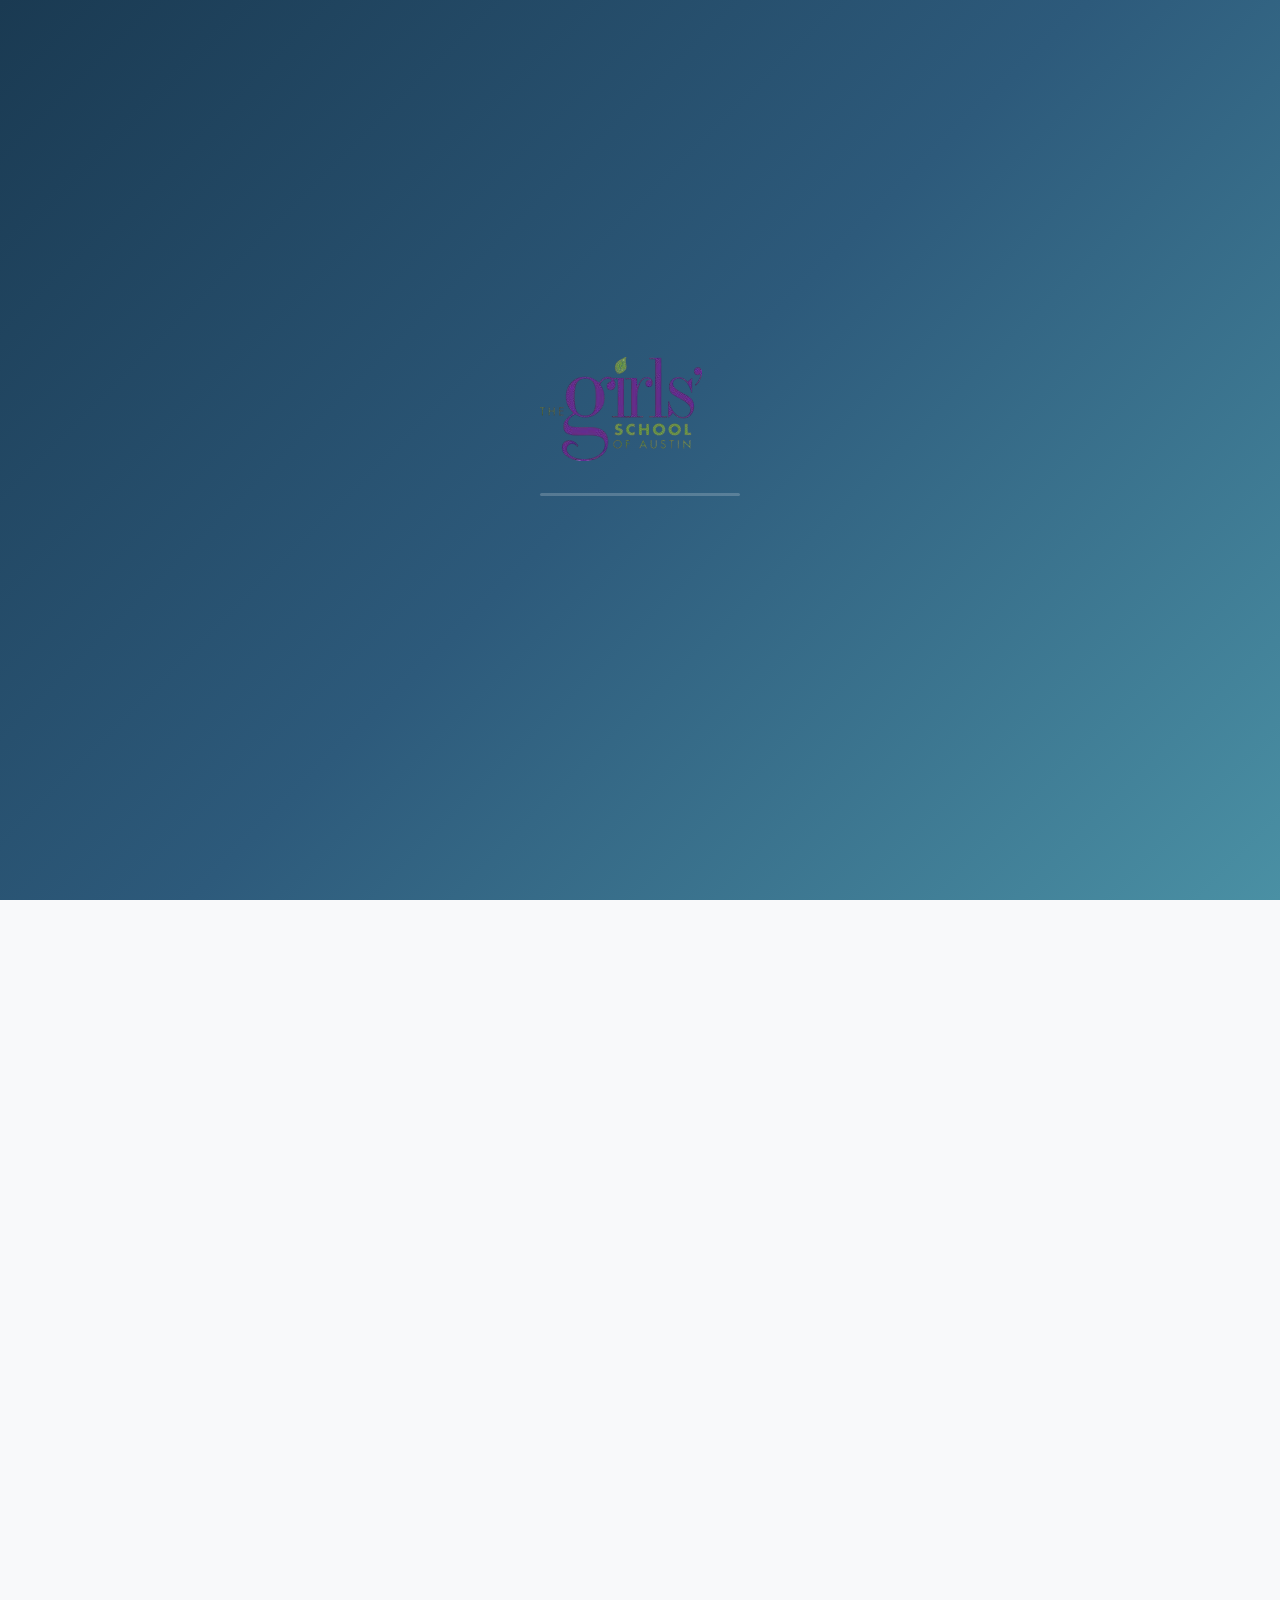
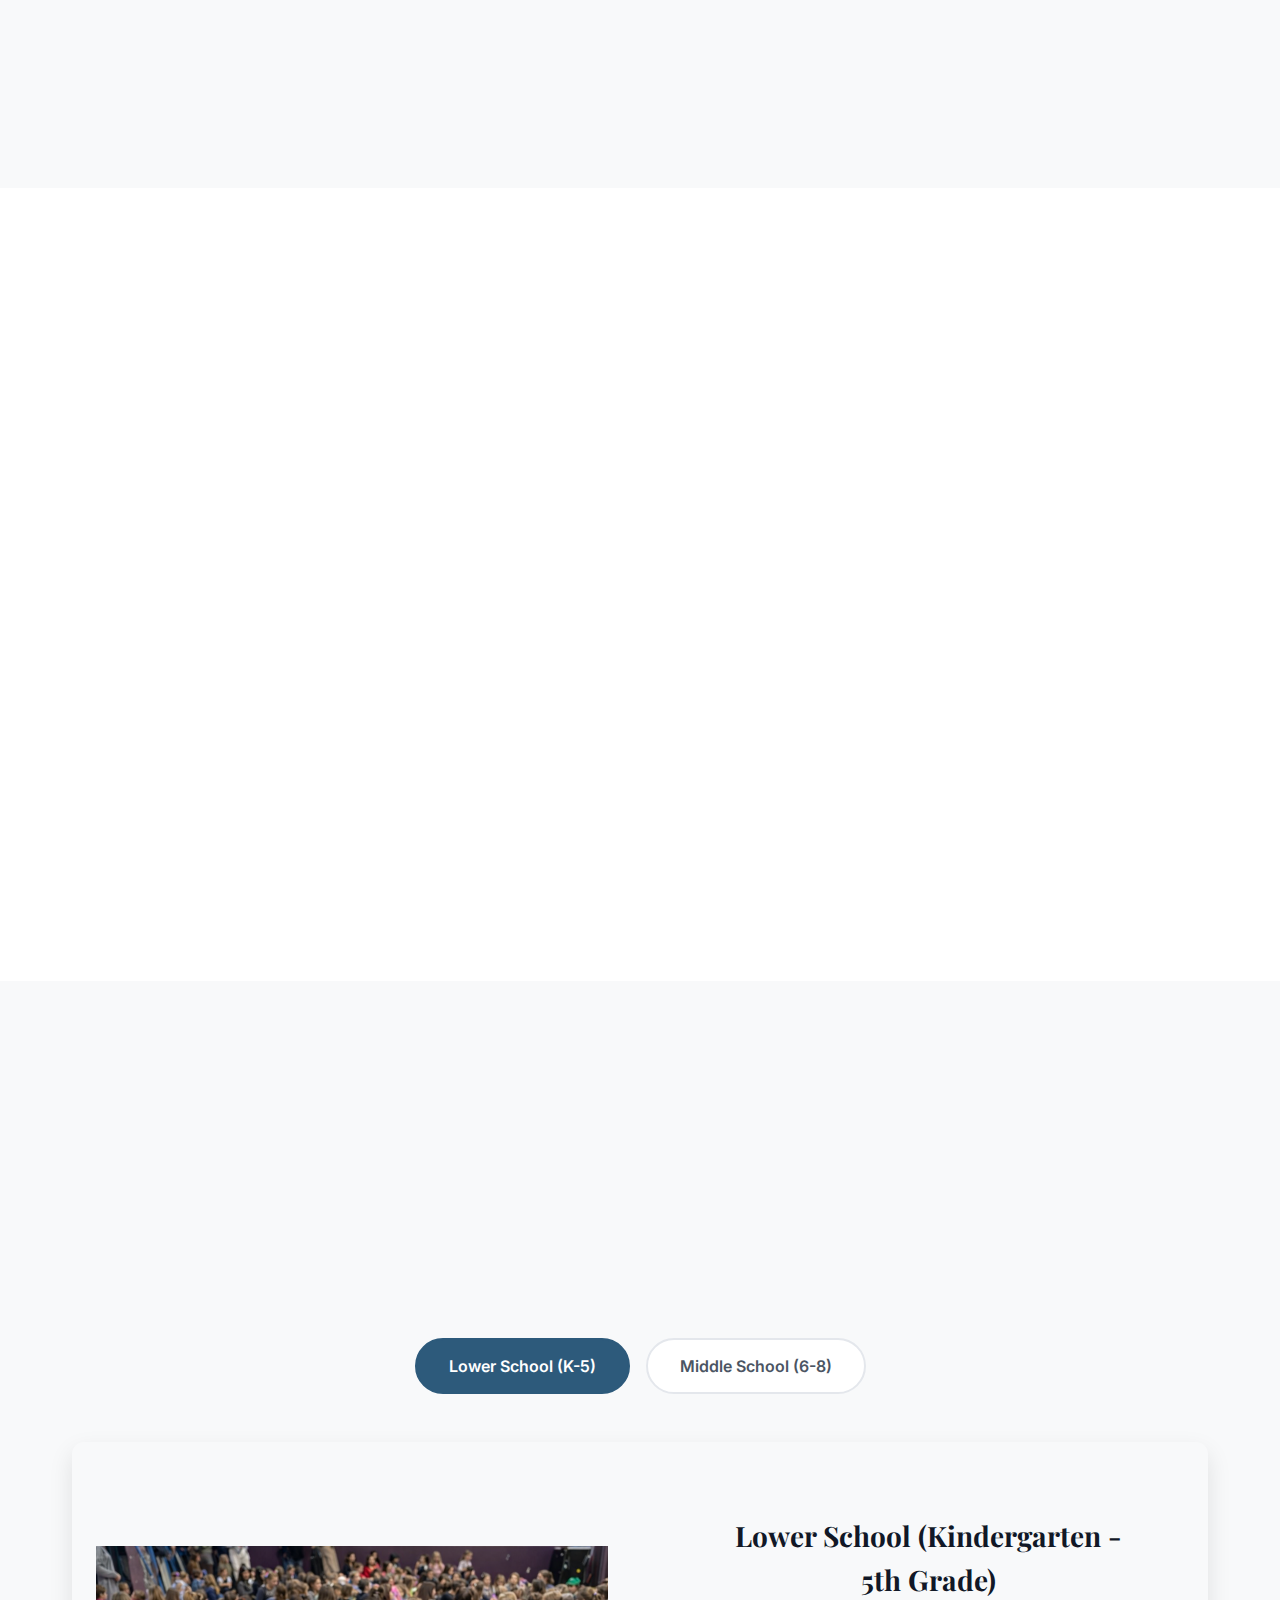
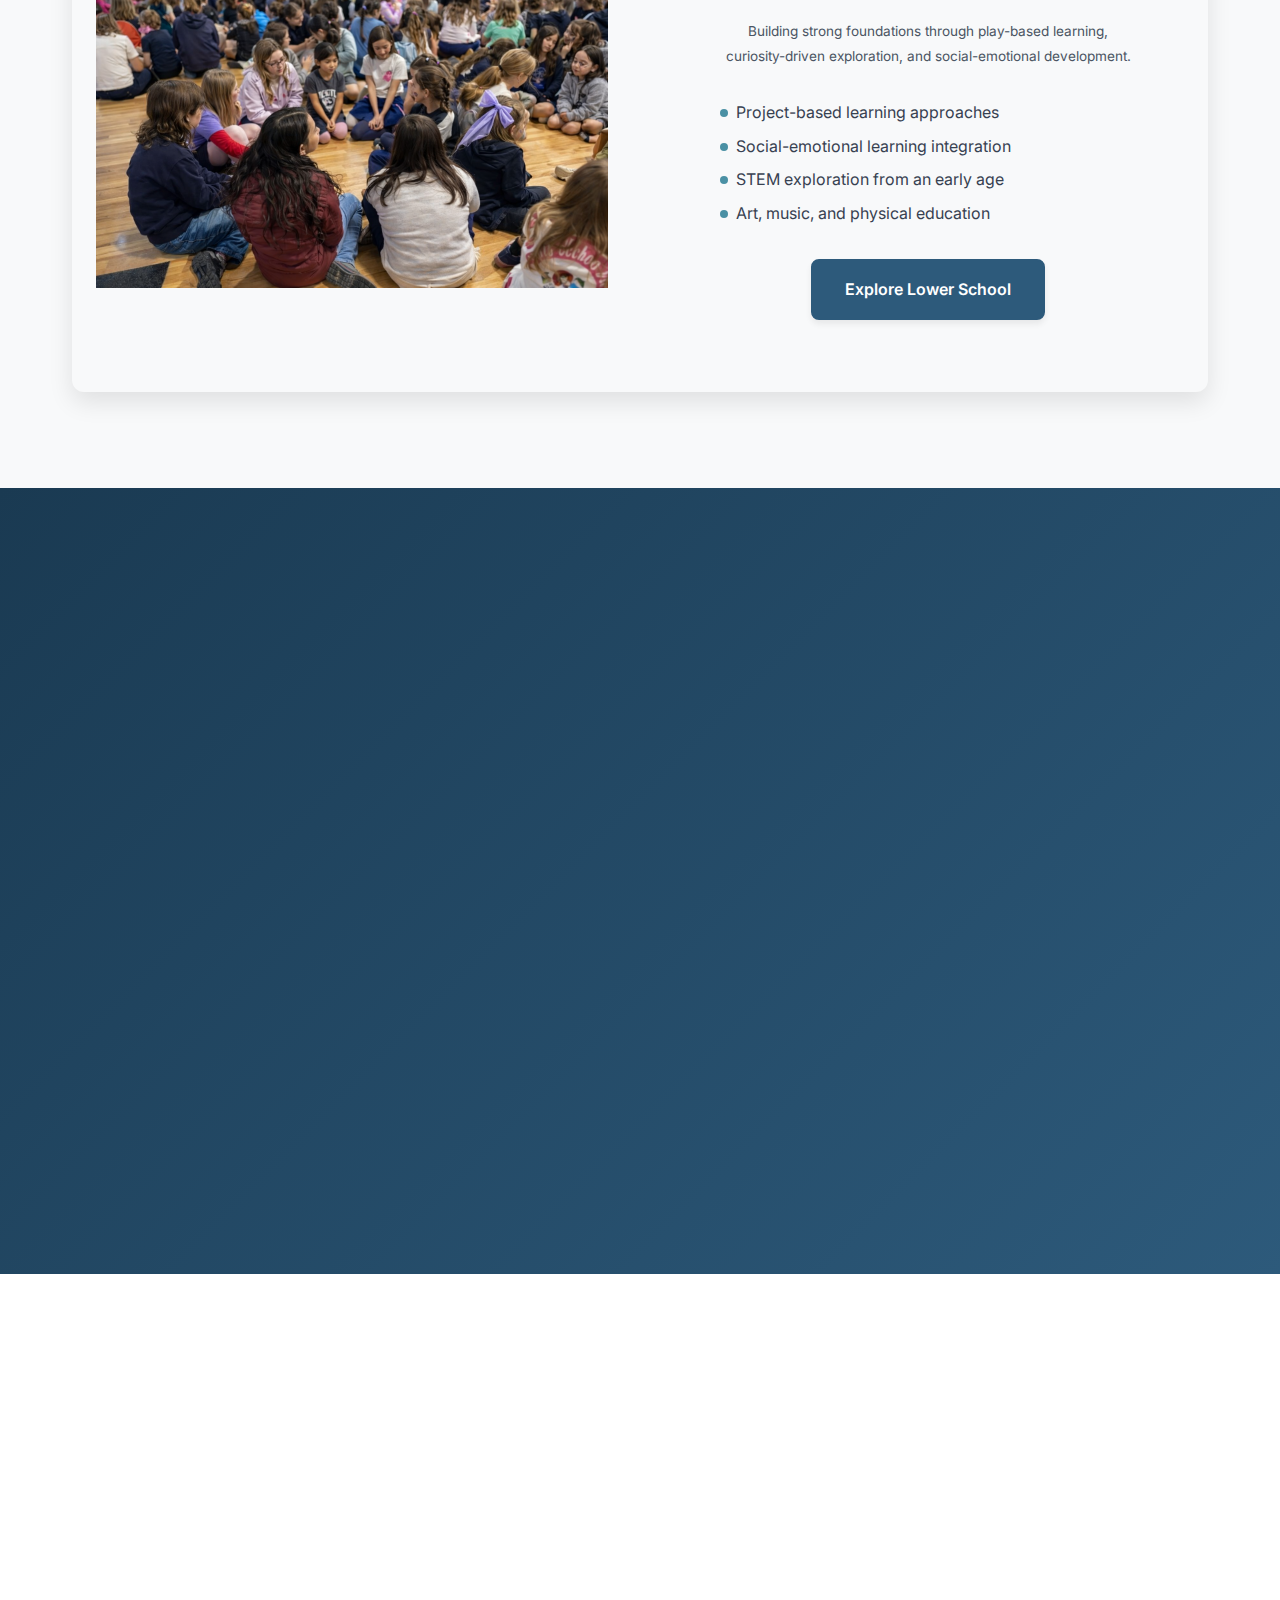
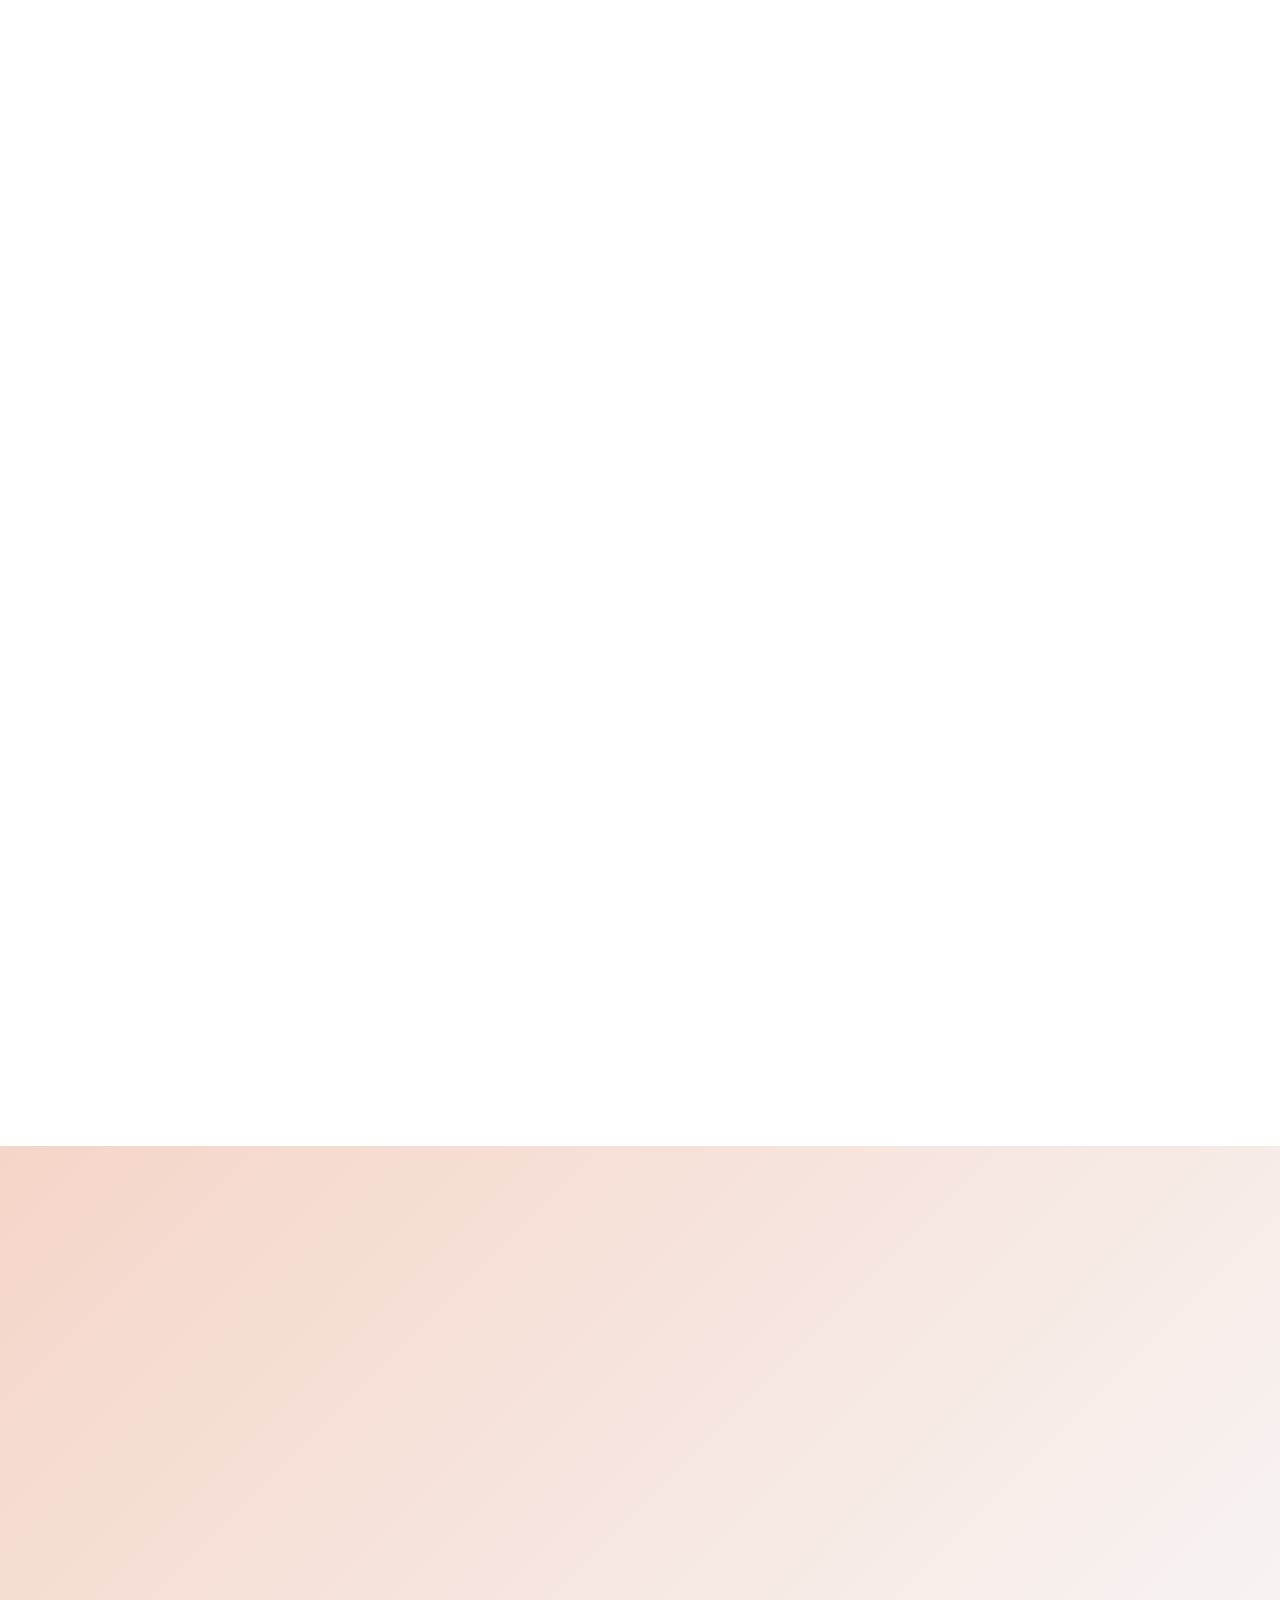
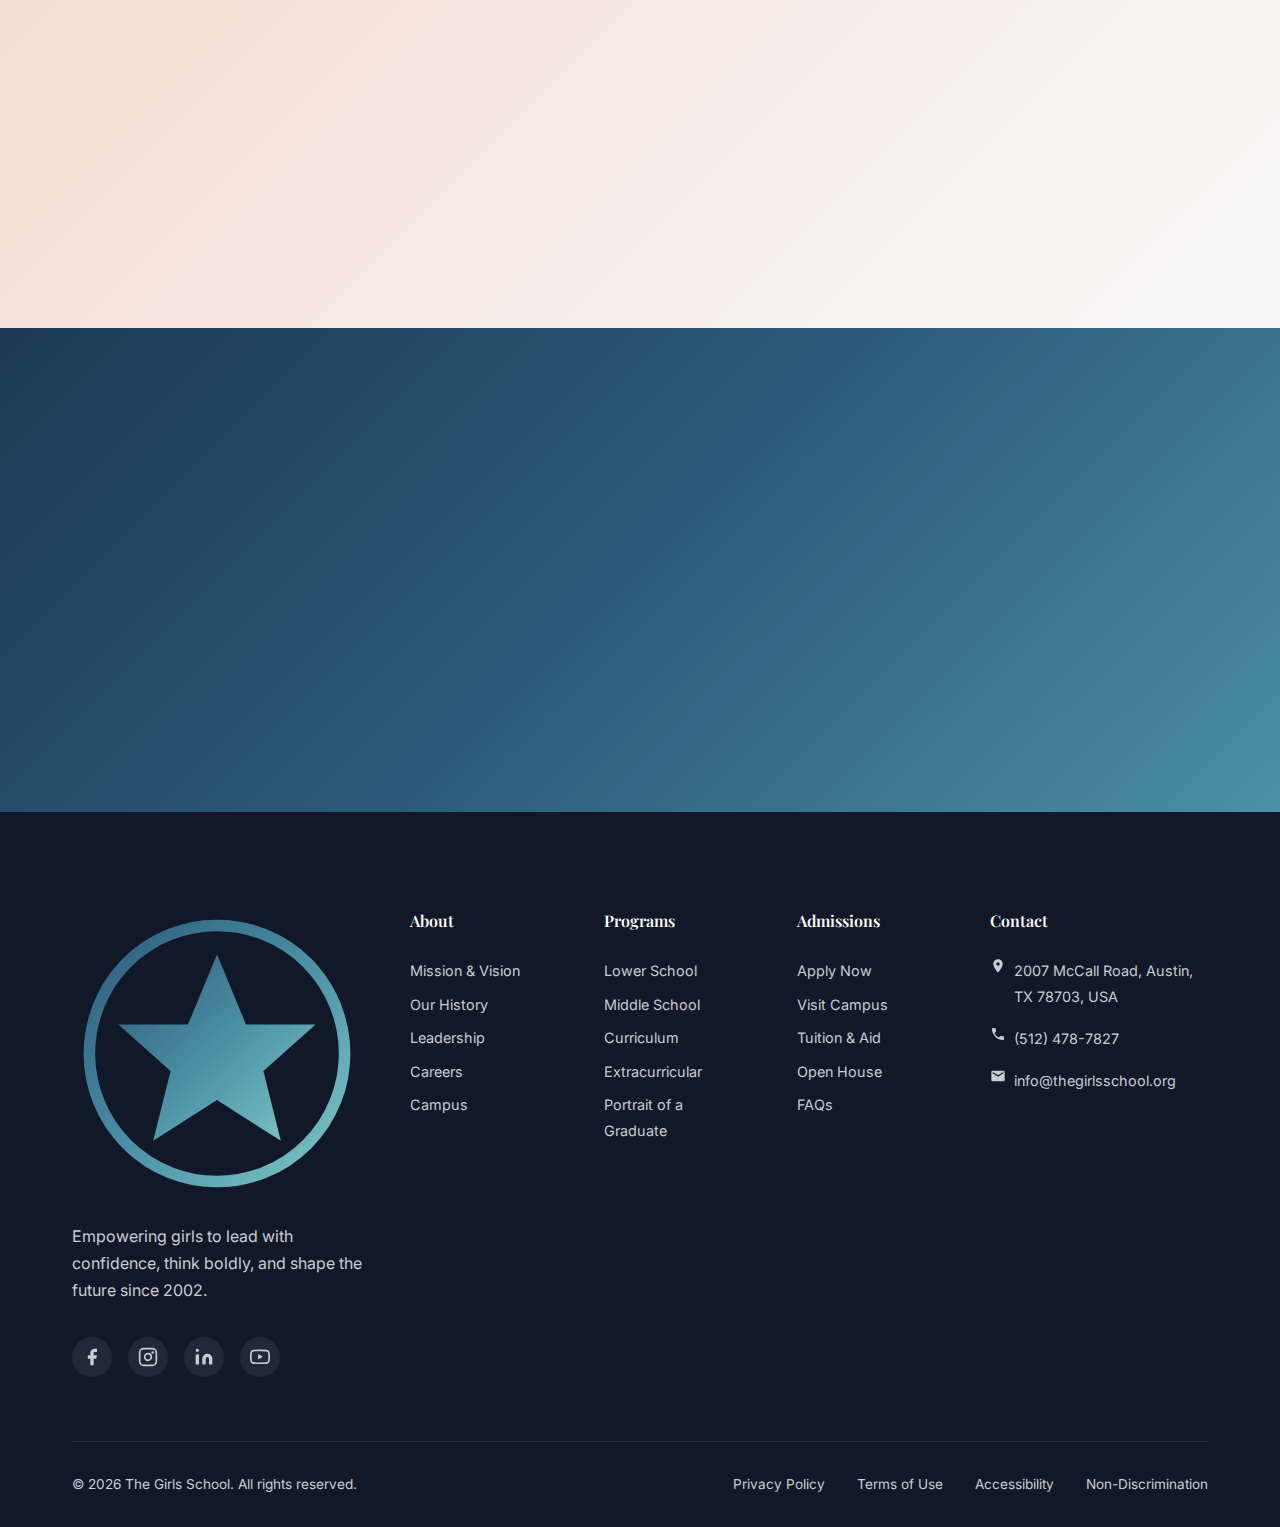
<file: index.html>
<!DOCTYPE html>
<html lang="en">

<head>
    <meta charset="UTF-8">
    <meta name="viewport" content="width=device-width, initial-scale=1.0">
    <title>The Girls School | Empowering Future Leaders</title>

    <meta name="description"
        content="A premium educational institution dedicated to empowering girls through the girl school in academics, character development, and leadership.">

    <!-- Fonts -->
    <link rel="preconnect" href="https://fonts.googleapis.com">
    <link rel="preconnect" href="https://fonts.gstatic.com" crossorigin>
    <link
        href="https://fonts.googleapis.com/css2?family=Playfair+Display:wght@400;500;600;700&family=Inter:wght@300;400;500;600;700&display=swap"
        rel="stylesheet">

    <!-- Styles -->
    <link rel="stylesheet" href="css/styles.css">
    <link rel="stylesheet" href="css/animations.css">
    <link rel="stylesheet" href="css/responsive.css">

    <!-- Favicon -->
    <link rel="icon" type="image/svg+xml" href="images/logo.png">
</head>

<body>
    <!-- Animated Page Loader -->
    <div class="page-loader" id="pageLoader">
        <div class="loader-content">
            <img src="./images/logo.png" alt="The Girls School Logo" srcset="">
            <div class="loader-progress"></div>
            <p class="loader-text">The Girls School of Austin</p>
        </div>
    </div>

    <!-- Sticky Navigation -->
    <nav class="navbar" id="navbar">
        <div class="nav-container">
            <a href="index.html" class="nav-logo" style="background-color: #7ec8c8; padding: 5px; border-radius: 5px;">
                <img src="./images/logo.png" alt="" srcset="" style="width: 70px;  height: 50px;">

            </a>

            <button class="nav-toggle" id="navToggle" aria-label="Toggle navigation">
                <span class="hamburger-icon">
                    <svg class="hamburger" viewBox="0 0 24 24" width="24" height="24">
                        <line x1="3" y1="6" x2="21" y2="6" stroke="currentColor" stroke-width="2" />
                        <line x1="3" y1="12" x2="21" y2="12" stroke="currentColor" stroke-width="2" />
                        <line x1="3" y1="18" x2="21" y2="18" stroke="currentColor" stroke-width="2" />
                    </svg>
                    <svg class="close-icon" viewBox="0 0 24 24" width="24" height="24">
                        <line x1="4" y1="4" x2="20" y2="20" stroke="currentColor" stroke-width="2" />
                        <line x1="20" y1="4" x2="4" y2="20" stroke="currentColor" stroke-width="2" />
                    </svg>
                </span>
            </button>

            <ul class="nav-menu" id="navMenu">
                <li class="nav-item">
                    <a href="index.html" class="nav-link">Home</a>
                </li>
                <li class="nav-item has-mega-menu">
                    <a href="about.html" class="nav-link">
                        About
                        <svg class="nav-arrow" viewBox="0 0 24 24" width="16" height="16">
                            <path d="M7 10l5 5 5-5z" />
                        </svg>
                    </a>
                    <div class="mega-menu">
                        <div class="mega-menu-content">
                            <div class="mega-menu-column">
                                <h4>About Us</h4>
                                <ul>
                                    <li><a href="about.html#mission">Mission & Vision</a></li>
                                    <li><a href="about.html#values">Our Values</a></li>
                                    <li><a href="about.html#history">History & Timeline</a></li>
                                    <li><a href="about.html#leadership">Leadership</a></li>
                                    <li><a href="about.html#diversity">Diversity, Equity & SEL</a></li>
                                </ul>
                            </div>
                            <div class="mega-menu-column">
                                <h4>Community</h4>
                                <ul>
                                    <li><a href="about.html#faculty">Faculty & Staff</a></li>
                                    <li><a href="about.html#governance">Governance</a></li>
                                    <li><a href="about.html#accreditation">Accreditation</a></li>
                                    <li><a href="about.html#careers">Careers</a></li>
                                    <li><a href="about.html#campus">Campus Overview</a></li>
                                </ul>
                            </div>
                            <div class="mega-menu-column mega-menu-visual">
                                <div class="menu-visual">
                                    <p>"Building confident, compassionate leaders since 1952"</p>
                                </div>
                            </div>
                        </div>
                    </div>
                </li>

                <li class="nav-item has-mega-menu">
                    <a href="programs.html" class="nav-link">
                        Programs
                        <svg class="nav-arrow" viewBox="0 0 24 24" width="16" height="16">
                            <path d="M7 10l5 5 5-5z" />
                        </svg>
                    </a>
                    <div class="mega-menu">
                        <div class="mega-menu-content">
                            <div class="mega-menu-column">
                                <h4>Academic Programs</h4>
                                <ul>
                                    <li><a href="programs.html#lower-school">Lower School (K-5)</a></li>
                                    <li><a href="programs.html#middle-school">Middle School (6-8)</a></li>
                                    <li><a href="programs.html#curriculum">Curriculum Overview</a></li>
                                    <li><a href="programs.html#teaching">Teaching Approach</a></li>
                                </ul>
                            </div>
                            <div class="mega-menu-column">
                                <h4>Student Experience</h4>
                                <ul>
                                    <li><a href="programs.html#daily-life">Daily Life</a></li>
                                    <li><a href="programs.html#extracurricular">Extracurricular Programs</a></li>
                                    <li><a href="programs.html#after-school">After-School Programs</a></li>
                                    <li><a href="programs.html#graduate">Portrait of a Graduate</a></li>
                                </ul>
                            </div>
                            <div class="mega-menu-column mega-menu-visual">
                                <div class="menu-visual">
                                    <p>"Nurturing curiosity, building excellence"</p>
                                </div>
                            </div>
                        </div>
                    </div>
                </li>

                <li class="nav-item has-mega-menu">
                    <a href="admissions.html" class="nav-link">
                        Admissions
                        <svg class="nav-arrow" viewBox="0 0 24 24" width="16" height="16">
                            <path d="M7 10l5 5 5-5z" />
                        </svg>
                    </a>
                    <div class="mega-menu">
                        <div class="mega-menu-content">
                            <div class="mega-menu-column">
                                <h4>Join Our Community</h4>
                                <ul>
                                    <li><a href="admissions.html#journey">Admissions Journey</a></li>
                                    <li><a href="admissions.html#tuition">Tuition & Financial Aid</a></li>
                                    <li><a href="admissions.html#open-house">Open House Events</a></li>
                                    <li><a href="admissions.html#faq">FAQs</a></li>
                                </ul>
                            </div>
                            <div class="mega-menu-column">
                                <h4>Next Steps</h4>
                                <ul>
                                    <li><a href="admissions.html#apply">Apply Now</a></li>
                                    <li><a href="admissions.html#visit">Visit Campus</a></li>
                                    <li><a href="admissions.html#after-graduation">Life After Graduation</a></li>
                                    <li><a href="admissions.html#resources">Parent Resources</a></li>
                                </ul>
                            </div>
                            <div class="mega-menu-column mega-menu-visual">
                                <div class="menu-visual">
                                    <p>"Begin your journey with The Girls School"</p>
                                </div>
                            </div>
                        </div>
                    </div>
                </li>

                <li class="nav-item">
                    <a href="news-events.html" class="nav-link">News & Events</a>
                </li>

                <li class="nav-item has-mega-menu">
                    <a href="support.html" class="nav-link">
                        Support
                        <svg class="nav-arrow" viewBox="0 0 24 24" width="16" height="16">
                            <path d="M7 10l5 5 5-5z" />
                        </svg>
                    </a>
                    <div class="mega-menu">
                        <div class="mega-menu-content">
                            <div class="mega-menu-column">
                                <h4>Giving</h4>
                                <ul>
                                    <li><a href="support.html#impact">Impact Stories</a></li>
                                    <li><a href="support.html#gratitude">Gratitude Reports</a></li>
                                    <li><a href="support.html#options">Giving Options</a></li>
                                    <li><a href="support.html#gala">Gala & Events</a></li>
                                </ul>
                            </div>
                            <div class="mega-menu-column">
                                <h4>Get Involved</h4>
                                <ul>
                                    <li><a href="support.html#volunteer">Volunteer Opportunities</a></li>
                                    <li><a href="support.html#donate">Donate Now</a></li>
                                    <li><a href="support.html#alumni">Alumni Network</a></li>
                                    href="support.html <li>
                                        <a#corporate">Corporate Partners</a>
                                    </li>
                                </ul>
                            </div>
                            <div class="mega-menu-column mega-menu-visual">
                                <div class="menu-visual">
                                    <p>"Together, we empower the next generation"</p>
                                </div>
                            </div>
                        </div>
                    </div>
                </li>

                <li class="nav-item">
                    <a href="contact.html" class="nav-link">Contact</a>
                </li>

                <li class="nav-cta">
                    <a href="admissions.html#apply" class="btn btn-primary">Apply Now</a>
                </li>
                <li class="nav-cta">
                    <a href="contact.html#visit" class="btn btn-secondary">Visit Campus</a>
                </li>
            </ul>
        </div>
    </nav>

    <!-- Hero Section -->
    <section class="hero" id="hero">
        <div class="hero-background">
            <div class="hero-gradient"></div>
            <div class="hero-particles" id="particles"></div>
        </div>
        <div class="hero-content">
            <div class="hero-text" data-animate="fade-up">
                <p class="hero-subtitle">A Private School for Girls K-8 since 2002</p>
                <h1 class="hero-title">
                    <span class="title-line">Where Excellence</span>
                    <span class="title-line">Meets</span>
                    <span class="title-line gradient-text">Empowerment</span>
                </h1>
                <p class="hero-description">
                    A premier educational institution dedicated to nurturing confident, compassionate, and courageous
                    young women who will shape the future.
                </p>
                <div class="hero-cta-group">
                    <a href="admissions.html#apply" class="btn btn-primary btn-large">
                        <span>Apply for 2025-26</span>

                    </a>
                    <a href="contact.html#visit" class="btn btn-outline btn-large">
                        <span>Schedule a Visit</span>
                    </a>
                </div>
            </div>
            <div class="hero-visual" data-animate="fade-left">
                <div class="hero-image-card">
                    <div class="hero-image-wrapper">
                        <div class="hero-image-placeholder">
                            <img src="./images/hero.png" alt="">
                        </div>
                        <div class="hero-floating-card card-1">
                            <span class="stat-number">100%</span>
                            <span class="stat-label">College Acceptance</span>
                        </div>
                        <div class="hero-floating-card card-2">
                            <span class="stat-number">42</span>
                            <span class="stat-label">AP & Honors Courses</span>
                        </div>
                        <div class="hero-floating-card card-3">
                            <span class="stat-number">25+</span>
                            <span class="stat-label">Clubs & Activities</span>
                        </div>
                    </div>
                </div>
            </div>
        </div>
        <div class="scroll-indicator" data-animate="fade-in" data-delay="1000">
            <span>Scroll to explore</span>
            <div class="scroll-arrow"></div>
        </div>
    </section>

    <!-- Core Beliefs Section -->
    <section class="core-beliefs" id="beliefs">
        <div class="container">
            <div class="section-header" data-animate="fade-up">
                <span class="section-tag">Our Foundation</span>
                <h2 class="section-title">What We Believe</h2>
                <p class="section-subtitle">Every girl deserves the opportunity to discover her potential, pursue her
                    passions, and lead with confidence.</p>
            </div>

            <div class="beliefs-grid">
                <div class="belief-card" data-animate="fade-up" data-delay="100">
                    <div class="belief-icon">
                        <svg viewBox="0 0 48 48" width="48" height="48">
                            <circle cx="24" cy="24" r="20" fill="none" stroke="currentColor" stroke-width="2" />
                            <path d="M24 14v10l7 7" fill="none" stroke="currentColor" stroke-width="2" />
                        </svg>
                    </div>
                    <h3>Excellence in Everything</h3>
                    <p>We challenge every student to pursue academic excellence while developing her unique gifts and
                        talents.</p>
                </div>

                <div class="belief-card" data-animate="fade-up" data-delay="200">
                    <div class="belief-icon">
                        <svg viewBox="0 0 48 48" width="48" height="48">
                            <circle cx="24" cy="24" r="20" fill="none" stroke="currentColor" stroke-width="2" />
                            <path d="M16 24l6 6 12-12" fill="none" stroke="currentColor" stroke-width="2" />
                        </svg>
                    </div>
                    <h3>Confidence & Courage</h3>
                    <p>Through mentorship and leadership opportunities, we build resilient girls who speak up and lead
                        forward.</p>
                </div>

                <div class="belief-card" data-animate="fade-up" data-delay="300">
                    <div class="belief-icon">
                        <svg viewBox="0 0 48 48" width="48" height="48">
                            <circle cx="24" cy="24" r="20" fill="none" stroke="currentColor" stroke-width="2" />
                            <circle cx="24" cy="20" r="6" fill="currentColor" />
                            <path d="M12 40c0-8 5-12 12-12s12 4 12 12" fill="currentColor" />
                        </svg>
                    </div>
                    <h3>Compassion & Community</h3>
                    <p>We foster a supportive sisterhood where girls lift each other up and care for those beyond
                        themselves.</p>
                </div>

                <div class="belief-card" data-animate="fade-up" data-delay="400">
                    <div class="belief-icon">
                        <svg viewBox="0 0 48 48" width="48" height="48">
                            <circle cx="24" cy="24" r="20" fill="none" stroke="currentColor" stroke-width="2" />
                            <polygon points="24,8 30,22 44,22 33,30 37,44 24,35 11,44 15,30 4,22 18,22"
                                fill="currentColor" />
                        </svg>
                    </div>
                    <h3>Innovation & curiosity</h3>
                    <p>We ignite curiosity through hands-on learning, critical thinking, and embrace of new ideas.</p>
                </div>
            </div>
        </div>
    </section>

    <!-- Why Girls' Education Section -->
    <section class="why-girls" id="why-girls">
        <div class="container">
            <div class="why-girls-content">
                <div class="why-girls-text" data-animate="fade-right">
                    <span class="section-tag">Why Single-Gender Education</span>
                    <h2 class="section-title">The Power of Girls' Education</h2>
                    <p>Research consistently shows that girls in single-gender environments:</p>
                    <ul class="benefits-list">
                        <li>
                            <svg viewBox="0 0 24 24" width="20" height="20">
                                <path d="M5 13l4 4L19 7" />
                            </svg>
                            <span>Develop greater confidence in STEM fields</span>
                        </li>
                        <li>
                            <svg viewBox="0 0 24 24" width="20" height="20">
                                <path d="M5 13l4 4L19 7" />
                            </svg>
                            <span>Take more leadership opportunities</span>
                        </li>
                        <li>
                            <svg viewBox="0 0 24 24" width="20" height="20">
                                <path d="M5 13l4 4L19 7" />
                            </svg>
                            <span>Face fewer limitations on academic aspirations</span>
                        </li>
                        <li>
                            <svg viewBox="0 0 24 24" width="20" height="20">
                                <path d="M5 13l4 4L19 7" />
                            </svg>
                            <span>Build lifelong friendships and support networks</span>
                        </li>
                    </ul>
                    <p>At The Girls School, every classroom, every lab, and every stage is theirs to own.</p>
                    <a href="about.html#why-girls" class="btn btn-primary">
                        <span>Learn More</span>

                    </a>
                </div>
                <div class="why-girls-visual" data-animate="fade-left">
                    <div class="girls-image-card">
                        <div class="image-placeholder-3d">
                            <div class="cube">
                                <div class="face front">
                                    <img src="./images/mini.png" alt="" style="height: 300px;" srcset="">
                                </div>
                                <div class="face back">
                                    <img src="./images/hero.png" alt="" style="height: 300px;" srcset="">
                                </div>
                                <!-- <div class="face right">
                                    <svg viewBox="0 0 400 300" width="400" height="300">
                                        <rect fill="#4a90a4" opacity="0.3" width="400" height="300" />
                                        <polygon points="200,50 250,150 150,150" fill="#2d5a7b" opacity="0.5" />
                                    </svg>
                                </div>
                                <div class="face left">
                                    <svg viewBox="0 0 400 300" width="400" height="300">
                                        <rect fill="#2d5a7b" opacity="0.2" width="400" height="300" />
                                        <rect x="100" y="100" width="200" height="100" rx="10" fill="#7ec8c8"
                                            opacity="0.3" />
                                    </svg>
                                </div> -->
                            </div>
                        </div>
                    </div>
                </div>
            </div>
        </div>
    </section>

    <!-- Programs Preview Section -->
    <section class="programs-preview" id="programs">
        <div class="container">
            <div class="section-header" data-animate="fade-up">
                <span class="section-tag">Academic Excellence</span>
                <h2 class="section-title">Our Programs</h2>
                <p class="section-subtitle">Age-appropriate challenges, supportive environments, and pathways to success
                    at every stage.</p>
            </div>

            <div class="programs-tabs">
                <button class="tab-btn active" data-tab="lower-school">Lower School (K-5)</button>
                <button class="tab-btn" data-tab="middle-school">Middle School (6-8)</button>
            </div>

            <div class="programs-content">
                <div class="program-panel active" id="lower-school">
                    <div class="program-card">
                        <div class="program-visual">
                            <div class="program-image-placeholder">
                                <img src="./images/mini1.png" alt="" srcset="">
                                <defs>
                                    <linearGradient id="progGrad1" x1="0%" y1="0%" x2="100%" y2="100%">
                                        <stop offset="0%" style="stop-color:#2d5a7b" />
                                        <stop offset="100%" style="stop-color:#4a90a4" />
                                    </linearGradient>
                                </defs>
                            </div>
                        </div>
                        <div class="program-info">
                            <h3>Lower School (Kindergarten - 5th Grade)</h3>
                            <p>Building strong foundations through play-based learning, curiosity-driven exploration,
                                and social-emotional development.</p>
                            <ul class="program-features">
                                <li>Project-based learning approaches</li>
                                <li>Social-emotional learning integration</li>
                                <li>STEM exploration from an early age</li>
                                <li>Art, music, and physical education</li>
                            </ul>
                            <a href="programs.html#lower-school" class="btn btn-primary">
                                <span>Explore Lower School</span>

                            </a>
                        </div>
                    </div>
                </div>

                <div class="program-panel" id="middle-school">
                    <div class="program-card">
                        <div class="program-visual">
                            <div class="program-image-placeholder">
                                <img src="./images/mini1.png" alt="" srcset="">
                                <defs>
                                    <linearGradient id="progGrad2" x1="0%" y1="0%" x2="100%" y2="100%">
                                        <stop offset="0%" style="stop-color:#4a90a4" />
                                        <stop offset="100%" style="stop-color:#7ec8c8" />
                                    </linearGradient>
                                </defs>
                            </div>
                        </div>
                        <div class="program-info">
                            <h3>Middle School (6th - 8th Grade)</h3>
                            <p>Navigating adolescence with confidence through rigorous academics, leadership
                                opportunities, and identity formation.</p>
                            <ul class="program-features">
                                <li>42 AP & honors courses available</li>
                                <li>Leadership development programs</li>
                                <li>Clubs, athletics, and arts</li>
                                <li>College counseling preparation</li>
                            </ul>
                            <a href="programs.html#middle-school" class="btn btn-primary">
                                <span>Explore Middle School</span>

                            </a>
                        </div>
                    </div>
                </div>
            </div>
        </div>
    </section>

    <!-- Community & Diversity Section -->
    <section class="community" id="community">
        <div class="container">
            <div class="community-content">
                <div class="community-text" data-animate="fade-left">
                    <span class="section-tag">Our Community</span>
                    <h2 class="section-title">Diversity, Equity & Inclusion</h2>
                    <p>We believe that a diverse community enriches every girl's educational experience. Our commitment
                        to equity ensures every student feels seen, valued, and supported.</p>
                    <div class="stats-grid">
                        <div class="stat-item">
                            <span class="stat-number" data-count="42">0</span>
                            <span class="stat-suffix">%</span>
                            <span class="stat-label">Students of Color</span>
                        </div>
                        <div class="stat-item">
                            <span class="stat-number" data-count="28">0</span>
                            <span class="stat-suffix">%</span>
                            <span class="stat-label">Financial Aid Given</span>
                        </div>
                        <div class="stat-item">
                            <span class="stat-number" data-count="35">0</span>
                            <span class="stat-suffix">+</span>
                            <span class="stat-label">Countries Represented</span>
                        </div>
                    </div>
                    <a href="about.html#diversity" class="btn btn-primary">
                        <span>Our DEI Commitment</span>
                    </a>
                </div>
                <div class="community-visual" data-animate="fade-right">
                    <div class="community-cards">
                        <div class="community-card card-sel">
                            <h4>Social-Emotional Learning</h4>
                            <p>Our SEL program develops self-awareness, empathy, and healthy relationship skills.</p>
                        </div>
                        <div class="community-card card-wellness">
                            <h4>Wellness & Mental Health</h4>
                            <p>Comprehensive support services prioritizing student wellbeing.</p>
                        </div>
                        <div class="community-card card-belonging">
                            <h4>Sense of Belonging</h4>
                            <p>Every girl knows she has a place in our community.</p>
                        </div>
                    </div>
                </div>
            </div>
        </div>
    </section>

    <!-- News & Events Section -->
    <section class="news-events" id="news">
        <div class="container">
            <div class="section-header" data-animate="fade-up">
                <span class="section-tag">Stay Connected</span>
                <h2 class="section-title">News & Events</h2>
                <p class="section-subtitle">The latest stories, achievements, and upcoming events from our vibrant
                    community.</p>
            </div>

            <div class="news-carousel" data-animate="fade-up">
                <div class="news-slider" id="newsSlider">
                    <div class="news-card">
                        <div class="news-image">
                            <div class="news-placeholder">
                                <img src="./images/academic.png" alt="" srcset="">
                            </div>
                            <span class="news-category">Academics</span>
                        </div>
                        <div class="news-content">
                            <span class="news-date">February 5, 2025</span>
                            <h3>Students Excel in Regional Science Fair</h3>
                            <p>Eight students earned top honors at the annual Regional Science Fair, showcasing
                                innovative research projects.</p>
                            <a href="news-events.html" class="news-link">Read More</a>
                        </div>
                    </div>

                    <div class="news-card">
                        <div class="news-image">
                            <div class="news-placeholder">
                                <img src="./images/academic.png" alt="" srcset="">
                            </div>
                            <span class="news-category">Athletics</span>
                        </div>
                        <div class="news-content">
                            <span class="news-date">February 3, 2025</span>
                            <h3>Varsity Basketball Team Advances to Championships</h3>
                            <p>After an undefeated season, our varsity basketball team heads to the state championships.
                            </p>
                            <a href="news-events.html" class="news-link">Read More</a>
                        </div>
                    </div>

                    <div class="news-card">
                        <div class="news-image">
                            <div class="news-placeholder">
                                <img src="./images/academic.png" alt="" srcset="">
                            </div>
                            <span class="news-category">Arts</span>
                        </div>
                        <div class="news-content">
                            <span class="news-date">January 28, 2025</span>
                            <h3>Spring Musical "Annie" Opens to Rave Reviews</h3>
                            <p>The middle school production dazzled audiences with incredible talent and showmanship.
                            </p>
                            <a href="news-events.html" class="news-link">Read More</a>
                        </div>
                    </div>

                    <div class="news-card">
                        <div class="news-image">
                            <div class="news-placeholder">
                                <img src="./images/academic.png" alt="" srcset="">
                            </div>
                            <span class="news-category">Community</span>
                        </div>
                        <div class="news-content">
                            <span class="news-date">January 25, 2025</span>
                            <h3>Annual Gala Raises Record $500K for Scholarships</h3>
                            <p>Our community came together for an unforgettable evening celebrating education and
                                empowerment.</p>
                            <a href="news-events.html" class="news-link">Read More</a>
                        </div>
                    </div>
                </div>
                <div class="carousel-controls">
                    <button class="carousel-btn prev" id="newsPrev">
                        <svg viewBox="0 0 24 24" width="24" height="24">
                            <path d="M15 18l-6-6 6-6" />
                        </svg>
                    </button>
                    <div class="carousel-dots" id="newsDots"></div>
                    <button class="carousel-btn next" id="newsNext">
                        <svg viewBox="0 0 24 24" width="24" height="24">
                            <path d="M9 18l6-6-6-6" />
                        </svg>
                    </button>
                </div>
            </div>

            <div class="events-calendar-preview" data-animate="fade-up" data-delay="200">
                <h3>Upcoming Events</h3>
                <div class="events-list">
                    <div class="event-item">
                        <div class="event-date">
                            <span class="month">FEB</span>
                            <span class="day">15</span>
                        </div>
                        <div class="event-info">
                            <h4>Open House: Middle School</h4>
                            <p>9:00 AM - 12:00 PM | Main Campus</p>
                        </div>
                        <a href="news-events.html" class="event-link">Register</a>
                    </div>
                    <div class="event-item">
                        <div class="event-date">
                            <span class="month">FEB</span>
                            <span class="day">22</span>
                        </div>
                        <div class="event-info">
                            <h4>STEM Showcase 2025</h4>
                            <p>6:00 PM - 8:00 PM | Science Center</p>
                        </div>
                        <a href="news-events.html" class="event-link">Learn More</a>
                    </div>
                    <div class="event-item">
                        <div class="event-date">
                            <span class="month">MAR</span>
                            <span class="day">5</span>
                        </div>
                        <div class="event-info">
                            <h4>Parent-Teacher Conferences</h4>
                            <p>Various Times | Virtual & In-Person</p>
                        </div>
                        <a href="news-events.html" class="event-link">Schedule</a>
                    </div>
                </div>
            </div>
        </div>
    </section>

    <!-- Testimonials Section -->
    <section class="testimonials" id="testimonials">
        <div class="container">
            <div class="section-header" data-animate="fade-up">
                <span class="section-tag">Testimonials</span>
                <h2 class="section-title">Voices of Our Community</h2>
            </div>

            <div class="testimonials-grid" data-animate="fade-up">
                <div class="testimonial-card">
                    <div class="testimonial-content">
                        <div class="quote-icon">
                            <svg viewBox="0 0 24 24" width="32" height="32">
                                <path d="M6 17h3l2-4V7H5v6h3zm8 0h3l2-4V7h-6v6h3z" fill="currentColor" />
                            </svg>
                        </div>
                        <p>"The Girls School gave my daughter the confidence to pursue her dreams in
                            engineering. The teachers believed in her even when she doubted herself."</p>
                    </div>
                    <div class="testimonial-author">
                        <div class="author-avatar">
                            <span>SM</span>
                        </div>
                        <div class="author-info">
                            <span class="author-name">Sarah Mitchell</span>
                            <span class="author-role">Parent, Class of 2028</span>
                        </div>
                    </div>
                </div>

                <div class="testimonial-card">
                    <div class="testimonial-content">
                        <div class="quote-icon">
                            <svg viewBox="0 0 24 24" width="32" height="32">
                                <path d="M6 17h3l2-4V7H5v6h3zm8 0h3l2-4V7h-6v6h3z" fill="currentColor" />
                            </svg>
                        </div>
                        <p>"The sisterhood at Excellence is unlike anywhere else. I've made friends who will be in my
                            life forever, and I've discovered my voice as a leader."</p>
                    </div>
                    <div class="testimonial-author">
                        <div class="author-avatar">
                            <span>JC</span>
                        </div>
                        <div class="author-info">
                            <span class="author-name">Jordan Chen</span>
                            <span class="author-role">Student, Grade 11</span>
                        </div>
                    </div>
                </div>

                <div class="testimonial-card">
                    <div class="testimonial-content">
                        <div class="quote-icon">
                            <svg viewBox="0 0 24 24" width="32" height="32">
                                <path d="M6 17h3l2-4V7H5v6h3zm8 0h3l2-4V7h-6v6h3z" fill="currentColor" />
                            </svg>
                        </div>
                        <p>"Teaching here for 15 years has been the honor of my career. The mission isn't just
                            words—it's lived every day in how we nurture each student's potential."</p>
                    </div>
                    <div class="testimonial-author">
                        <div class="author-avatar">
                            <span>RP</span>
                        </div>
                        <div class="author-info">
                            <span class="author-name">Dr. Rachel Patel</span>
                            <span class="author-role">Mathematics Department Chair</span>
                        </div>
                    </div>
                </div>
            </div>
        </div>
    </section>

    <!-- CTA Section -->
    <section class="cta-section" id="cta">
        <div class="container">
            <div class="cta-content" data-animate="fade-up">
                <h2>Ready to Join Our Community?</h2>
                <p>Schedule a visit, attend an open house, or start your application today.</p>
                <div class="cta-buttons">
                    <a href="admissions.html#apply" class="btn btn-primary btn-large">
                        <span>Apply Now</span>

                    </a>
                    <a href="contact.html#visit" class="btn btn-outline-white btn-large">
                        <span>Visit Campus</span>

                    </a>
                    <a href="support.html#donate" class="btn btn-outline-white btn-large">
                        <span>Support Our Mission</span>

                    </a>
                </div>
            </div>
        </div>
    </section>

    <!-- Footer -->
    <footer class="footer">
        <div class="container">
            <div class="footer-content">
                <div class="footer-column footer-brand">
                    <a href="index.html" class="footer-logo">
                        <img src="./images/favicon.svg" alt="" srcset="">

                    </a>
                    <p>Empowering girls to lead with confidence, think boldly, and shape the future since 2002.</p>
                    <div class="social-links">
                        <a href="#" aria-label="Facebook">
                            <svg viewBox="0 0 24 24" width="20" height="20">
                                <path d="M18 2h-3a5 5 0 00-5 5v3H7v4h3v8h4v-8h3l1-4h-4V7a1 1 0 011-1h3z"
                                    fill="currentColor" />
                            </svg>
                        </a>
                        <a href="#" aria-label="Instagram">
                            <svg viewBox="0 0 24 24" width="20" height="20">
                                <rect x="2" y="2" width="20" height="20" rx="5" ry="5" fill="none" stroke="currentColor"
                                    stroke-width="2" />
                                <path d="M16 11.37A4 4 0 1112.63 8 4 4 0 0116 11.37z" fill="none" stroke="currentColor"
                                    stroke-width="2" />
                                <circle cx="17.5" cy="6.5" r="1.5" fill="currentColor" />
                            </svg>
                        </a>
                        <a href="#" aria-label="LinkedIn">
                            <svg viewBox="0 0 24 24" width="20" height="20">
                                <path
                                    d="M16 8a6 6 0 016 6v7h-4v-7a2 2 0 00-2-2 2 2 0 00-2 2v7h-4v-7a6 6 0 016-6zM2 9h4v12H2zM4 6a2 2 0 100-4 2 2 0 000 4z"
                                    fill="currentColor" />
                            </svg>
                        </a>
                        <a href="#" aria-label="YouTube">
                            <svg viewBox="0 0 24 24" width="20" height="20">
                                <path
                                    d="M22.54 6.42a2.78 2.78 0 00-1.94-2C18.88 4 12 4 12 4s-6.88 0-8.6.46a2.78 2.78 0 00-1.94 2A29 29 0 001 11.75a29 29 0 00.46 5.33A2.78 2.78 0 003.4 19c1.72.46 8.6.46 8.6.46s6.88 0 8.6-.46a2.78 2.78 0 001.94-2 29 29 0 00.46-5.25 29 29 0 00-.46-5.33z"
                                    fill="none" stroke="currentColor" stroke-width="2" />
                                <polygon points="9.75 15.02 15.5 11.75 9.75 8.48 9.75 15.02" fill="currentColor" />
                            </svg>
                        </a>
                    </div>
                </div>

                <div class="footer-column">
                    <h4>About</h4>
                    <ul>
                        <li><a href="about.html#mission">Mission & Vision</a></li>
                        <li><a href="about.html#history">Our History</a></li>
                        <li><a href="about.html#leadership">Leadership</a></li>
                        <li><a href="about.html#careers">Careers</a></li>
                        <li><a href="about.html#campus">Campus</a></li>
                    </ul>
                </div>

                <div class="footer-column">
                    <h4>Programs</h4>
                    <ul>
                        <li><a href="programs.html#lower-school">Lower School</a></li>
                        <li><a href="programs.html#middle-school">Middle School</a></li>
                        <li><a href="programs.html#curriculum">Curriculum</a></li>
                        <li><a href="programs.html#extracurricular">Extracurricular</a></li>
                        <li><a href="programs.html#graduate">Portrait of a Graduate</a></li>
                    </ul>
                </div>

                <div class="footer-column">
                    <h4>Admissions</h4>
                    <ul>
                        <li><a href="admissions.html#apply">Apply Now</a></li>
                        <li><a href="admissions.html#visit">Visit Campus</a></li>
                        <li><a href="admissions.html#tuition">Tuition & Aid</a></li>
                        <li><a href="admissions.html#open-house">Open House</a></li>
                        <li><a href="admissions.html#faq">FAQs</a></li>
                    </ul>
                </div>

                <div class="footer-column footer-contact">
                    <h4>Contact</h4>
                    <address>
                        <p>
                            <svg viewBox="0 0 24 24" width="16" height="16">
                                <path
                                    d="M12 2C8.13 2 5 5.13 5 9c0 5.25 7 13 7 13s7-7.75 7-13c0-3.87-3.13-7-7-7zm0 9.5c-1.38 0-2.5-1.12-2.5-2.5s1.12-2.5 2.5-2.5 2.5 1.12 2.5 2.5-1.12 2.5-2.5 2.5z"
                                    fill="currentColor" />
                            </svg>
                            2007 McCall Road, Austin,<br> TX 78703, USA
                        </p>
                        <p>
                            <svg viewBox="0 0 24 24" width="16" height="16">
                                <path
                                    d="M6.62 10.79c1.44 2.83 3.76 5.14 6.59 6.59l2.2-2.2c.27-.27.67-.36 1.02-.24 1.12.37 2.33.57 3.57.57.55 0 1 .45 1 1V20c0 .55-.45 1-1 1-9.39 0-17-7.61-17-17 0-.55.45-1 1-1h3.5c.55 0 1 .45 1 1 0 1.25.2 2.45.57 3.57.11.35.03.74-.25 1.02l-2.2 2.2z"
                                    fill="currentColor" />
                            </svg>
                            (512) 478-7827
                        </p>
                        <p>
                            <svg viewBox="0 0 24 24" width="16" height="16">
                                <path
                                    d="M20 4H4c-1.1 0-1.99.9-1.99 2L2 18c0 1.1.9 2 2 2h16c1.1 0 2-.9 2-2V6c0-1.1-.9-2-2-2zm0 4l-8 5-8-5V6l8 5 8-5v2z"
                                    fill="currentColor" />
                            </svg>
                            info@thegirlsschool.org
                        </p>
                    </address>
                </div>
            </div>

            <div class="footer-bottom">
                <p>&copy; 2026 The Girls School. All rights reserved.</p>
                <div class="footer-links">
                    <a href="#">Privacy Policy</a>
                    <a href="#">Terms of Use</a>
                    <a href="#">Accessibility</a>
                    <a href="#">Non-Discrimination</a>
                </div>
            </div>
        </div>
    </footer>

    <!-- Scripts -->
    <script src="js/main.js"></script>
    <script src="js/navigation.js"></script>
    <script src="js/carousel.js"></script>
    <script src="js/counter.js"></script>
</body>

</html>
</file>
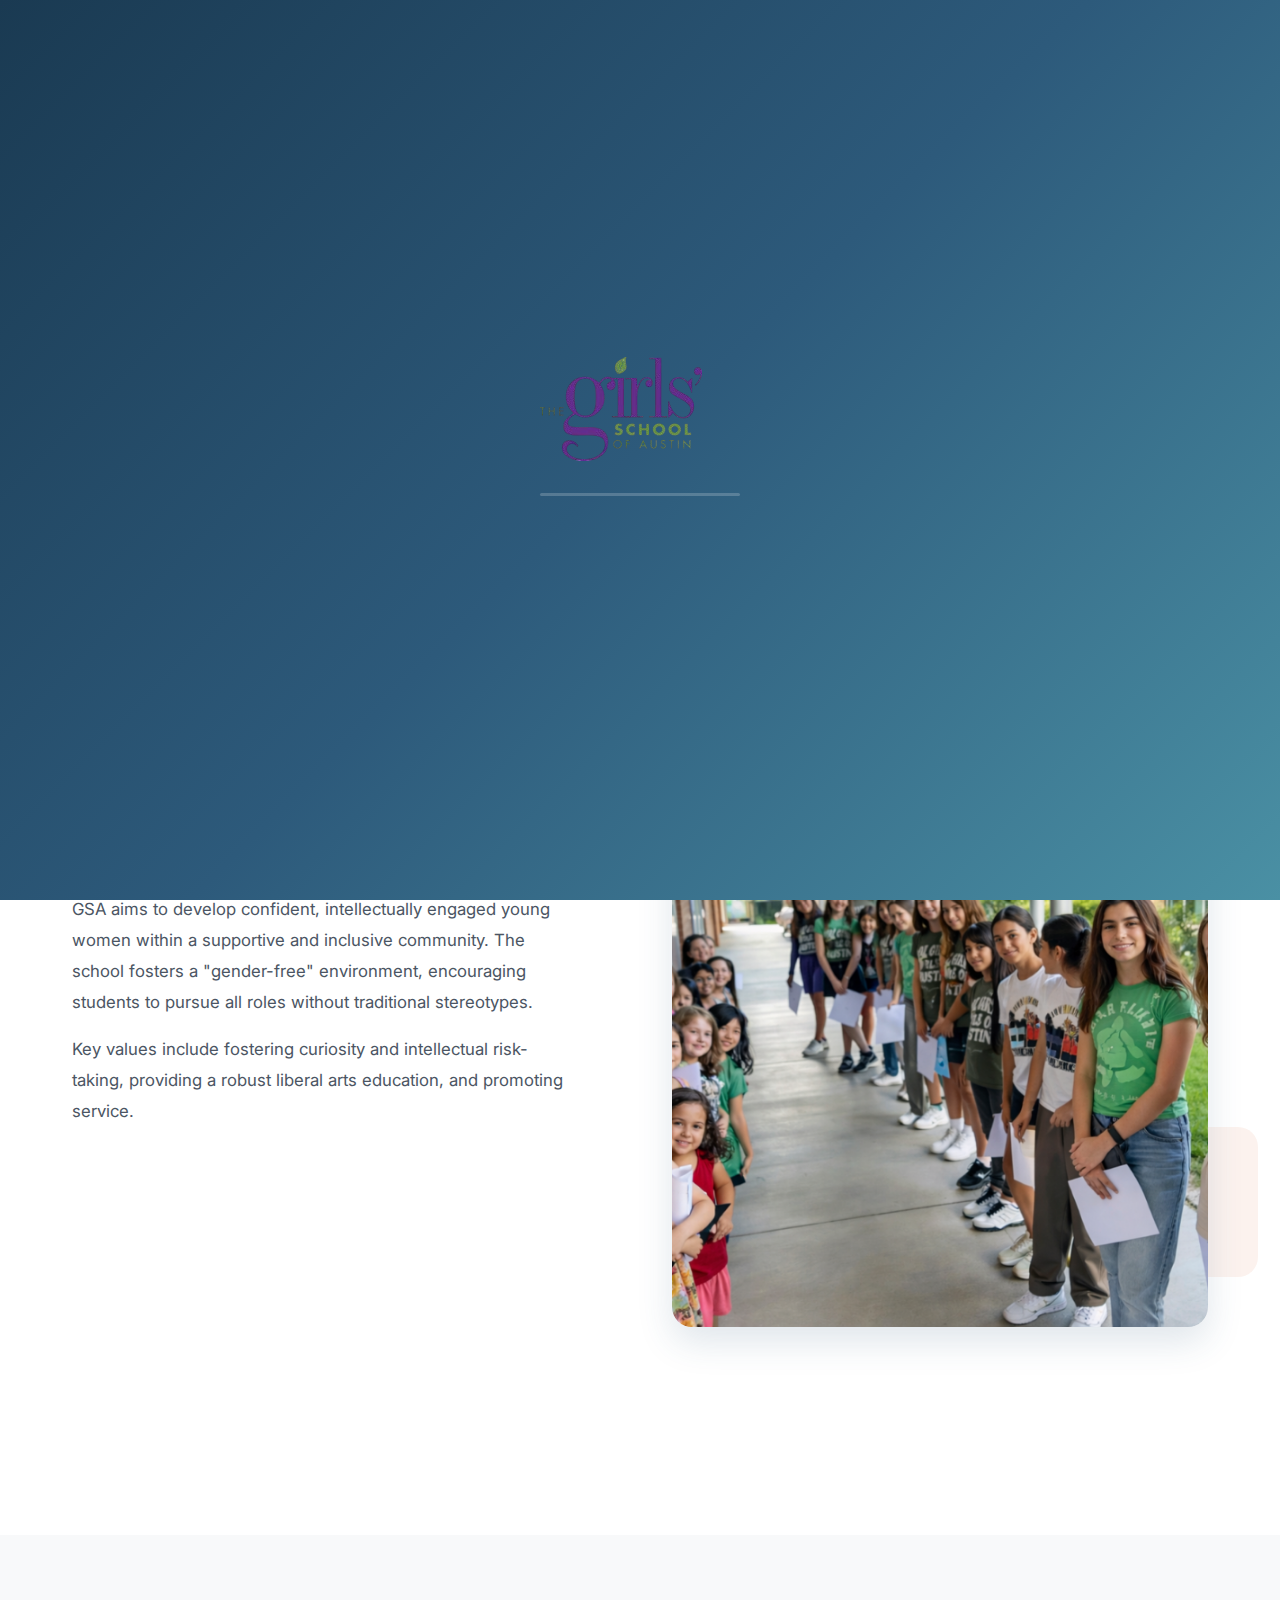
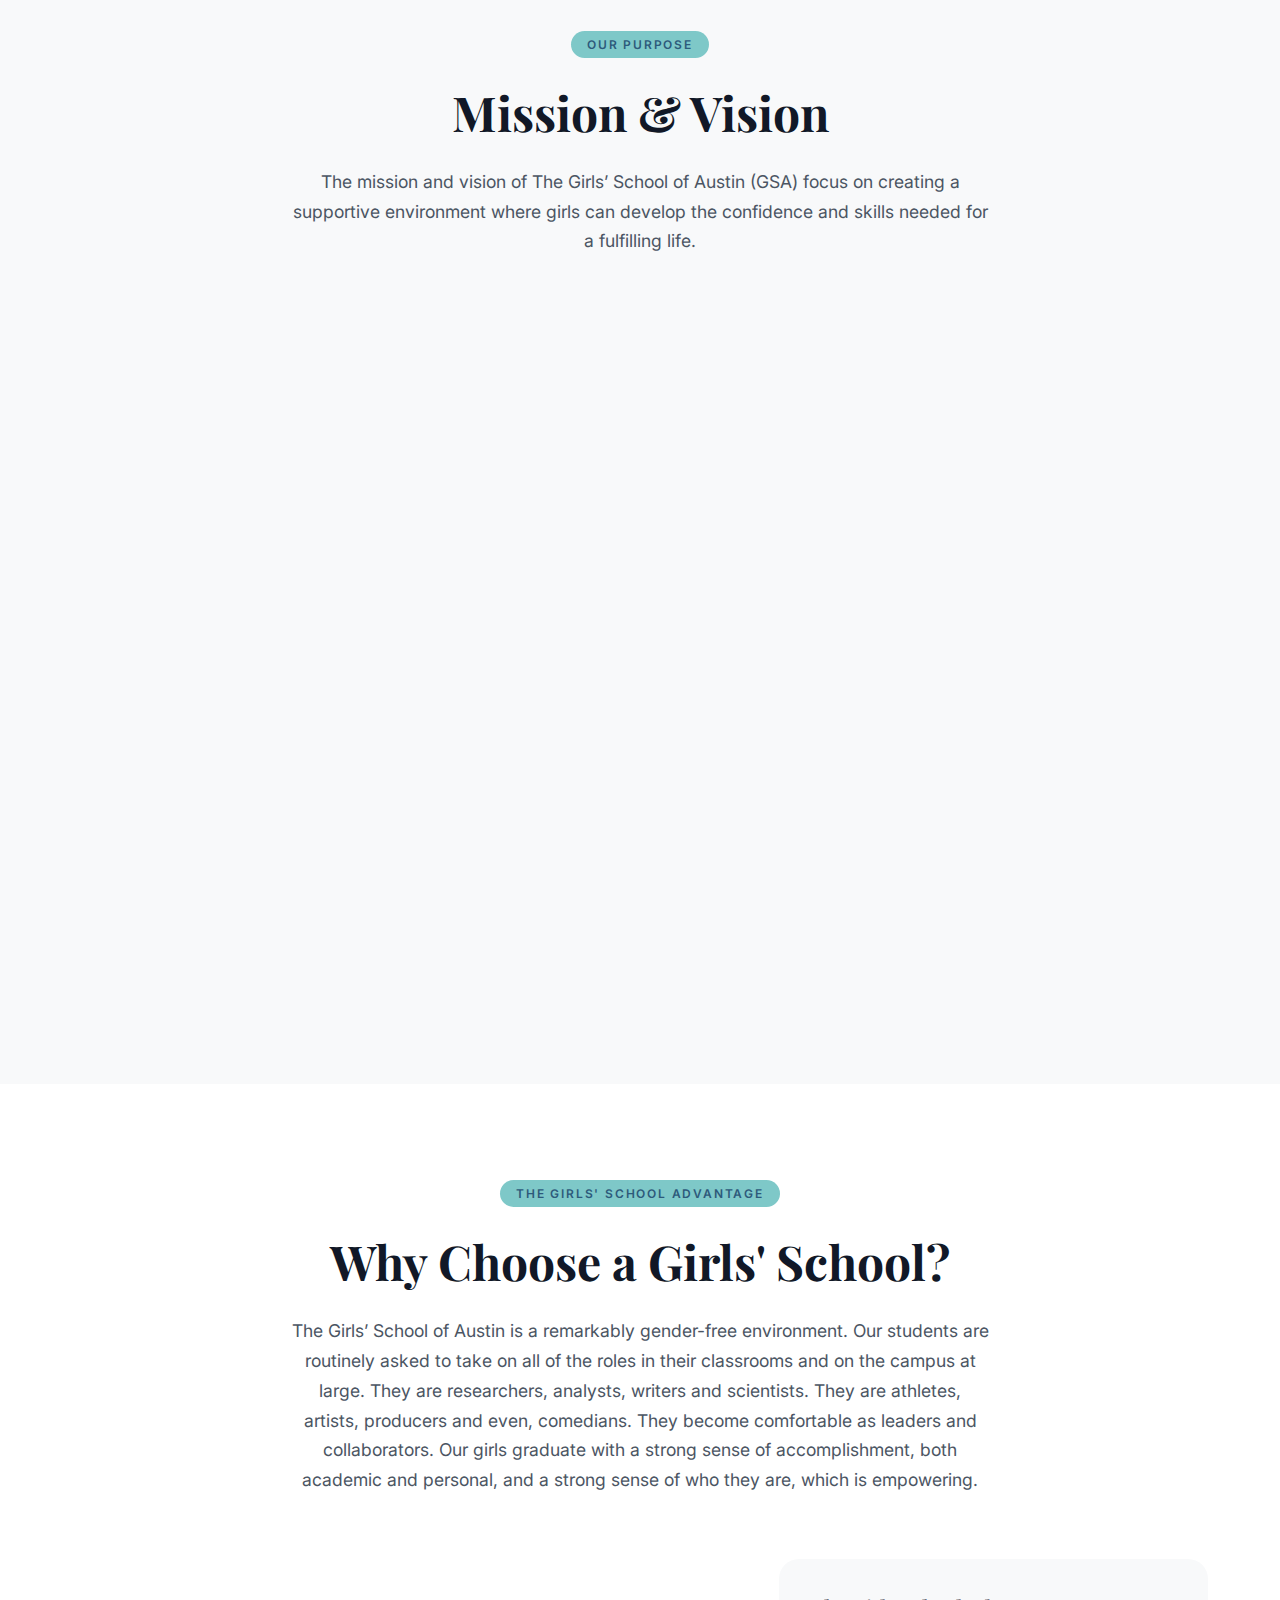
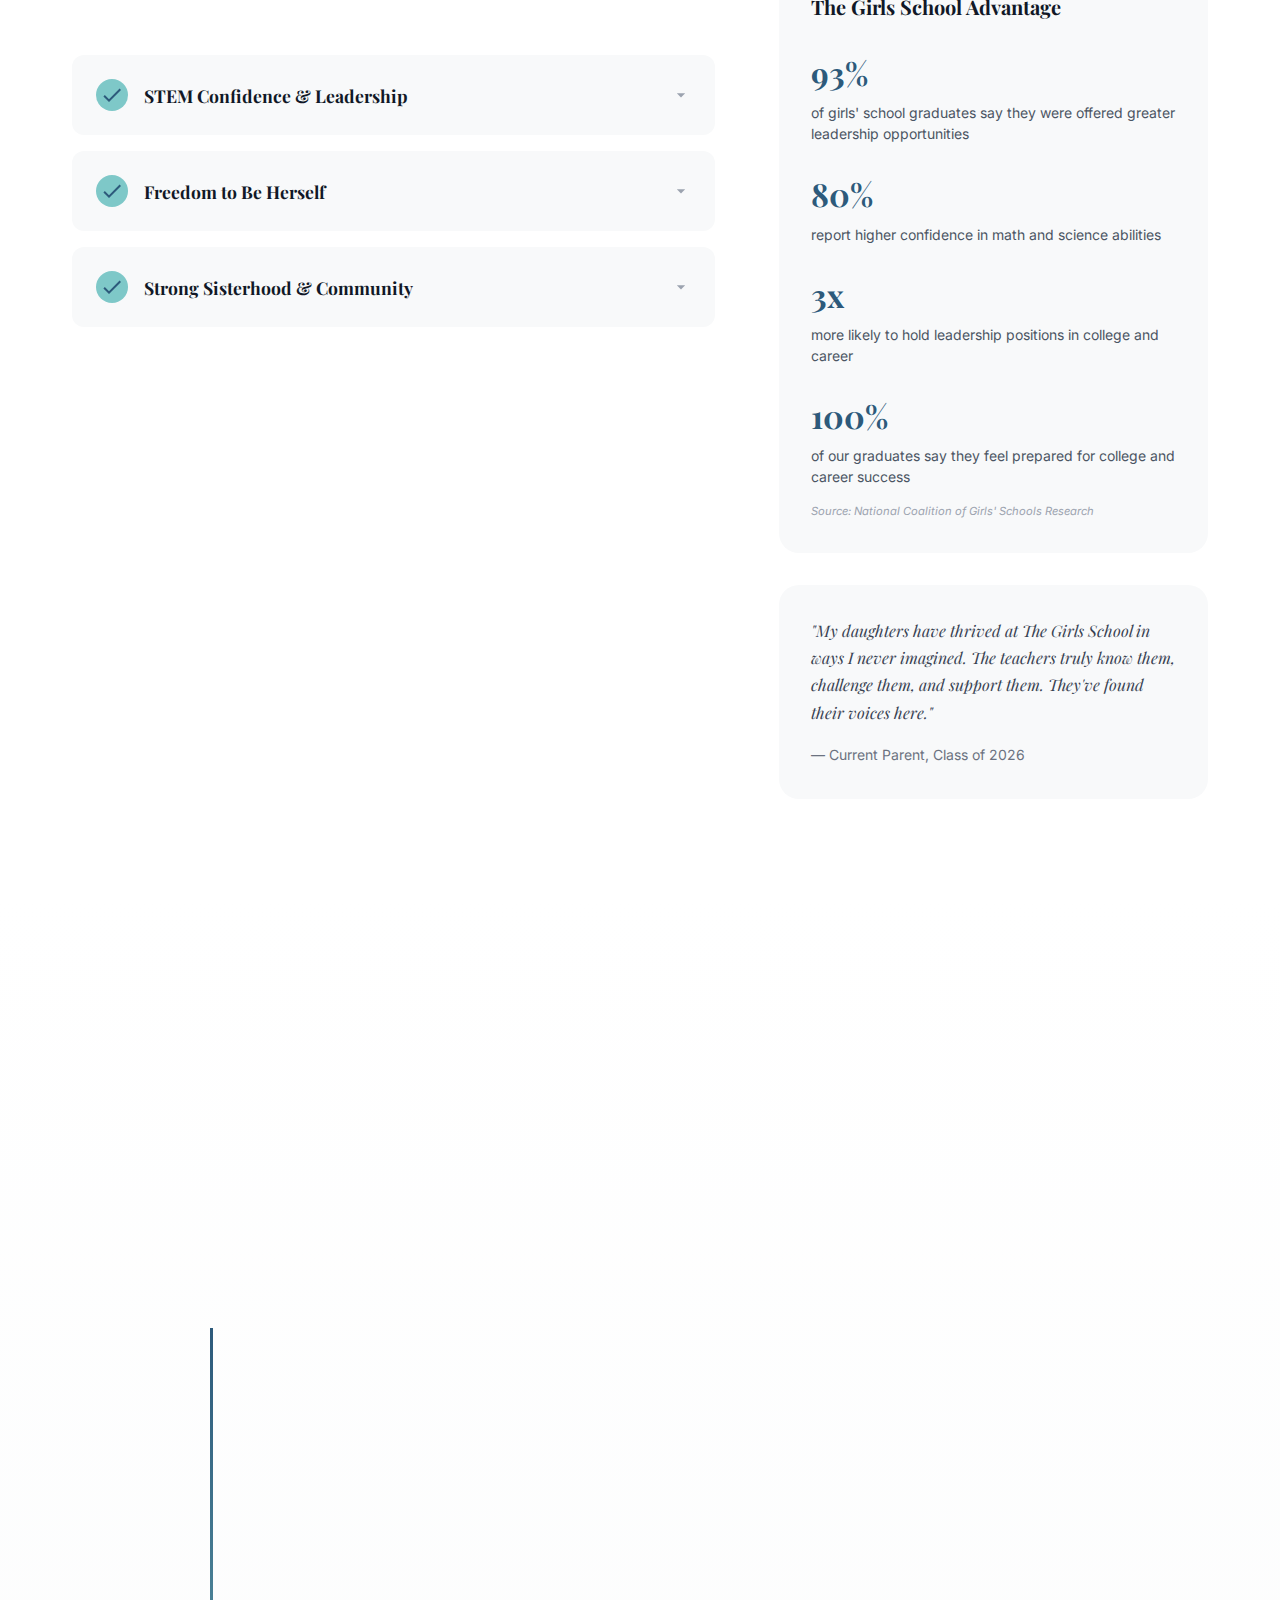
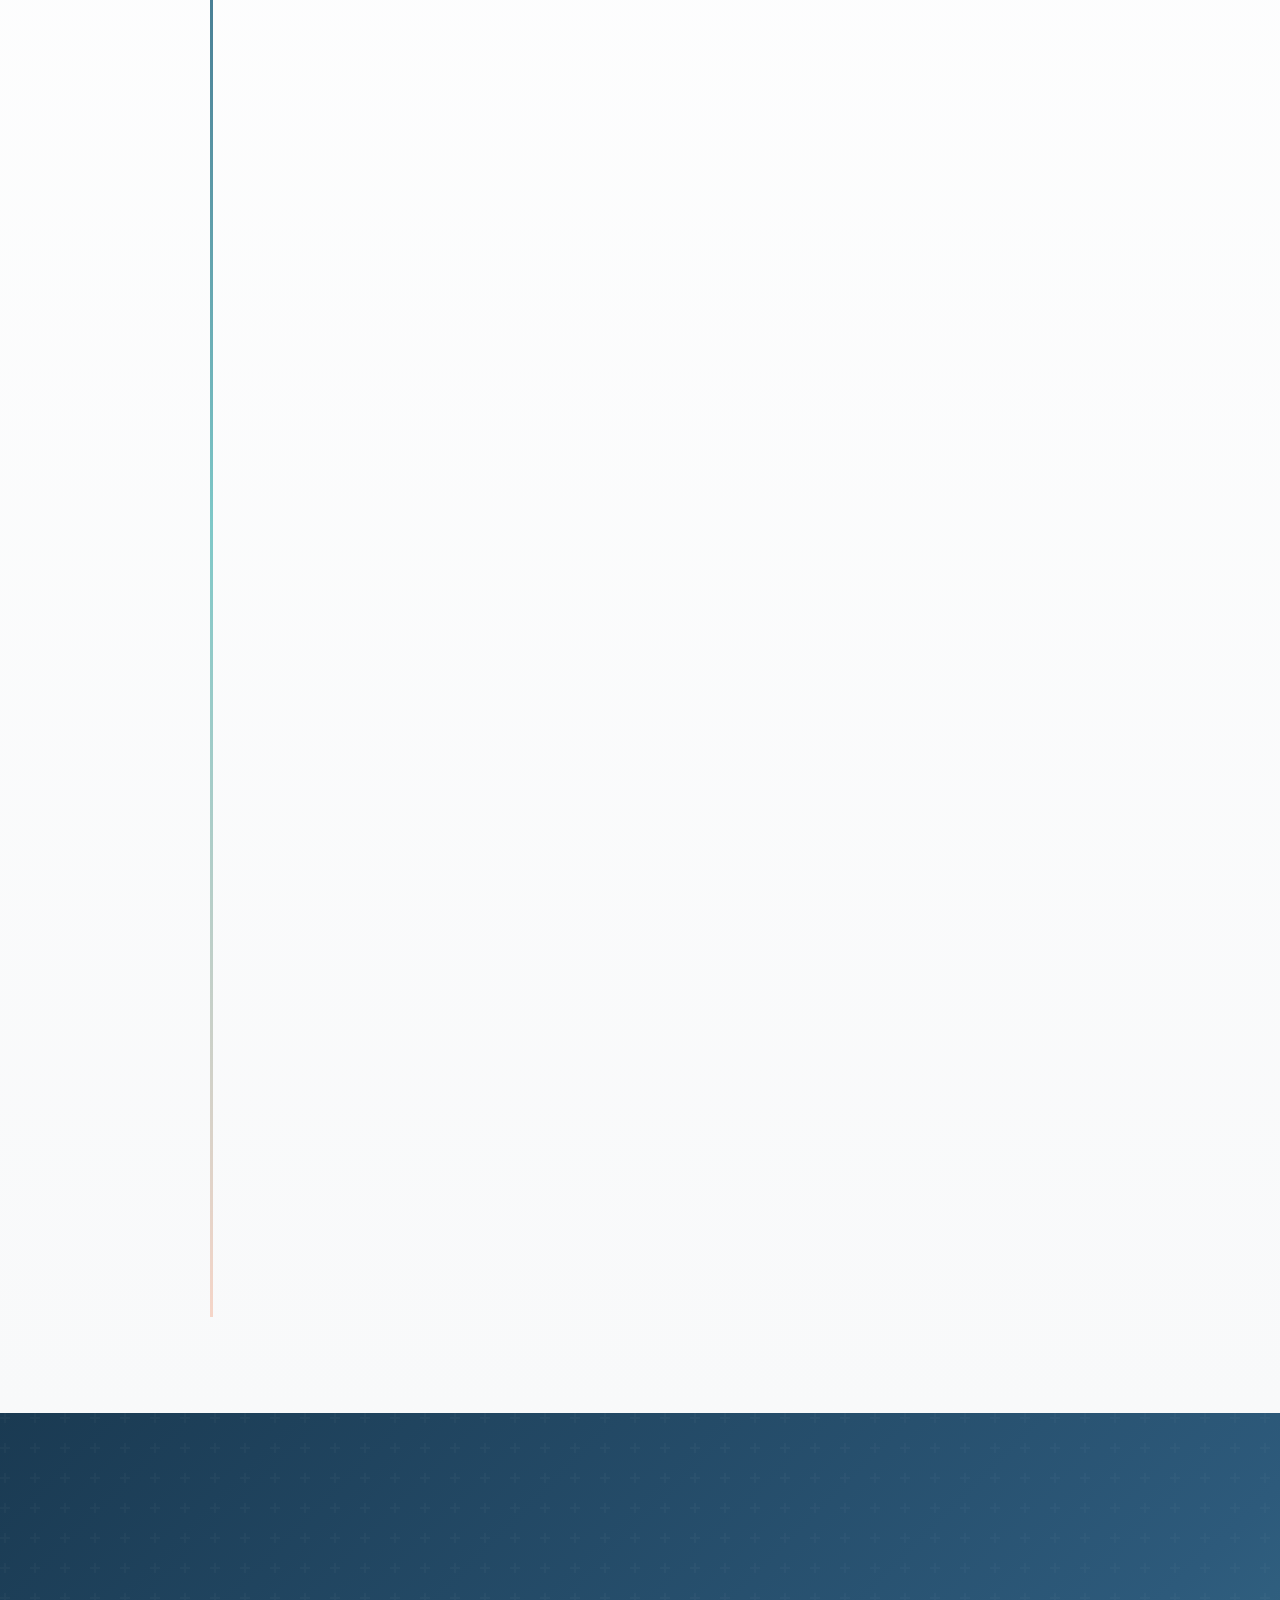
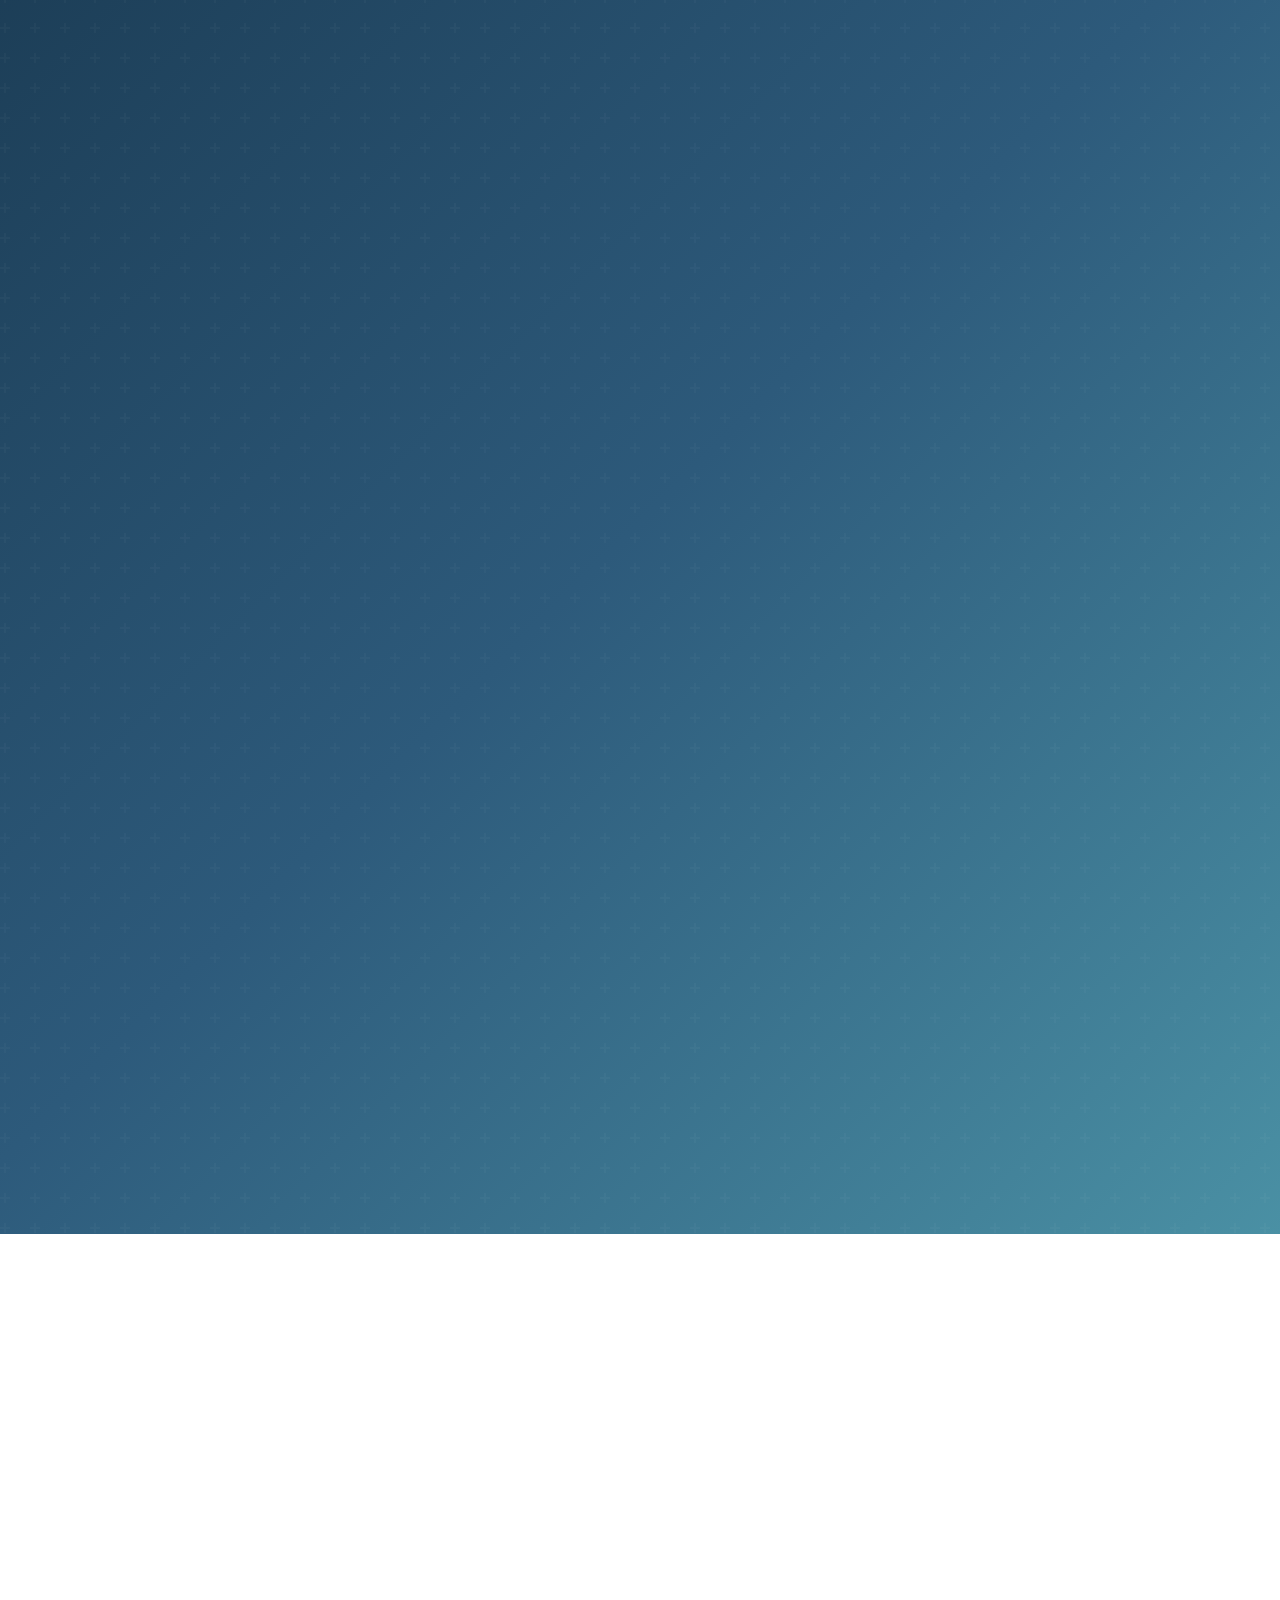
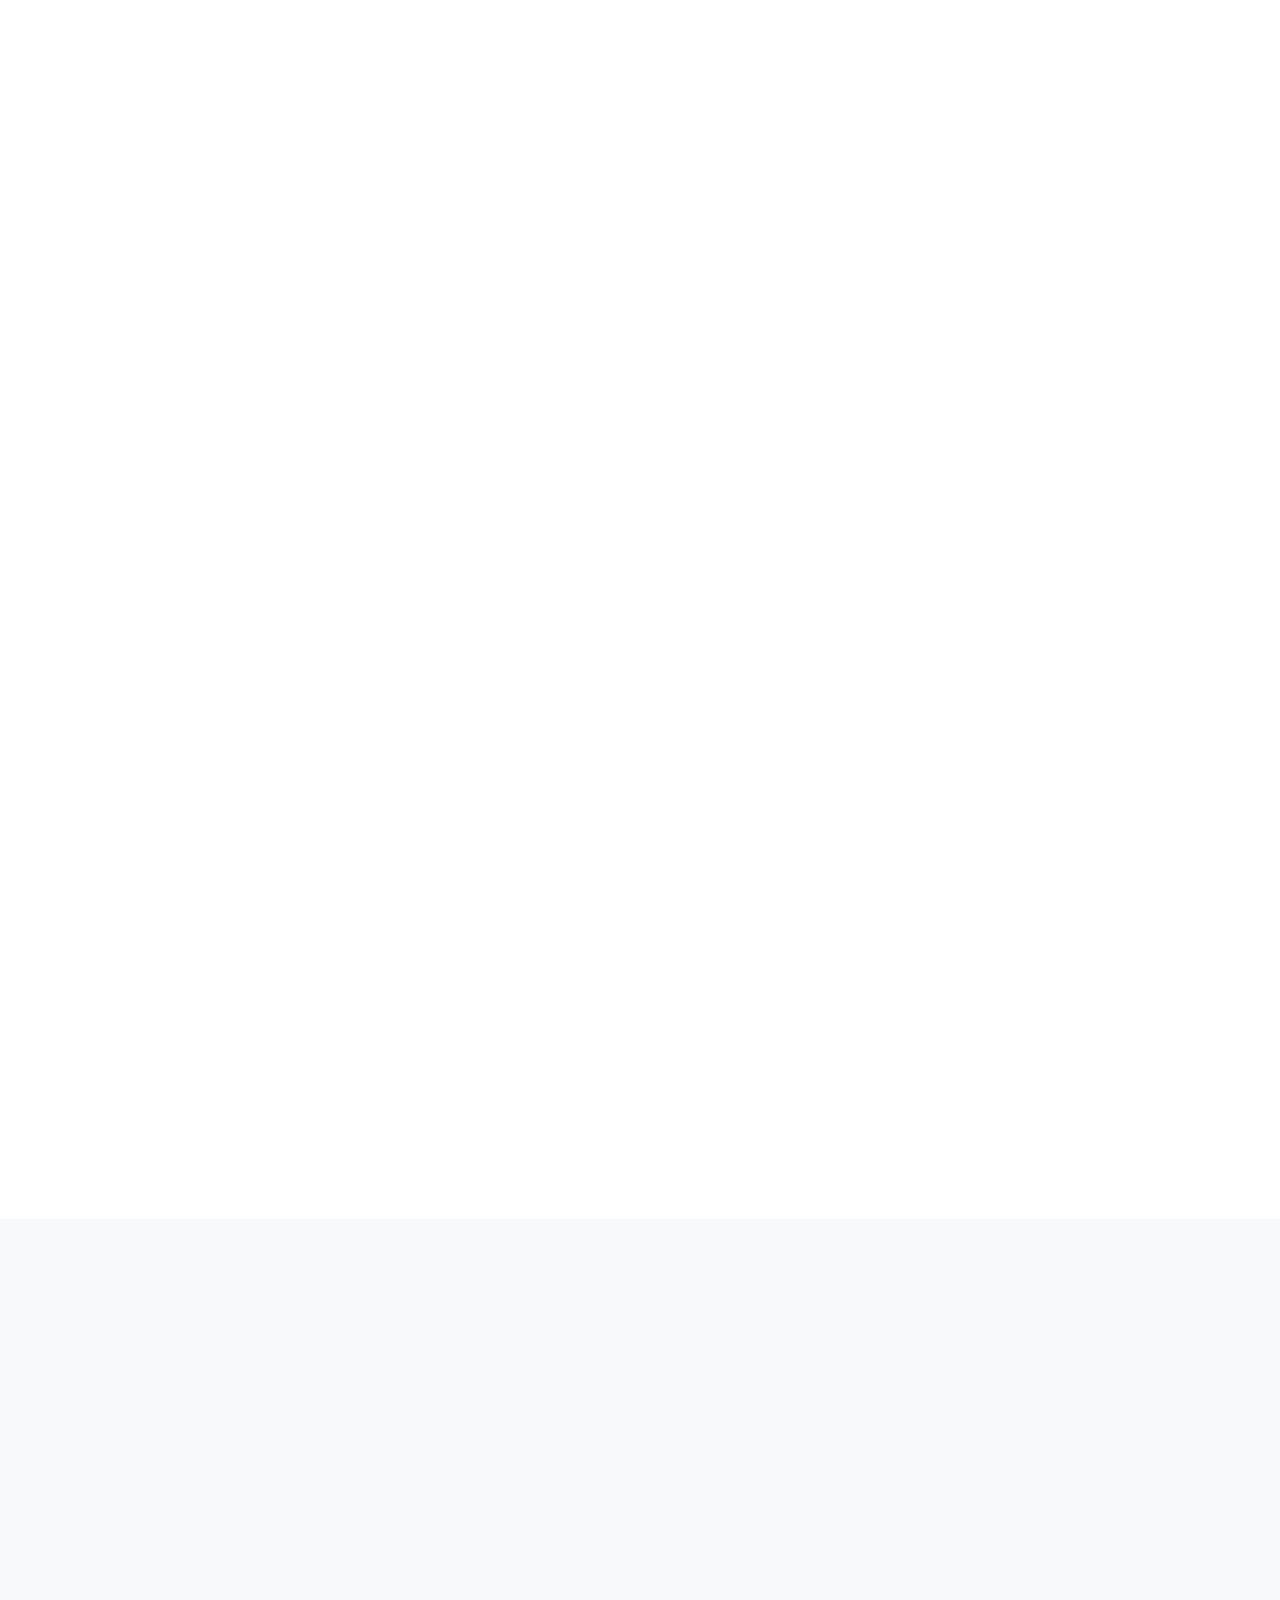
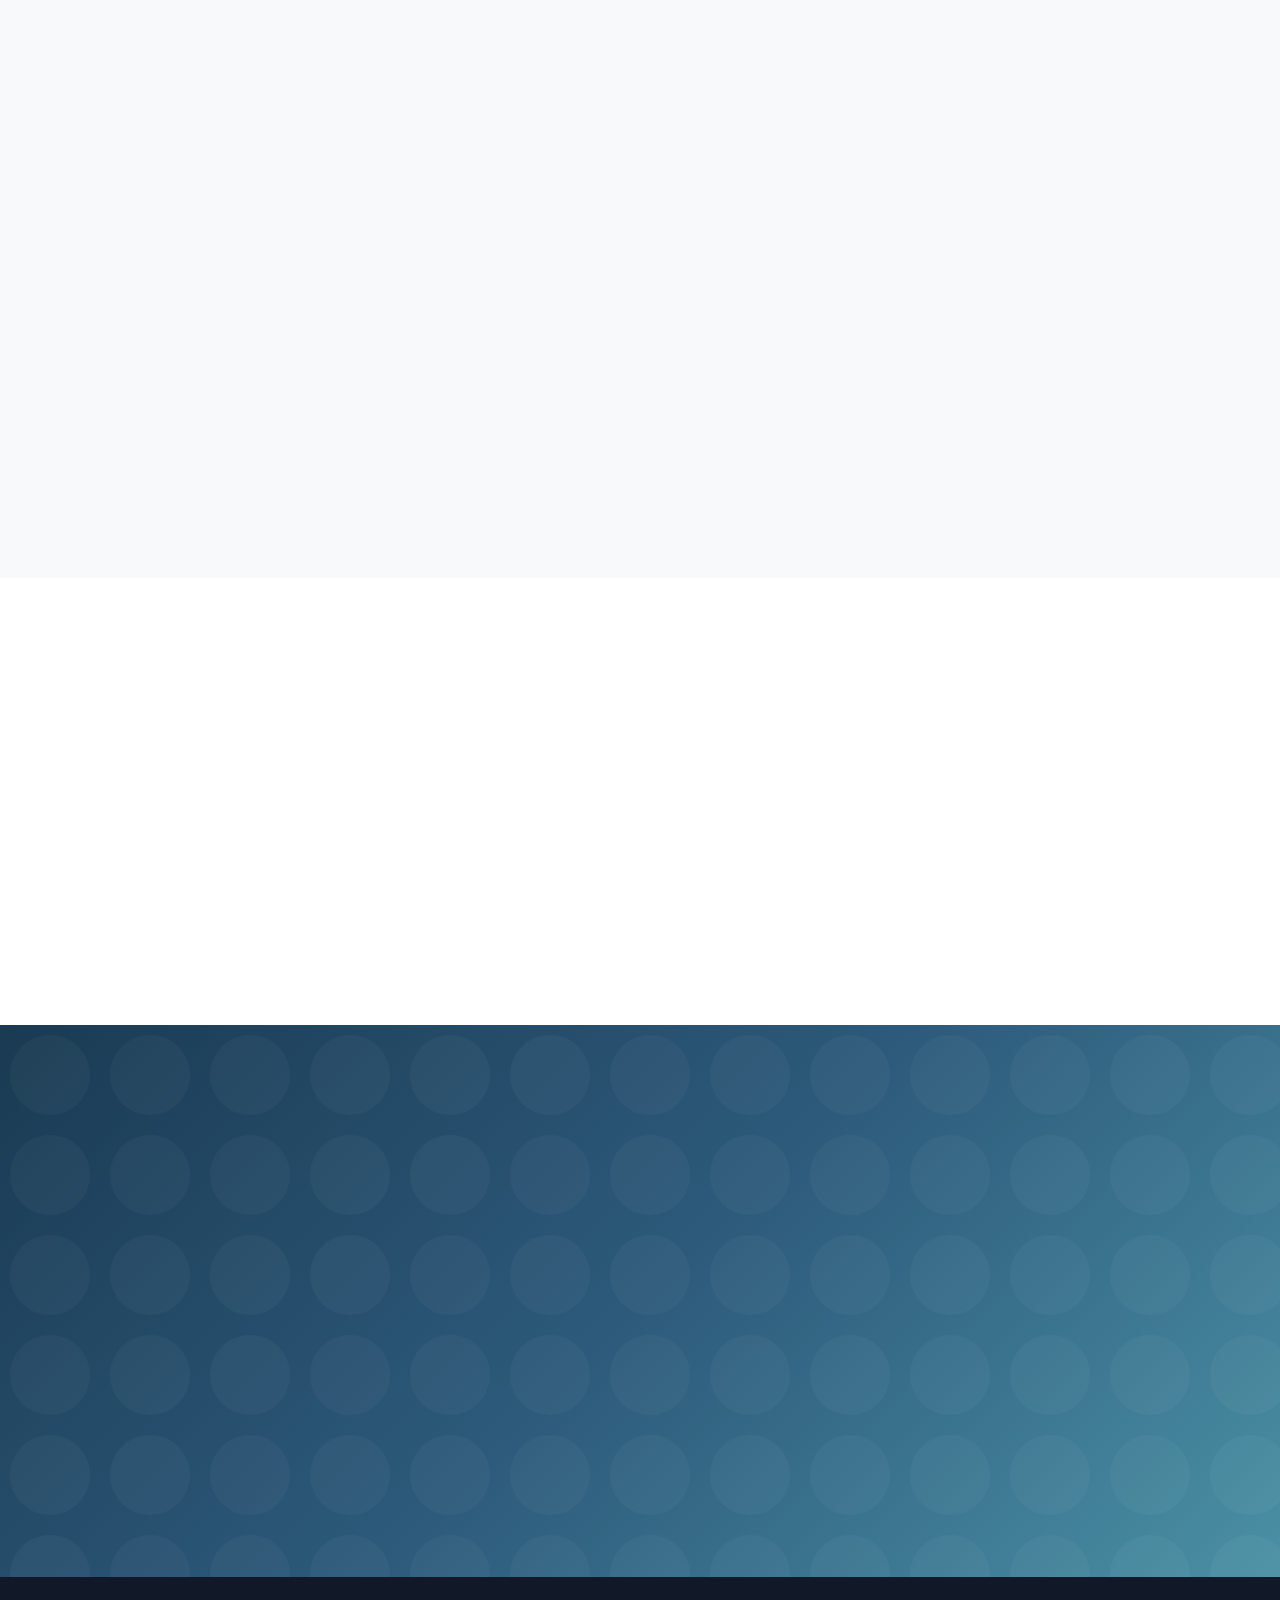
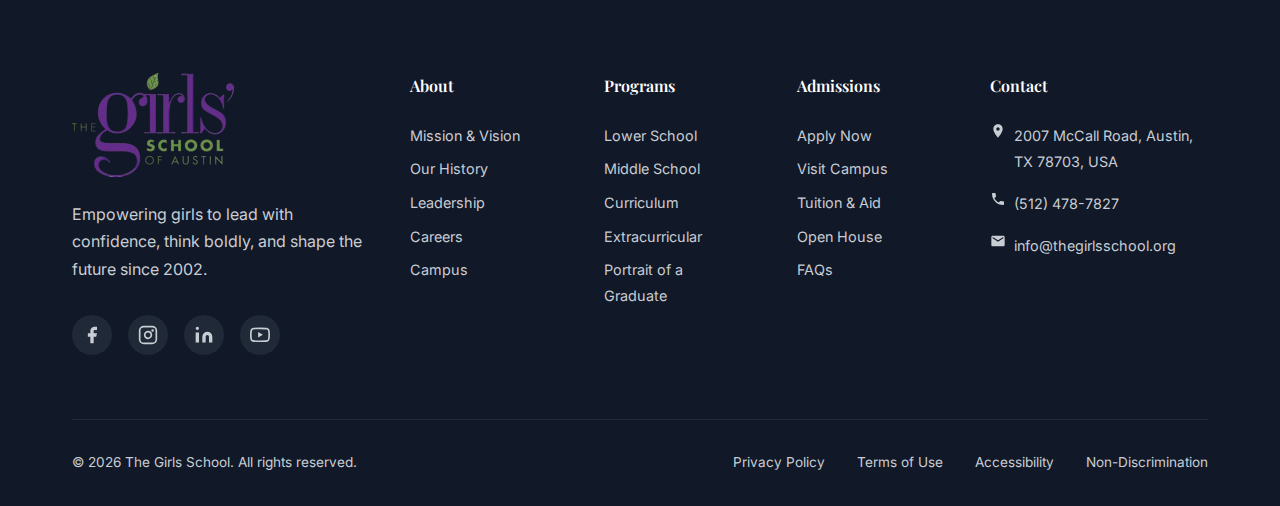
<file: about.html>
<!DOCTYPE html>
<html lang="en">

<head>
    <meta charset="UTF-8">
    <meta name="viewport" content="width=device-width, initial-scale=1.0">
    <title>About Us | The Girls School</title>
    <meta name="description"
        content="Discover The Girls School's 70+ year legacy of empowering young women through exceptional education. Learn about our mission, values, and the transformative experience we offer.">

    <link rel="preconnect" href="https://fonts.googleapis.com">
    <link rel="preconnect" href="https://fonts.gstatic.com" crossorigin>
    <link
        href="https://fonts.googleapis.com/css2?family=Playfair+Display:wght@400;500;600;700&family=Inter:wght@300;400;500;600;700&display=swap"
        rel="stylesheet">

    <link rel="stylesheet" href="css/styles.css">
    <link rel="stylesheet" href="css/animations.css">
    <link rel="stylesheet" href="css/responsive.css">
    <link rel="stylesheet" href="css/about.css">

    <link rel="icon" type="image/svg+xml" href="images/logo.png">
</head>

<body>
        <!-- Animated Page Loader -->
    <div class="page-loader" id="pageLoader">
        <div class="loader-content">
            <img src="./images/logo.png" alt="The Girls School Logo" srcset="">
            <div class="loader-progress"></div>
            <p class="loader-text">The Girls School of Austin</p>
        </div>
    </div>

    <!-- Sticky Navigation -->
    <nav class="navbar" id="navbar">
        <div class="nav-container">
            <a href="index.html" class="nav-logo" style="background-color: #7ec8c8; padding: 5px; border-radius: 5px;">
                <img src="./images/logo.png" alt="" srcset="" style="width: 70px;  height: 50px;">

            </a>

            <button class="nav-toggle" id="navToggle" aria-label="Toggle navigation">
                <span class="hamburger-icon">
                    <svg class="hamburger" viewBox="0 0 24 24" width="24" height="24">
                        <line x1="3" y1="6" x2="21" y2="6" stroke="currentColor" stroke-width="2" />
                        <line x1="3" y1="12" x2="21" y2="12" stroke="currentColor" stroke-width="2" />
                        <line x1="3" y1="18" x2="21" y2="18" stroke="currentColor" stroke-width="2" />
                    </svg>
                    <svg class="close-icon" viewBox="0 0 24 24" width="24" height="24">
                        <line x1="4" y1="4" x2="20" y2="20" stroke="currentColor" stroke-width="2" />
                        <line x1="20" y1="4" x2="4" y2="20" stroke="currentColor" stroke-width="2" />
                    </svg>
                </span>
            </button>

            <ul class="nav-menu" id="navMenu">
                <li class="nav-item">
                    <a href="index.html" class="nav-link">Home</a>
                </li>
                <li class="nav-item has-mega-menu">
                    <a href="about.html" class="nav-link">
                        About
                        <svg class="nav-arrow" viewBox="0 0 24 24" width="16" height="16">
                            <path d="M7 10l5 5 5-5z" />
                        </svg>
                    </a>
                    <div class="mega-menu">
                        <div class="mega-menu-content">
                            <div class="mega-menu-column">
                                <h4>About Us</h4>
                                <ul>
                                    <li><a href="about.html#mission">Mission & Vision</a></li>
                                    <li><a href="about.html#values">Our Values</a></li>
                                    <li><a href="about.html#history">History & Timeline</a></li>
                                    <li><a href="about.html#leadership">Leadership</a></li>
                                    <li><a href="about.html#diversity">Diversity, Equity & SEL</a></li>
                                </ul>
                            </div>
                            <div class="mega-menu-column">
                                <h4>Community</h4>
                                <ul>
                                    <li><a href="about.html#faculty">Faculty & Staff</a></li>
                                    <li><a href="about.html#governance">Governance</a></li>
                                    <li><a href="about.html#accreditation">Accreditation</a></li>
                                    <li><a href="about.html#careers">Careers</a></li>
                                    <li><a href="about.html#campus">Campus Overview</a></li>
                                </ul>
                            </div>
                           
                        </div>
                    </div>
                </li>

                <li class="nav-item has-mega-menu">
                    <a href="programs.html" class="nav-link">
                        Programs
                        <svg class="nav-arrow" viewBox="0 0 24 24" width="16" height="16">
                            <path d="M7 10l5 5 5-5z" />
                        </svg>
                    </a>
                    <div class="mega-menu">
                        <div class="mega-menu-content">
                            <div class="mega-menu-column">
                                <h4>Academic Programs</h4>
                                <ul>
                                    <li><a href="programs.html#lower-school">Lower School (K-5)</a></li>
                                    <li><a href="programs.html#middle-school">Middle School (6-8)</a></li>
                                    <li><a href="programs.html#curriculum">Curriculum Overview</a></li>
                                    <li><a href="programs.html#teaching">Teaching Approach</a></li>
                                </ul>
                            </div>
                            <div class="mega-menu-column">
                                <h4>Student Experience</h4>
                                <ul>
                                    <li><a href="programs.html#daily-life">Daily Life</a></li>
                                    <li><a href="programs.html#extracurricular">Extracurricular Programs</a></li>
                                    <li><a href="programs.html#after-school">After-School Programs</a></li>
                                    <li><a href="programs.html#graduate">Portrait of a Graduate</a></li>
                                </ul>
                            </div>
                       
                        </div>
                    </div>
                </li>

                <li class="nav-item has-mega-menu">
                    <a href="admissions.html" class="nav-link">
                        Admissions
                        <svg class="nav-arrow" viewBox="0 0 24 24" width="16" height="16">
                            <path d="M7 10l5 5 5-5z" />
                        </svg>
                    </a>
                    <div class="mega-menu">
                        <div class="mega-menu-content">
                            <div class="mega-menu-column">
                                <h4>Join Our Community</h4>
                                <ul>
                                    <li><a href="admissions.html#journey">Admissions Journey</a></li>
                                    <li><a href="admissions.html#tuition">Tuition & Financial Aid</a></li>
                                    <li><a href="admissions.html#open-house">Open House Events</a></li>
                                    <li><a href="admissions.html#faq">FAQs</a></li>
                                </ul>
                            </div>
                            <div class="mega-menu-column">
                                <h4>Next Steps</h4>
                                <ul>
                                    <li><a href="admissions.html#apply">Apply Now</a></li>
                                    <li><a href="admissions.html#visit">Visit Campus</a></li>
                                    <li><a href="admissions.html#after-graduation">Life After Graduation</a></li>
                                    <li><a href="admissions.html#resources">Parent Resources</a></li>
                                </ul>
                            </div>
                           
                        </div>
                    </div>
                </li>

                <li class="nav-item">
                    <a href="news-events.html" class="nav-link">News & Events</a>
                </li>

                <li class="nav-item has-mega-menu">
                    <a href="support.html" class="nav-link">
                        Support
                        <svg class="nav-arrow" viewBox="0 0 24 24" width="16" height="16">
                            <path d="M7 10l5 5 5-5z" />
                        </svg>
                    </a>
                    <div class="mega-menu">
                        <div class="mega-menu-content">
                            <div class="mega-menu-column">
                                <h4>Giving</h4>
                                <ul>
                                    <li><a href="support.html#impact">Impact Stories</a></li>
                                    <li><a href="support.html#gratitude">Gratitude Reports</a></li>
                                    <li><a href="support.html#options">Giving Options</a></li>
                                    <li><a href="support.html#gala">Gala & Events</a></li>
                                </ul>
                            </div>
                            <div class="mega-menu-column">
                                <h4>Get Involved</h4>
                                <ul>
                                    <li><a href="support.html#volunteer">Volunteer Opportunities</a></li>
                                    <li><a href="support.html#donate">Donate Now</a></li>
                                    <li><a href="support.html#alumni">Alumni Network</a></li>
                                
                                    </li>
                                </ul>
                            </div>
                        
                        </div>
                    </div>
                </li>

                <li class="nav-item">
                    <a href="contact.html" class="nav-link">Contact</a>
                </li>

                <li class="nav-cta">
                    <a href="admissions.html#apply" class="btn btn-primary">Apply Now</a>
                </li>
                <li class="nav-cta">
                    <a href="contact.html#visit" class="btn btn-secondary">Visit Campus</a>
                </li>
            </ul>
        </div>
    </nav>

 
     <!-- Page Hero -->
    <section class="page-hero" id="programs">
        <div class="hero-background"
            style="background: linear-gradient(135deg, var(--primary-dark) 0%, var(--primary-light) 100%);"></div>
        <div class="container">
            <div class="page-hero-content" data-animate="fade-up">
                <span class="section-tag">Academic </span>
                <h1 class="page-title">Our About</h1>
                <p class="page-subtitle">The Girls' School of Austin (GSA) is a private, independent all-girls K–8 school located in the Tarrytown neighborhood of Austin, Texas</p>
            </div>
        </div>
    </section>


    <!-- Who We Are Section -->
    <section class="who-we-are" id="who-we-are">
        <div class="container">
            <div class="who-we-are-grid">
                <div class="who-we-are-content">
                    <span class="section-tag">Our Identity</span>
                    <h2 class="section-title">Who We Are</h2>
                    <div class="content-block">
                        <p class="lead-text">
                            The Girls School is more than an educational institution—it is a community dedicated to
                            nurturing the potential of young women and preparing them to be confident, compassionate
                            leaders in an ever-changing world.
                        </p>
                        <p>
                           GSA aims to develop confident, intellectually engaged young women within a supportive and inclusive community. The school fosters a "gender-free" environment, encouraging students to pursue all roles without traditional stereotypes. 
                        </p>
                        <p>
                       Key values include fostering curiosity and intellectual risk-taking, providing a robust liberal arts education, and promoting service.
                        </p>
                    </div>
                    <div class="identity-pillars" data-animate="fade-up" data-delay="200" data-stagger="150">
                        <div class="pillar">
                            <div class="pillar-icon">
                                <svg viewBox="0 0 24 24" width="24" height="24">
                                    <circle cx="12" cy="12" r="10" fill="none" stroke="currentColor" stroke-width="2" />
                                    <path d="M12 6v6l4 2" fill="none" stroke="currentColor" stroke-width="2" />
                                </svg>
                            </div>
                            <h4>Excellence in Education</h4>
                            <p>Rigorous academics that challenge and inspire</p>
                        </div>
                        <div class="pillar">
                            <div class="pillar-icon">
                                <svg viewBox="0 0 24 24" width="24" height="24">
                                    <path
                                        d="M12 2l3.09 6.26L22 9.27l-5 4.87 1.18 6.88L12 17.77l-6.18 3.25L7 14.14 2 9.27l6.91-1.01L12 2z"
                                        fill="none" stroke="currentColor" stroke-width="2" />
                                </svg>
                            </div>
                            <h4>Empowered Leadership</h4>
                            <p>Confidence to lead with integrity and vision</p>
                        </div>
                        <div class="pillar">
                            <div class="pillar-icon">
                                <svg viewBox="0 0 24 24" width="24" height="24">
                                    <path
                                        d="M20.84 4.61a5.5 5.5 0 00-7.78 0L12 5.67l-1.06-1.06a5.5 5.5 0 00-7.78 7.78l1.06 1.06L12 21.23l7.78-7.78 1.06-1.06a5.5 5.5 0 000-7.78z"
                                        fill="none" stroke="currentColor" stroke-width="2" />
                                </svg>
                            </div>
                            <h4>Compassionate Community</h4>
                            <p>Supportive relationships that foster growth</p>
                        </div>
                    </div>
                </div>
                <div class="who-we-are-visual" data-animate="fade-left" data-delay="200">
                    <div class="visual-card main-visual">
                        <div class="visual-placeholder">
                           <img src="./images/mini2.png" alt="" srcset="">
                        </div>
                        <div class="floating-badge" data-animate="scale-in" data-delay="800">
                            <span class="badge-number">72</span>
                            <span class="badge-text">Years of<br>Empowerment</span>
                        </div>
                    </div>
                    <div class="visual-accent accent-1"></div>
                    <div class="visual-accent accent-2"></div>
                </div>
            </div>
        </div>
    </section>

    <!-- Mission & Vision -->
    <section class="mission-vision-section" id="mission">
        <div class="container">
            <div class="section-header">
                <span class="section-tag">Our Purpose</span>
                <h2 class="section-title">Mission & Vision</h2>
                <p class="section-subtitle">The mission and vision of The Girls’ School of Austin (GSA) focus on creating a supportive environment where girls can develop the confidence and skills needed for a fulfilling life.</p>
            </div>

            <div class="mv-cards">
                <div class="mv-card-large" data-animate="fade-up" data-delay="100">
               
                    <div class="mv-card-content">
                        <span class="mv-label">Our Mission</span>
                        <h3>Empowering Girls to Lead, Innovate & Inspire</h3>
                        <p>
                            The Girls’ School of Austin provides an academically challenging education for girls in a community that fosters creative learning and personal excellence. Our mission is to develop confident young women who lead intellectually vibrant and fulfilling lives.
                        </p>
                        <div class="mv-card-features">
                            <div class="feature">
                                <svg viewBox="0 0 24 24" width="20" height="20">
                                    <path d="M20 6L9 17l-5-5" fill="none" stroke="currentColor" stroke-width="2" />
                                </svg>
                                <span>Rigorous academic challenge</span>
                            </div>
                            <div class="feature">
                                <svg viewBox="0 0 24 24" width="20" height="20">
                                    <path d="M20 6L9 17l-5-5" fill="none" stroke="currentColor" stroke-width="2" />
                                </svg>
                                <span>Supportive mentorship</span>
                            </div>
                            <div class="feature">
                                <svg viewBox="0 0 24 24" width="20" height="20">
                                    <path d="M20 6L9 17l-5-5" fill="none" stroke="currentColor" stroke-width="2" />
                                </svg>
                                <span>Leadership development</span>
                            </div>
                        </div>
                    </div>
                </div>

                <div class="mv-card-large" data-animate="fade-up" data-delay="300">
                  
                    <div class="mv-card-content">
                        <span class="mv-label">Our Commitment</span>
                        <h3>We Proud of Our Girls</h3>
                        <p>
                           At The Girls’ School of Austin, we value the creativity, innovation, perspective-taking, and sense of connection that go hand-in-hand with being a community filled with people of diverse lived experiences and identities. We cultivate a space where every student has equitable access to opportunities and a deep sense of belonging; in this learning environment, every student is seen, heard, and valued. Through this commitment, the GSA is a thriving, dynamic place where confident young women become engaged citizens and change-makers who live intellectually vibrant and fulfilling lives.
                        </p>
                        <div class="vision-outlook">
                            <div class="outlook-item">
                                <h4>Global Impact</h4>
                                <p>Our graduates lead with confidence in every corner of the world</p>
                            </div>
                            <div class="outlook-item">
                                <h4>Lasting Change</h4>
                                <p>Alumnae create meaningful change in their communities</p>
                            </div>
                            <div class="outlook-item">
                                <h4>Endless Possibilities</h4>
                                <p>No dream is too big, no goal out of reach</p>
                            </div>
                        </div>
                    </div>
                </div>
            </div>
        </div>
    </section>

    <!-- Why a Girls' School -->
    <section class="why-girls-school" id="why-girls">
        <div class="container">
            <div class="section-header">
                <span class="section-tag">The Girls' School Advantage</span>
                <h2 class="section-title">Why Choose a Girls' School?</h2>
                <p class="section-subtitle">The Girls’ School of Austin is a remarkably gender-free environment.  Our students are routinely asked to take on all of the roles in their classrooms and on the campus at large. They are researchers, analysts, writers and scientists. They are athletes, artists, producers and even, comedians. They become comfortable as leaders and collaborators. Our girls graduate with a strong sense of accomplishment, both academic and personal, and a strong sense of who they are, which is empowering.</p>
            </div>

            <div class="why-content-grid">
                <div class="why-main-content">
                  

                    <div class="benefits-accordion">
                        <div class="accordion-item" data-animate="fade-up">
                            <button class="accordion-header" aria-expanded="false">
                                <span class="accordion-icon">
                                    <svg viewBox="0 0 24 24" width="24" height="24">
                                        <path d="M9 16.17L4.83 12l-1.42 1.41L9 19 21 7l-1.41-1.41z"
                                            fill="currentColor" />
                                    </svg>
                                </span>
                                <span>Academic Achievement & Confidence</span>
                                <svg class="accordion-arrow" viewBox="0 0 24 24" width="20" height="20">
                                    <path d="M7 10l5 5 5-5z" fill="currentColor" />
                                </svg>
                            </button>
                            <div class="accordion-content">
                                <p>
                                    Our students consistently outperform their peers on standardized assessments and
                                    report
                                    higher levels of academic confidence. In our classrooms, girls are encouraged to
                                    speak up,
                                    ask questions, and engage in healthy debate without the social anxieties often
                                    present
                                    in coeducational settings. This freedom to participate fully creates a stronger
                                    foundation
                                    for lifelong learning.
                                </p>
                            </div>
                        </div>

                        <div class="accordion-item">
                            <button class="accordion-header" aria-expanded="false">
                                <span class="accordion-icon">
                                    <svg viewBox="0 0 24 24" width="24" height="24">
                                        <path d="M9 16.17L4.83 12l-1.42 1.41L9 19 21 7l-1.41-1.41z"
                                            fill="currentColor" />
                                    </svg>
                                </span>
                                <span>STEM Confidence & Leadership</span>
                                <svg class="accordion-arrow" viewBox="0 0 24 24" width="20" height="20">
                                    <path d="M7 10l5 5 5-5z" fill="currentColor" />
                                </svg>
                            </button>
                            <div class="accordion-content">
                                <p>
                                    In single-gender classrooms, girls are more likely to pursue STEM subjects and
                                    report
                                    greater confidence in mathematics and science. Our leadership programs ensure every
                                    student has opportunities to develop her voice, take on responsibilities, and build
                                    the skills needed to lead with confidence—whether in student government, athletics,
                                    or the classroom.
                                </p>
                            </div>
                        </div>

                        <div class="accordion-item">
                            <button class="accordion-header" aria-expanded="false">
                                <span class="accordion-icon">
                                    <svg viewBox="0 0 24 24" width="24" height="24">
                                        <path d="M9 16.17L4.83 12l-1.42 1.41L9 19 21 7l-1.41-1.41z"
                                            fill="currentColor" />
                                    </svg>
                                </span>
                                <span>Freedom to Be Herself</span>
                                <svg class="accordion-arrow" viewBox="0 0 24 24" width="20" height="20">
                                    <path d="M7 10l5 5 5-5z" fill="currentColor" />
                                </svg>
                            </button>
                            <div class="accordion-content">
                                <p>
                                    Without the pressure of trying to impress boys or conform to gender stereotypes,
                                    girls at our school are free to explore interests that might otherwise be
                                    discouraged.
                                    Whether she's passionate about robotics, athletics, the arts, or humanitarian work,
                                    your daughter will find a supportive community that celebrates her interests and
                                    encourages her to pursue them fully.
                                </p>
                            </div>
                        </div>

                        <div class="accordion-item">
                            <button class="accordion-header" aria-expanded="false">
                                <span class="accordion-icon">
                                    <svg viewBox="0 0 24 24" width="24" height="24">
                                        <path d="M9 16.17L4.83 12l-1.42 1.41L9 19 21 7l-1.41-1.41z"
                                            fill="currentColor" />
                                    </svg>
                                </span>
                                <span>Strong Sisterhood & Community</span>
                                <svg class="accordion-arrow" viewBox="0 0 24 24" width="20" height="20">
                                    <path d="M7 10l5 5 5-5z" fill="currentColor" />
                                </svg>
                            </button>
                            <div class="accordion-content">
                                <p>
                                    The bonds formed at The Girls School last a lifetime. Our students develop deep
                                    friendships with peers who share their ambitions and values. This sisterhood
                                    provides a network of support that extends far beyond graduation—our alumnae
                                    consistently credit their close friendships from school as foundational to their
                                    personal and professional success.
                                </p>
                            </div>
                        </div>
                    </div>
                </div>

                <div class="why-sidebar">
                    <div class="sidebar-card stats-card">
                        <h4>The Girls School Advantage</h4>
                        <div class="sidebar-stats">
                            <div class="sidebar-stat">
                                <span class="stat-value">93%</span>
                                <span class="stat-desc">of girls' school graduates say they were offered greater
                                    leadership opportunities</span>
                            </div>
                            <div class="sidebar-stat">
                                <span class="stat-value">80%</span>
                                <span class="stat-desc">report higher confidence in math and science abilities</span>
                            </div>
                            <div class="sidebar-stat">
                                <span class="stat-value">3x</span>
                                <span class="stat-desc">more likely to hold leadership positions in college and
                                    career</span>
                            </div>
                            <div class="sidebar-stat">
                                <span class="stat-value">100%</span>
                                <span class="stat-desc">of our graduates say they feel prepared for college and career
                                    success</span>
                            </div>
                        </div>
                        <p class="stats-source">Source: National Coalition of Girls' Schools Research</p>
                    </div>

                    <div class="sidebar-card quote-card">
                        <blockquote>
                            "My daughters have thrived at The Girls School in ways I never imagined. The teachers truly
                            know them, challenge them, and support them. They've found their voices here."
                        </blockquote>
                        <cite>— Current Parent, Class of 2026</cite>
                    </div>
                </div>
            </div>
        </div>
    </section>

    <!-- Our History Timeline -->
    <section class="history-section" id="history">
        <div class="container">
            <div class="section-header" data-animate="fade-up">
                <span class="section-tag">Our Journey</span>
                <h2 class="section-title">A Legacy of Empowerment Since 2002</h2>
                <p class="section-subtitle">From our founding with 45 students to a thriving community of over 700,
                    discover the milestones that have shaped The Girls School into what it is today.</p>
            </div>

            <div class="timeline-enhanced">
                <div class="timeline-line"></div>

                <div class="timeline-item enhanced" data-animate="fade-up" data-delay="100">
                    <div class="timeline-marker-wrapper">
                        <div class="timeline-marker">
                            <svg viewBox="0 0 24 24" width="24" height="24">
                                <circle cx="12" cy="12" r="10" fill="none" stroke="currentColor" stroke-width="2" />
                            </svg>
                        </div>
                    </div>
                    <div class="timeline-content enhanced">
                        <span class="timeline-year">1996-2001</span>
                        <h3>The Beginning of a Early </h3>
                        <p>
                          Founder Amy Lowrey and a dedicated group of parents envisioned a school where girls could find their voices without the pressure of gender stereotypes.
                        </p>
                        <!-- <div class="timeline-archival">
                            <div class="archival-note">
                                <span class="archival-icon">📜</span>
                                <span>First graduating class: 12 students</span>
                            </div>
                        </div> -->
                    </div>
                </div>

                <div class="timeline-item enhanced right" data-animate="fade-up" data-delay="200">
                    <div class="timeline-marker-wrapper">
                        <div class="timeline-marker">
                            <svg viewBox="0 0 24 24" width="24" height="24">
                                <rect x="3" y="3" width="18" height="18" rx="2" fill="none" stroke="currentColor"
                                    stroke-width="2" />
                                <path d="M3 9h18M9 21V9" fill="none" stroke="currentColor" stroke-width="2" />
                            </svg>
                        </div>
                    </div>
                    <div class="timeline-content enhanced">
                        <span class="timeline-year">2002</span>
                        <h3>The First Classroom</h3>
                        <p>
                      The vision became reality in a small West Austin home with just five students in 5th and 6th grades. During this inaugural year, the faculty actually outnumbered the students.
                        </p>
                        <!-- <div class="timeline-archival">
                            <div class="archival-note">
                                <span class="archival-icon">🏗️</span>
                                <span>Campus footprint expanded to 15 acres</span>
                            </div>
                        </div> -->
                    </div>
                </div>

                <div class="timeline-item enhanced" data-animate="fade-up" data-delay="300">
                    <div class="timeline-marker-wrapper">
                        <div class="timeline-marker">
                            <svg viewBox="0 0 24 24" width="24" height="24">
                                <polygon
                                    points="12,2 15.09,8.26 22,9.27 17,14.14 18.18,21.02 12,17.77 5.82,21.02 7,14.14 2,9.27 8.91,8.26"
                                    fill="none" stroke="currentColor" stroke-width="2" />
                            </svg>
                        </div>
                    </div>
                    <div class="timeline-content enhanced">
                        <span class="timeline-year">2004</span>
                        <h3>Securing a Foundation</h3>
                        <p>
                           The school purchased and moved to its permanent campus in Tarrytown (the former Dill Elementary site), providing the space needed for a full K–8 program.
                        </p>
                        <!-- <div class="timeline-archival">
                            <div class="archival-note">
                                <span class="archival-icon">⭐</span>
                                <span>First Student Government formed</span>
                            </div>
                        </div> -->
                    </div>
                </div>

                <div class="timeline-item enhanced right" data-animate="fade-up" data-delay="400">
                    <div class="timeline-marker-wrapper">
                        <div class="timeline-marker">
                            <svg viewBox="0 0 24 24" width="24" height="24">
                                <rect x="2" y="3" width="20" height="14" rx="2" fill="none" stroke="currentColor"
                                    stroke-width="2" />
                                <path d="M8 21h8M12 17v4" fill="none" stroke="currentColor" stroke-width="2" />
                            </svg>
                        </div>
                    </div>
                    <div class="timeline-content enhanced">
                        <span class="timeline-year">2026</span>
                        <h3>Modern Community</h3>
                        <p>
                            Today, GSA is a thriving community of approximately 150 girls, intentionally keeping enrollment small to maintain a 7:1 student-to-faculty ratio and ensure every student is seen and heard.
                        </p>
                        <!-- <div class="timeline-archival">
                            <div class="archival-note">
                                <span class="archival-icon">💻</span>
                                <span>First all-school computer lab opened</span>
                            </div>
                        </div> -->
                    </div>
                </div>

                <div class="timeline-item enhanced right" data-animate="fade-up" data-delay="600">
                    <div class="timeline-marker-wrapper">
                        <div class="timeline-marker">
                            <svg viewBox="0 0 24 24" width="24" height="24">
                                <path d="M12 2L2 7l10 5 10-5-10-5z" fill="none" stroke="currentColor"
                                    stroke-width="2" />
                                <path d="M2 17l10 5 10-5M2 12l10 5 10-5" fill="none" stroke="currentColor"
                                    stroke-width="2" />
                            </svg>
                        </div>
                    </div>
                 
                </div>

                <div class="timeline-item enhanced" data-animate="fade-up" data-delay="700">
                    <div class="timeline-marker-wrapper">
                        <div class="timeline-marker milestone">
                            <svg viewBox="0 0 24 24" width="24" height="24">
                                <path
                                    d="M12 2l3.09 6.26L22 9.27l-5 4.87 1.18 6.88L12 17.77l-6.18 3.25L7 14.14 2 9.27l6.91-1.01L12 2z"
                                    fill="currentColor" />
                            </svg>
                        </div>
                    </div>
                    <div class="timeline-content enhanced milestone">
                        <span class="timeline-year">Today</span>
                        <h3>700+ Students Strong</h3>
                        <p>
                            Now serving over 700 students from diverse backgrounds across our Lower School (K-5)
                            and Middle School (6-8), with a network of 5,000+ alumnae making an impact worldwide.
                            Our commitment to empowering young women has never been stronger.
                        </p>
                        <div class="timeline-archival celebration">
                            <div class="archival-note">
                                <span class="archival-icon">🎓</span>
                                <span>5,000+ alumnae leading globally</span>
                            </div>
                        </div>
                    </div>
                </div>
            </div>
        </div>
    </section>

    <!-- Diversity, Equity & SEL Section -->
    <section class="diversity-section" id="diversity">
        <div class="diversity-background"></div>
        <div class="container">
            <div class="section-header light" data-animate="fade-up">
                <span class="section-tag">Our Commitment</span>
                <h2 class="section-title">Diversity, Equity & Inclusion</h2>
                <p class="section-subtitle">We believe that a diverse community strengthens the educational experience
                    for all students. Our commitment to equity ensures every girl has what she needs to thrive.</p>
            </div>

            <div class="dei-grid">
                <div class="dei-main-content" data-animate="fade-right">
                    <div class="dei-narrative">
                        <h3>A Community Where Every Girl Belongs</h3>
                        <p>
                            At The Girls School, we celebrate the rich tapestry of backgrounds, perspectives,
                            and experiences that make up our community. We believe that exposure to diverse
                            viewpoints prepares our students to thrive in an interconnected world and develop
                            the empathy and understanding needed to be effective leaders.
                        </p>
                        <p>
                            Our commitment to equity goes beyond words—it's embedded in our policies, our
                            practices, and our everyday interactions. We work actively to identify and remove
                            barriers that might prevent any student from reaching her full potential.
                        </p>
                    </div>

                    <div class="dei-pillars" data-animate="fade-up" data-stagger="150">
                        <div class="dei-pillar-card">
                            <div class="pillar-visual">
                                <svg viewBox="0 0 64 64" width="64" height="64">
                                    <circle cx="32" cy="32" r="28" fill="none" stroke="currentColor" stroke-width="2" />
                                    <circle cx="32" cy="24" r="10" fill="currentColor" />
                                    <path d="M12 56c0-11 8-16 20-16s20 5 20 16" fill="currentColor" />
                                </svg>
                            </div>
                            <h4>Belonging</h4>
                            <p>Every girl knows she has a place and her voice matters. We create spaces where
                                authenticity is celebrated and every student feels seen and valued.</p>
                        </div>

                        <div class="dei-pillar-card">
                            <div class="pillar-visual">
                                <svg viewBox="0 0 64 64" width="64" height="64">
                                    <rect x="8" y="8" width="48" height="48" rx="4" fill="none" stroke="currentColor"
                                        stroke-width="2" />
                                    <path d="M32 20v24M20 32h24" fill="none" stroke="currentColor" stroke-width="2" />
                                </svg>
                            </div>
                            <h4>Equity</h4>
                            <p>We meet each student where she is and provide what she needs to succeed. Our approach
                                recognizes that fairness sometimes means treating people differently.</p>
                        </div>

                        <div class="dei-pillar-card">
                            <div class="pillar-visual">
                                <svg viewBox="0 0 64 64" width="64" height="64">
                                    <path d="M32 8L38 24L56 26L42 38L46 56L32 46L18 56L22 38L8 26L26 24z" fill="none"
                                        stroke="currentColor" stroke-width="2" />
                                </svg>
                            </div>
                            <h4>Justice</h4>
                            <p>We create systems that are fair and representative, teaching students to recognize
                                injustice and empowering them to be agents of positive change.</p>
                        </div>

                        <div class="dei-pillar-card">
                            <div class="pillar-visual">
                                <svg viewBox="0 0 64 64" width="64" height="64">
                                    <path d="M32 56s-20-12-20-28c0-11 9-20 20-20s20 9 20 20c0 16-20 28-20 28z"
                                        fill="none" stroke="currentColor" stroke-width="2" />
                                    <circle cx="32" cy="32" r="10" fill="currentColor" />
                                </svg>
                            </div>
                            <h4>Empathy</h4>
                            <p>We cultivate understanding and value diverse perspectives, helping students develop the
                                emotional intelligence needed to connect across differences.</p>
                        </div>
                    </div>
                </div>

                <div class="dei-sidebar" data-animate="fade-left" data-delay="200">
                    <div class="dei-stats-large">
                        <div class="dei-stat-large">
                            <div class="stat-circle">
                                <svg viewBox="0 0 100 100" width="100" height="100">
                                    <circle cx="50" cy="50" r="45" fill="none" stroke="rgba(255,255,255,0.2)"
                                        stroke-width="8" />
                                    <circle cx="50" cy="50" r="45" fill="none" stroke="currentColor" stroke-width="8"
                                        stroke-dasharray="237" stroke-dashoffset="137" transform="rotate(-90 50 50)" />
                                    <text x="50" y="55" text-anchor="middle" fill="white" font-size="20"
                                        font-weight="700">42%</text>
                                </svg>
                            </div>
                            <span class="stat-label">Students of Color</span>
                        </div>

                        <div class="dei-stat-large">
                            <div class="stat-circle">
                                <svg viewBox="0 0 100 100" width="100" height="100">
                                    <circle cx="50" cy="50" r="45" fill="none" stroke="rgba(255,255,255,0.2)"
                                        stroke-width="8" />
                                    <circle cx="50" cy="50" r="45" fill="none" stroke="currentColor" stroke-width="8"
                                        stroke-dasharray="237" stroke-dashoffset="170" transform="rotate(-90 50 50)" />
                                    <text x="50" y="55" text-anchor="middle" fill="white" font-size="20"
                                        font-weight="700">28%</text>
                                </svg>
                            </div>
                            <span class="stat-label">Financial Aid Budget</span>
                        </div>

                        <div class="dei-stat-large">
                            <div class="stat-circle">
                                <svg viewBox="0 0 100 100" width="100" height="100">
                                    <circle cx="50" cy="50" r="45" fill="none" stroke="rgba(255,255,255,0.2)"
                                        stroke-width="8" />
                                    <circle cx="50" cy="50" r="45" fill="none" stroke="currentColor" stroke-width="8"
                                        stroke-dasharray="237" stroke-dashoffset="154" transform="rotate(-90 50 50)" />
                                    <text x="50" y="55" text-anchor="middle" fill="white" font-size="20"
                                        font-weight="700">35+</text>
                                </svg>
                            </div>
                            <span class="stat-label">Countries Represented</span>
                        </div>
                    </div>

                    <div class="sel-section">
                        <h4>Social-Emotional Learning (SEL)</h4>
                        <p>
                            Our comprehensive SEL program develops five core competencies: self-awareness,
                            self-management,
                            social awareness, relationship skills, and responsible decision-making. These competencies
                            are woven throughout the curriculum and school culture, ensuring students graduate not just
                            academically prepared, but emotionally intelligent and resilient.
                        </p>
                        <div class="sel-competencies">
                            <div class="competency">
                                <span class="competency-icon">🧠</span>
                                <span>Self-Awareness</span>
                            </div>
                            <div class="competency">
                                <span class="competency-icon">🎯</span>
                                <span>Self-Management</span>
                            </div>
                            <div class="competency">
                                <span class="competency-icon">🤝</span>
                                <span>Social Awareness</span>
                            </div>
                            <div class="competency">
                                <span class="competency-icon">💬</span>
                                <span>Relationship Skills</span>
                            </div>
                            <div class="competency">
                                <span class="competency-icon">⚖️</span>
                                <span>Decision Making</span>
                            </div>
                        </div>
                    </div>
                </div>
            </div>
        </div>
    </section>

    <!-- Faculty & Campus Culture -->
    <section class="faculty-culture-section" id="faculty">
        <div class="container">
            <div class="section-header" data-animate="fade-up">
                <span class="section-tag">Our Educators</span>
                <h2 class="section-title">Exceptional Faculty & Campus Culture</h2>
                <p class="section-subtitle">Our teachers are passionate educators who inspire and mentor every student.
                    Together, they create a campus culture that nurtures curiosity, celebrates achievement, and fosters
                    lasting connections.</p>
            </div>

            <div class="faculty-overview" data-animate="fade-up" data-stagger="150">
                <div class="faculty-stat-card">
                    <div class="stat-icon">
                        <svg viewBox="0 0 64 64" width="48" height="48">
                            <circle cx="32" cy="24" r="16" fill="none" stroke="currentColor" stroke-width="2" />
                            <path d="M8 56c0-13 11-20 24-20s24 7 24 20" fill="none" stroke="currentColor"
                                stroke-width="2" />
                        </svg>
                    </div>
                    <span class="faculty-number" data-count="18">0</span>
                    <span class="faculty-label">Full-time Faculty</span>
                    <p class="stat-detail">Dedicated to girls' education</p>
                </div>

                <div class="faculty-stat-card">
                    <div class="stat-icon">
                        <svg viewBox="0 0 64 64" width="48" height="48">
                            <path d="M32 8L36 20L50 22L40 32L44 46L32 38L20 46L24 32L14 22L28 20z" fill="none"
                                stroke="currentColor" stroke-width="2" />
                        </svg>
                    </div>
                    <span class="faculty-number" data-count="70">0</span>
                    <span class="faculty-label">% Advanced Degrees</span>
                    <p class="stat-detail">Masters and doctoral degrees</p>
                </div>

                <div class="faculty-stat-card">
                    <div class="stat-icon">
                        <svg viewBox="0 0 64 64" width="48" height="48">
                            <circle cx="32" cy="32" r="24" fill="none" stroke="currentColor" stroke-width="2" />
                            <path d="M32 16v16l11 11" fill="none" stroke="currentColor" stroke-width="2" />
                        </svg>
                    </div>
                    <span class="faculty-number" data-count="7">0</span>
                    <span class="faculty-label">Student-Teacher Ratio</span>
                    <p class="stat-detail">Personalized attention</p>
                </div>

                <div class="faculty-stat-card">
                    <div class="stat-icon">
                        <svg viewBox="0 0 64 64" width="48" height="48">
                            <rect x="8" y="8" width="48" height="48" rx="8" fill="none" stroke="currentColor"
                                stroke-width="2" />
                            <path d="M8 24h48M24 8v48" fill="none" stroke="currentColor" stroke-width="2" />
                        </svg>
                    </div>
                    <span class="faculty-number" data-count="10">0</span>
                    <span class="faculty-label">Avg. Years Experience</span>
                    <p class="stat-detail">Expertise and dedication</p>
                </div>
            </div>

            <div class="culture-grid">
                <div class="culture-card" data-animate="fade-up" data-delay="100">
                    <div class="culture-icon">
                        <svg viewBox="0 0 64 64" width="48" height="48">
                            <circle cx="32" cy="32" r="28" fill="none" stroke="currentColor" stroke-width="2" />
                            <path d="M20 32l8 8 16-16" fill="none" stroke="currentColor" stroke-width="3" />
                        </svg>
                    </div>
                    <h3>Mentorship & Support</h3>
                    <p>
                        Every student at The Girls School has access to caring adult mentors who know her strengths,
                        challenges, and aspirations. Our faculty take the time to build genuine relationships with
                        students, providing guidance and encouragement throughout their educational journey.
                    </p>
                </div>

                <div class="culture-card" data-animate="fade-up" data-delay="200">
                    <div class="culture-icon">
                        <svg viewBox="0 0 64 64" width="48" height="48">
                            <path d="M32 8L40 24L58 28L44 40L50 58L32 48L14 58L20 40L6 28L24 24z" fill="none"
                                stroke="currentColor" stroke-width="2" />
                        </svg>
                    </div>
                    <h3>Celebration of Achievement</h3>
                    <p>
                        We believe in recognizing and celebrating the achievements of our students at every level.
                        From academic honors to artistic accomplishments, athletic achievements to acts of service,
                        we create opportunities for every girl to shine and feel valued.
                    </p>
                </div>

                <div class="culture-card" data-animate="fade-up" data-delay="300">
                    <div class="culture-icon">
                        <svg viewBox="0 0 64 64" width="48" height="48">
                            <circle cx="32" cy="24" r="12" fill="none" stroke="currentColor" stroke-width="2" />
                            <path d="M12 56c0-11 9-20 20-20s20 9 20 20M32 40v12M24 52h16" fill="none"
                                stroke="currentColor" stroke-width="2" />
                        </svg>
                    </div>
                    <h3>Growth Mindset</h3>
                    <p>
                        We embrace the power of "not yet." Students are encouraged to take risks, learn from failures,
                        and understand that abilities can be developed through dedication and hard work. This mindset
                        fosters resilience and a love of learning that extends far beyond the classroom.
                    </p>
                </div>

                <div class="culture-card" data-animate="fade-up" data-delay="400">
                    <div class="culture-icon">
                        <svg viewBox="0 0 64 64" width="48" height="48">
                            <path d="M32 8s-24 16-24 40c0 13 11 20 24 20s24-7 24-20c0-24-24-40-24-40z" fill="none"
                                stroke="currentColor" stroke-width="2" />
                            <circle cx="32" cy="40" r="8" fill="currentColor" />
                        </svg>
                    </div>
                    <h3>Service & Community</h3>
                    <p>
                        We believe in the power of service to transform both the giver and receiver. Our students
                        engage in meaningful service projects that connect them to their community and develop
                        empathy, leadership, and a commitment to making the world a better place.
                    </p>
                </div>
            </div>

            <div class="faculty-cta" data-animate="fade-up">
                <div class="cta-card">
                    <div class="cta-content">
                        <h3>Meet Our Faculty</h3>
                        <p>Our educators bring expertise, passion, and genuine care to every classroom.</p>
                    </div>
                    <a href="#" class="btn btn-primary">Faculty Directory</a>
                </div>
                <div class="cta-card">
                    <div class="cta-content">
                        <h3>Join Our Team</h3>
                        <p>We're always looking for talented educators who share our mission.</p>
                    </div>
                    <a href="#careers" class="btn btn-secondary">Careers at The Girls School</a>
                </div>
            </div>
        </div>
    </section>

    <!-- Leadership Preview -->
    <section class="leadership-preview" id="leadership">
        <div class="container">
            <div class="section-header" data-animate="fade-up">
                <span class="section-tag">Our Team</span>
                <h2 class="section-title">Leadership</h2>
                <p class="section-subtitle">Dedicated educators and administrators committed to our mission of
                    empowering young women.</p>
            </div>

            <div class="leadership-grid" data-animate="fade-up" data-stagger="150">
                <div class="leader-card enhanced">
                    <div class="leader-image">
                        <div class="leader-placeholder">
                     <img src="./images/teacher1.png" alt="" srcset="">
                        </div>
                    </div>
                    <div class="leader-info">
                        <h3>Rebecca E. Yacono</h3>
                        <p class="leader-title">Head of School</p>
                        <p class="leader-bio">Rebecca Yacono’s career in education began in 1983 at Porter Junior High, when she taught an eighth-grade classmate how to do vibrato on the viola. When her classmate subsequently beat her out for first chair viola in the All-City Orchestra auditions, Rebecca knew she had found her calling, not as a violist, but as an educator.</p>
                        <a href="#" class="leader-link">Read Full Bio →</a>
                    </div>
                </div>

                <div class="leader-card enhanced">
                    <div class="leader-image">
                        <div class="leader-placeholder">
                                                 <img src="./images/teacher2.png" alt="" srcset="">

                        </div>
                    </div>
                    <div class="leader-info">
                        <h3>Chandler Yanke</h3>
                        <p class="leader-title">Administrative Assistant</p>
                        <p class="leader-bio">Comming soon!</p>
                        <a href="#" class="leader-link">Read Full Bio →</a>
                    </div>
                </div>

                <div class="leader-card enhanced">
                    <div class="leader-image">
                        <div class="leader-placeholder">
                                          <img src="./images/teacher3.png" alt="" srcset="">

                        </div>
                    </div>
                    <div class="leader-info">
                        <h3>Neely Michaelis</h3>
                        <p class="leader-title">Director of Admissions</p>
                        <p class="leader-bio">Neely Michaelis joined The Girls’ School of Austin as the Director of Admissions in 2020. She received her BA in Latin American Studies at the University of Texas at Austin and began</p>
                        <a href="#" class="leader-link">Read Full Bio →</a>
                    </div>
                </div>

                <div class="leader-card enhanced">
                    <div class="leader-image">
                        <div class="leader-placeholder">
                                              <img src="./images/teacher4.png" alt="" srcset="">

                        </div>
                    </div>
                    <div class="leader-info">
                        <h3>Anne Baker</h3>
                        <p class="leader-title">Director of Instructional Technology, Co-Advisor 6th Grade</p>
                        <p class="leader-bio">Anne Baker joined the Girls School of Austin this summer as the Director of Instructional Technology. After 12 years in Virginia as an elementary school teacher, middle school math teacher, and instructional technology</p>
                        <a href="#" class="leader-link">Read Full Bio →</a>
                    </div>
                </div>
            </div>

            <div class="governance-links" data-animate="fade-up">
                <a href="#" class="governance-link">Board of Trustees →</a>
                <a href="#" class="governance-link">Administration →</a>
                <a href="#" class="governance-link">Faculty & Staff Directory →</a>
            </div>
        </div>
    </section>

    <!-- Accreditation -->
    <section class="accreditation-section" id="accreditation">
        <div class="container">
            <div class="accreditation-content" data-animate="fade-up">
                <span class="section-tag">Our Standards</span>
                <h2 class="section-title">Accreditation & Affiliations</h2>
                <p class="section-subtitle">The Girls School maintains the highest standards through rigorous
                    accreditation
                    and active membership in leading educational organizations.</p>

                <div class="accreditation-logos">
                    <div class="accreditation-item">
                        <div class="accreditation-badge">
                            <svg viewBox="0 0 100 60" width="80" height="50">
                                <rect fill="#2d5a7b" width="100" height="60" rx="8" />
                                <text x="50" y="35" text-anchor="middle" fill="white" font-size="12"
                                    font-weight="700">ISAS</text>
                            </svg>
                        </div>
                        <span>ISAS Accredited</span>
                        <p>Independent Schools Association of the Southwest</p>
                    </div>
                    <div class="accreditation-item">
                        <div class="accreditation-badge">
                            <svg viewBox="0 0 100 60" width="80" height="50">
                                <rect fill="#4a90a4" width="100" height="60" rx="8" />
                                <text x="50" y="35" text-anchor="middle" fill="white" font-size="12"
                                    font-weight="700">NAIS</text>
                            </svg>
                        </div>
                        <span>NAIS Member</span>
                        <p>National Association of Independent Schools</p>
                    </div>
               
                </div>
            </div>
        </div>
    </section>

    <!-- CTA Section -->
    <section class="cta-section">
        <div class="cta-background"></div>
        <div class="container">
            <div class="cta-content" data-animate="fade-up">
                <span class="section-tag">Visit Us</span>
                <h2 class="section-title">Experience The Girls School</h2>
                <p class="cta-text">Schedule a visit to see our campus and community in action. Discover firsthand
                    how we empower young women to lead, innovate, and inspire.</p>
                <div class="cta-buttons">
                    <a href="contact.html#visit" class="btn btn-primary btn-large">Visit Campus</a>
                    <a href="admissions.html#apply" class="btn btn-outline-white btn-large">Apply Now</a>
                </div>
            </div>
        </div>
    </section>

    <!-- Footer -->
    <footer class="footer">
        <div class="container">
            <div class="footer-content">
                <div class="footer-column footer-brand">
                    <a href="index.html" class="footer-logo">
<img src="./images/logo.png" alt="The Girls School Logo" srcset="">
                    </a>
                    <p>Empowering girls to lead with confidence, think boldly, and shape the future since 2002.</p>
                    <div class="social-links">
                        <a href="#" aria-label="Facebook">
                            <svg viewBox="0 0 24 24" width="20" height="20">
                                <path d="M18 2h-3a5 5 0 00-5 5v3H7v4h3v8h4v-8h3l1-4h-4V7a1 1 0 011-1h3z"
                                    fill="currentColor" />
                            </svg>
                        </a>
                        <a href="#" aria-label="Instagram">
                            <svg viewBox="0 0 24 24" width="20" height="20">
                                <rect x="2" y="2" width="20" height="20" rx="5" ry="5" fill="none" stroke="currentColor"
                                    stroke-width="2" />
                                <path d="M16 11.37A4 4 0 1112.63 8 4 4 0 0116 11.37z" fill="none" stroke="currentColor"
                                    stroke-width="2" />
                                <circle cx="17.5" cy="6.5" r="1.5" fill="currentColor" />
                            </svg>
                        </a>
                        <a href="#" aria-label="LinkedIn">
                            <svg viewBox="0 0 24 24" width="20" height="20">
                                <path
                                    d="M16 8a6 6 0 016 6v7h-4v-7a2 2 0 00-2-2 2 2 0 00-2 2v7h-4v-7a6 6 0 016-6zM2 9h4v12H2zM4 6a2 2 0 100-4 2 2 0 000 4z"
                                    fill="currentColor" />
                            </svg>
                        </a>
                        <a href="#" aria-label="YouTube">
                            <svg viewBox="0 0 24 24" width="20" height="20">
                                <path
                                    d="M22.54 6.42a2.78 2.78 0 00-1.94-2C18.88 4 12 4 12 4s-6.88 0-8.6.46a2.78 2.78 0 00-1.94 2A29 29 0 001 11.75a29 29 0 00.46 5.33A2.78 2.78 0 003.4 19c1.72.46 8.6.46 8.6.46s6.88 0 8.6-.46a2.78 2.78 0 001.94-2 29 29 0 00.46-5.25 29 29 0 00-.46-5.33z"
                                    fill="none" stroke="currentColor" stroke-width="2" />
                                <polygon points="9.75 15.02 15.5 11.75 9.75 8.48 9.75 15.02" fill="currentColor" />
                            </svg>
                        </a>
                    </div>
                </div>

                <div class="footer-column">
                    <h4>About</h4>
                    <ul>
                        <li><a href="about.html#mission">Mission & Vision</a></li>
                        <li><a href="about.html#history">Our History</a></li>
                        <li><a href="about.html#leadership">Leadership</a></li>
                        <li><a href="about.html#careers">Careers</a></li>
                        <li><a href="about.html#campus">Campus</a></li>
                    </ul>
                </div>

                <div class="footer-column">
                    <h4>Programs</h4>
                    <ul>
                        <li><a href="programs.html#lower-school">Lower School</a></li>
                        <li><a href="programs.html#middle-school">Middle School</a></li>
                        <li><a href="programs.html#curriculum">Curriculum</a></li>
                        <li><a href="programs.html#extracurricular">Extracurricular</a></li>
                        <li><a href="programs.html#graduate">Portrait of a Graduate</a></li>
                    </ul>
                </div>

                <div class="footer-column">
                    <h4>Admissions</h4>
                    <ul>
                        <li><a href="admissions.html#apply">Apply Now</a></li>
                        <li><a href="admissions.html#visit">Visit Campus</a></li>
                        <li><a href="admissions.html#tuition">Tuition & Aid</a></li>
                        <li><a href="admissions.html#open-house">Open House</a></li>
                        <li><a href="admissions.html#faq">FAQs</a></li>
                    </ul>
                </div>

                <div class="footer-column footer-contact">
                    <h4>Contact</h4>
                    <address>
                        <p>
                            <svg viewBox="0 0 24 24" width="16" height="16">
                                <path
                                    d="M12 2C8.13 2 5 5.13 5 9c0 5.25 7 13 7 13s7-7.75 7-13c0-3.87-3.13-7-7-7zm0 9.5c-1.38 0-2.5-1.12-2.5-2.5s1.12-2.5 2.5-2.5 2.5 1.12 2.5 2.5-1.12 2.5-2.5 2.5z"
                                    fill="currentColor" />
                            </svg>
                            2007 McCall Road, Austin,<br> TX 78703, USA
                        </p>
                        <p>
                            <svg viewBox="0 0 24 24" width="16" height="16">
                                <path
                                    d="M6.62 10.79c1.44 2.83 3.76 5.14 6.59 6.59l2.2-2.2c.27-.27.67-.36 1.02-.24 1.12.37 2.33.57 3.57.57.55 0 1 .45 1 1V20c0 .55-.45 1-1 1-9.39 0-17-7.61-17-17 0-.55.45-1 1-1h3.5c.55 0 1 .45 1 1 0 1.25.2 2.45.57 3.57.11.35.03.74-.25 1.02l-2.2 2.2z"
                                    fill="currentColor" />
                            </svg>
                            (512) 478-7827
                        </p>
                        <p>
                            <svg viewBox="0 0 24 24" width="16" height="16">
                                <path
                                    d="M20 4H4c-1.1 0-1.99.9-1.99 2L2 18c0 1.1.9 2 2 2h16c1.1 0 2-.9 2-2V6c0-1.1-.9-2-2-2zm0 4l-8 5-8-5V6l8 5 8-5v2z"
                                    fill="currentColor" />
                            </svg>
                            info@thegirlsschool.org
                        </p>
                    </address>
                </div>
            </div>

            <div class="footer-bottom">
                <p>&copy; 2026 The Girls School. All rights reserved.</p>
                <div class="footer-links">
                    <a href="#">Privacy Policy</a>
                    <a href="#">Terms of Use</a>
                    <a href="#">Accessibility</a>
                    <a href="#">Non-Discrimination</a>
                </div>
            </div>
        </div>
    </footer>

    <script src="js/main.js"></script>
    <script src="js/navigation.js"></script>
    <script src="js/animations.js"></script>
    <script src="js/carousel.js"></script>
    <script src="js/counter.js"></script>
    <script src="js/hero-animations.js"></script>
</body>

</html>
</file>
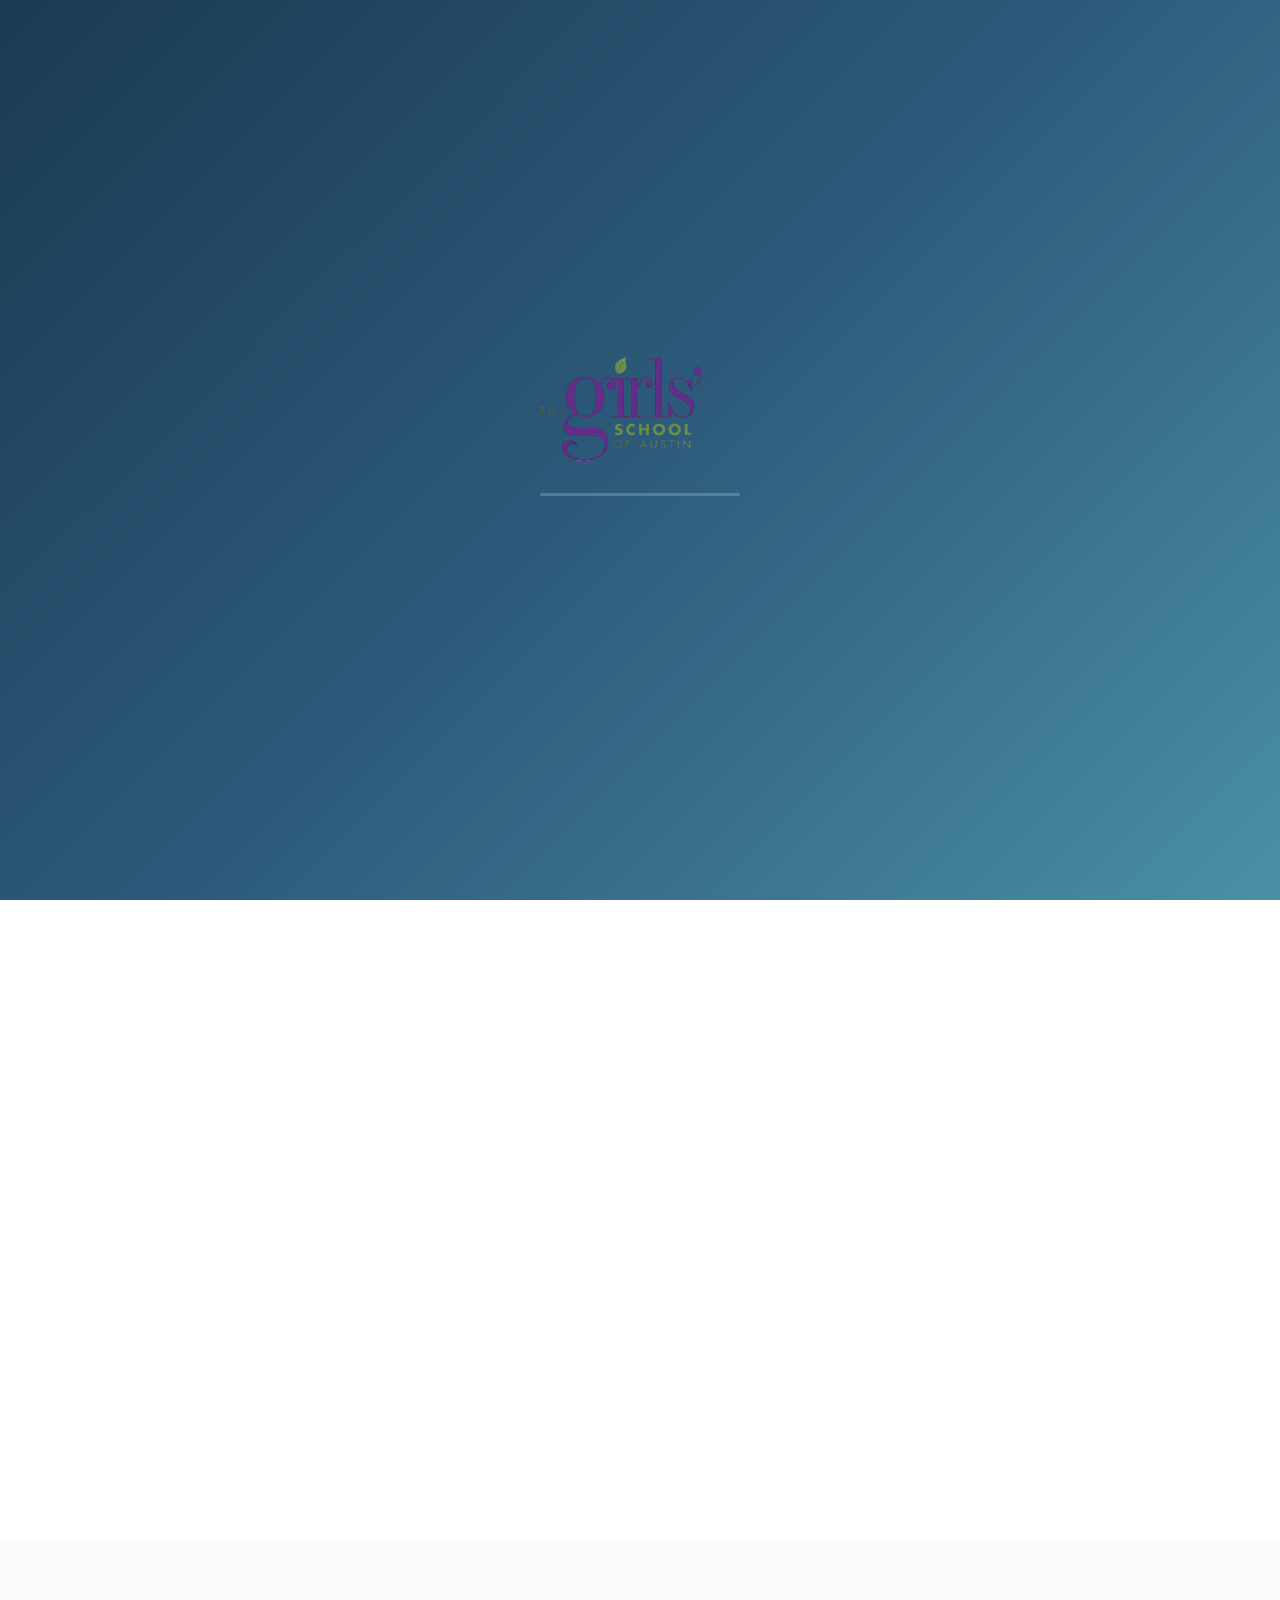
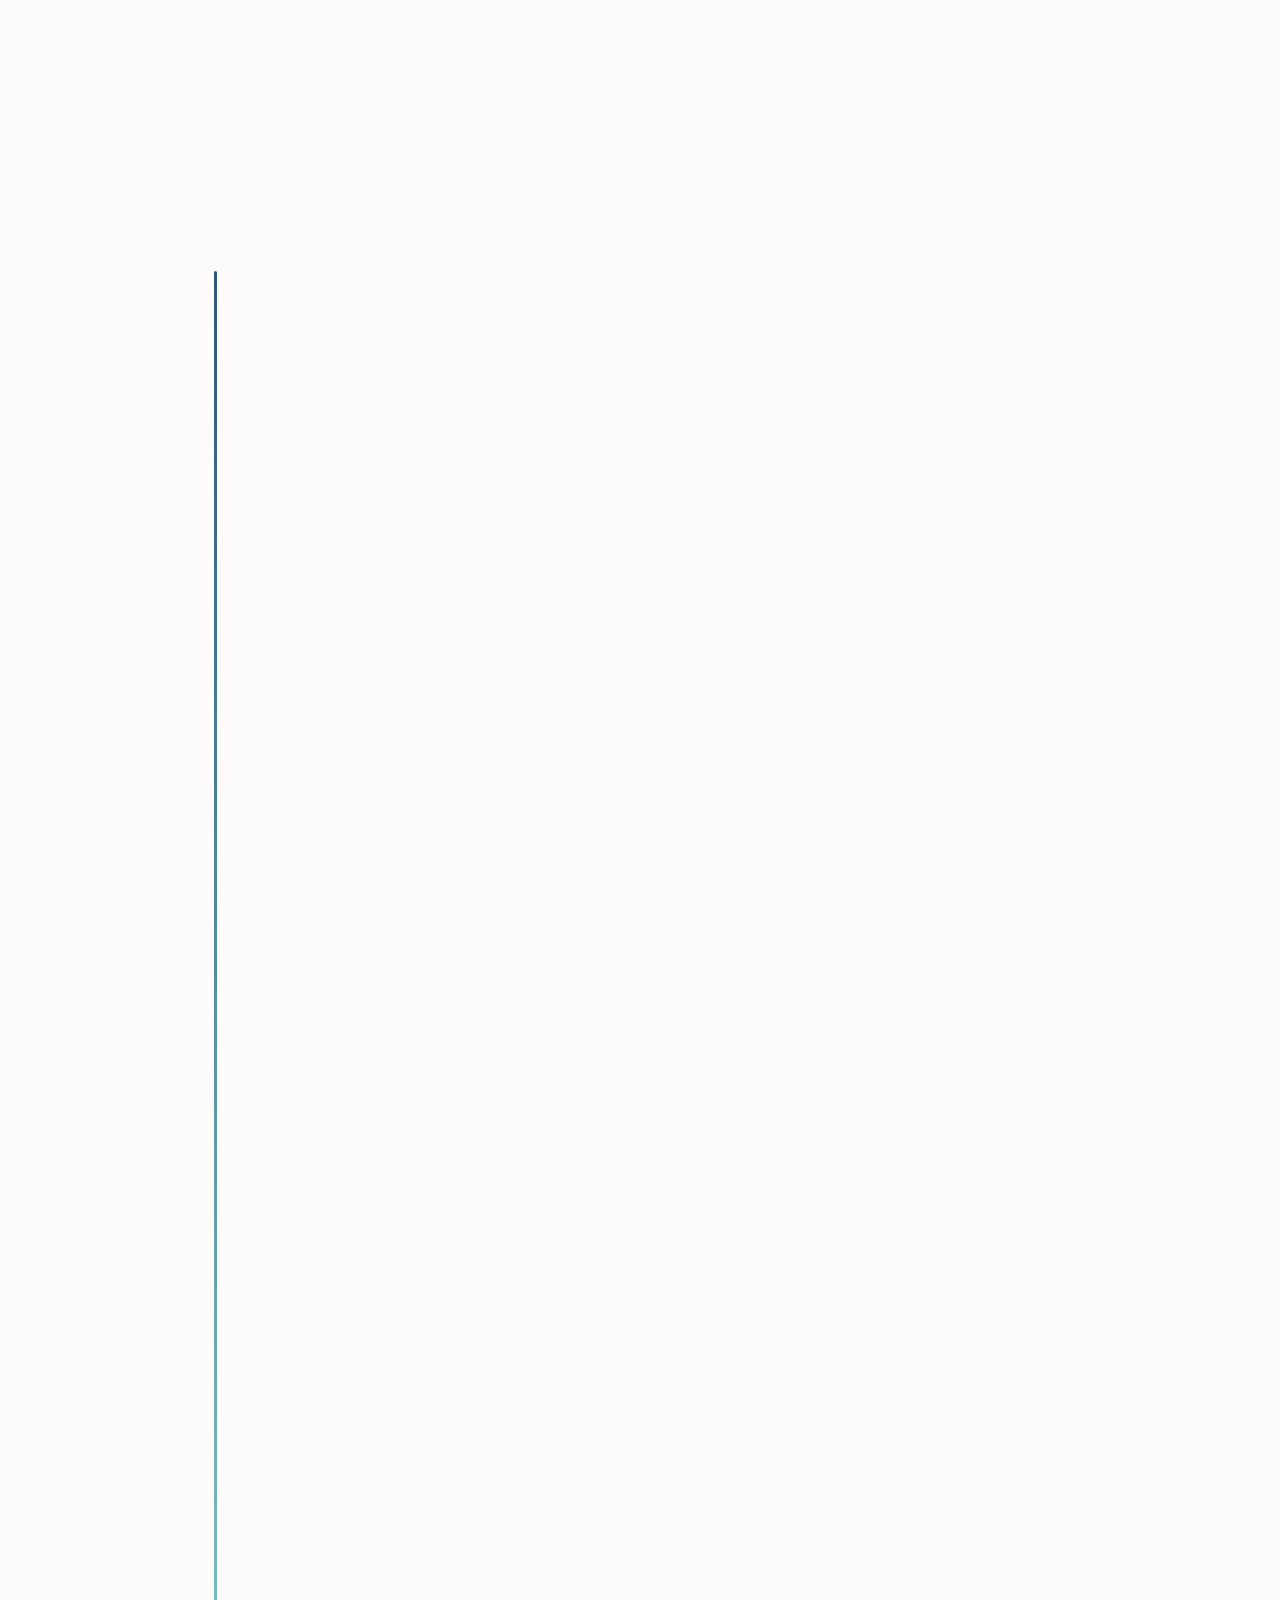
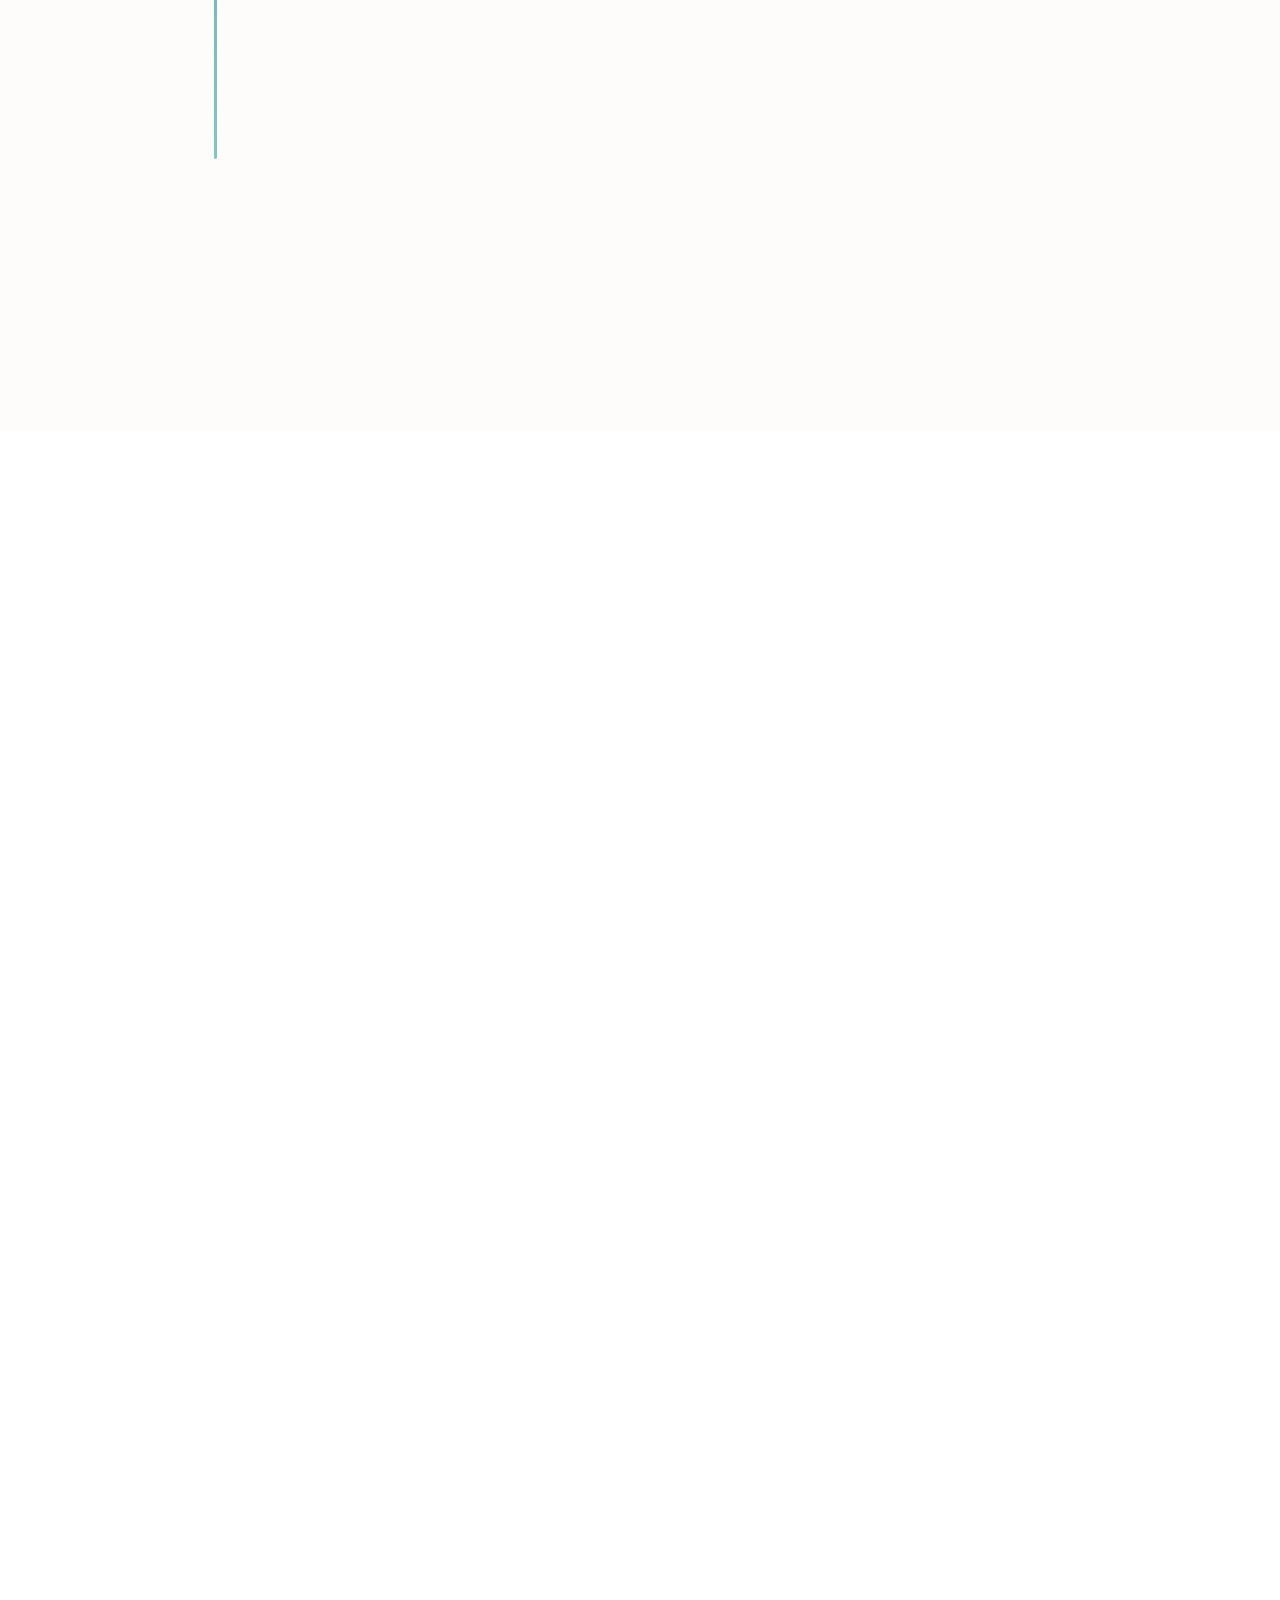
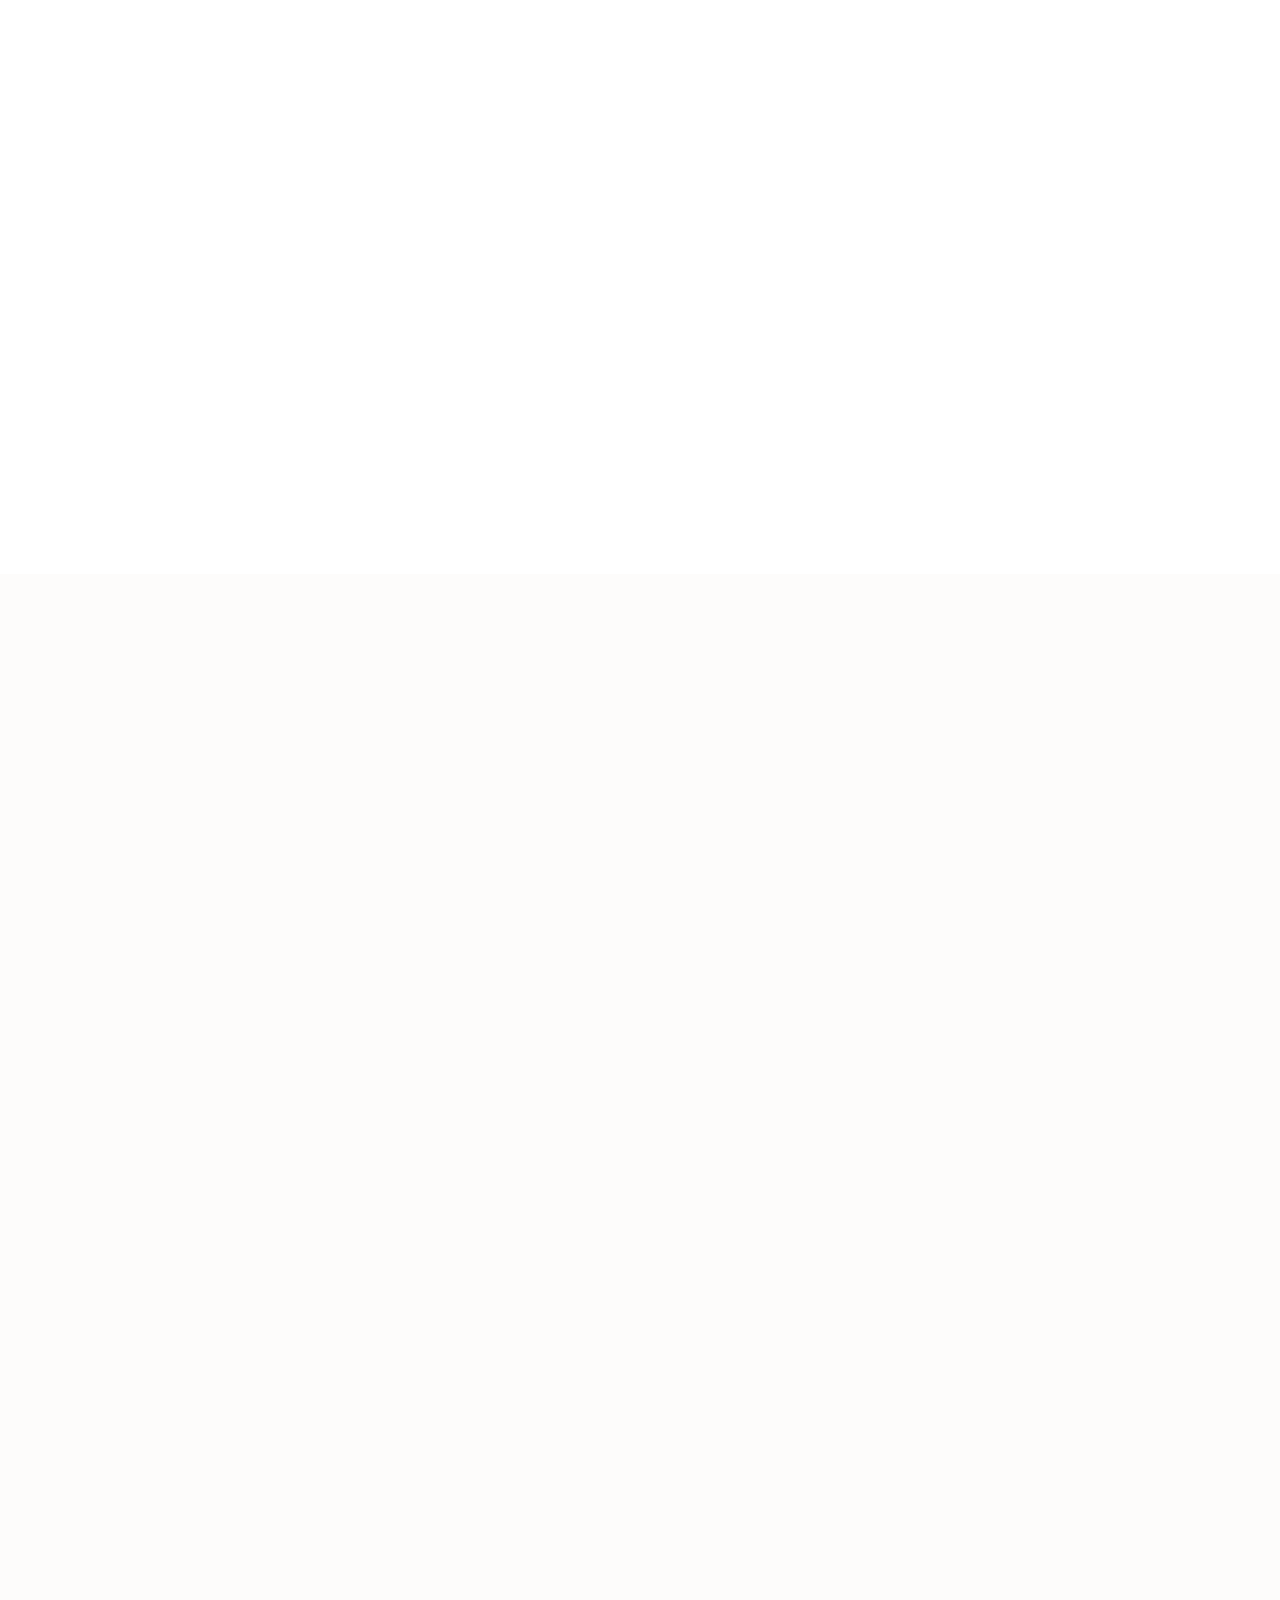
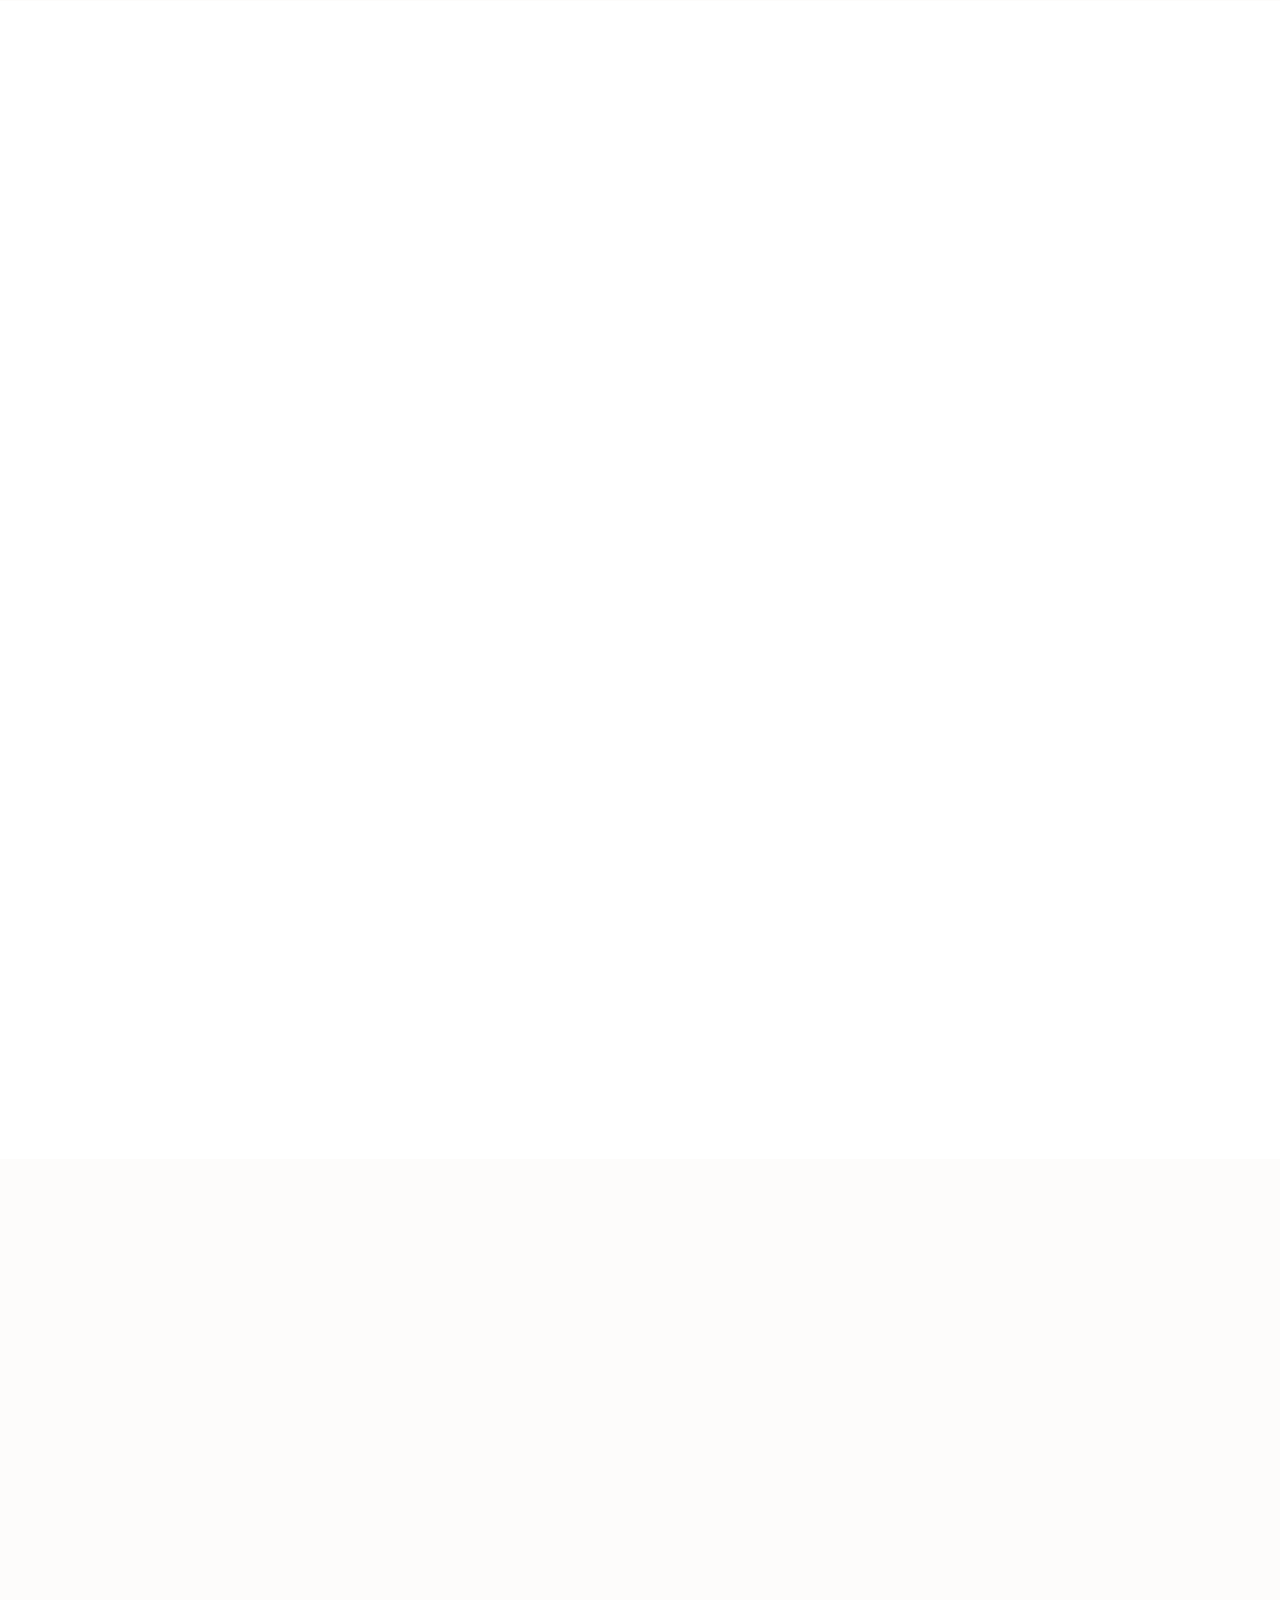
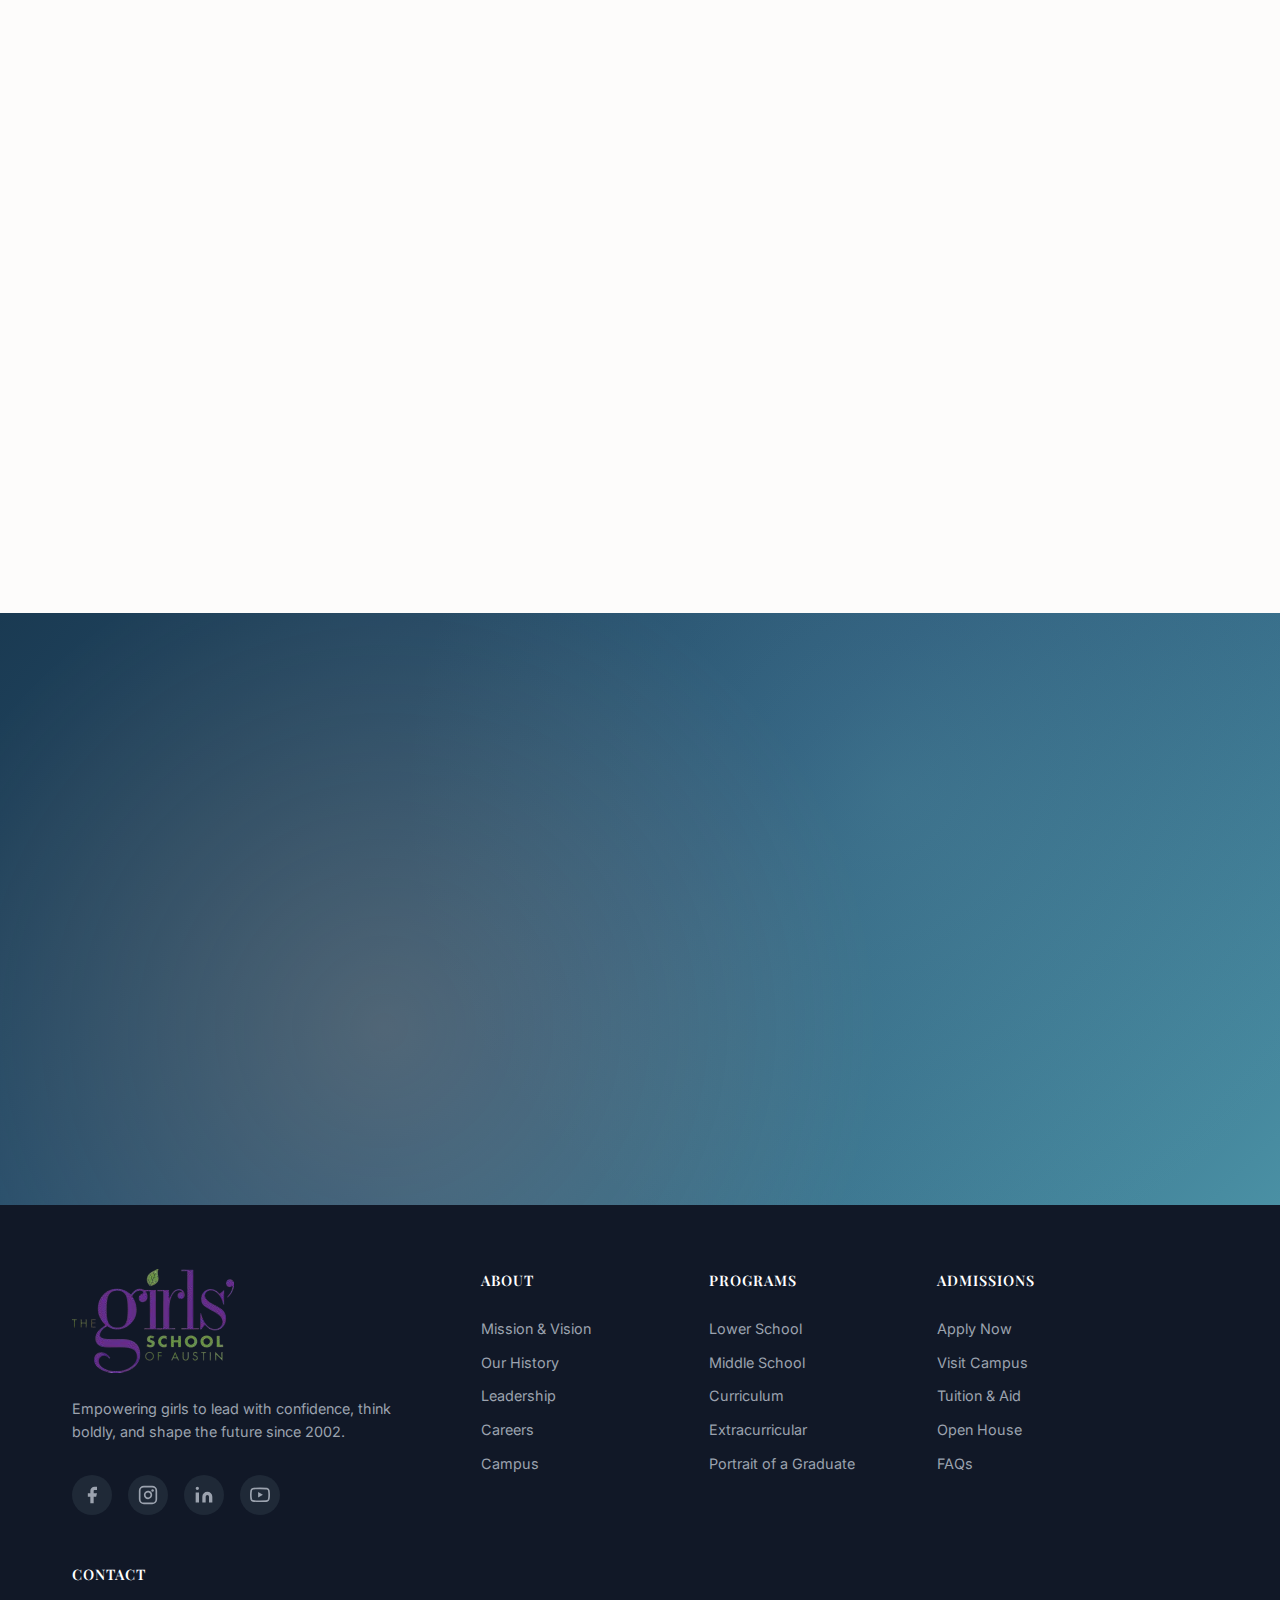
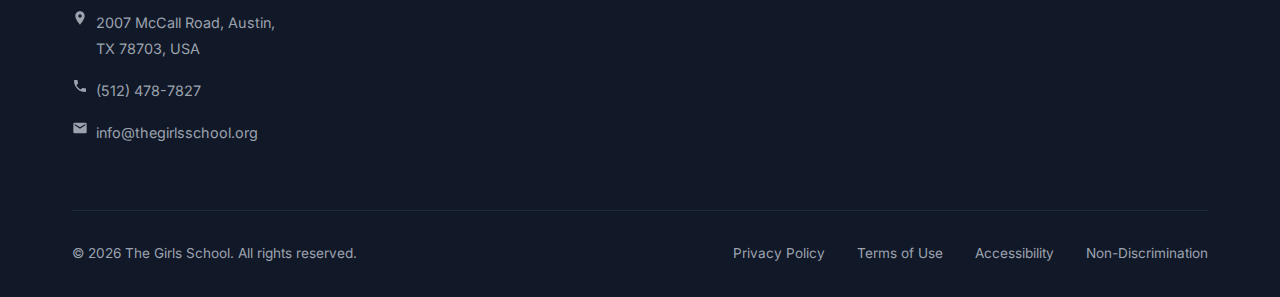
<file: admissions.html>
<!DOCTYPE html>
<html lang="en">

<head>
    <meta charset="UTF-8">
    <meta name="viewport" content="width=device-width, initial-scale=1.0">
    <title>Admissions | The Girls School</title>
    <meta name="description"
        content="Join our community! Learn about our admissions process, tuition, financial aid, and upcoming events.">
    <link rel="preconnect" href="https://fonts.googleapis.com">
    <link rel="preconnect" href="https://fonts.gstatic.com" crossorigin>
    <link
        href="https://fonts.googleapis.com/css2?family=Playfair+Display:wght@400;500;600;700&family=Inter:wght@300;400;500;600;700&display=swap"
        rel="stylesheet">
    <link rel="stylesheet" href="css/styles.css">
    <link rel="stylesheet" href="css/animations.css">
    <link rel="stylesheet" href="css/admissions.css">
    <link rel="stylesheet" href="css/responsive.css">
    <link rel="icon" type="image/svg+xml" href="images/logo.png">
</head>

<body>
   <!-- Animated Page Loader -->
    <div class="page-loader" id="pageLoader">
        <div class="loader-content">
            <img src="./images/logo.png" alt="The Girls School Logo" srcset="">
            <div class="loader-progress"></div>
            <p class="loader-text">The Girls School of Austin</p>
        </div>
    </div>

    <!-- Sticky Navigation -->
    <nav class="navbar" id="navbar">
        <div class="nav-container">
            <a href="index.html" class="nav-logo" style="background-color: #7ec8c8; padding: 5px; border-radius: 5px;">
                <img src="./images/logo.png" alt="" srcset="" style="width: 70px;  height: 50px;">

            </a>

            <button class="nav-toggle" id="navToggle" aria-label="Toggle navigation">
                <span class="hamburger-icon">
                    <svg class="hamburger" viewBox="0 0 24 24" width="24" height="24">
                        <line x1="3" y1="6" x2="21" y2="6" stroke="currentColor" stroke-width="2" />
                        <line x1="3" y1="12" x2="21" y2="12" stroke="currentColor" stroke-width="2" />
                        <line x1="3" y1="18" x2="21" y2="18" stroke="currentColor" stroke-width="2" />
                    </svg>
                    <svg class="close-icon" viewBox="0 0 24 24" width="24" height="24">
                        <line x1="4" y1="4" x2="20" y2="20" stroke="currentColor" stroke-width="2" />
                        <line x1="20" y1="4" x2="4" y2="20" stroke="currentColor" stroke-width="2" />
                    </svg>
                </span>
            </button>

            <ul class="nav-menu" id="navMenu">
                <li class="nav-item">
                    <a href="index.html" class="nav-link">Home</a>
                </li>
                <li class="nav-item has-mega-menu">
                    <a href="about.html" class="nav-link">
                        About
                        <svg class="nav-arrow" viewBox="0 0 24 24" width="16" height="16">
                            <path d="M7 10l5 5 5-5z" />
                        </svg>
                    </a>
                    <div class="mega-menu">
                        <div class="mega-menu-content">
                            <div class="mega-menu-column">
                                <h4>About Us</h4>
                                <ul>
                                    <li><a href="about.html#mission">Mission & Vision</a></li>
                                    <li><a href="about.html#values">Our Values</a></li>
                                    <li><a href="about.html#history">History & Timeline</a></li>
                                    <li><a href="about.html#leadership">Leadership</a></li>
                                    <li><a href="about.html#diversity">Diversity, Equity & SEL</a></li>
                                </ul>
                            </div>
                            <div class="mega-menu-column">
                                <h4>Community</h4>
                                <ul>
                                    <li><a href="about.html#faculty">Faculty & Staff</a></li>
                                    <li><a href="about.html#governance">Governance</a></li>
                                    <li><a href="about.html#accreditation">Accreditation</a></li>
                                    <li><a href="about.html#careers">Careers</a></li>
                                    <li><a href="about.html#campus">Campus Overview</a></li>
                                </ul>
                            </div>
                           
                        </div>
                    </div>
                </li>

                <li class="nav-item has-mega-menu">
                    <a href="programs.html" class="nav-link">
                        Programs
                        <svg class="nav-arrow" viewBox="0 0 24 24" width="16" height="16">
                            <path d="M7 10l5 5 5-5z" />
                        </svg>
                    </a>
                    <div class="mega-menu">
                        <div class="mega-menu-content">
                            <div class="mega-menu-column">
                                <h4>Academic Programs</h4>
                                <ul>
                                    <li><a href="programs.html#lower-school">Lower School (K-5)</a></li>
                                    <li><a href="programs.html#middle-school">Middle School (6-8)</a></li>
                                    <li><a href="programs.html#curriculum">Curriculum Overview</a></li>
                                    <li><a href="programs.html#teaching">Teaching Approach</a></li>
                                </ul>
                            </div>
                            <div class="mega-menu-column">
                                <h4>Student Experience</h4>
                                <ul>
                                    <li><a href="programs.html#daily-life">Daily Life</a></li>
                                    <li><a href="programs.html#extracurricular">Extracurricular Programs</a></li>
                                    <li><a href="programs.html#after-school">After-School Programs</a></li>
                                    <li><a href="programs.html#graduate">Portrait of a Graduate</a></li>
                                </ul>
                            </div>
                       
                        </div>
                    </div>
                </li>

                <li class="nav-item has-mega-menu">
                    <a href="admissions.html" class="nav-link">
                        Admissions
                        <svg class="nav-arrow" viewBox="0 0 24 24" width="16" height="16">
                            <path d="M7 10l5 5 5-5z" />
                        </svg>
                    </a>
                    <div class="mega-menu">
                        <div class="mega-menu-content">
                            <div class="mega-menu-column">
                                <h4>Join Our Community</h4>
                                <ul>
                                    <li><a href="admissions.html#journey">Admissions Journey</a></li>
                                    <li><a href="admissions.html#tuition">Tuition & Financial Aid</a></li>
                                    <li><a href="admissions.html#open-house">Open House Events</a></li>
                                    <li><a href="admissions.html#faq">FAQs</a></li>
                                </ul>
                            </div>
                            <div class="mega-menu-column">
                                <h4>Next Steps</h4>
                                <ul>
                                    <li><a href="admissions.html#apply">Apply Now</a></li>
                                    <li><a href="admissions.html#visit">Visit Campus</a></li>
                                    <li><a href="admissions.html#after-graduation">Life After Graduation</a></li>
                                    <li><a href="admissions.html#resources">Parent Resources</a></li>
                                </ul>
                            </div>
                           
                        </div>
                    </div>
                </li>

                <li class="nav-item">
                    <a href="news-events.html" class="nav-link">News & Events</a>
                </li>

                <li class="nav-item has-mega-menu">
                    <a href="support.html" class="nav-link">
                        Support
                        <svg class="nav-arrow" viewBox="0 0 24 24" width="16" height="16">
                            <path d="M7 10l5 5 5-5z" />
                        </svg>
                    </a>
                    <div class="mega-menu">
                        <div class="mega-menu-content">
                            <div class="mega-menu-column">
                                <h4>Giving</h4>
                                <ul>
                                    <li><a href="support.html#impact">Impact Stories</a></li>
                                    <li><a href="support.html#gratitude">Gratitude Reports</a></li>
                                    <li><a href="support.html#options">Giving Options</a></li>
                                    <li><a href="support.html#gala">Gala & Events</a></li>
                                </ul>
                            </div>
                            <div class="mega-menu-column">
                                <h4>Get Involved</h4>
                                <ul>
                                    <li><a href="support.html#volunteer">Volunteer Opportunities</a></li>
                                    <li><a href="support.html#donate">Donate Now</a></li>
                                    <li><a href="support.html#alumni">Alumni Network</a></li>
                                
                                    </li>
                                </ul>
                            </div>
                        
                        </div>
                    </div>
                </li>

                <li class="nav-item">
                    <a href="contact.html" class="nav-link">Contact</a>
                </li>

                <li class="nav-cta">
                    <a href="admissions.html#apply" class="btn btn-primary">Apply Now</a>
                </li>
                <li class="nav-cta">
                    <a href="contact.html#visit" class="btn btn-secondary">Visit Campus</a>
                </li>
            </ul>
        </div>
    </nav>

    <!-- Animated Intro Section -->
    <section class="intro-section">
        <div class="intro-background"></div>
        <div class="container">
            <div class="intro-content" data-animate="fade-up" data-duration="600">
                <h1 class="intro-headline" style="">Our admissions</h1>
                <p class="intro-subtext" data-animate="fade-up" data-delay="200">
                    Welcome to a community where every girl discovers her voice, embraces her strengths, and becomes the
                    leader she was meant to be. Your journey to The Girls' School starts here.
                </p>
                <div class="intro-cta-group" data-animate="fade-up" data-delay="400">
                    <a href="#inquiry" class="btn btn-primary btn-large">Request Information</a>
                    <a href="#visit" class="btn btn-outline-white btn-large">Schedule a Visit</a>
                </div>
              
            </div>
        </div>
      
    </section>

    <!-- Why Choose The Girls' School -->
    <!-- <section class="why-choose-section" id="why-choose">
        <div class="container">
            <div class="section-header" data-animate="fade-up">
                <span class="section-tag">Our Difference</span>
                <h2 class="section-title">Why Choose The Girls' School</h2>
                <p class="section-subtitle">An education designed specifically for girls creates opportunities that last
                    a lifetime</p>
            </div>

            <div class="why-choose-grid">
                <div class="why-choose-card" data-animate="fade-up" data-stagger="150">
                    <div class="card-icon">
                        <svg viewBox="0 0 48 48" width="48" height="48">
                            <circle cx="24" cy="24" r="22" fill="none" stroke="#2d5a7b" stroke-width="2" />
                            <path d="M24 12c6.627 0 12 5.373 12 12s-5.373 12-12 12S12 30.627 12 24" fill="none"
                                stroke="#2d5a7b" stroke-width="2" />
                            <circle cx="24" cy="24" r="6" fill="#2d5a7b" />
                        </svg>
                    </div>
                    <h3>Unparalleled Confidence</h3>
                    <p>Research shows girls in single-sex environments take more academic risks, participate more in
                        class, and develop stronger self-esteem. Without gender stereotypes holding them back, our
                        students embrace every challenge.</p>
                    <ul class="card-benefits">
                        <li>Risk-taking encouraged & celebrated</li>
                        <li>Leadership opportunities abound</li>
                        <li>STEM subjects embraced with enthusiasm</li>
                    </ul>
                </div>

                <div class="why-choose-card" data-animate="fade-up" data-stagger="150" data-delay="100">
                    <div class="card-icon">
                        <svg viewBox="0 0 48 48" width="48" height="48">
                            <rect x="8" y="8" width="32" height="32" rx="4" fill="none" stroke="#4a90a4"
                                stroke-width="2" />
                            <path d="M8 16h32M16 24h16M16 32h8" stroke="#4a90a4" stroke-width="2" />
                        </svg>
                    </div>
                    <h3>Academic Excellence</h3>
                    <p>Our rigorous curriculum is paired with personalized attention that brings out each girl's best.
                        Small class sizes ensure no student falls through the cracks and every potential is nurtured.
                    </p>
                    <ul class="card-benefits">
                        <li>12:1 student-teacher ratio</li>
                        <li>Personalized learning plans</li>
                        <li>Above-average standardized scores</li>
                    </ul>
                </div>

                <div class="why-choose-card" data-animate="fade-up" data-stagger="150" data-delay="200">
                    <div class="card-icon">
                        <svg viewBox="0 0 48 48" width="48" height="48">
                            <polygon points="24,4 30,18 46,18 34,28 38,44 24,34 10,44 14,28 2,18 18,18" fill="none"
                                stroke="#7ec8c8" stroke-width="2" />
                        </svg>
                    </div>
                    <h3>Leadership Development</h3>
                    <p>Every leadership position is available to our students. From student council to club presidents,
                        from team captains to debate leaders, girls step into roles that shape their character and
                        future.</p>
                    <ul class="card-benefits">
                        <li>100% student council participation</li>
                        <li>No competition from boys' leadership</li>
                        <li>Mentorship from upperclassmen</li>
                    </ul>
                </div>

                <div class="why-choose-card" data-animate="fade-up" data-stagger="150" data-delay="300">
                    <div class="card-icon">
                        <svg viewBox="0 0 48 48" width="48" height="48">
                            <circle cx="24" cy="16" r="8" fill="none" stroke="#e8a87c" stroke-width="2" />
                            <path d="M8 44c0-8.837 7.163-16 16-16s16 7.163 16 16" fill="none" stroke="#e8a87c"
                                stroke-width="2" />
                            <circle cx="16" cy="28" r="4" fill="#e8a87c" />
                            <circle cx="32" cy="28" r="4" fill="#e8a87c" />
                        </svg>
                    </div>
                    <h3>Supportive Community</h3>
                    <p>Our girls form lasting friendships and supportive networks that extend beyond graduation. The
                        collaborative spirit at our school creates an environment where everyone lifts each other up.
                    </p>
                    <ul class="card-benefits">
                        <li>Lifelong friendships formed</li>
                        <li>Cross-grade mentorship programs</li>
                        <li>Parent community involvement</li>
                    </ul>
                </div>
            </div>
        </div>
    </section> -->

    <!-- Admissions Philosophy -->
    <section class="philosophy-section" id="philosophy">
        <div class="container">
            <div class="philosophy-content">
                <div class="philosophy-text" data-animate="fade-right">
                    <span class="section-tag">Our Approach</span>
                    <h2 class="section-title">Admissions Philosophy</h2>
                    <p class="philosophy-lead">We're looking for the right fit, not the perfect applicant.</p>
                    <p>At The Girls' School, we believe every child has unique gifts to share. Our holistic admissions
                        process is designed to understand your daughter as a whole person—her curiosity, her character,
                        her potential, and her dreams.</p>
                    <p>We evaluate students based on their developmental readiness, enthusiasm for learning, and
                        alignment with our values. We consider how families will contribute to our community and how our
                        school will support each child's journey.</p>
                    <div class="philosophy-values">
                        <div class="value-item">
                            <svg viewBox="0 0 24 24" width="20" height="20">
                                <path d="M9 16.17L4.83 12l-1.42 1.41L9 19 21 7l-1.41-1.41z" fill="#2d5a7b" />
                            </svg>
                            <span>Whole child approach</span>
                        </div>
                        <div class="value-item">
                            <svg viewBox="0 0 24 24" width="20" height="20">
                                <path d="M9 16.17L4.83 12l-1.42 1.41L9 19 21 7l-1.41-1.41z" fill="#2d5a7b" />
                            </svg>
                            <span>Growth mindset focus</span>
                        </div>
                        <div class="value-item">
                            <svg viewBox="0 0 24 24" width="20" height="20">
                                <path d="M9 16.17L4.83 12l-1.42 1.41L9 19 21 7l-1.41-1.41z" fill="#2d5a7b" />
                            </svg>
                            <span>Family partnership</span>
                        </div>
                        <div class="value-item">
                            <svg viewBox="0 0 24 24" width="20" height="20">
                                <path d="M9 16.17L4.83 12l-1.42 1.41L9 19 21 7l-1.41-1.41z" fill="#2d5a7b" />
                            </svg>
                            <span>Diverse pathways welcome</span>
                        </div>
                    </div>
                </div>
                <div class="philosophy-visual" data-animate="fade-left">
                    <div class="philosophy-card">
                        <h4>What We Look For</h4>
                        <div class="philosophy-list">
                            <div class="philosophy-item">
                                <span class="item-number">01</span>
                                <div class="item-content">
                                    <strong>Curiosity & Enthusiasm</strong>
                                    <p>A natural love of learning and questions</p>
                                </div>
                            </div>
                            <div class="philosophy-item">
                                <span class="item-number">02</span>
                                <div class="item-content">
                                    <strong>Social-Emotional Readiness</strong>
                                    <p>Ability to collaborate and build relationships</p>
                                </div>
                            </div>
                            <div class="philosophy-item">
                                <span class="item-number">03</span>
                                <div class="item-content">
                                    <strong>Growth Potential</strong>
                                    <p>Effort, resilience, and desire to improve</p>
                                </div>
                            </div>
                            <div class="philosophy-item">
                                <span class="item-number">04</span>
                                <div class="item-content">
                                    <strong>Family Engagement</strong>
                                    <p>Alignment with our values and community</p>
                                </div>
                            </div>
                        </div>
                    </div>
                </div>
            </div>
        </div>
    </section>

    <!-- Admissions Process Section -->
    <section class="process-section" id="journey">
        <div class="container">
            <div class="section-header" data-animate="fade-up">
                <span class="section-tag">Your Journey</span>
                <h2 class="section-title">Admissions Process</h2>
                <p class="section-subtitle">Our step-by-step journey is designed to get to know your family and help you
                    experience our community firsthand</p>
            </div>

            <div class="process-timeline">
                <div class="process-step" data-animate="fade-up" data-stagger="200">
                    <div class="step-marker">
                        <div class="step-icon">
                            <svg viewBox="0 0 24 24" width="24" height="24">
                                <path
                                    d="M19 3H5c-1.1 0-2 .9-2 2v14c0 1.1.9 2 2 2h14c1.1 0 2-.9 2-2V5c0-1.1-.9-2-2-2zm-7 3c1.93 0 3.5 1.57 3.5 3.5S13.93 13 12 13s-3.5-1.57-3.5-3.5S10.07 6 12 6zm7 13H5v-.23c0-.62.28-1.2.76-1.58C7.47 15.82 9.64 15 12 15s4.53.82 6.24 2.19c.48.38.76.97.76 1.58V19z"
                                    fill="currentColor" />
                            </svg>
                        </div>
                        <div class="step-connector"></div>
                    </div>
                    <div class="step-content">
                        <span class="step-number">Step 1</span>
                        <h3>Inquiry</h3>
                        <p>Submit our online inquiry form to receive information about the school, upcoming events, and
                            admissions updates.</p>
                        <ul class="step-details">
                            <li>Online form takes 5-10 minutes</li>
                            <li>Receive welcome packet within 48 hours</li>
                            <li>Added to our admissions newsletter</li>
                        </ul>
                    </div>
                </div>

                <div class="process-step" data-animate="fade-up" data-stagger="200" data-delay="100">
                    <div class="step-marker">
                        <div class="step-icon">
                            <svg viewBox="0 0 24 24" width="24" height="24">
                                <path
                                    d="M12 2C8.13 2 5 5.13 5 9c0 5.25 7 13 7 13s7-7.75 7-13c0-3.87-3.13-7-7-7zm0 9.5c-1.38 0-2.5-1.12-2.5-2.5s1.12-2.5 2.5-2.5 2.5 1.12 2.5 2.5-1.12 2.5-2.5 2.5z"
                                    fill="currentColor" />
                            </svg>
                        </div>
                        <div class="step-connector"></div>
                    </div>
                    <div class="step-content">
                        <span class="step-number">Step 2</span>
                        <h3>Visit Campus</h3>
                        <p>Schedule a personalized tour to experience our classrooms, facilities, and community
                            atmosphere.</p>
                        <ul class="step-details">
                            <li>Tours available Tuesday-Friday</li>
                            <li>Meet with admissions team</li>
                            <li>Observe classes in session</li>
                        </ul>
                    </div>
                </div>

                <div class="process-step" data-animate="fade-up" data-stagger="200" data-delay="200">
                    <div class="step-marker">
                        <div class="step-icon">
                            <svg viewBox="0 0 24 24" width="24" height="24">
                                <path
                                    d="M19 3H5c-1.1 0-2 .9-2 2v14c0 1.1.9 2 2 2h14c1.1 0 2-.9 2-2V5c0-1.1-.9-2-2-2zm-5 14H7v-2h7v2zm3-4H7v-2h10v2zm0-4H7V7h10v2z"
                                    fill="currentColor" />
                            </svg>
                        </div>
                        <div class="step-connector"></div>
                    </div>
                    <div class="step-content">
                        <span class="step-number">Step 3</span>
                        <h3>Student Assessment</h3>
                        <p>Your daughter participates in an age-appropriate assessment and classroom visit.</p>
                        <ul class="step-details">
                            <li>Low-pressure, activity-based</li>
                            <li>Teachers observe readiness</li>
                            <li>Half-day experience included</li>
                        </ul>
                    </div>
                </div>

                <div class="process-step" data-animate="fade-up" data-stagger="200" data-delay="300">
                    <div class="step-marker">
                        <div class="step-icon">
                            <svg viewBox="0 0 24 24" width="24" height="24">
                                <path
                                    d="M14 2H6c-1.1 0-1.99.9-1.99 2L4 20c0 1.1.89 2 1.99 2H18c1.1 0 2-.9 2-2V8l-6-6zm2 16H8v-2h8v2zm0-4H8v-2h8v2zm-3-5V3.5L18.5 9H13z"
                                    fill="currentColor" />
                            </svg>
                        </div>
                        <div class="step-connector"></div>
                    </div>
                    <div class="step-content">
                        <span class="step-number">Step 4</span>
                        <h3>Application</h3>
                        <p>Complete the application form and submit required documents.</p>
                        <ul class="step-details">
                            <li>Application fee: $75</li>
                            <li>Teacher recommendation forms</li>
                            <li>Previous school records</li>
                        </ul>
                    </div>
                </div>

                <div class="process-step" data-animate="fade-up" data-stagger="200" data-delay="400">
                    <div class="step-marker">
                        <div class="step-icon final">
                            <svg viewBox="0 0 24 24" width="24" height="24">
                                <path d="M9 16.17L4.83 12l-1.42 1.41L9 19 21 7l-1.41-1.41z" fill="currentColor" />
                            </svg>
                        </div>
                    </div>
                    <div class="step-content">
                        <span class="step-number">Step 5</span>
                        <h3>Decision</h3>
                        <p>Receive your admissions decision within two weeks of completing the process.</p>
                        <ul class="step-details">
                            <li>Written notification via email</li>
                            <li>Acceptance packet with next steps</li>
                            <li>Enrollment deadline: March 15</li>
                        </ul>
                    </div>
                </div>
            </div>

            <div class="process-cta" data-animate="fade-up">
                <div class="cta-content">
                    <h4>Ready to Begin?</h4>
                    <p> We encourage early applications as spaces fill quickly.
                    </p>
                </div>
                <a href="#inquiry" class="btn btn-primary">Start Your Inquiry</a>
            </div>
        </div>
    </section>

    <!-- Tuition & Financial Aid -->
    <section class="tuition-section" id="tuition">
        <div class="container">
            <div class="section-header" data-animate="fade-up">
                <span class="section-tag">Investment</span>
                <h2 class="section-title">Tuition & Financial Aid</h2>
                <p class="section-subtitle">The Girls’ School of Austin values the diversity of our community and our world, and does not discriminate on the basis of race, color, religion, sexual orientation, or national origin. In addition, since The Girls’ School of Austin seeks to provide a superior education to students of all socioeconomic backgrounds, it offers tuition assistance to families demonstrating need.We believe financial circumstances should never prevent a qualified student
                    from joining our community</p>
            </div>

            <div class="tuition-grid">
                <div class="tuition-panel" data-animate="fade-up">
                    <div class="panel-header">
                        <h3>2025-2026 Tuition</h3>
                        <p>Tuition includes all academic materials, textbooks, most extracurricular activities, and
                            daily hot lunch.</p>
                    </div>
                    <div class="tuition-cards">
                        <div class="tuition-card">
                            <div class="tuition-level">
                                <span class="level-icon">
                                    <svg viewBox="0 0 24 24" width="24" height="24">
                                        <path
                                            d="M12 3L1 9l4 2.18v6L12 21l7-3.82v-6l2-1.09V17h2V9L12 3zm6.82 6L12 12.72 5.18 9 12 5.28 18.82 9zM17 15.99l-5 2.73-5-2.73v-3.72L12 15l5-2.73v3.72z"
                                            fill="currentColor" />
                                    </svg>
                                </span>
                                <span class="level-name">Lower School</span>
                                <span class="level-grades">K - 4th Grade</span>
                            </div>
                            <div class="tuition-price">$22,560</div>
                        </div>
                        <div class="tuition-card">
                            <div class="tuition-level">
                                <span class="level-icon">
                                    <svg viewBox="0 0 24 24" width="24" height="24">
                                        <path d="M21 3L3 10.53v.98l6.84 2.65L12.48 21h.98L21 3z" fill="currentColor" />
                                    </svg>
                                </span>
                                <span class="level-name">Middle School</span>
                                <span class="level-grades">5th - 6th Grade</span>
                            </div>
                            <div class="tuition-price">$24,050</div>
                        </div>
                         <div class="tuition-card">
                            <div class="tuition-level">
                                <span class="level-icon">
                                    <svg viewBox="0 0 24 24" width="24" height="24">
                                        <path d="M21 3L3 10.53v.98l6.84 2.65L12.48 21h.98L21 3z" fill="currentColor" />
                                    </svg>
                                </span>
                                <span class="level-name">Middle School</span>
                                <span class="level-grades">Grade 7th</span>
                            </div>
                            <div class="tuition-price">$24,230</div>
                        </div>
                         <div class="tuition-card">
                            <div class="tuition-level">
                                <span class="level-icon">
                                    <svg viewBox="0 0 24 24" width="24" height="24">
                                        <path d="M21 3L3 10.53v.98l6.84 2.65L12.48 21h.98L21 3z" fill="currentColor" />
                                    </svg>
                                </span>
                                <span class="level-name">Middle School</span>
                                <span class="level-grades">Grade 8th</span>
                            </div>
                            <div class="tuition-price">$24,810</div>
                        </div>
                    </div>
                    <div class="tuition-note">
                        <svg viewBox="0 0 24 24" width="16" height="16">
                            <path d="M9 16.17L4.83 12l-1.42 1.41L9 19 21 7l-1.41-1.41z" fill="#2d5a7b" />
                        </svg>
                        <span>Additional fees may apply for before/after care and optional programs</span>
                    </div>
                </div>

                <div class="financial-aid-panel" data-animate="fade-up" data-delay="200">
                    <div class="aid-header">
                        <h3>Texas Education Freedom Accounts (TEFA)</h3>
                        <p>While the Girls’ School of Austin does not participate in the Texas Education Freedom Accounts (TEFA) program, we are proud to offer robust, need-based Tuition Assistance. We encourage families who may benefit from assistance to apply. </p>
                    </div>
                   
                    <div class="aid-details">
                        <h4>Required Annual Registration Fee</h4>
                        <ul>
                            <li>$1000 (Due with signed contract)</li>
                            <li>Non-refundable</li>
                        </ul>
                    </div>
                      <div class="aid-details">
                        <h4>One-Time Facility Use Fee</h4>
                        <ul>
                            <li>One-time fee for all new entering students: $2,500 (Due with signed contract)</li>
                        </ul>
                    </div>
                      <div class="aid-details">
                        <h4>Tuition and Program feese</h4>
                        <ul>
                            <li>Tuition and program fees cover all expenses except piano instruction, lunches, health screening, uniforms, After Care, and other optional activities for which the school incurs an additional expense. </li>
                            <li>Tuition and program fees may be paid annually, semi-annually, or in ten monthly installments through the FACTS program.</li>
                        </ul>
                    </div>

                    <a href="#" class="btn btn-primary btn-full">Learn About Financial Aid</a>
                </div>

                <div class="payment-options-panel" data-animate="fade-up" data-delay="400">
                    <h3>Payment Options</h3>
                    <div class="payment-options">
                        <div class="option">
                            <span class="option-name">2-day option Monthly Plan</span>
                            <span class="option-discount">$240/mo/student </span>
                            <span class="option-amount"> daily rate is $30 </span>
                        </div>
                        <div class="option">
                            <span class="option-name">3-day option Monthly Plan</span>
                             <span class="option-discount">$360/mo/student </span>
                              <span class="option-amount"> daily rate is $30 </span>
                        </div>
                        <div class="option">
                            <span class="option-name">5-day option Monthly Plan</span>
                              <span class="option-discount"> $475/mo/student </span>
                               <span class="option-amount">daily rate is $24  </span>
                        </div>
                    </div>
                    <div class="payment-note">
                        <p>Tuition insurance and payment plans available through FACTS Tuition Management.</p>
                    </div>
                </div>
            </div>
        </div>
    </section>

    <!-- Visit & Open Houses -->
    <section class="visit-section" id="visit">
        <div class="container">
            <div class="section-header" data-animate="fade-up">
                <span class="section-tag">Experience Us</span>
                <h2 class="section-title">Visit & Open Houses</h2>
                <p class="section-subtitle">There's no substitute for experiencing our community firsthand. We look
                    forward to welcoming you to campus.</p>
            </div>

            <div class="visit-options">
                <div class="visit-card" data-animate="fade-up">
                    <div class="visit-icon">
                        <svg viewBox="0 0 24 24" width="32" height="32">
                            <path
                                d="M12 2C8.13 2 5 5.13 5 9c0 5.25 7 13 7 13s7-7.75 7-13c0-3.87-3.13-7-7-7zm0 9.5c-1.38 0-2.5-1.12-2.5-2.5s1.12-2.5 2.5-2.5 2.5 1.12 2.5 2.5-1.12 2.5-2.5 2.5z"
                                fill="#2d5a7b" />
                        </svg>
                    </div>
                    <h3>Personal Tours</h3>
                    <p>Schedule a one-on-one tour with our admissions team. See classrooms, meet teachers, and get your
                        questions answered.</p>
                    <ul class="visit-details">
                        <li>Available Tuesday-Friday</li>
                        <li>45-60 minutes</li>
                        <li>All grade levels welcome</li>
                    </ul>
                    <a href="#" class="btn btn-secondary btn-full">Schedule Tour</a>
                </div>

                <div class="visit-card featured" data-animate="fade-up" data-delay="100">
                    <div class="featured-badge">Most Popular</div>
                    <div class="visit-icon">
                        <svg viewBox="0 0 24 24" width="32" height="32">
                            <path
                                d="M19 3h-1V1h-2v2H8V1H6v2H5c-1.11 0-1.99.9-1.99 2L3 19c0 1.1.89 2 2 2h14c1.1 0 2-.9 2-2V5c0-1.1-.9-2-2-2zm0 16H5V8h14v11zM9 10H7v2h2v-2zm4 0h-2v2h2v-2zm4 0h-2v2h2v-2zm-8 4H7v2h2v-2zm4 0h-2v2h2v-2zm4 0h-2v2h2v-2z"
                                fill="#e8a87c" />
                        </svg>
                    </div>
                    <h3>Open House Events</h3>
                    <p>The Girls’ School of Austin hosts two types of open houses from September through March: Kindergarten-8th grade, and Middle School. An open house is a wonderful way to experience our campus, classrooms, and teachers. Tours begin at 10 am and last approximately an hour and 15 minutes to allow you time to ask questions and discuss our programs. </p>
                    <!-- <div class="events-list">
                        <div class="event-item">
                            <div class="event-date">
                                <span class="month">MAR</span>
                                <span class="day">15</span>
                            </div>
                            <div class="event-info">
                                <strong>Lower School Open House</strong>
                                <span>9:00 AM - 12:00 PM</span>
                            </div>
                        </div>
                        <div class="event-item">
                            <div class="event-date">
                                <span class="month">MAR</span>
                                <span class="day">22</span>
                            </div>
                            <div class="event-info">
                                <strong>Middle School Open House</strong>
                                <span>9:00 AM - 12:00 PM</span>
                            </div>
                        </div>
                        <div class="event-item">
                            <div class="event-date">
                                <span class="month">APR</span>
                                <span class="day">5</span>
                            </div>
                            <div class="event-info">
                                <strong>Spring Showcase</strong>
                                <span>10:00 AM - 2:00 PM</span>
                            </div>
                        </div>
                    </div> -->
                    <a href="#" class="btn btn-primary btn-full">Register for Open House</a>
                </div>

                <div class="visit-card" data-animate="fade-up" data-delay="200">
                    <div class="visit-icon">
                        <svg viewBox="0 0 24 24" width="32" height="32">
                            <path
                                d="M17 10.5V7c0-.55-.45-1-1-1H4c-.55 0-1 .45-1 1v10c0 .55.45 1 1 1h12c.55 0 1-.45 1-1v-3.5l4 4v-11l-4 4z"
                                fill="#4a90a4" />
                        </svg>
                    </div>
                    <h3>Virtual Options</h3>
                    <p>Can't visit in person? Join us for a virtual information session and live Q&A with our admissions
                        team.</p>
                    <ul class="visit-details">
                        <li>Live video presentations</li>
                        <li>Virtual campus tour</li>
                        <li>Real-time Q&A sessions</li>
                    </ul>
                    <a href="#" class="btn btn-secondary btn-full">View Virtual Options</a>
                </div>
            </div>
        </div>
    </section>

    <!-- Life After Graduation -->
    <section class="graduation-section" id="after-graduation">
        <div class="container">
            <div class="graduation-content">
                <div class="graduation-text" data-animate="fade-right">
                    <span class="section-tag">Future Ready</span>
                    <h2 class="section-title">Life After Graduation</h2>
                    <p class="section-lead">Our graduates leave GSA with a wealth of knowledge, a network of GSA sisters, and the passion and confidence to lead intellectually vibrant and fulfilling lives.</p>
                    <p>Middle school students and their parents are assisted in their search by our placement director. The Girls’ School graduates have a wealth of secondary school opportunities available to them. High school options will include an assessment of a student’s interests and access to programs (whether the student lives within the AISD boundary, for example).</p>

                    <div class="graduation-metrics">
                        <div class="metric">
                            <span class="metric-number">95%</span>
                            <span class="metric-label">Accepted to top-choice high schools</span>
                        </div>
                        <div class="metric">
                            <span class="metric-number">100%</span>
                            <span class="metric-label">College-preparatory curriculum</span>
                        </div>
                        <div class="metric">
                            <span class="metric-number">50+</span>
                            <span class="metric-label">Leadership positions held annually</span>
                        </div>
                    </div>
                </div>

                <div class="graduation-stories" data-animate="fade-left">
                    <div class="story-card">
                        <div class="story-quote">
                            <svg viewBox="0 0 24 24" width="32" height="32">
                                <path d="M6 17h3l2-4V7H5v6h3zm8 0h3l2-4V7h-6v6h3z" fill="#7ec8c8" />
                            </svg>
                            <p>"After GSA, I went to Westlake High School and UT Austin.  In 2014, I graduated with a degree in Textiles & Apparel and moved to New York City. In New York, I’ve worked as a fashion freelancer at Vogue Magazine and as a production artist at Verrier Handcrafted. I’m also planning a move to LA in February.  In 5 years, I see myself still working in a creative job, in a place that I love, and surrounded by people and a landscape that inspire me."</p>
                        </div>
                        <div class="story-author">
                            <div class="author-avatar"><img src="./images/alex.webp" alt="" srcset=""></div>
                            <div class="author-info">
                                <strong>Alex Kelly </strong>
                                <span>January 2016</span>
                            </div>
                        </div>
                    </div>

                    <div class="story-card">
                        <div class="story-quote">
                            <svg viewBox="0 0 24 24" width="32" height="32">
                                <path d="M6 17h3l2-4V7H5v6h3zm8 0h3l2-4V7h-6v6h3z" fill="#7ec8c8" />
                            </svg>
                            <p>"After I graduated from GSA in 2008, I went on to complete a B.A. in history at St. Edward’s University and have just started a PhD program at the University of Illinois at Chicago to study Andean Archaeology. This past summer I worked on numerous sites throughout Peru analyzing colonial-era plant materials and helping with GPR analysis. GPR means Ground Penetrating Radar and it allows archaeologists to see structures and other materials hidden under the ground’s surface. In five years I see myself either in an academic or museum setting—hopefully I will be close to completing my graduate degree! Ideally, I’d like to be conducting my own research projects in the Andes and complete some artifact preservation work on the side."</p>
                        </div>
                        <div class="story-author">
                            <div class="author-avatar"><img src="./images/Ashley-Vance-Headshot.webp" alt="" srcset=""></div>
                            <div class="author-info">
                                <strong>Ashley Vance</strong>
                                <span>September 2017 </span>
                            </div>
                        </div>
                    </div>
                </div>
            </div>
        </div>
    </section>

    <!-- FAQs Section -->
    <section class="faq-section" id="faq">
        <div class="container">
            <div class="section-header" data-animate="fade-up">
                <span class="section-tag">Questions</span>
                <h2 class="section-title">Frequently Asked Questions</h2>
                <p class="section-subtitle">Find answers to common questions about admissions at The Girls' School</p>
            </div>

            <div class="faq-container" data-animate="fade-up">
                <div class="faq-item">
                    <button class="faq-question" aria-expanded="false">
                        <span class="faq-icon">
                            <svg viewBox="0 0 24 24" width="20" height="20">
                                <circle cx="12" cy="12" r="10" fill="none" stroke="currentColor" stroke-width="2" />
                                <path d="M12 8v4M12 16h.01" stroke="currentColor" stroke-width="2"
                                    stroke-linecap="round" />
                            </svg>
                        </span>
                        <span class="faq-text">What grades do you accept?</span>
                        <svg class="faq-arrow" viewBox="0 0 24 24" width="20" height="20">
                            <path d="M7 10l5 5 5-5z" fill="currentColor" />
                        </svg>
                    </button>
                    <div class="faq-answer">
                        <p>We accept students from Kindergarten through 8th grade. Each grade level has limited spots
                            available, and we maintain small class sizes to ensure personalized attention for every
                            student.</p>
                    </div>
                </div>

                <div class="faq-item">
                    <button class="faq-question" aria-expanded="false">
                        <span class="faq-icon">
                            <svg viewBox="0 0 24 24" width="20" height="20">
                                <circle cx="12" cy="12" r="10" fill="none" stroke="currentColor" stroke-width="2" />
                                <path d="M12 8v4M12 16h.01" stroke="currentColor" stroke-width="2"
                                    stroke-linecap="round" />
                            </svg>
                        </span>
                        <span class="faq-text">Is financial aid available?</span>
                        <svg class="faq-arrow" viewBox="0 0 24 24" width="20" height="20">
                            <path d="M7 10l5 5 5-5z" fill="currentColor" />
                        </svg>
                    </button>
                    <div class="faq-answer">
                        <p>Yes! 28% of our students receive some form of financial aid. We encourage all families to
                            apply regardless of income level. Aid is awarded based on financial need and is completely
                            confidential.</p>
                    </div>
                </div>

                <div class="faq-item">
                    <button class="faq-question" aria-expanded="false">
                        <span class="faq-icon">
                            <svg viewBox="0 0 24 24" width="20" height="20">
                                <circle cx="12" cy="12" r="10" fill="none" stroke="currentColor" stroke-width="2" />
                                <path d="M12 8v4M12 16h.01" stroke="currentColor" stroke-width="2"
                                    stroke-linecap="round" />
                            </svg>
                        </span>
                        <span class="faq-text">What is the application deadline?</span>
                        <svg class="faq-arrow" viewBox="0 0 24 24" width="20" height="20">
                            <path d="M7 10l5 5 5-5z" fill="currentColor" />
                        </svg>
                    </button>
                    <div class="faq-answer">
                        <p>Our priority deadline is January 15th. Applications received after this date will be
                            considered based on availability. We recommend applying early as spaces fill quickly,
                            especially in younger grades.</p>
                    </div>
                </div>

                <div class="faq-item">
                    <button class="faq-question" aria-expanded="false">
                        <span class="faq-icon">
                            <svg viewBox="0 0 24 24" width="20" height="20">
                                <circle cx="12" cy="12" r="10" fill="none" stroke="currentColor" stroke-width="2" />
                                <path d="M12 8v4M12 16h.01" stroke="currentColor" stroke-width="2"
                                    stroke-linecap="round" />
                            </svg>
                        </span>
                        <span class="faq-text">Do you offer before/after school care?</span>
                        <svg class="faq-arrow" viewBox="0 0 24 24" width="20" height="20">
                            <path d="M7 10l5 5 5-5z" fill="currentColor" />
                        </svg>
                    </button>
                    <div class="faq-answer">
                        <p>Yes, we offer extended day programs from 7:00 AM - 6:00 PM for an additional fee. Our
                            extended day includes homework help, enrichment activities, and supervised play. Drop-in
                            care is also available for registered families.</p>
                    </div>
                </div>

                <div class="faq-item">
                    <button class="faq-question" aria-expanded="false">
                        <span class="faq-icon">
                            <svg viewBox="0 0 24 24" width="20" height="20">
                                <circle cx="12" cy="12" r="10" fill="none" stroke="currentColor" stroke-width="2" />
                                <path d="M12 8v4M12 16h.01" stroke="currentColor" stroke-width="2"
                                    stroke-linecap="round" />
                            </svg>
                        </span>
                        <span class="faq-text">What is the class size?</span>
                        <svg class="faq-arrow" viewBox="0 0 24 24" width="20" height="20">
                            <path d="M7 10l5 5 5-5z" fill="currentColor" />
                        </svg>
                    </button>
                    <div class="faq-answer">
                        <p>Our average class size is 16 students with a 12:1 student-teacher ratio. This allows teachers
                            to know each student personally and tailor instruction to individual needs and learning
                            styles.</p>
                    </div>
                </div>

                <div class="faq-item">
                    <button class="faq-question" aria-expanded="false">
                        <span class="faq-icon">
                            <svg viewBox="0 0 24 24" width="20" height="20">
                                <circle cx="12" cy="12" r="10" fill="none" stroke="currentColor" stroke-width="2" />
                                <path d="M12 8v4M12 16h.01" stroke="currentColor" stroke-width="2"
                                    stroke-linecap="round" />
                            </svg>
                        </span>
                        <span class="faq-text">What extracurricular activities are available?</span>
                        <svg class="faq-arrow" viewBox="0 0 24 24" width="20" height="20">
                            <path d="M7 10l5 5 5-5z" fill="currentColor" />
                        </svg>
                    </button>
                    <div class="faq-answer">
                        <p>We offer a wide range of extracurriculars including robotics, debate, drama, visual arts,
                            music, dance, athletics, and numerous clubs. Most activities are included in tuition, with
                            select competitive programs requiring additional fees.</p>
                    </div>
                </div>
            </div>

            <div class="faq-more" data-animate="fade-up">
                <p>Still have questions?</p>
                <a href="contact.html" class="btn btn-outline">Contact Admissions</a>
            </div>
        </div>
    </section>

    <!-- Apply CTA Section -->
    <section class="apply-section" id="apply">
        <div class="apply-background"></div>
        <div class="container">
            <div class="apply-content" data-animate="scale-in">
                <span class="apply-tag">Begin Your Journey</span>
                <h2 class="apply-title">Ready to Apply?</h2>
                <p class="apply-subtitle">Join our community of confident, compassionate leaders. Applications for the
                    2025-2026 school year are now open.</p>
                <div class="apply-buttons">
                    <a href="#" class="btn btn-primary btn-large">
                        <span>Start Application</span>
                        <svg viewBox="0 0 24 24" width="20" height="20">
                            <path d="M12 4l-1.41 1.41L16.17 11H4v2h12.17l-5.58 5.59L12 20l8-8z" fill="currentColor" />
                        </svg>
                    </a>
                    <a href="contact.html" class="btn btn-outline-white btn-large">Contact Admissions</a>
                </div>
                <div class="apply-deadline">
                    <svg viewBox="0 0 24 24" width="20" height="20">
                        <path
                            d="M19 3h-1V1h-2v2H8V1H6v2H5c-1.11 0-1.99.9-1.99 2L3 19c0 1.1.89 2 2 2h14c1.1 0 2-.9 2-2V5c0-1.1-.9-2-2-2zm0 16H5V8h14v11zM9 10H7v2h2v-2zm4 0h-2v2h2v-2zm4 0h-2v2h2v-2zm-8 4H7v2h2v-2zm4 0h-2v2h2v-2zm4 0h-2v2h2v-2z"
                            fill="currentColor" />
                    </svg>
                    <span>Priority Deadline: January 15, 2025</span>
                </div>
            </div>
        </div>
    </section>

   <!-- Footer -->
    <footer class="footer">
        <div class="container">
            <div class="footer-content">
                <div class="footer-column footer-brand">
                    <a href="index.html" class="footer-logo">
<img src="./images/logo.png" alt="The Girls School Logo" srcset="">
                    </a>
                    <p>Empowering girls to lead with confidence, think boldly, and shape the future since 2002.</p>
                    <div class="social-links">
                        <a href="#" aria-label="Facebook">
                            <svg viewBox="0 0 24 24" width="20" height="20">
                                <path d="M18 2h-3a5 5 0 00-5 5v3H7v4h3v8h4v-8h3l1-4h-4V7a1 1 0 011-1h3z"
                                    fill="currentColor" />
                            </svg>
                        </a>
                        <a href="#" aria-label="Instagram">
                            <svg viewBox="0 0 24 24" width="20" height="20">
                                <rect x="2" y="2" width="20" height="20" rx="5" ry="5" fill="none" stroke="currentColor"
                                    stroke-width="2" />
                                <path d="M16 11.37A4 4 0 1112.63 8 4 4 0 0116 11.37z" fill="none" stroke="currentColor"
                                    stroke-width="2" />
                                <circle cx="17.5" cy="6.5" r="1.5" fill="currentColor" />
                            </svg>
                        </a>
                        <a href="#" aria-label="LinkedIn">
                            <svg viewBox="0 0 24 24" width="20" height="20">
                                <path
                                    d="M16 8a6 6 0 016 6v7h-4v-7a2 2 0 00-2-2 2 2 0 00-2 2v7h-4v-7a6 6 0 016-6zM2 9h4v12H2zM4 6a2 2 0 100-4 2 2 0 000 4z"
                                    fill="currentColor" />
                            </svg>
                        </a>
                        <a href="#" aria-label="YouTube">
                            <svg viewBox="0 0 24 24" width="20" height="20">
                                <path
                                    d="M22.54 6.42a2.78 2.78 0 00-1.94-2C18.88 4 12 4 12 4s-6.88 0-8.6.46a2.78 2.78 0 00-1.94 2A29 29 0 001 11.75a29 29 0 00.46 5.33A2.78 2.78 0 003.4 19c1.72.46 8.6.46 8.6.46s6.88 0 8.6-.46a2.78 2.78 0 001.94-2 29 29 0 00.46-5.25 29 29 0 00-.46-5.33z"
                                    fill="none" stroke="currentColor" stroke-width="2" />
                                <polygon points="9.75 15.02 15.5 11.75 9.75 8.48 9.75 15.02" fill="currentColor" />
                            </svg>
                        </a>
                    </div>
                </div>

                <div class="footer-column">
                    <h4>About</h4>
                    <ul>
                        <li><a href="about.html#mission">Mission & Vision</a></li>
                        <li><a href="about.html#history">Our History</a></li>
                        <li><a href="about.html#leadership">Leadership</a></li>
                        <li><a href="about.html#careers">Careers</a></li>
                        <li><a href="about.html#campus">Campus</a></li>
                    </ul>
                </div>

                <div class="footer-column">
                    <h4>Programs</h4>
                    <ul>
                        <li><a href="programs.html#lower-school">Lower School</a></li>
                        <li><a href="programs.html#middle-school">Middle School</a></li>
                        <li><a href="programs.html#curriculum">Curriculum</a></li>
                        <li><a href="programs.html#extracurricular">Extracurricular</a></li>
                        <li><a href="programs.html#graduate">Portrait of a Graduate</a></li>
                    </ul>
                </div>

                <div class="footer-column">
                    <h4>Admissions</h4>
                    <ul>
                        <li><a href="admissions.html#apply">Apply Now</a></li>
                        <li><a href="admissions.html#visit">Visit Campus</a></li>
                        <li><a href="admissions.html#tuition">Tuition & Aid</a></li>
                        <li><a href="admissions.html#open-house">Open House</a></li>
                        <li><a href="admissions.html#faq">FAQs</a></li>
                    </ul>
                </div>

                <div class="footer-column footer-contact">
                    <h4>Contact</h4>
                    <address>
                        <p>
                            <svg viewBox="0 0 24 24" width="16" height="16">
                                <path
                                    d="M12 2C8.13 2 5 5.13 5 9c0 5.25 7 13 7 13s7-7.75 7-13c0-3.87-3.13-7-7-7zm0 9.5c-1.38 0-2.5-1.12-2.5-2.5s1.12-2.5 2.5-2.5 2.5 1.12 2.5 2.5-1.12 2.5-2.5 2.5z"
                                    fill="currentColor" />
                            </svg>
                            2007 McCall Road, Austin,<br> TX 78703, USA
                        </p>
                        <p>
                            <svg viewBox="0 0 24 24" width="16" height="16">
                                <path
                                    d="M6.62 10.79c1.44 2.83 3.76 5.14 6.59 6.59l2.2-2.2c.27-.27.67-.36 1.02-.24 1.12.37 2.33.57 3.57.57.55 0 1 .45 1 1V20c0 .55-.45 1-1 1-9.39 0-17-7.61-17-17 0-.55.45-1 1-1h3.5c.55 0 1 .45 1 1 0 1.25.2 2.45.57 3.57.11.35.03.74-.25 1.02l-2.2 2.2z"
                                    fill="currentColor" />
                            </svg>
                            (512) 478-7827
                        </p>
                        <p>
                            <svg viewBox="0 0 24 24" width="16" height="16">
                                <path
                                    d="M20 4H4c-1.1 0-1.99.9-1.99 2L2 18c0 1.1.9 2 2 2h16c1.1 0 2-.9 2-2V6c0-1.1-.9-2-2-2zm0 4l-8 5-8-5V6l8 5 8-5v2z"
                                    fill="currentColor" />
                            </svg>
                            info@thegirlsschool.org
                        </p>
                    </address>
                </div>
            </div>

            <div class="footer-bottom">
                <p>&copy; 2026 The Girls School. All rights reserved.</p>
                <div class="footer-links">
                    <a href="#">Privacy Policy</a>
                    <a href="#">Terms of Use</a>
                    <a href="#">Accessibility</a>
                    <a href="#">Non-Discrimination</a>
                </div>
            </div>
        </div>
    </footer>

    <script src="js/main.js"></script>
    <script src="js/navigation.js"></script>
    <script src="js/animations.js"></script>
</body>

</html>
</file>
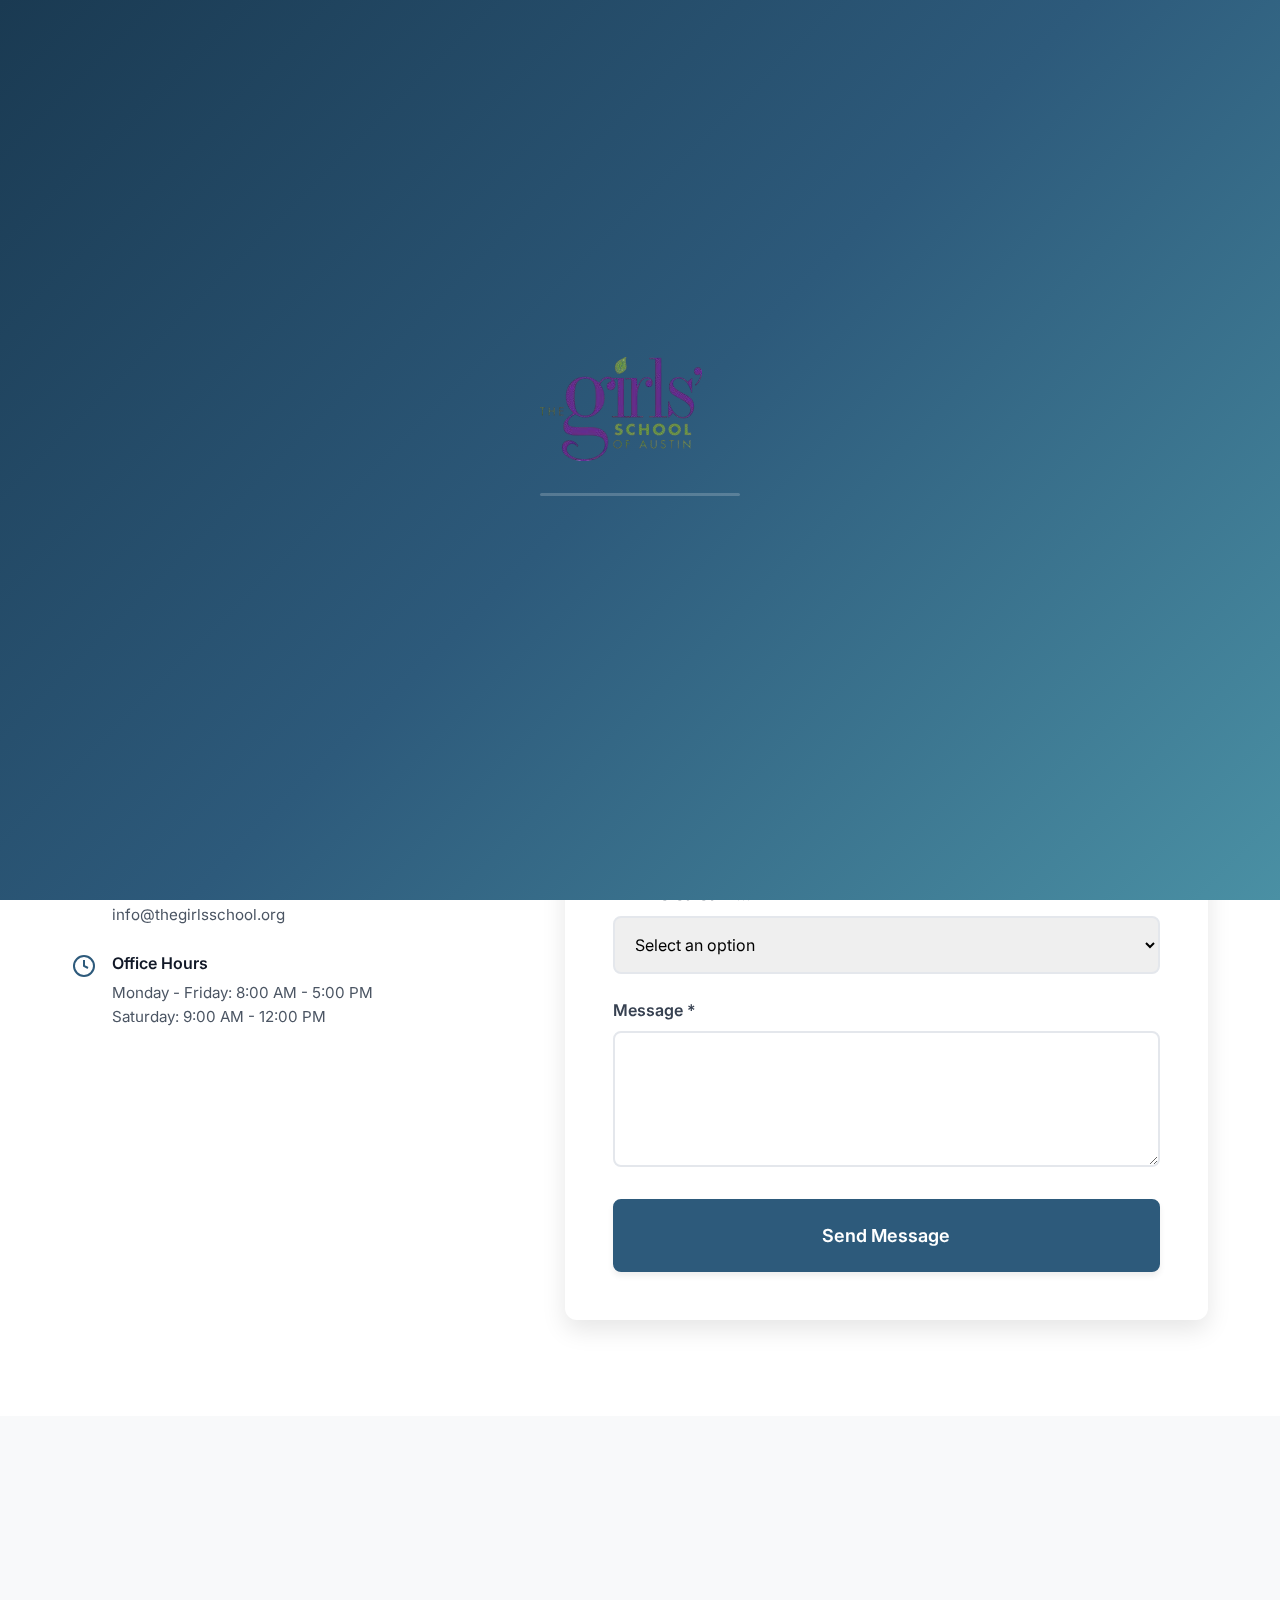
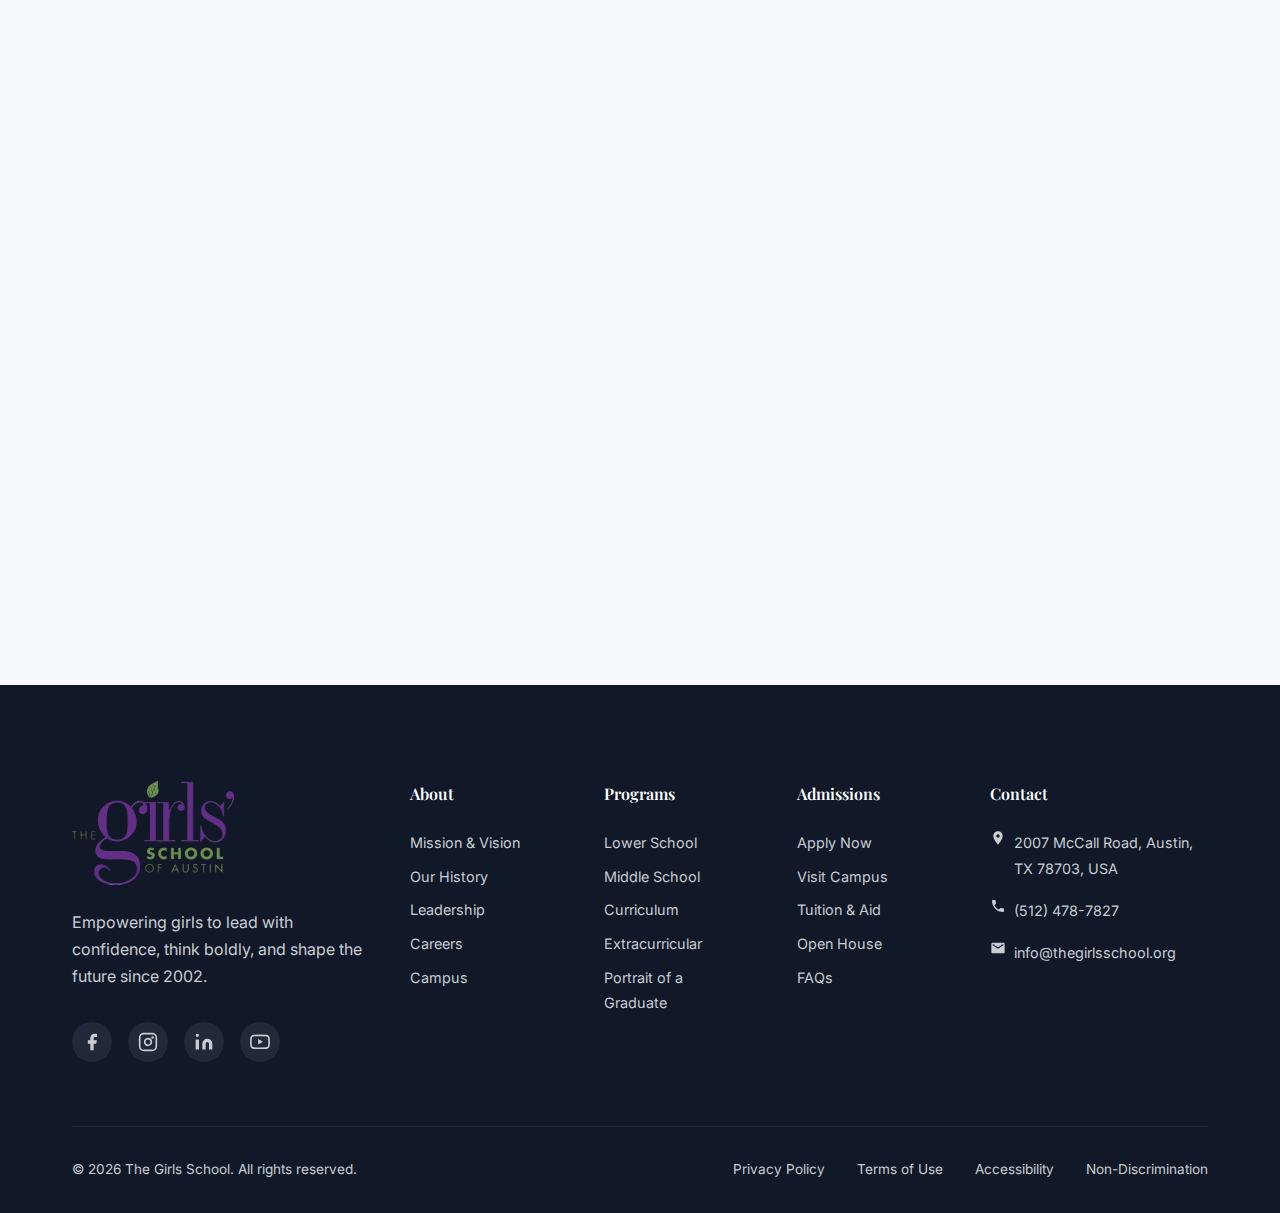
<file: contact.html>
<!DOCTYPE html>
<html lang="en">

<head>
    <meta charset="UTF-8">
    <meta name="viewport" content="width=device-width, initial-scale=1.0">
    <title>Contact | The Girls School</title>
    <meta name="description"
        content="Get in touch with The Girls School. Schedule a visit or send us a message.">
    <link rel="preconnect" href="https://fonts.googleapis.com">
    <link rel="preconnect" href="https://fonts.gstatic.com" crossorigin>
    <link
        href="https://fonts.googleapis.com/css2?family=Playfair+Display:wght@400;500;600;700&family=Inter:wght@300;400;500;600;700&display=swap"
        rel="stylesheet">
    <link rel="stylesheet" href="css/styles.css">
    <link rel="stylesheet" href="css/animations.css">
    <link rel="stylesheet" href="css/responsive.css">
    <link rel="stylesheet" href="css/contact.css">
    <link rel="icon" type="image/svg+xml" href="images/logo.png">
</head>

<body>
    <!-- Animated Page Loader -->
    <div class="page-loader" id="pageLoader">
        <div class="loader-content">
            <img src="./images/logo.png" alt="The Girls School Logo" srcset="">
            <div class="loader-progress"></div>
            <p class="loader-text">The Girls School of Austin</p>
        </div>
    </div>

    <!-- Sticky Navigation -->
    <nav class="navbar" id="navbar">
        <div class="nav-container">
            <a href="index.html" class="nav-logo" style="background-color: #7ec8c8; padding: 5px; border-radius: 5px;">
                <img src="./images/logo.png" alt="" srcset="" style="width: 70px;  height: 50px;">

            </a>

            <button class="nav-toggle" id="navToggle" aria-label="Toggle navigation">
                <span class="hamburger-icon">
                    <svg class="hamburger" viewBox="0 0 24 24" width="24" height="24">
                        <line x1="3" y1="6" x2="21" y2="6" stroke="currentColor" stroke-width="2" />
                        <line x1="3" y1="12" x2="21" y2="12" stroke="currentColor" stroke-width="2" />
                        <line x1="3" y1="18" x2="21" y2="18" stroke="currentColor" stroke-width="2" />
                    </svg>
                    <svg class="close-icon" viewBox="0 0 24 24" width="24" height="24">
                        <line x1="4" y1="4" x2="20" y2="20" stroke="currentColor" stroke-width="2" />
                        <line x1="20" y1="4" x2="4" y2="20" stroke="currentColor" stroke-width="2" />
                    </svg>
                </span>
            </button>

            <ul class="nav-menu" id="navMenu">
                <li class="nav-item">
                    <a href="index.html" class="nav-link">Home</a>
                </li>
                <li class="nav-item has-mega-menu">
                    <a href="about.html" class="nav-link">
                        About
                        <svg class="nav-arrow" viewBox="0 0 24 24" width="16" height="16">
                            <path d="M7 10l5 5 5-5z" />
                        </svg>
                    </a>
                    <div class="mega-menu">
                        <div class="mega-menu-content">
                            <div class="mega-menu-column">
                                <h4>About Us</h4>
                                <ul>
                                    <li><a href="about.html#mission">Mission & Vision</a></li>
                                    <li><a href="about.html#values">Our Values</a></li>
                                    <li><a href="about.html#history">History & Timeline</a></li>
                                    <li><a href="about.html#leadership">Leadership</a></li>
                                    <li><a href="about.html#diversity">Diversity, Equity & SEL</a></li>
                                </ul>
                            </div>
                            <div class="mega-menu-column">
                                <h4>Community</h4>
                                <ul>
                                    <li><a href="about.html#faculty">Faculty & Staff</a></li>
                                    <li><a href="about.html#governance">Governance</a></li>
                                    <li><a href="about.html#accreditation">Accreditation</a></li>
                                    <li><a href="about.html#careers">Careers</a></li>
                                    <li><a href="about.html#campus">Campus Overview</a></li>
                                </ul>
                            </div>
                           
                        </div>
                    </div>
                </li>

                <li class="nav-item has-mega-menu">
                    <a href="programs.html" class="nav-link">
                        Programs
                        <svg class="nav-arrow" viewBox="0 0 24 24" width="16" height="16">
                            <path d="M7 10l5 5 5-5z" />
                        </svg>
                    </a>
                    <div class="mega-menu">
                        <div class="mega-menu-content">
                            <div class="mega-menu-column">
                                <h4>Academic Programs</h4>
                                <ul>
                                    <li><a href="programs.html#lower-school">Lower School (K-5)</a></li>
                                    <li><a href="programs.html#middle-school">Middle School (6-8)</a></li>
                                    <li><a href="programs.html#curriculum">Curriculum Overview</a></li>
                                    <li><a href="programs.html#teaching">Teaching Approach</a></li>
                                </ul>
                            </div>
                            <div class="mega-menu-column">
                                <h4>Student Experience</h4>
                                <ul>
                                    <li><a href="programs.html#daily-life">Daily Life</a></li>
                                    <li><a href="programs.html#extracurricular">Extracurricular Programs</a></li>
                                    <li><a href="programs.html#after-school">After-School Programs</a></li>
                                    <li><a href="programs.html#graduate">Portrait of a Graduate</a></li>
                                </ul>
                            </div>
                       
                        </div>
                    </div>
                </li>

                <li class="nav-item has-mega-menu">
                    <a href="admissions.html" class="nav-link">
                        Admissions
                        <svg class="nav-arrow" viewBox="0 0 24 24" width="16" height="16">
                            <path d="M7 10l5 5 5-5z" />
                        </svg>
                    </a>
                    <div class="mega-menu">
                        <div class="mega-menu-content">
                            <div class="mega-menu-column">
                                <h4>Join Our Community</h4>
                                <ul>
                                    <li><a href="admissions.html#journey">Admissions Journey</a></li>
                                    <li><a href="admissions.html#tuition">Tuition & Financial Aid</a></li>
                                    <li><a href="admissions.html#open-house">Open House Events</a></li>
                                    <li><a href="admissions.html#faq">FAQs</a></li>
                                </ul>
                            </div>
                            <div class="mega-menu-column">
                                <h4>Next Steps</h4>
                                <ul>
                                    <li><a href="admissions.html#apply">Apply Now</a></li>
                                    <li><a href="admissions.html#visit">Visit Campus</a></li>
                                    <li><a href="admissions.html#after-graduation">Life After Graduation</a></li>
                                    <li><a href="admissions.html#resources">Parent Resources</a></li>
                                </ul>
                            </div>
                           
                        </div>
                    </div>
                </li>

                <li class="nav-item">
                    <a href="news-events.html" class="nav-link">News & Events</a>
                </li>

                <li class="nav-item has-mega-menu">
                    <a href="support.html" class="nav-link">
                        Support
                        <svg class="nav-arrow" viewBox="0 0 24 24" width="16" height="16">
                            <path d="M7 10l5 5 5-5z" />
                        </svg>
                    </a>
                    <div class="mega-menu">
                        <div class="mega-menu-content">
                            <div class="mega-menu-column">
                                <h4>Giving</h4>
                                <ul>
                                    <li><a href="support.html#impact">Impact Stories</a></li>
                                    <li><a href="support.html#gratitude">Gratitude Reports</a></li>
                                    <li><a href="support.html#options">Giving Options</a></li>
                                    <li><a href="support.html#gala">Gala & Events</a></li>
                                </ul>
                            </div>
                            <div class="mega-menu-column">
                                <h4>Get Involved</h4>
                                <ul>
                                    <li><a href="support.html#volunteer">Volunteer Opportunities</a></li>
                                    <li><a href="support.html#donate">Donate Now</a></li>
                                    <li><a href="support.html#alumni">Alumni Network</a></li>
                                
                                    </li>
                                </ul>
                            </div>
                        
                        </div>
                    </div>
                </li>

                <li class="nav-item">
                    <a href="contact.html" class="nav-link">Contact</a>
                </li>

                <li class="nav-cta">
                    <a href="admissions.html#apply" class="btn btn-primary">Apply Now</a>
                </li>
                <li class="nav-cta">
                    <a href="contact.html#visit" class="btn btn-secondary">Visit Campus</a>
                </li>
            </ul>
        </div>
    </nav>

    <section class="page-hero" id="contact">
        <div class="hero-background"
            style="background: linear-gradient(135deg, var(--primary-dark) 0%, var(--primary) 100%);"></div>
        <div class="container">
            <div class="page-hero-content" data-animate="fade-up">
                <span class="section-tag">Get in Touch</span>
                <h1 class="page-title">Contact Us</h1>
                <p class="page-subtitle">We'd love to hear from you. Reach out with questions, feedback, or to schedule
                    a visit.</p>
            </div>
        </div>
    </section>

    <section class="contact-section">
        <div class="container">
            <div class="contact-grid" data-animate="fade-up">
                <div class="contact-info">
                    <h2>Get in Touch</h2>
                    <p>Our team is here to help answer your questions and guide you through the admissions process.</p>

                    <div class="contact-details">
                        <div class="contact-item">
                            <svg viewBox="0 0 24 24" width="24" height="24">
                                <path
                                    d="M12 2C8.13 2 5 5.13 5 9c0 5.25 7 13 7 13s7-7.75 7-13c0-3.87-3.13-7-7-7zm0 9.5c-1.38 0-2.5-1.12-2.5-2.5s1.12-2.5 2.5-2.5 2.5 1.12 2.5 2.5-1.12 2.5-2.5 2.5z"
                                    fill="currentColor" />
                            </svg>
                            <div>
                                <h4>Address</h4>
                                <p>2007 McCall Road,<br> Austin,
TX 78703, USA</p>
                            </div>
                        </div>

                        <div class="contact-item">
                            <svg viewBox="0 0 24 24" width="24" height="24">
                                <path
                                    d="M6.62 10.79c1.44 2.83 3.76 5.14 6.59 6.59l2.2-2.2c.27-.27.67-.36 1.02-.24 1.12.37 2.33.57 3.57.57.55 0 1 .45 1 1V20c0 .55-.45 1-1 1-9.39 0-17-7.61-17-17 0-.55.45-1 1-1h3.5c.55 0 1 .45 1 1 0 1.25.2 2.45.57 3.57.11.35.03.74-.25 1.02l-2.2 2.2z"
                                    fill="currentColor" />
                            </svg>
                            <div>
                                <h4>Phone</h4>
                                <p>(512) 478-7827</p>
                            </div>
                        </div>

                        <div class="contact-item">
                            <svg viewBox="0 0 24 24" width="24" height="24">
                                <path
                                    d="M20 4H4c-1.1 0-1.99.9-1.99 2L2 18c0 1.1.9 2 2 2h16c1.1 0 2-.9 2-2V6c0-1.1-.9-2-2-2zm0 4l-8 5-8-5V6l8 5 8-5v2z"
                                    fill="currentColor" />
                            </svg>
                            <div>
                                <h4>Email</h4>
                                <p>info@thegirlsschool.org</p>
                            </div>
                        </div>

                        <div class="contact-item">
                            <svg viewBox="0 0 24 24" width="24" height="24">
                                <circle cx="12" cy="12" r="10" fill="none" stroke="currentColor" stroke-width="2" />
                                <path d="M12 6v6l4 2" fill="none" stroke="currentColor" stroke-width="2" />
                            </svg>
                            <div>
                                <h4>Office Hours</h4>
                                <p>Monday - Friday: 8:00 AM - 5:00 PM<br>Saturday: 9:00 AM - 12:00 PM</p>
                            </div>
                        </div>
                    </div>
                </div>

                <div class="contact-form-wrapper">
                    <h2>Send Us a Message</h2>
                    <form class="contact-form" id="contactForm">
                        <div class="form-row">
                            <div class="form-group">
                                <label for="firstName">First Name *</label>
                                <input type="text" id="firstName" name="firstName" required>
                            </div>
                            <div class="form-group">
                                <label for="lastName">Last Name *</label>
                                <input type="text" id="lastName" name="lastName" required>
                            </div>
                        </div>

                        <div class="form-row">
                            <div class="form-group">
                                <label for="email">Email *</label>
                                <input type="email" id="email" name="email" required>
                            </div>
                            <div class="form-group">
                                <label for="phone">Phone</label>
                                <input type="tel" id="phone" name="phone">
                            </div>
                        </div>

                        <div class="form-group">
                            <label for="interest">I'm interested in...</label>
                            <select id="interest" name="interest">
                                <option value="">Select an option</option>
                                <option value="admissions">Admissions</option>
                                <option value="visit">Visiting Campus</option>
                                <option value="programs">Academic Programs</option>
                                <option value="support">Giving/Support</option>
                                <option value="other">Other</option>
                            </select>
                        </div>

                        <div class="form-group">
                            <label for="message">Message *</label>
                            <textarea id="message" name="message" rows="5" required></textarea>
                        </div>

                        <button type="submit" class="btn btn-primary btn-large">Send Message</button>
                    </form>
                </div>
            </div>
        </div>
    </section>

    <section class="visit-section" id="visit">
        <div class="container">
            <div class="visit-content" data-animate="fade-up">
                <div class="visit-text">
                    <span class="section-tag">Experience Our Campus</span>
                    <h2>Schedule a Visit</h2>
                    <p>There's no better way to experience The Girls School than to see it in person. Schedule a
                        personalized tour to explore our campus and meet our community.</p>
                    <div class="visit-options">
                        <div class="visit-option">
                            <h4>Individual Tours</h4>
                            <p>Available year-round for prospective families.</p>
                        </div>
                        <div class="visit-option">
                            <h4>Open House Events</h4>
                            <p>Large group events several times throughout the year.</p>
                        </div>
                        <div class="visit-option">
                            <h4>Shadow Days</h4>
                            <p>Let your daughter spend a day as our student.</p>
                        </div>
                    </div>
                    <a href="#" class="btn btn-primary btn-large">Schedule Your Visit</a>
                </div>
                <div class="visit-visual">
                    <div class="map-placeholder">
                        <iframe src="https://www.google.com/maps/embed?pb=!1m16!1m12!1m3!1d558.4583484245175!2d-97.76349082460406!3d30.29286474250655!2m3!1f0!2f0!3f0!3m2!1i1024!2i768!4f13.1!2m1!1sthe%20girls%20school%20austin%20map%20location!5e0!3m2!1sen!2sin!4v1772005073296!5m2!1sen!2sin" width="600" height="450" style="border:0;" allowfullscreen="" loading="lazy" referrerpolicy="no-referrer-when-downgrade"></iframe>
                    </div>
                </div>
            </div>
        </div>
    </section>

   <!-- Footer -->
    <footer class="footer">
        <div class="container">
            <div class="footer-content">
                <div class="footer-column footer-brand">
                    <a href="index.html" class="footer-logo">
<img src="./images/logo.png" alt="The Girls School Logo" srcset="">
                    </a>
                    <p>Empowering girls to lead with confidence, think boldly, and shape the future since 2002.</p>
                    <div class="social-links">
                        <a href="#" aria-label="Facebook">
                            <svg viewBox="0 0 24 24" width="20" height="20">
                                <path d="M18 2h-3a5 5 0 00-5 5v3H7v4h3v8h4v-8h3l1-4h-4V7a1 1 0 011-1h3z"
                                    fill="currentColor" />
                            </svg>
                        </a>
                        <a href="#" aria-label="Instagram">
                            <svg viewBox="0 0 24 24" width="20" height="20">
                                <rect x="2" y="2" width="20" height="20" rx="5" ry="5" fill="none" stroke="currentColor"
                                    stroke-width="2" />
                                <path d="M16 11.37A4 4 0 1112.63 8 4 4 0 0116 11.37z" fill="none" stroke="currentColor"
                                    stroke-width="2" />
                                <circle cx="17.5" cy="6.5" r="1.5" fill="currentColor" />
                            </svg>
                        </a>
                        <a href="#" aria-label="LinkedIn">
                            <svg viewBox="0 0 24 24" width="20" height="20">
                                <path
                                    d="M16 8a6 6 0 016 6v7h-4v-7a2 2 0 00-2-2 2 2 0 00-2 2v7h-4v-7a6 6 0 016-6zM2 9h4v12H2zM4 6a2 2 0 100-4 2 2 0 000 4z"
                                    fill="currentColor" />
                            </svg>
                        </a>
                        <a href="#" aria-label="YouTube">
                            <svg viewBox="0 0 24 24" width="20" height="20">
                                <path
                                    d="M22.54 6.42a2.78 2.78 0 00-1.94-2C18.88 4 12 4 12 4s-6.88 0-8.6.46a2.78 2.78 0 00-1.94 2A29 29 0 001 11.75a29 29 0 00.46 5.33A2.78 2.78 0 003.4 19c1.72.46 8.6.46 8.6.46s6.88 0 8.6-.46a2.78 2.78 0 001.94-2 29 29 0 00.46-5.25 29 29 0 00-.46-5.33z"
                                    fill="none" stroke="currentColor" stroke-width="2" />
                                <polygon points="9.75 15.02 15.5 11.75 9.75 8.48 9.75 15.02" fill="currentColor" />
                            </svg>
                        </a>
                    </div>
                </div>

                <div class="footer-column">
                    <h4>About</h4>
                    <ul>
                        <li><a href="about.html#mission">Mission & Vision</a></li>
                        <li><a href="about.html#history">Our History</a></li>
                        <li><a href="about.html#leadership">Leadership</a></li>
                        <li><a href="about.html#careers">Careers</a></li>
                        <li><a href="about.html#campus">Campus</a></li>
                    </ul>
                </div>

                <div class="footer-column">
                    <h4>Programs</h4>
                    <ul>
                        <li><a href="programs.html#lower-school">Lower School</a></li>
                        <li><a href="programs.html#middle-school">Middle School</a></li>
                        <li><a href="programs.html#curriculum">Curriculum</a></li>
                        <li><a href="programs.html#extracurricular">Extracurricular</a></li>
                        <li><a href="programs.html#graduate">Portrait of a Graduate</a></li>
                    </ul>
                </div>

                <div class="footer-column">
                    <h4>Admissions</h4>
                    <ul>
                        <li><a href="admissions.html#apply">Apply Now</a></li>
                        <li><a href="admissions.html#visit">Visit Campus</a></li>
                        <li><a href="admissions.html#tuition">Tuition & Aid</a></li>
                        <li><a href="admissions.html#open-house">Open House</a></li>
                        <li><a href="admissions.html#faq">FAQs</a></li>
                    </ul>
                </div>

                <div class="footer-column footer-contact">
                    <h4>Contact</h4>
                    <address>
                        <p>
                            <svg viewBox="0 0 24 24" width="16" height="16">
                                <path
                                    d="M12 2C8.13 2 5 5.13 5 9c0 5.25 7 13 7 13s7-7.75 7-13c0-3.87-3.13-7-7-7zm0 9.5c-1.38 0-2.5-1.12-2.5-2.5s1.12-2.5 2.5-2.5 2.5 1.12 2.5 2.5-1.12 2.5-2.5 2.5z"
                                    fill="currentColor" />
                            </svg>
                            2007 McCall Road, Austin,<br> TX 78703, USA
                        </p>
                        <p>
                            <svg viewBox="0 0 24 24" width="16" height="16">
                                <path
                                    d="M6.62 10.79c1.44 2.83 3.76 5.14 6.59 6.59l2.2-2.2c.27-.27.67-.36 1.02-.24 1.12.37 2.33.57 3.57.57.55 0 1 .45 1 1V20c0 .55-.45 1-1 1-9.39 0-17-7.61-17-17 0-.55.45-1 1-1h3.5c.55 0 1 .45 1 1 0 1.25.2 2.45.57 3.57.11.35.03.74-.25 1.02l-2.2 2.2z"
                                    fill="currentColor" />
                            </svg>
                            (512) 478-7827
                        </p>
                        <p>
                            <svg viewBox="0 0 24 24" width="16" height="16">
                                <path
                                    d="M20 4H4c-1.1 0-1.99.9-1.99 2L2 18c0 1.1.9 2 2 2h16c1.1 0 2-.9 2-2V6c0-1.1-.9-2-2-2zm0 4l-8 5-8-5V6l8 5 8-5v2z"
                                    fill="currentColor" />
                            </svg>
                            info@thegirlsschool.org
                        </p>
                    </address>
                </div>
            </div>

            <div class="footer-bottom">
                <p>&copy; 2026 The Girls School. All rights reserved.</p>
                <div class="footer-links">
                    <a href="#">Privacy Policy</a>
                    <a href="#">Terms of Use</a>
                    <a href="#">Accessibility</a>
                    <a href="#">Non-Discrimination</a>
                </div>
            </div>
        </div>
    </footer>

    <script src="js/main.js"></script>
    <script src="js/navigation.js"></script>
    <script src="js/animations.js"></script>
</body>

</html>
</file>
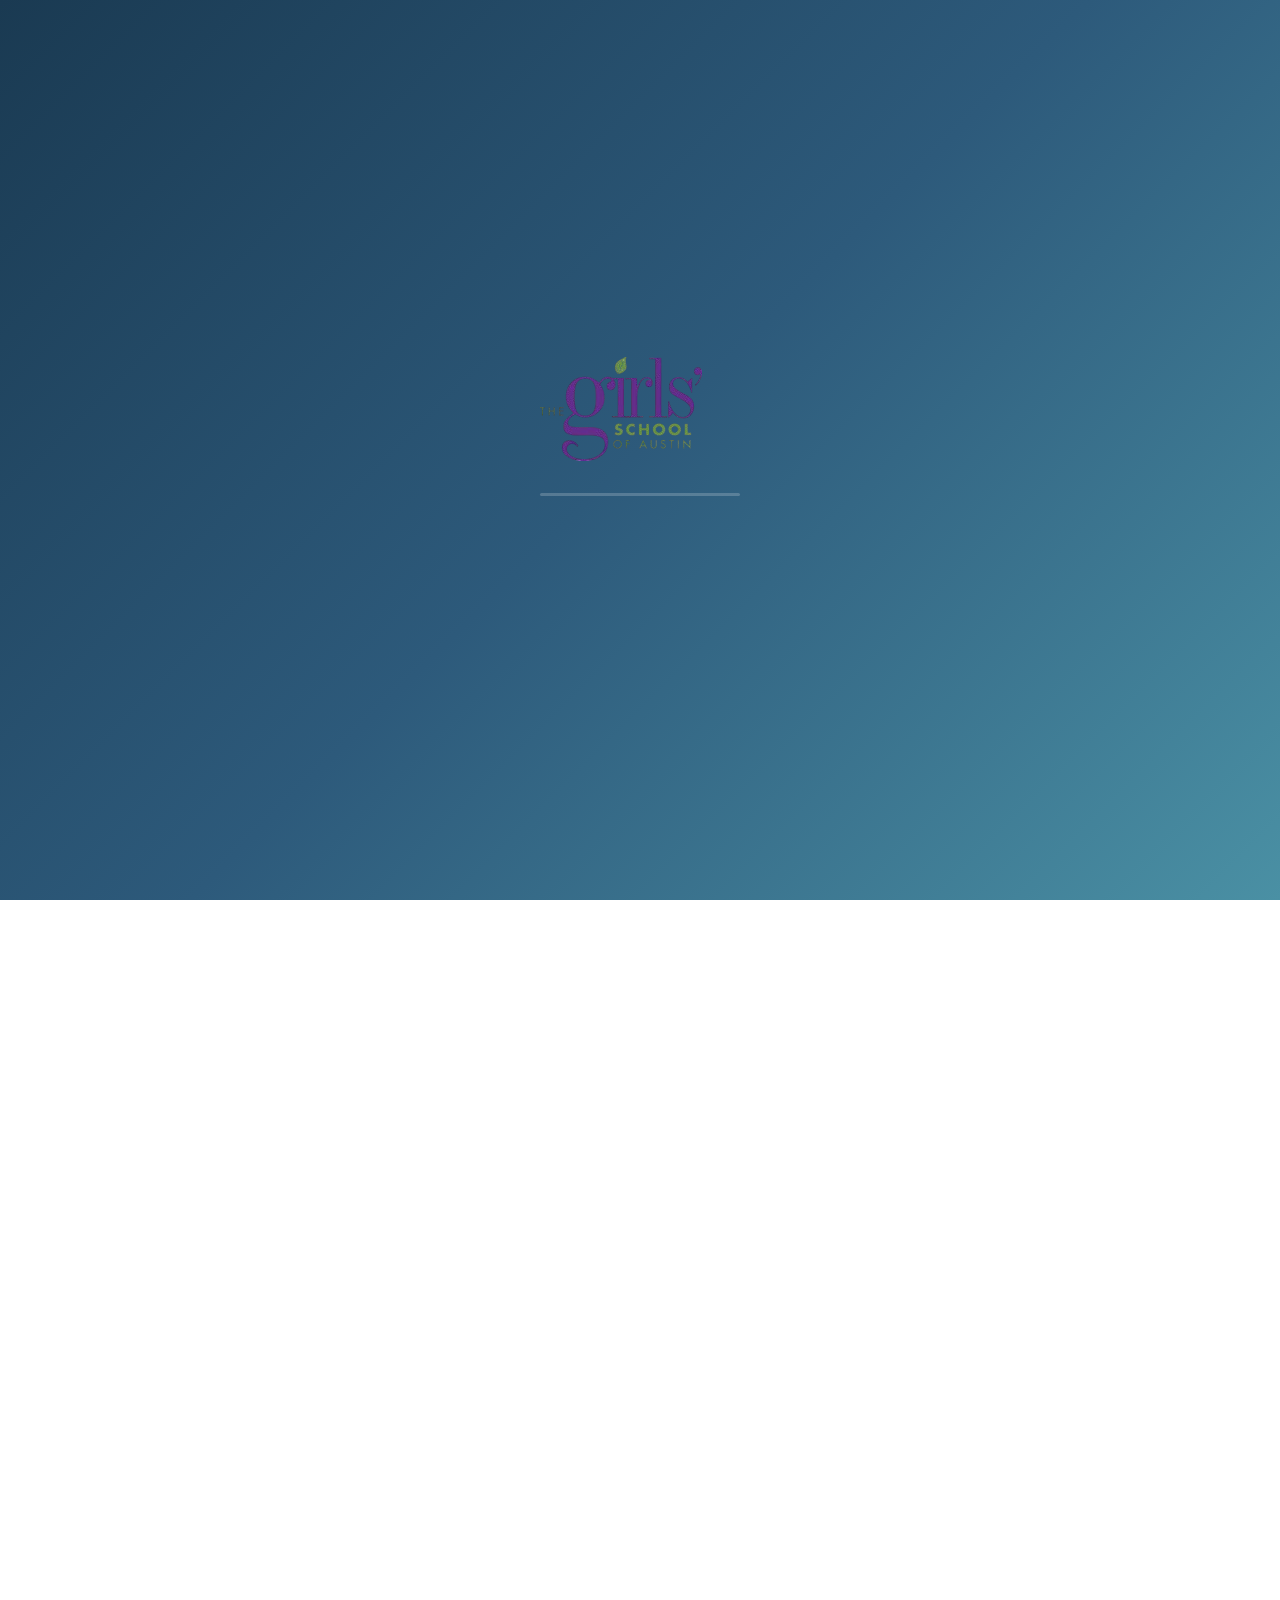
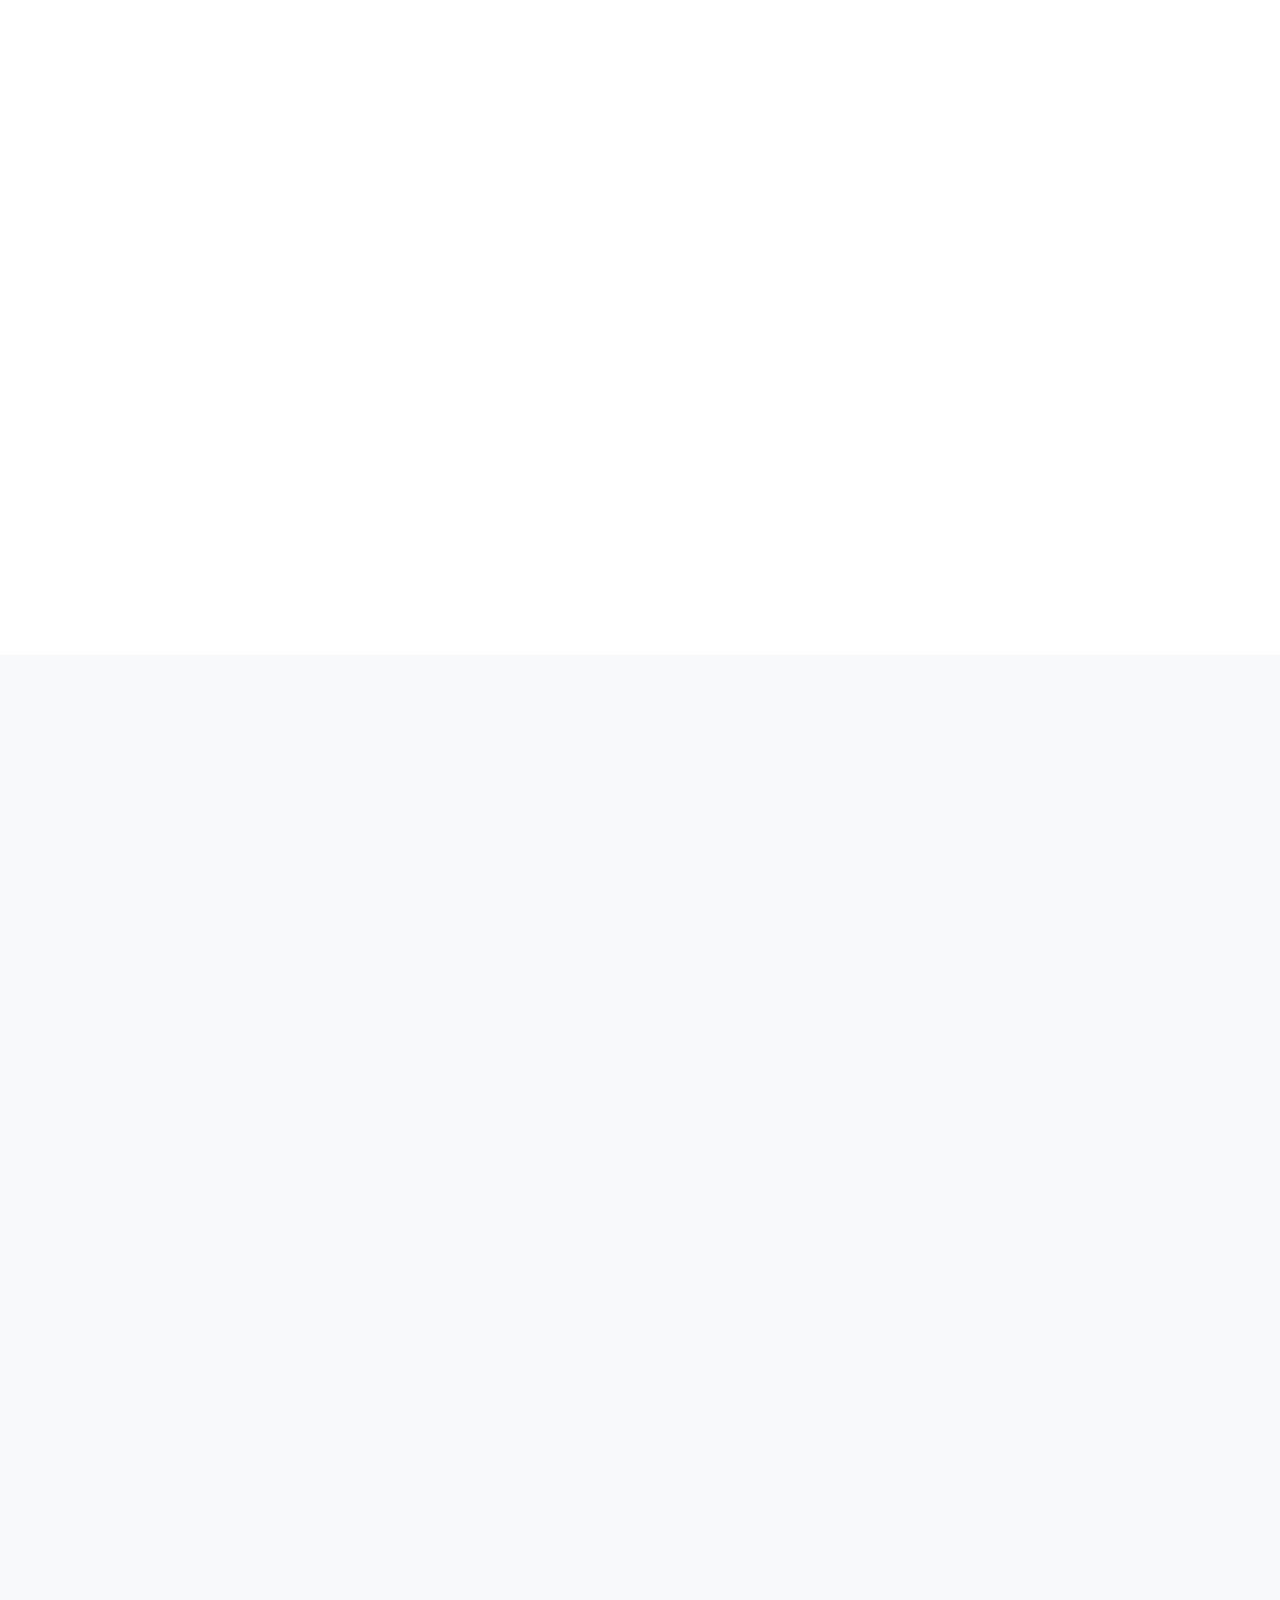
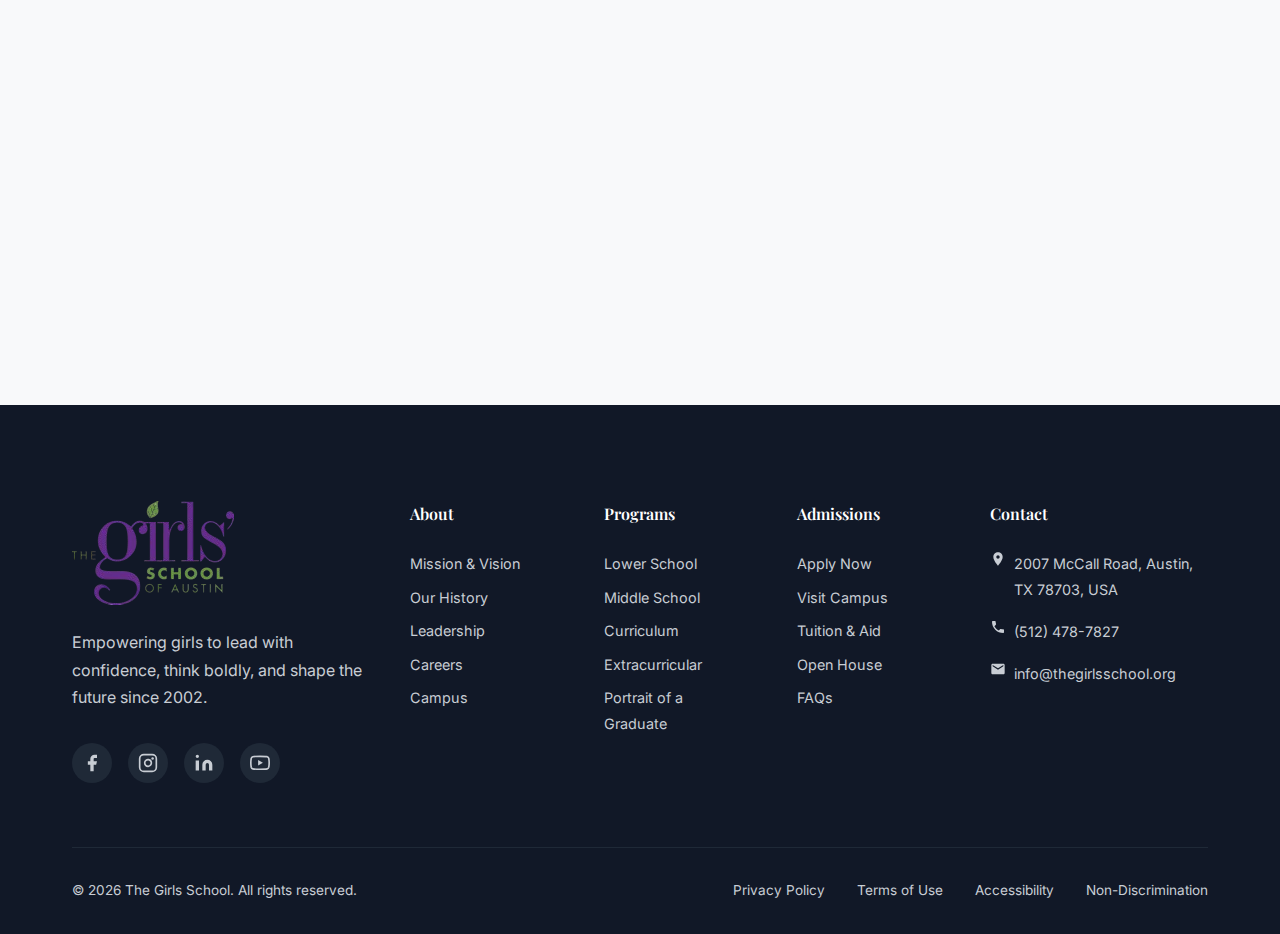
<file: news-events.html>
<!DOCTYPE html>
<html lang="en">

<head>
    <meta charset="UTF-8">
    <meta name="viewport" content="width=device-width, initial-scale=1.0">
    <title>News & Events | The Girls School</title>
    <meta name="description"
        content="Stay updated with the latest news, events, and achievements from The Girls School.">
    <link rel="preconnect" href="https://fonts.googleapis.com">
    <link rel="preconnect" href="https://fonts.gstatic.com" crossorigin>
    <link
        href="https://fonts.googleapis.com/css2?family=Playfair+Display:wght@400;500;600;700&family=Inter:wght@300;400;500;600;700&display=swap"
        rel="stylesheet">
    <link rel="stylesheet" href="css/styles.css">
    <link rel="stylesheet" href="css/animations.css">
    <link rel="stylesheet" href="css/responsive.css">
    <link rel="stylesheet" href="css/news.css">
    <link rel="icon" type="image/svg+xml" href="images/logo.png">
</head>

<body>
      <!-- Animated Page Loader -->
    <div class="page-loader" id="pageLoader">
        <div class="loader-content">
            <img src="./images/logo.png" alt="The Girls School Logo" srcset="">
            <div class="loader-progress"></div>
            <p class="loader-text">The Girls School of Austin</p>
        </div>
    </div>

    <!-- Sticky Navigation -->
    <nav class="navbar" id="navbar">
        <div class="nav-container">
            <a href="index.html" class="nav-logo" style="background-color: #7ec8c8; padding: 5px; border-radius: 5px;">
                <img src="./images/logo.png" alt="" srcset="" style="width: 70px;  height: 50px;">

            </a>

            <button class="nav-toggle" id="navToggle" aria-label="Toggle navigation">
                <span class="hamburger-icon">
                    <svg class="hamburger" viewBox="0 0 24 24" width="24" height="24">
                        <line x1="3" y1="6" x2="21" y2="6" stroke="currentColor" stroke-width="2" />
                        <line x1="3" y1="12" x2="21" y2="12" stroke="currentColor" stroke-width="2" />
                        <line x1="3" y1="18" x2="21" y2="18" stroke="currentColor" stroke-width="2" />
                    </svg>
                    <svg class="close-icon" viewBox="0 0 24 24" width="24" height="24">
                        <line x1="4" y1="4" x2="20" y2="20" stroke="currentColor" stroke-width="2" />
                        <line x1="20" y1="4" x2="4" y2="20" stroke="currentColor" stroke-width="2" />
                    </svg>
                </span>
            </button>

            <ul class="nav-menu" id="navMenu">
                <li class="nav-item">
                    <a href="index.html" class="nav-link">Home</a>
                </li>
                <li class="nav-item has-mega-menu">
                    <a href="about.html" class="nav-link">
                        About
                        <svg class="nav-arrow" viewBox="0 0 24 24" width="16" height="16">
                            <path d="M7 10l5 5 5-5z" />
                        </svg>
                    </a>
                    <div class="mega-menu">
                        <div class="mega-menu-content">
                            <div class="mega-menu-column">
                                <h4>About Us</h4>
                                <ul>
                                    <li><a href="about.html#mission">Mission & Vision</a></li>
                                    <li><a href="about.html#values">Our Values</a></li>
                                    <li><a href="about.html#history">History & Timeline</a></li>
                                    <li><a href="about.html#leadership">Leadership</a></li>
                                    <li><a href="about.html#diversity">Diversity, Equity & SEL</a></li>
                                </ul>
                            </div>
                            <div class="mega-menu-column">
                                <h4>Community</h4>
                                <ul>
                                    <li><a href="about.html#faculty">Faculty & Staff</a></li>
                                    <li><a href="about.html#governance">Governance</a></li>
                                    <li><a href="about.html#accreditation">Accreditation</a></li>
                                    <li><a href="about.html#careers">Careers</a></li>
                                    <li><a href="about.html#campus">Campus Overview</a></li>
                                </ul>
                            </div>
                           
                        </div>
                    </div>
                </li>

                <li class="nav-item has-mega-menu">
                    <a href="programs.html" class="nav-link">
                        Programs
                        <svg class="nav-arrow" viewBox="0 0 24 24" width="16" height="16">
                            <path d="M7 10l5 5 5-5z" />
                        </svg>
                    </a>
                    <div class="mega-menu">
                        <div class="mega-menu-content">
                            <div class="mega-menu-column">
                                <h4>Academic Programs</h4>
                                <ul>
                                    <li><a href="programs.html#lower-school">Lower School (K-5)</a></li>
                                    <li><a href="programs.html#middle-school">Middle School (6-8)</a></li>
                                    <li><a href="programs.html#curriculum">Curriculum Overview</a></li>
                                    <li><a href="programs.html#teaching">Teaching Approach</a></li>
                                </ul>
                            </div>
                            <div class="mega-menu-column">
                                <h4>Student Experience</h4>
                                <ul>
                                    <li><a href="programs.html#daily-life">Daily Life</a></li>
                                    <li><a href="programs.html#extracurricular">Extracurricular Programs</a></li>
                                    <li><a href="programs.html#after-school">After-School Programs</a></li>
                                    <li><a href="programs.html#graduate">Portrait of a Graduate</a></li>
                                </ul>
                            </div>
                       
                        </div>
                    </div>
                </li>

                <li class="nav-item has-mega-menu">
                    <a href="admissions.html" class="nav-link">
                        Admissions
                        <svg class="nav-arrow" viewBox="0 0 24 24" width="16" height="16">
                            <path d="M7 10l5 5 5-5z" />
                        </svg>
                    </a>
                    <div class="mega-menu">
                        <div class="mega-menu-content">
                            <div class="mega-menu-column">
                                <h4>Join Our Community</h4>
                                <ul>
                                    <li><a href="admissions.html#journey">Admissions Journey</a></li>
                                    <li><a href="admissions.html#tuition">Tuition & Financial Aid</a></li>
                                    <li><a href="admissions.html#open-house">Open House Events</a></li>
                                    <li><a href="admissions.html#faq">FAQs</a></li>
                                </ul>
                            </div>
                            <div class="mega-menu-column">
                                <h4>Next Steps</h4>
                                <ul>
                                    <li><a href="admissions.html#apply">Apply Now</a></li>
                                    <li><a href="admissions.html#visit">Visit Campus</a></li>
                                    <li><a href="admissions.html#after-graduation">Life After Graduation</a></li>
                                    <li><a href="admissions.html#resources">Parent Resources</a></li>
                                </ul>
                            </div>
                           
                        </div>
                    </div>
                </li>

                <li class="nav-item">
                    <a href="news-events.html" class="nav-link">News & Events</a>
                </li>

                <li class="nav-item has-mega-menu">
                    <a href="support.html" class="nav-link">
                        Support
                        <svg class="nav-arrow" viewBox="0 0 24 24" width="16" height="16">
                            <path d="M7 10l5 5 5-5z" />
                        </svg>
                    </a>
                    <div class="mega-menu">
                        <div class="mega-menu-content">
                            <div class="mega-menu-column">
                                <h4>Giving</h4>
                                <ul>
                                    <li><a href="support.html#impact">Impact Stories</a></li>
                                    <li><a href="support.html#gratitude">Gratitude Reports</a></li>
                                    <li><a href="support.html#options">Giving Options</a></li>
                                    <li><a href="support.html#gala">Gala & Events</a></li>
                                </ul>
                            </div>
                            <div class="mega-menu-column">
                                <h4>Get Involved</h4>
                                <ul>
                                    <li><a href="support.html#volunteer">Volunteer Opportunities</a></li>
                                    <li><a href="support.html#donate">Donate Now</a></li>
                                    <li><a href="support.html#alumni">Alumni Network</a></li>
                                
                                    </li>
                                </ul>
                            </div>
                        
                        </div>
                    </div>
                </li>

                <li class="nav-item">
                    <a href="contact.html" class="nav-link">Contact</a>
                </li>

                <li class="nav-cta">
                    <a href="admissions.html#apply" class="btn btn-primary">Apply Now</a>
                </li>
                <li class="nav-cta">
                    <a href="contact.html#visit" class="btn btn-secondary">Visit Campus</a>
                </li>
            </ul>
        </div>
    </nav>

    <section class="page-hero">
        <div class="hero-background"
            style="background: linear-gradient(135deg, var(--primary-dark) 0%, var(--primary-light) 100%);"></div>
        <div class="container">
            <div class="page-hero-content" data-animate="fade-up">
                <span class="section-tag">Stay Connected</span>
                <h1 class="page-title">News & Events</h1>
                <p class="page-subtitle">The latest stories, achievements, and upcoming events from our vibrant
                    community.</p>
            </div>
        </div>
    </section>

    <section class="news-section">
        <div class="container">
            <div class="section-header" data-animate="fade-up">
                <span class="section-tag">Latest Stories</span>
                <h2 class="section-title">Recent News</h2>
            </div>

            <div class="news-filters" data-animate="fade-up">
                <button class="filter-btn active" data-filter="all">All</button>
                <button class="filter-btn" data-filter="academics">Academics</button>
                <button class="filter-btn" data-filter="athletics">Athletics</button>
                <button class="filter-btn" data-filter="arts">Arts</button>
                <button class="filter-btn" data-filter="community">Community</button>
            </div>

            <div class="news-grid" data-animate="fade-up" data-stagger="100">
                <article class="news-card-large" data-category="academics">
                    <div class="news-image">
                        <div class="image-placeholder">
                     <img src="./images/news1.png" alt="" srcset="">
                        </div>
                        <span class="news-category">Academics</span>
                    </div>
                    <div class="news-content">
                        <span class="news-date">Jan 22, 2026</span>
                        <h3>The Girls’ School of Austin: Traditions That Shape the Journey at an All-Girls School</h3>
                        <p>Choosing the right school is about more than academics. It’s about finding a community where your child is truly known and valued. Where her curiosity is encouraged, her voice is valued, and her confidence grows year after year. At The Girls’ School of Austin, an all girls school in Austin, education is intentionally designed as a journey, shaped by meaningful traditions and milestones that support students from their earliest school experiences through empowering middle school graduation.</p>
                        <a href="#" class="news-link">Read Full Story</a>
                    </div>
                </article>

                <article class="news-card" data-category="athletics">
                    <div class="news-image">
                        <div class="image-placeholder">
                                                  <img src="./images/news2.png" alt="" srcset="">

                        </div>
                        <span class="news-category">Athletics</span>
                    </div>
                    <div class="news-content">
                        <span class="news-date">Oct 21, 2025 </span>
                        <h3>Why Girls Thrive in a K-8 All-Girls School</h3>
                        <p>When you’re choosing a school for your daughter, you’re doing more than picking a curriculum; you’re choosing a community, a culture, and a place where she will spend her most formative years. For many families, an all-girls K–8 school like the Girls’ School of Austin (GSA) offers an unparalleled foundation for lifelong learning, self-assurance, and success.</p>
                        <a href="#" class="news-link">Read More</a>
                    </div>
                </article>

                <article class="news-card" data-category="arts">
                    <div class="news-image">
                        <div class="image-placeholder">
                         <img src="./images/news3.png" alt="" srcset="">
                        </div>
                        <span class="news-category">Arts</span>
                    </div>
                    <div class="news-content">
                        <span class="news-date">Oct 1, 2025 </span>
                        <h3>Why We Give: GSA Donors Share Their Stories</h3>
                        <p>We know our students are the future. So, we are preparing them to shape it with courage, creativity, and purpose. Each year, the Firebird Fund brings our community together to ensure that when opportunities arise, our answer can always be “Yes!” Yes to bold ideas, to extraordinary experiences, and to a future our girls are ready for!</p>
                        <a href="#" class="news-link">Read More</a>
                    </div>
                </article>

                <article class="news-card" data-category="community">
                    <div class="news-image">
                        <div class="image-placeholder">
                                                    <img src="./images/news4.png" alt="" srcset="">

                        </div>

                    </div>
                    <div class="news-content">
                        <span class="news-date">Dec 10, 2024</span>
                        <h3>Setting the Stage: Delilah Grad on her lead role in McCallum High School’s “Tuck Everlasting”</h3>
                        <p>When Delilah Grad (Class of 2023) was cast as Winnie Foster in her high school’s production of Tuck Everlasting earlier this year, she initially couldn’t make the auditions.</p>
                        <a href="#" class="news-link">Read More</a>
                    </div>
                </article>
            </div>
        </div>
    </section>

    <section class="events-calendar-section">
        <div class="container">
            <div class="section-header" data-animate="fade-up">
                <span class="section-tag">Save the Date</span>
                <h2 class="section-title">Upcoming Events</h2>
            </div>

            <div class="events-calendar" data-animate="fade-up">
                <div class="event-row">
                    <div class="event-date">
                        <span class="month">FEB</span>
                        <span class="day">15</span>
                    </div>
                    <div class="event-details">
                        <h3>Open House: Middle School</h3>
                        <p>9:00 AM - 12:00 PM | Main Campus</p>
                    </div>
                    <a href="#" class="btn btn-secondary">Register</a>
                </div>

                <div class="event-row">
                    <div class="event-date">
                        <span class="month">FEB</span>
                        <span class="day">22</span>
                    </div>
                    <div class="event-details">
                        <h3>STEM Showcase 2025</h3>
                        <p>6:00 PM - 8:00 PM | Science Center</p>
                    </div>
                    <a href="#" class="btn btn-secondary">Learn More</a>
                </div>

                <div class="event-row">
                    <div class="event-date">
                        <span class="month">MAR</span>
                        <span class="day">5</span>
                    </div>
                    <div class="event-details">
                        <h3>Parent-Teacher Conferences</h3>
                        <p>Various Times | Virtual & In-Person</p>
                    </div>
                    <a href="#" class="btn btn-secondary">Schedule</a>
                </div>

                <div class="event-row">
                    <div class="event-date">
                        <span class="month">MAR</span>
                        <span class="day">15</span>
                    </div>
                    <div class="event-details">
                        <h3>Lower School Open House</h3>
                        <p>9:00 AM - 12:00 PM | Main Campus</p>
                    </div>
                    <a href="#" class="btn btn-secondary">Register</a>
                </div>

                <div class="event-row">
                    <div class="event-date">
                        <span class="month">APR</span>
                        <span class="day">10</span>
                    </div>
                    <div class="event-details">
                        <h3>Spring Arts Festival</h3>
                        <p>10:00 AM - 3:00 PM | Arts Wing</p>
                    </div>
                    <a href="#" class="btn btn-secondary">Learn More</a>
                </div>
            </div>

            <div class="calendar-cta" data-animate="fade-up">
                <a href="#" class="btn btn-primary">View Full Calendar</a>
            </div>
        </div>
    </section>

 <!-- Footer -->
    <footer class="footer">
        <div class="container">
            <div class="footer-content">
                <div class="footer-column footer-brand">
                    <a href="index.html" class="footer-logo">
<img src="./images/logo.png" alt="The Girls School Logo" srcset="">
                    </a>
                    <p>Empowering girls to lead with confidence, think boldly, and shape the future since 2002.</p>
                    <div class="social-links">
                        <a href="#" aria-label="Facebook">
                            <svg viewBox="0 0 24 24" width="20" height="20">
                                <path d="M18 2h-3a5 5 0 00-5 5v3H7v4h3v8h4v-8h3l1-4h-4V7a1 1 0 011-1h3z"
                                    fill="currentColor" />
                            </svg>
                        </a>
                        <a href="#" aria-label="Instagram">
                            <svg viewBox="0 0 24 24" width="20" height="20">
                                <rect x="2" y="2" width="20" height="20" rx="5" ry="5" fill="none" stroke="currentColor"
                                    stroke-width="2" />
                                <path d="M16 11.37A4 4 0 1112.63 8 4 4 0 0116 11.37z" fill="none" stroke="currentColor"
                                    stroke-width="2" />
                                <circle cx="17.5" cy="6.5" r="1.5" fill="currentColor" />
                            </svg>
                        </a>
                        <a href="#" aria-label="LinkedIn">
                            <svg viewBox="0 0 24 24" width="20" height="20">
                                <path
                                    d="M16 8a6 6 0 016 6v7h-4v-7a2 2 0 00-2-2 2 2 0 00-2 2v7h-4v-7a6 6 0 016-6zM2 9h4v12H2zM4 6a2 2 0 100-4 2 2 0 000 4z"
                                    fill="currentColor" />
                            </svg>
                        </a>
                        <a href="#" aria-label="YouTube">
                            <svg viewBox="0 0 24 24" width="20" height="20">
                                <path
                                    d="M22.54 6.42a2.78 2.78 0 00-1.94-2C18.88 4 12 4 12 4s-6.88 0-8.6.46a2.78 2.78 0 00-1.94 2A29 29 0 001 11.75a29 29 0 00.46 5.33A2.78 2.78 0 003.4 19c1.72.46 8.6.46 8.6.46s6.88 0 8.6-.46a2.78 2.78 0 001.94-2 29 29 0 00.46-5.25 29 29 0 00-.46-5.33z"
                                    fill="none" stroke="currentColor" stroke-width="2" />
                                <polygon points="9.75 15.02 15.5 11.75 9.75 8.48 9.75 15.02" fill="currentColor" />
                            </svg>
                        </a>
                    </div>
                </div>

                <div class="footer-column">
                    <h4>About</h4>
                    <ul>
                        <li><a href="about.html#mission">Mission & Vision</a></li>
                        <li><a href="about.html#history">Our History</a></li>
                        <li><a href="about.html#leadership">Leadership</a></li>
                        <li><a href="about.html#careers">Careers</a></li>
                        <li><a href="about.html#campus">Campus</a></li>
                    </ul>
                </div>

                <div class="footer-column">
                    <h4>Programs</h4>
                    <ul>
                        <li><a href="programs.html#lower-school">Lower School</a></li>
                        <li><a href="programs.html#middle-school">Middle School</a></li>
                        <li><a href="programs.html#curriculum">Curriculum</a></li>
                        <li><a href="programs.html#extracurricular">Extracurricular</a></li>
                        <li><a href="programs.html#graduate">Portrait of a Graduate</a></li>
                    </ul>
                </div>

                <div class="footer-column">
                    <h4>Admissions</h4>
                    <ul>
                        <li><a href="admissions.html#apply">Apply Now</a></li>
                        <li><a href="admissions.html#visit">Visit Campus</a></li>
                        <li><a href="admissions.html#tuition">Tuition & Aid</a></li>
                        <li><a href="admissions.html#open-house">Open House</a></li>
                        <li><a href="admissions.html#faq">FAQs</a></li>
                    </ul>
                </div>

                <div class="footer-column footer-contact">
                    <h4>Contact</h4>
                    <address>
                        <p>
                            <svg viewBox="0 0 24 24" width="16" height="16">
                                <path
                                    d="M12 2C8.13 2 5 5.13 5 9c0 5.25 7 13 7 13s7-7.75 7-13c0-3.87-3.13-7-7-7zm0 9.5c-1.38 0-2.5-1.12-2.5-2.5s1.12-2.5 2.5-2.5 2.5 1.12 2.5 2.5-1.12 2.5-2.5 2.5z"
                                    fill="currentColor" />
                            </svg>
                            2007 McCall Road, Austin,<br> TX 78703, USA
                        </p>
                        <p>
                            <svg viewBox="0 0 24 24" width="16" height="16">
                                <path
                                    d="M6.62 10.79c1.44 2.83 3.76 5.14 6.59 6.59l2.2-2.2c.27-.27.67-.36 1.02-.24 1.12.37 2.33.57 3.57.57.55 0 1 .45 1 1V20c0 .55-.45 1-1 1-9.39 0-17-7.61-17-17 0-.55.45-1 1-1h3.5c.55 0 1 .45 1 1 0 1.25.2 2.45.57 3.57.11.35.03.74-.25 1.02l-2.2 2.2z"
                                    fill="currentColor" />
                            </svg>
                            (512) 478-7827
                        </p>
                        <p>
                            <svg viewBox="0 0 24 24" width="16" height="16">
                                <path
                                    d="M20 4H4c-1.1 0-1.99.9-1.99 2L2 18c0 1.1.9 2 2 2h16c1.1 0 2-.9 2-2V6c0-1.1-.9-2-2-2zm0 4l-8 5-8-5V6l8 5 8-5v2z"
                                    fill="currentColor" />
                            </svg>
                            info@thegirlsschool.org
                        </p>
                    </address>
                </div>
            </div>

            <div class="footer-bottom">
                <p>&copy; 2026 The Girls School. All rights reserved.</p>
                <div class="footer-links">
                    <a href="#">Privacy Policy</a>
                    <a href="#">Terms of Use</a>
                    <a href="#">Accessibility</a>
                    <a href="#">Non-Discrimination</a>
                </div>
            </div>
        </div>
    </footer>

    <script src="js/main.js"></script>
    <script src="js/navigation.js"></script>
    <script src="js/animations.js"></script>
</body>

</html>
</file>
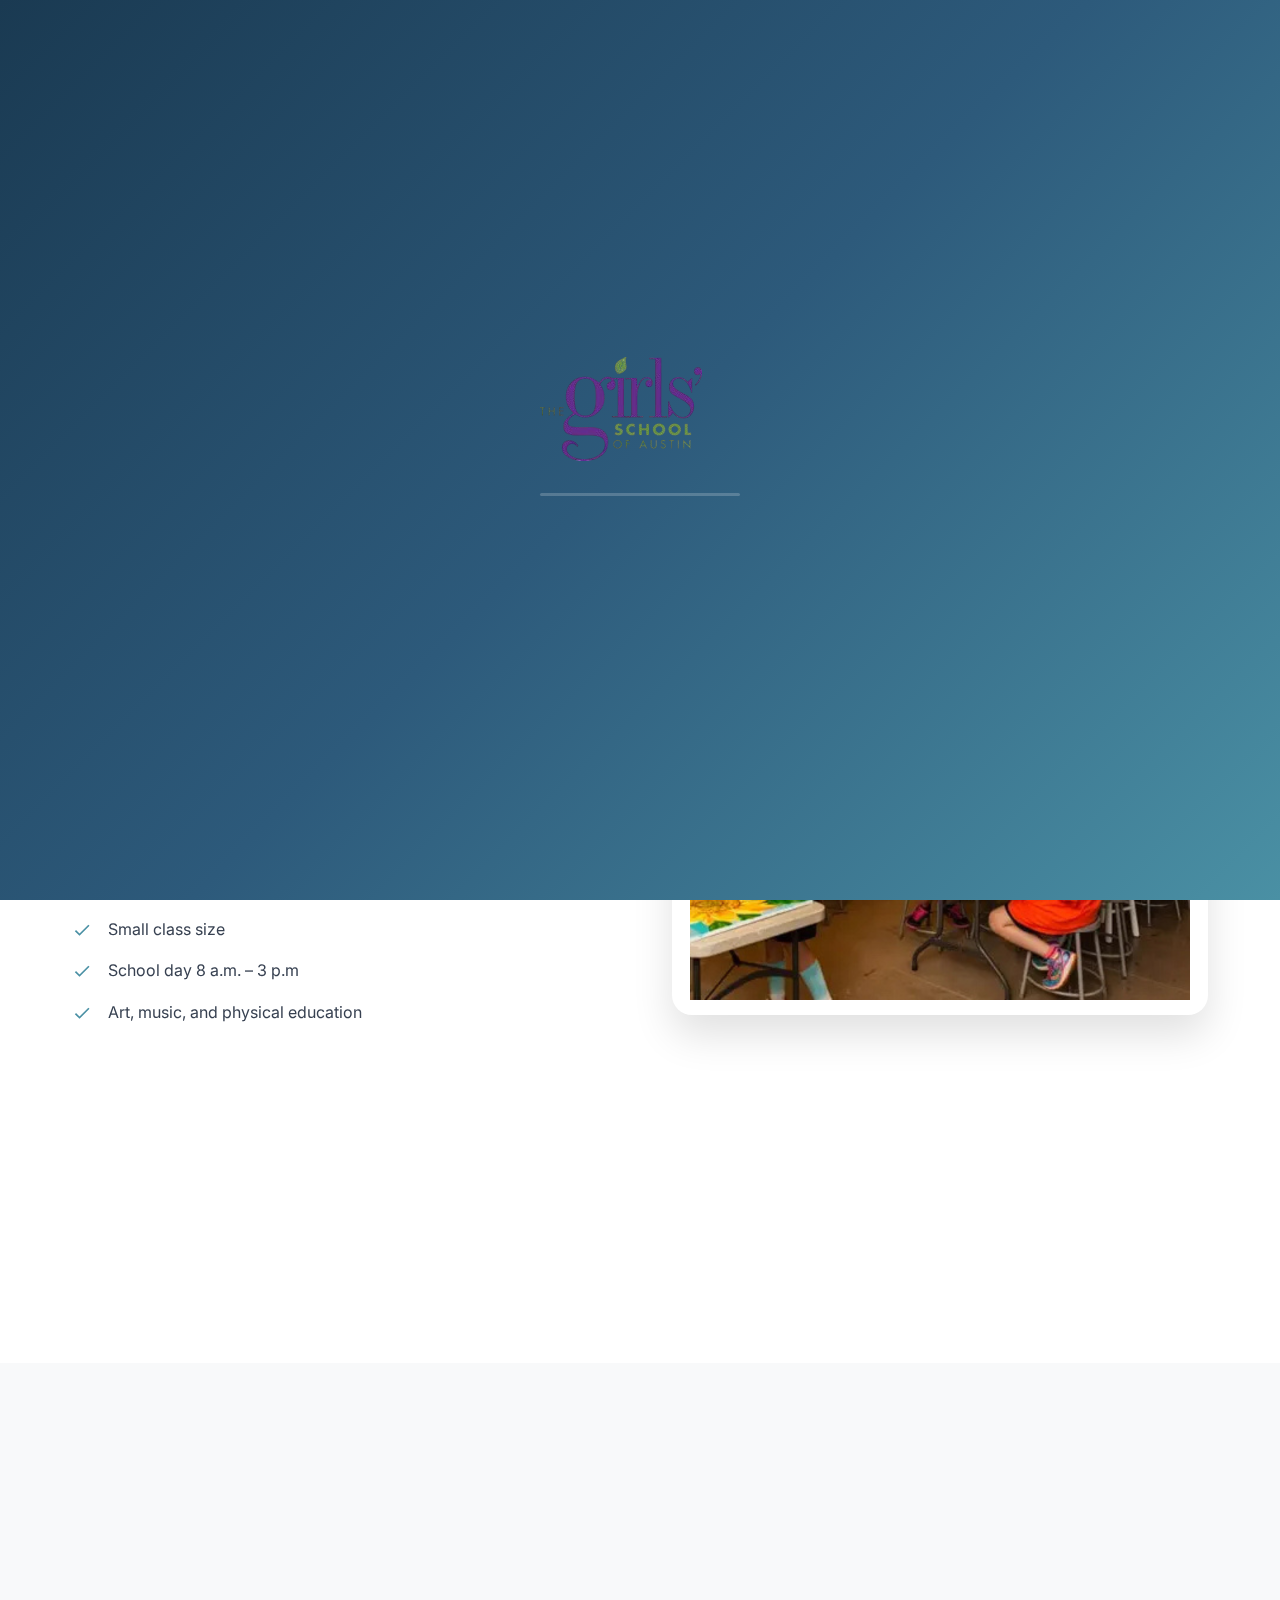
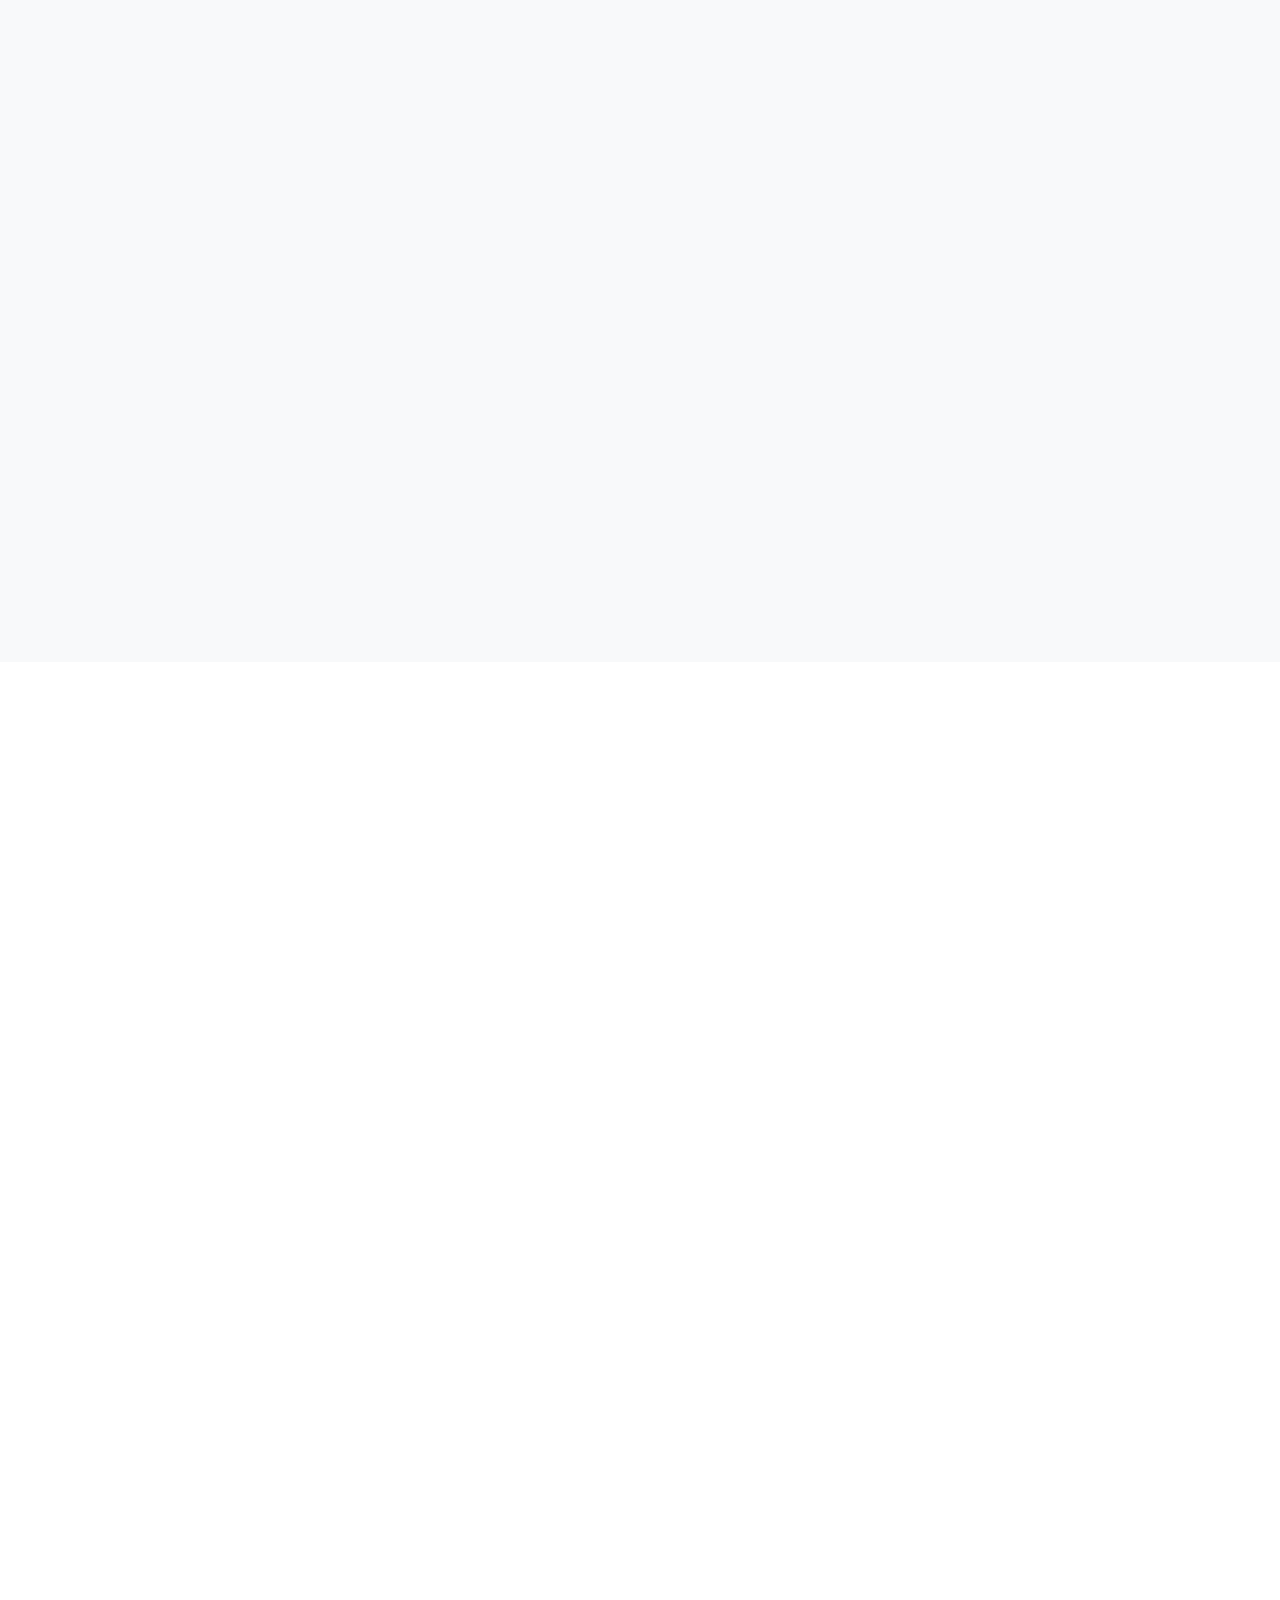
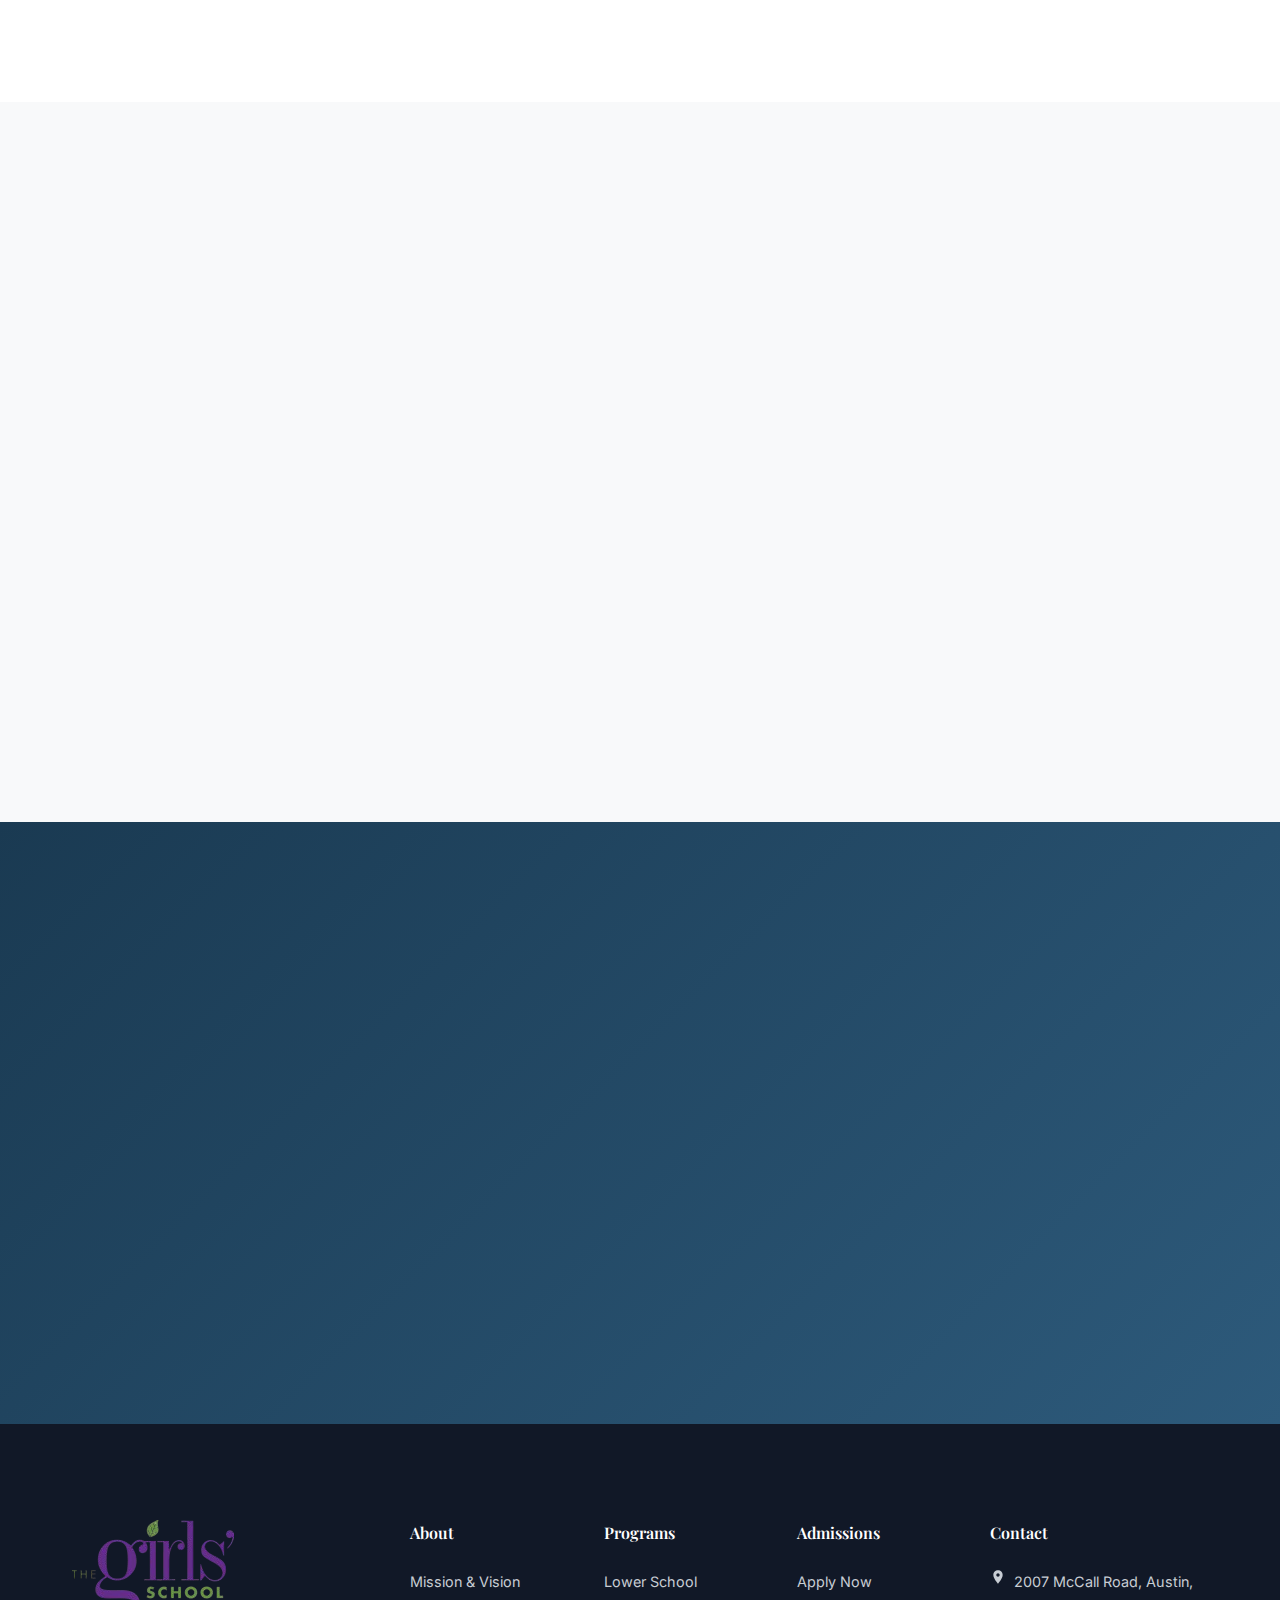
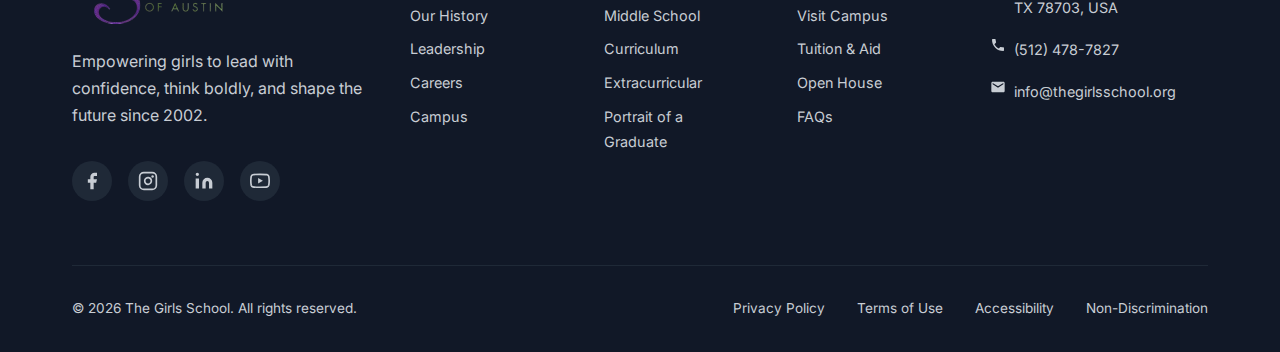
<file: programs.html>
<!DOCTYPE html>
<html lang="en">

<head>
    <meta charset="UTF-8">
    <meta name="viewport" content="width=device-width, initial-scale=1.0">
    <title>Programs | The Girls School</title>
    <meta name="description"
        content="Explore our comprehensive academic programs for Lower School (K-5) and Middle School (6-8), designed to nurture curiosity and build excellence.">

    <link rel="preconnect" href="https://fonts.googleapis.com">
    <link rel="preconnect" href="https://fonts.gstatic.com" crossorigin>
    <link
        href="https://fonts.googleapis.com/css2?family=Playfair+Display:wght@400;500;600;700&family=Inter:wght@300;400;500;600;700&display=swap"
        rel="stylesheet">

    <link rel="stylesheet" href="css/styles.css">
    <link rel="stylesheet" href="css/animations.css">
    <link rel="stylesheet" href="css/responsive.css">
    <link rel="stylesheet" href="css/programs.css">

    <link rel="icon" type="image/svg+xml" href="images/logo.png">
</head>

<body>
   <!-- Animated Page Loader -->
    <div class="page-loader" id="pageLoader">
        <div class="loader-content">
            <img src="./images/logo.png" alt="The Girls School Logo" srcset="">
            <div class="loader-progress"></div>
            <p class="loader-text">The Girls School of Austin</p>
        </div>
    </div>

    <!-- Sticky Navigation -->
    <nav class="navbar" id="navbar">
        <div class="nav-container">
            <a href="index.html" class="nav-logo" style="background-color: #7ec8c8; padding: 5px; border-radius: 5px;">
                <img src="./images/logo.png" alt="" srcset="" style="width: 70px;  height: 50px;">

            </a>

            <button class="nav-toggle" id="navToggle" aria-label="Toggle navigation">
                <span class="hamburger-icon">
                    <svg class="hamburger" viewBox="0 0 24 24" width="24" height="24">
                        <line x1="3" y1="6" x2="21" y2="6" stroke="currentColor" stroke-width="2" />
                        <line x1="3" y1="12" x2="21" y2="12" stroke="currentColor" stroke-width="2" />
                        <line x1="3" y1="18" x2="21" y2="18" stroke="currentColor" stroke-width="2" />
                    </svg>
                    <svg class="close-icon" viewBox="0 0 24 24" width="24" height="24">
                        <line x1="4" y1="4" x2="20" y2="20" stroke="currentColor" stroke-width="2" />
                        <line x1="20" y1="4" x2="4" y2="20" stroke="currentColor" stroke-width="2" />
                    </svg>
                </span>
            </button>

            <ul class="nav-menu" id="navMenu">
                <li class="nav-item">
                    <a href="index.html" class="nav-link">Home</a>
                </li>
                <li class="nav-item has-mega-menu">
                    <a href="about.html" class="nav-link">
                        About
                        <svg class="nav-arrow" viewBox="0 0 24 24" width="16" height="16">
                            <path d="M7 10l5 5 5-5z" />
                        </svg>
                    </a>
                    <div class="mega-menu">
                        <div class="mega-menu-content">
                            <div class="mega-menu-column">
                                <h4>About Us</h4>
                                <ul>
                                    <li><a href="about.html#mission">Mission & Vision</a></li>
                                    <li><a href="about.html#values">Our Values</a></li>
                                    <li><a href="about.html#history">History & Timeline</a></li>
                                    <li><a href="about.html#leadership">Leadership</a></li>
                                    <li><a href="about.html#diversity">Diversity, Equity & SEL</a></li>
                                </ul>
                            </div>
                            <div class="mega-menu-column">
                                <h4>Community</h4>
                                <ul>
                                    <li><a href="about.html#faculty">Faculty & Staff</a></li>
                                    <li><a href="about.html#governance">Governance</a></li>
                                    <li><a href="about.html#accreditation">Accreditation</a></li>
                                    <li><a href="about.html#careers">Careers</a></li>
                                    <li><a href="about.html#campus">Campus Overview</a></li>
                                </ul>
                            </div>
                           
                        </div>
                    </div>
                </li>

                <li class="nav-item has-mega-menu">
                    <a href="programs.html" class="nav-link">
                        Programs
                        <svg class="nav-arrow" viewBox="0 0 24 24" width="16" height="16">
                            <path d="M7 10l5 5 5-5z" />
                        </svg>
                    </a>
                    <div class="mega-menu">
                        <div class="mega-menu-content">
                            <div class="mega-menu-column">
                                <h4>Academic Programs</h4>
                                <ul>
                                    <li><a href="programs.html#lower-school">Lower School (K-5)</a></li>
                                    <li><a href="programs.html#middle-school">Middle School (6-8)</a></li>
                                    <li><a href="programs.html#curriculum">Curriculum Overview</a></li>
                                    <li><a href="programs.html#teaching">Teaching Approach</a></li>
                                </ul>
                            </div>
                            <div class="mega-menu-column">
                                <h4>Student Experience</h4>
                                <ul>
                                    <li><a href="programs.html#daily-life">Daily Life</a></li>
                                    <li><a href="programs.html#extracurricular">Extracurricular Programs</a></li>
                                    <li><a href="programs.html#after-school">After-School Programs</a></li>
                                    <li><a href="programs.html#graduate">Portrait of a Graduate</a></li>
                                </ul>
                            </div>
                       
                        </div>
                    </div>
                </li>

                <li class="nav-item has-mega-menu">
                    <a href="admissions.html" class="nav-link">
                        Admissions
                        <svg class="nav-arrow" viewBox="0 0 24 24" width="16" height="16">
                            <path d="M7 10l5 5 5-5z" />
                        </svg>
                    </a>
                    <div class="mega-menu">
                        <div class="mega-menu-content">
                            <div class="mega-menu-column">
                                <h4>Join Our Community</h4>
                                <ul>
                                    <li><a href="admissions.html#journey">Admissions Journey</a></li>
                                    <li><a href="admissions.html#tuition">Tuition & Financial Aid</a></li>
                                    <li><a href="admissions.html#open-house">Open House Events</a></li>
                                    <li><a href="admissions.html#faq">FAQs</a></li>
                                </ul>
                            </div>
                            <div class="mega-menu-column">
                                <h4>Next Steps</h4>
                                <ul>
                                    <li><a href="admissions.html#apply">Apply Now</a></li>
                                    <li><a href="admissions.html#visit">Visit Campus</a></li>
                                    <li><a href="admissions.html#after-graduation">Life After Graduation</a></li>
                                    <li><a href="admissions.html#resources">Parent Resources</a></li>
                                </ul>
                            </div>
                           
                        </div>
                    </div>
                </li>

                <li class="nav-item">
                    <a href="news-events.html" class="nav-link">News & Events</a>
                </li>

                <li class="nav-item has-mega-menu">
                    <a href="support.html" class="nav-link">
                        Support
                        <svg class="nav-arrow" viewBox="0 0 24 24" width="16" height="16">
                            <path d="M7 10l5 5 5-5z" />
                        </svg>
                    </a>
                    <div class="mega-menu">
                        <div class="mega-menu-content">
                            <div class="mega-menu-column">
                                <h4>Giving</h4>
                                <ul>
                                    <li><a href="support.html#impact">Impact Stories</a></li>
                                    <li><a href="support.html#gratitude">Gratitude Reports</a></li>
                                    <li><a href="support.html#options">Giving Options</a></li>
                                    <li><a href="support.html#gala">Gala & Events</a></li>
                                </ul>
                            </div>
                            <div class="mega-menu-column">
                                <h4>Get Involved</h4>
                                <ul>
                                    <li><a href="support.html#volunteer">Volunteer Opportunities</a></li>
                                    <li><a href="support.html#donate">Donate Now</a></li>
                                    <li><a href="support.html#alumni">Alumni Network</a></li>
                                
                                    </li>
                                </ul>
                            </div>
                        
                        </div>
                    </div>
                </li>

                <li class="nav-item">
                    <a href="contact.html" class="nav-link">Contact</a>
                </li>

                <li class="nav-cta">
                    <a href="admissions.html#apply" class="btn btn-primary">Apply Now</a>
                </li>
                <li class="nav-cta">
                    <a href="contact.html#visit" class="btn btn-secondary">Visit Campus</a>
                </li>
            </ul>
        </div>
    </nav>

    <!-- Page Hero -->
    <section class="page-hero" id="programs">
        <div class="hero-background"
            style="background: linear-gradient(135deg, var(--primary-dark) 0%, var(--primary-light) 100%);"></div>
        <div class="container">
            <div class="page-hero-content" data-animate="fade-up">
                <span class="section-tag">Academic Excellence</span>
                <h1 class="page-title">Our Programs</h1>
                <p class="page-subtitle">From kindergarten through eighth grade, we provide age-appropriate challenges,
                    supportive environments, and pathways to success.</p>
            </div>
        </div>
    </section>

    <!-- Lower School Section -->
    <section class="program-section" id="lower-school">
        <div class="container">
            <div class="program-split">
                <div class="program-content" data-animate="fade-right">
                    <span class="section-tag">Lower School</span>
                    <h2>Kindergarten - 4th Grade</h2>
                    <p>Our lower school curriculum is balanced and integrated. Our purpose is to provide a nurturing environment where learning takes center stage, and where students become confident thinkers, leaders, citizens, and friends. As students progress toward middle school, they assume increasing responsibility for their learning as the interdisciplinary curriculum challenges and engages them in the world around them.</p>

                    <div class="program-highlights">
                        <div class="highlight-item">
                            <svg viewBox="0 0 24 24" width="20" height="20">
                                <path d="M9 16.17L4.83 12l-1.42 1.41L9 19 21 7l-1.41-1.41z" fill="currentColor" />
                            </svg>
                            <span>One class per grade</span>
                        </div>
                        <div class="highlight-item">
                            <svg viewBox="0 0 24 24" width="20" height="20">
                                <path d="M9 16.17L4.83 12l-1.42 1.41L9 19 21 7l-1.41-1.41z" fill="currentColor" />
                            </svg>
                            <span>Small class size</span>
                        </div>
                        <div class="highlight-item">
                            <svg viewBox="0 0 24 24" width="20" height="20">
                                <path d="M9 16.17L4.83 12l-1.42 1.41L9 19 21 7l-1.41-1.41z" fill="currentColor" />
                            </svg>
                            <span>School day 8 a.m. – 3 p.m</span>
                        </div>
                        <div class="highlight-item">
                            <svg viewBox="0 0 24 24" width="20" height="20">
                                <path d="M9 16.17L4.83 12l-1.42 1.41L9 19 21 7l-1.41-1.41z" fill="currentColor" />
                            </svg>
                            <span>Art, music, and physical education</span>
                        </div>
                     
                    </div>
                </div>

                <div class="program-visual" data-animate="fade-left">
                    <div class="program-image-card">
                        <div class="program-placeholder">
                          <img src="./images/academic.png" alt="" srcset="">
                            <defs>
                                <linearGradient id="progGrad1" x1="0%" y1="0%" x2="100%" y2="100%">
                                    <stop offset="0%" style="stop-color:#2d5a7b" />
                                    <stop offset="100%" style="stop-color:#4a90a4" />
                                </linearGradient>
                            </defs>
                        </div>
                    </div>
                </div>
            </div>

            <div class="grade-levels" data-animate="fade-up">
                <div class="grade-card">
                    <h3>Kindergarten</h3>
                    <p>Half-day and full-day options, focus on social skills, literacy, and numeracy through play.</p>
                </div>
                <div class="grade-card">
                    <h3>1st - 2nd Grade</h3>
                    <p>Building reading fluency, mathematical thinking, and scientific inquiry.</p>
                </div>
                <div class="grade-card">
                    <h3>3rd - 4th Grade</h3>
                    <p>Developing critical thinking, research skills, and subject-area expertise.</p>
                </div>
            </div>
        </div>
    </section>

    <!-- Middle School Section -->
    <section class="program-section program-section-alt" id="middle-school">
        <div class="container">
            <div class="program-split program-reverse">
                <div class="program-content" data-animate="fade-left">
                    <span class="section-tag">Middle School</span>
                    <h2>5th - 8th Grade</h2>
                    <p>The Girls’ School begins middle school in fifth grade because of the significant transition in girls’ development at this time. By age 10, girls are shifting from “learning to” — read, write and calculate – and beginning to apply their communication and problem-solving skills. Our environment encourages intellectual risk-taking, fosters collaboration without shying away from competition, and enables students to deepen their understanding of themselves and the world around them</p>

                    <div class="program-highlights">
                        <div class="highlight-item">
                            <svg viewBox="0 0 24 24" width="20" height="20">
                                <path d="M9 16.17L4.83 12l-1.42 1.41L9 19 21 7l-1.41-1.41z" fill="currentColor" />
                            </svg>
                            <span>One class per grade</span>
                        </div>
                        <div class="highlight-item">
                            <svg viewBox="0 0 24 24" width="20" height="20">
                                <path d="M9 16.17L4.83 12l-1.42 1.41L9 19 21 7l-1.41-1.41z" fill="currentColor" />
                            </svg>
                            <span>Small class size</span>
                        </div>
                        <div class="highlight-item">
                            <svg viewBox="0 0 24 24" width="20" height="20">
                                <path d="M9 16.17L4.83 12l-1.42 1.41L9 19 21 7l-1.41-1.41z" fill="currentColor" />
                            </svg>
                            <span>School day 8 a.m. – 3 p.m</span>
                        </div>
                       
                    </div>
                </div>

                <div class="program-visual" data-animate="fade-right">
                    <div class="program-image-card">
                        <div class="program-placeholder">
                         <img src="./images/academic.png" alt="" srcset="">
                            <defs>
                                <linearGradient id="progGrad2" x1="0%" y1="0%" x2="100%" y2="100%">
                                    <stop offset="0%" style="stop-color:#4a90a4" />
                                    <stop offset="100%" style="stop-color:#7ec8c8" />
                                </linearGradient>
                            </defs>
                        </div>
                    </div>
                </div>
            </div>

            <div class="grade-levels" data-animate="fade-up">
                <div class="grade-card">
                    <h3>6th Grade</h3>
                    <p>Transition to middle school, building study skills, and exploring new subjects.</p>
                </div>
                <div class="grade-card">
                    <h3>7th - 8th Grade</h3>
                    <p>Deepening expertise, preparing for high school, and developing leadership.</p>
                </div>
                <div class="grade-card">
                    <h3>Electives</h3>
                    <p>Wide range of choices including robotics, creative writing, visual arts, and world languages.</p>
                </div>
            </div>
        </div>
    </section>

    <!-- Curriculum Overview -->
    <section class="curriculum-section" id="curriculum">
        <div class="container">
            <div class="section-header" data-animate="fade-up">
                <span class="section-tag">Academic Framework</span>
                <h2 class="section-title">Curriculum Overview</h2>
                <p class="section-subtitle">Our rigorous curriculum is designed to challenge, inspire, and prepare
                    students for future success.</p>
            </div>

            <div class="curriculum-grid" data-animate="fade-up" data-stagger="150">
                <div class="curriculum-card">
                    <div class="curriculum-icon">
                        <svg viewBox="0 0 48 48" width="48" height="48">
                            <rect x="8" y="8" width="32" height="32" rx="4" fill="none" stroke="currentColor"
                                stroke-width="2" />
                            <line x1="8" y1="20" x2="40" y2="20" stroke="currentColor" stroke-width="2" />
                            <line x1="20" y1="8" x2="20" y2="40" stroke="currentColor" stroke-width="2" />
                        </svg>
                    </div>
                    <h3>Mathematics</h3>
                    <p>Problem-solving skills, mathematical reasoning, and real-world applications through Singapore
                        Math and advanced coursework.</p>
                </div>

                <div class="curriculum-card">
                    <div class="curriculum-icon">
                        <svg viewBox="0 0 48 48" width="48" height="48">
                            <circle cx="24" cy="24" r="18" fill="none" stroke="currentColor" stroke-width="2" />
                            <circle cx="24" cy="24" r="8" fill="none" stroke="currentColor" stroke-width="2" />
                            <line x1="24" y1="6" x2="24" y2="42" stroke="currentColor" stroke-width="2" />
                        </svg>
                    </div>
                    <h3>Science</h3>
                    <p>Hands-on experiments, scientific method mastery, and STEM integration across grade levels.</p>
                </div>

                <div class="curriculum-card">
                    <div class="curriculum-icon">
                        <svg viewBox="0 0 48 48" width="48" height="48">
                            <rect x="6" y="10" width="36" height="28" rx="2" fill="none" stroke="currentColor"
                                stroke-width="2" />
                            <line x1="12" y1="16" x2="36" y2="16" stroke="currentColor" stroke-width="2" />
                            <line x1="12" y1="22" x2="30" y2="22" stroke="currentColor" stroke-width="2" />
                        </svg>
                    </div>
                    <h3>English Language Arts</h3>
                    <p>Reading comprehension, creative and analytical writing, and public speaking development.</p>
                </div>

                <div class="curriculum-card">
                    <div class="curriculum-icon">
                        <svg viewBox="0 0 48 48" width="48" height="48">
                            <circle cx="24" cy="20" r="12" fill="none" stroke="currentColor" stroke-width="2" />
                            <path d="M12 40c0-8 5-12 12-12s12 4 12 12" fill="none" stroke="currentColor"
                                stroke-width="2" />
                        </svg>
                    </div>
                    <h3>Social Studies</h3>
                    <p>Historical understanding, civic engagement, and global awareness through immersive learning.</p>
                </div>

                <div class="curriculum-card">
                    <div class="curriculum-icon">
                        <svg viewBox="0 0 48 48" width="48" height="48">
                            <rect x="10" y="8" width="28" height="32" rx="2" fill="none" stroke="currentColor"
                                stroke-width="2" />
                            <circle cx="24" cy="20" r="6" fill="none" stroke="currentColor" stroke-width="2" />
                            <rect x="18" y="30" width="12" height="6" fill="currentColor" />
                        </svg>
                    </div>
                    <h3>World Languages</h3>
                    <p>Spanish, French, and Mandarin programs with cultural immersion and conversation practice.</p>
                </div>

                <div class="curriculum-card">
                    <div class="curriculum-icon">
                        <svg viewBox="0 0 48 48" width="48" height="48">
                            <rect x="8" y="8" width="32" height="32" rx="4" fill="none" stroke="currentColor"
                                stroke-width="2" />
                            <circle cx="24" cy="24" r="10" fill="none" stroke="currentColor" stroke-width="2" />
                        </svg>
                    </div>
                    <h3>Arts & Music</h3>
                    <p>Visual arts, theater, choir, and instrumental music programs fostering creativity and expression.
                    </p>
                </div>
            </div>
        </div>
    </section>

    <!-- Extracurricular -->
    <section class="extracurricular-section" id="extracurricular">
        <div class="container">
            <div class="section-header" data-animate="fade-up">
                <span class="section-tag">Beyond the Classroom</span>
                <h2 class="section-title">Extracurricular Programs</h2>
                <p class="section-subtitle">Over 25 clubs, athletics, and activities to explore interests and develop
                    passions.</p>
            </div>

            <div class="activities-grid" data-animate="fade-up" data-stagger="100">
                <div class="activity-card">
                    <h3>Athletics</h3>
                    <ul>
                        <li>Soccer</li>
                        <li>Basketball</li>
                        <li>Volleyball</li>
                        <li>Tennis</li>
                        <li>Cross Country</li>
                        <li>Swimming</li>
                    </ul>
                </div>

                <div class="activity-card">
                    <h3>Arts & Culture</h3>
                    <ul>
                        <li>Drama Club</li>
                        <li>Choir</li>
                        <li>Orchestra</li>
                        <li>Art Studio</li>
                        <li>Photography</li>
                        <li>Yearbook</li>
                    </ul>
                </div>

                <div class="activity-card">
                    <h3>Academic Clubs</h3>
                    <ul>
                        <li>Robotics Team</li>
                        <li>Math Olympiad</li>
                        <li>Debate Club</li>
                        <li>Science Fair</li>
                        <li>Model UN</li>
                        <li> Coding Club</li>
                    </ul>
                </div>

                <div class="activity-card">
                    <h3>Community Service</h3>
                    <ul>
                        <li>Student Council</li>
                        <li>Peer Mentoring</li>
                        <li>Habitat for Humanity</li>
                        <li>Food Bank Drive</li>
                        <li>Environmental Club</li>
                        <li>Hospital Visits</li>
                    </ul>
                </div>
            </div>
        </div>
    </section>

    <!-- Portrait of a Graduate -->
    <section class="graduate-section" id="graduate">
        <div class="container">
            <div class="graduate-content" data-animate="fade-up">
                <span class="section-tag">Our Aspiration</span>
                <h2>Portrait of a Graduate</h2>
                <p>When a student graduates from The Girls School, she embodies these qualities:</p>

                <div class="graduate-qualities">
                    <div class="quality-item">
                        <div class="quality-icon">
                            <svg viewBox="0 0 48 48" width="40" height="40">
                                <circle cx="24" cy="24" r="20" fill="none" stroke="currentColor" stroke-width="2" />
                                <path d="M16 24l6 6 12-12" fill="none" stroke="currentColor" stroke-width="2" />
                            </svg>
                        </div>
                        <h4>LEARNS</h4>
                        <p>Messy and curious learner</p>
<p> Brave risk-taker
                        </p>
                    </div>

                    <div class="quality-item">
                        <div class="quality-icon">
                            <svg viewBox="0 0 48 48" width="40" height="40">
                                <circle cx="24" cy="24" r="20" fill="none" stroke="currentColor" stroke-width="2" />
                                <polygon points="24,8 28,18 39,18 31,25 34,36 24,30 14,36 17,25 9,18 20,18"
                                    fill="currentColor" />
                            </svg>
                        </div>
                        <h4>SEES

</h4>
                        <p>Explores diverse lenses</p>
                        <p>Confident in their identity</p>
                    </div>

                    <div class="quality-item">
                        <div class="quality-icon">
                            <svg viewBox="0 0 48 48" width="40" height="40">
                                <circle cx="24" cy="24" r="20" fill="none" stroke="currentColor" stroke-width="2" />
                                <circle cx="24" cy="18" r="6" fill="currentColor" />
                                <path d="M10 42c0-8 6-12 14-12s14 4 14 12" fill="currentColor" />
                            </svg>
                        </div>
                        <h4>SPEAKS

</h4>
                        <p>Elevates diverse voices</p>
                        <p>Advocates for self and others
girls</p>
                    </div>

                    <div class="quality-item">
                        <div class="quality-icon">
                            <svg viewBox="0 0 48 48" width="40" height="40">
                                <circle cx="24" cy="24" r="20" fill="none" stroke="currentColor" stroke-width="2" />
                                <path d="M24 14v10l7 7" fill="none" stroke="currentColor" stroke-width="2" />
                            </svg>
                        </div>
                        <h4>CARES

</h4>
                        <p>Cultivates inclusive community</p>
                        <p>Embraces a global view</p>
                    </div>
                </div>
            </div>
        </div>
    </section>

  

     <!-- Footer -->
    <footer class="footer">
        <div class="container">
            <div class="footer-content">
                <div class="footer-column footer-brand">
                    <a href="index.html" class="footer-logo">
<img src="./images/logo.png" alt="The Girls School Logo" srcset="">
                    </a>
                    <p>Empowering girls to lead with confidence, think boldly, and shape the future since 2002.</p>
                    <div class="social-links">
                        <a href="#" aria-label="Facebook">
                            <svg viewBox="0 0 24 24" width="20" height="20">
                                <path d="M18 2h-3a5 5 0 00-5 5v3H7v4h3v8h4v-8h3l1-4h-4V7a1 1 0 011-1h3z"
                                    fill="currentColor" />
                            </svg>
                        </a>
                        <a href="#" aria-label="Instagram">
                            <svg viewBox="0 0 24 24" width="20" height="20">
                                <rect x="2" y="2" width="20" height="20" rx="5" ry="5" fill="none" stroke="currentColor"
                                    stroke-width="2" />
                                <path d="M16 11.37A4 4 0 1112.63 8 4 4 0 0116 11.37z" fill="none" stroke="currentColor"
                                    stroke-width="2" />
                                <circle cx="17.5" cy="6.5" r="1.5" fill="currentColor" />
                            </svg>
                        </a>
                        <a href="#" aria-label="LinkedIn">
                            <svg viewBox="0 0 24 24" width="20" height="20">
                                <path
                                    d="M16 8a6 6 0 016 6v7h-4v-7a2 2 0 00-2-2 2 2 0 00-2 2v7h-4v-7a6 6 0 016-6zM2 9h4v12H2zM4 6a2 2 0 100-4 2 2 0 000 4z"
                                    fill="currentColor" />
                            </svg>
                        </a>
                        <a href="#" aria-label="YouTube">
                            <svg viewBox="0 0 24 24" width="20" height="20">
                                <path
                                    d="M22.54 6.42a2.78 2.78 0 00-1.94-2C18.88 4 12 4 12 4s-6.88 0-8.6.46a2.78 2.78 0 00-1.94 2A29 29 0 001 11.75a29 29 0 00.46 5.33A2.78 2.78 0 003.4 19c1.72.46 8.6.46 8.6.46s6.88 0 8.6-.46a2.78 2.78 0 001.94-2 29 29 0 00.46-5.25 29 29 0 00-.46-5.33z"
                                    fill="none" stroke="currentColor" stroke-width="2" />
                                <polygon points="9.75 15.02 15.5 11.75 9.75 8.48 9.75 15.02" fill="currentColor" />
                            </svg>
                        </a>
                    </div>
                </div>

                <div class="footer-column">
                    <h4>About</h4>
                    <ul>
                        <li><a href="about.html#mission">Mission & Vision</a></li>
                        <li><a href="about.html#history">Our History</a></li>
                        <li><a href="about.html#leadership">Leadership</a></li>
                        <li><a href="about.html#careers">Careers</a></li>
                        <li><a href="about.html#campus">Campus</a></li>
                    </ul>
                </div>

                <div class="footer-column">
                    <h4>Programs</h4>
                    <ul>
                        <li><a href="programs.html#lower-school">Lower School</a></li>
                        <li><a href="programs.html#middle-school">Middle School</a></li>
                        <li><a href="programs.html#curriculum">Curriculum</a></li>
                        <li><a href="programs.html#extracurricular">Extracurricular</a></li>
                        <li><a href="programs.html#graduate">Portrait of a Graduate</a></li>
                    </ul>
                </div>

                <div class="footer-column">
                    <h4>Admissions</h4>
                    <ul>
                        <li><a href="admissions.html#apply">Apply Now</a></li>
                        <li><a href="admissions.html#visit">Visit Campus</a></li>
                        <li><a href="admissions.html#tuition">Tuition & Aid</a></li>
                        <li><a href="admissions.html#open-house">Open House</a></li>
                        <li><a href="admissions.html#faq">FAQs</a></li>
                    </ul>
                </div>

                <div class="footer-column footer-contact">
                    <h4>Contact</h4>
                    <address>
                        <p>
                            <svg viewBox="0 0 24 24" width="16" height="16">
                                <path
                                    d="M12 2C8.13 2 5 5.13 5 9c0 5.25 7 13 7 13s7-7.75 7-13c0-3.87-3.13-7-7-7zm0 9.5c-1.38 0-2.5-1.12-2.5-2.5s1.12-2.5 2.5-2.5 2.5 1.12 2.5 2.5-1.12 2.5-2.5 2.5z"
                                    fill="currentColor" />
                            </svg>
                            2007 McCall Road, Austin,<br> TX 78703, USA
                        </p>
                        <p>
                            <svg viewBox="0 0 24 24" width="16" height="16">
                                <path
                                    d="M6.62 10.79c1.44 2.83 3.76 5.14 6.59 6.59l2.2-2.2c.27-.27.67-.36 1.02-.24 1.12.37 2.33.57 3.57.57.55 0 1 .45 1 1V20c0 .55-.45 1-1 1-9.39 0-17-7.61-17-17 0-.55.45-1 1-1h3.5c.55 0 1 .45 1 1 0 1.25.2 2.45.57 3.57.11.35.03.74-.25 1.02l-2.2 2.2z"
                                    fill="currentColor" />
                            </svg>
                            (512) 478-7827
                        </p>
                        <p>
                            <svg viewBox="0 0 24 24" width="16" height="16">
                                <path
                                    d="M20 4H4c-1.1 0-1.99.9-1.99 2L2 18c0 1.1.9 2 2 2h16c1.1 0 2-.9 2-2V6c0-1.1-.9-2-2-2zm0 4l-8 5-8-5V6l8 5 8-5v2z"
                                    fill="currentColor" />
                            </svg>
                            info@thegirlsschool.org
                        </p>
                    </address>
                </div>
            </div>

            <div class="footer-bottom">
                <p>&copy; 2026 The Girls School. All rights reserved.</p>
                <div class="footer-links">
                    <a href="#">Privacy Policy</a>
                    <a href="#">Terms of Use</a>
                    <a href="#">Accessibility</a>
                    <a href="#">Non-Discrimination</a>
                </div>
            </div>
        </div>
    </footer>

    <script src="js/main.js"></script>
    <script src="js/navigation.js"></script>
    <script src="js/animations.js"></script>
    <script src="js/counter.js"></script>
</body>

</html>
</file>
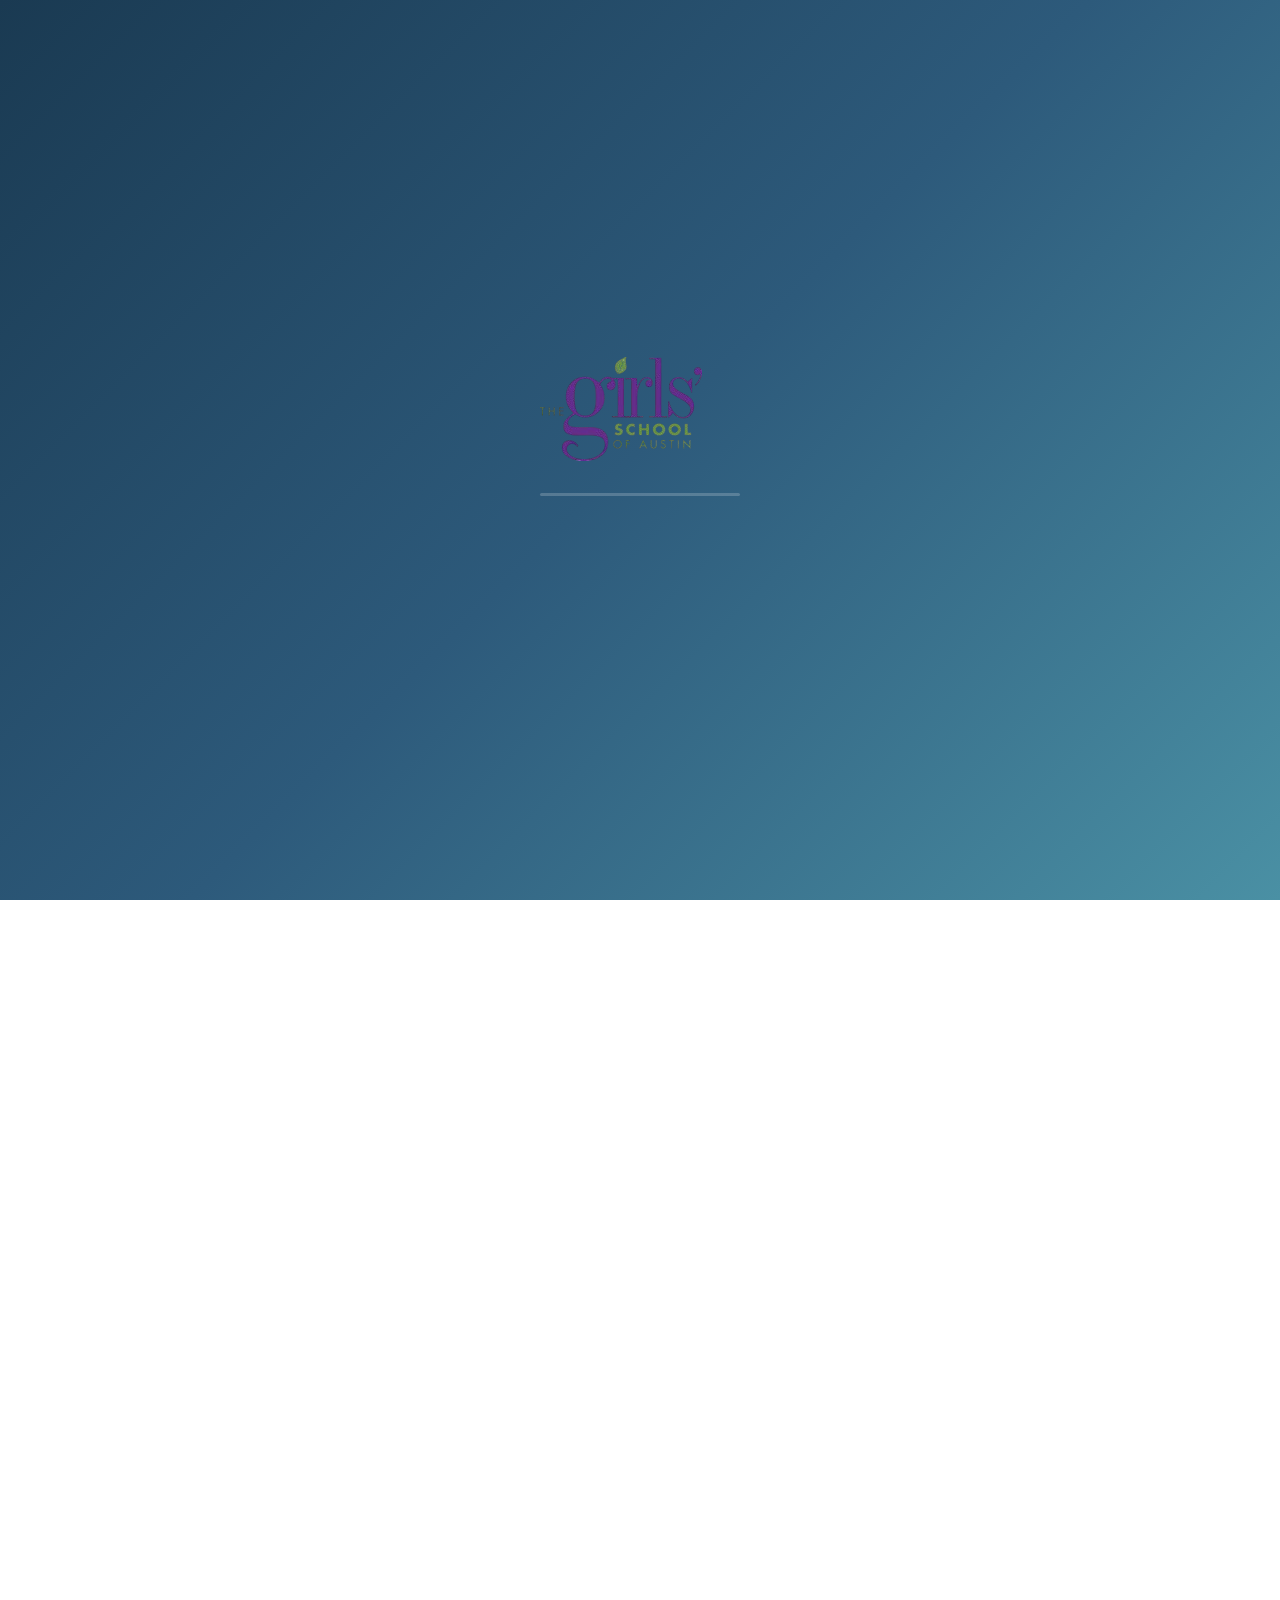
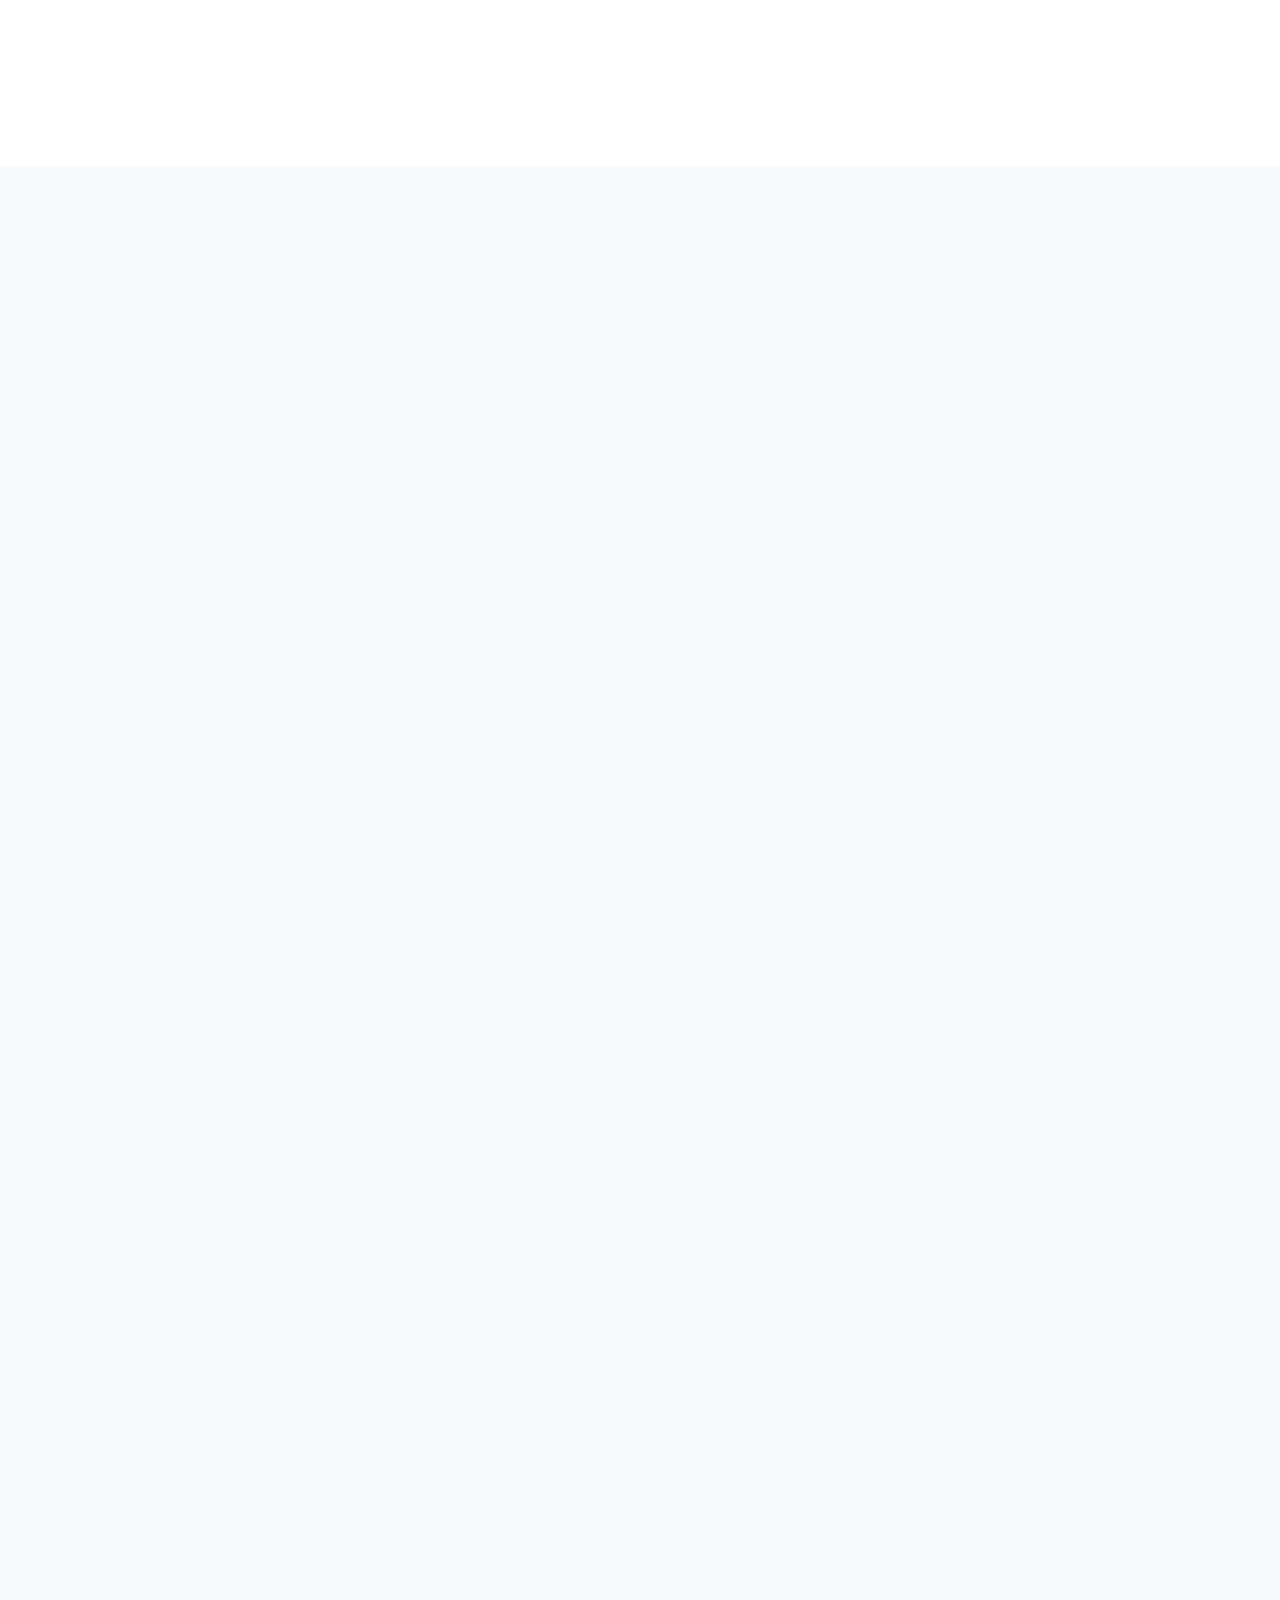
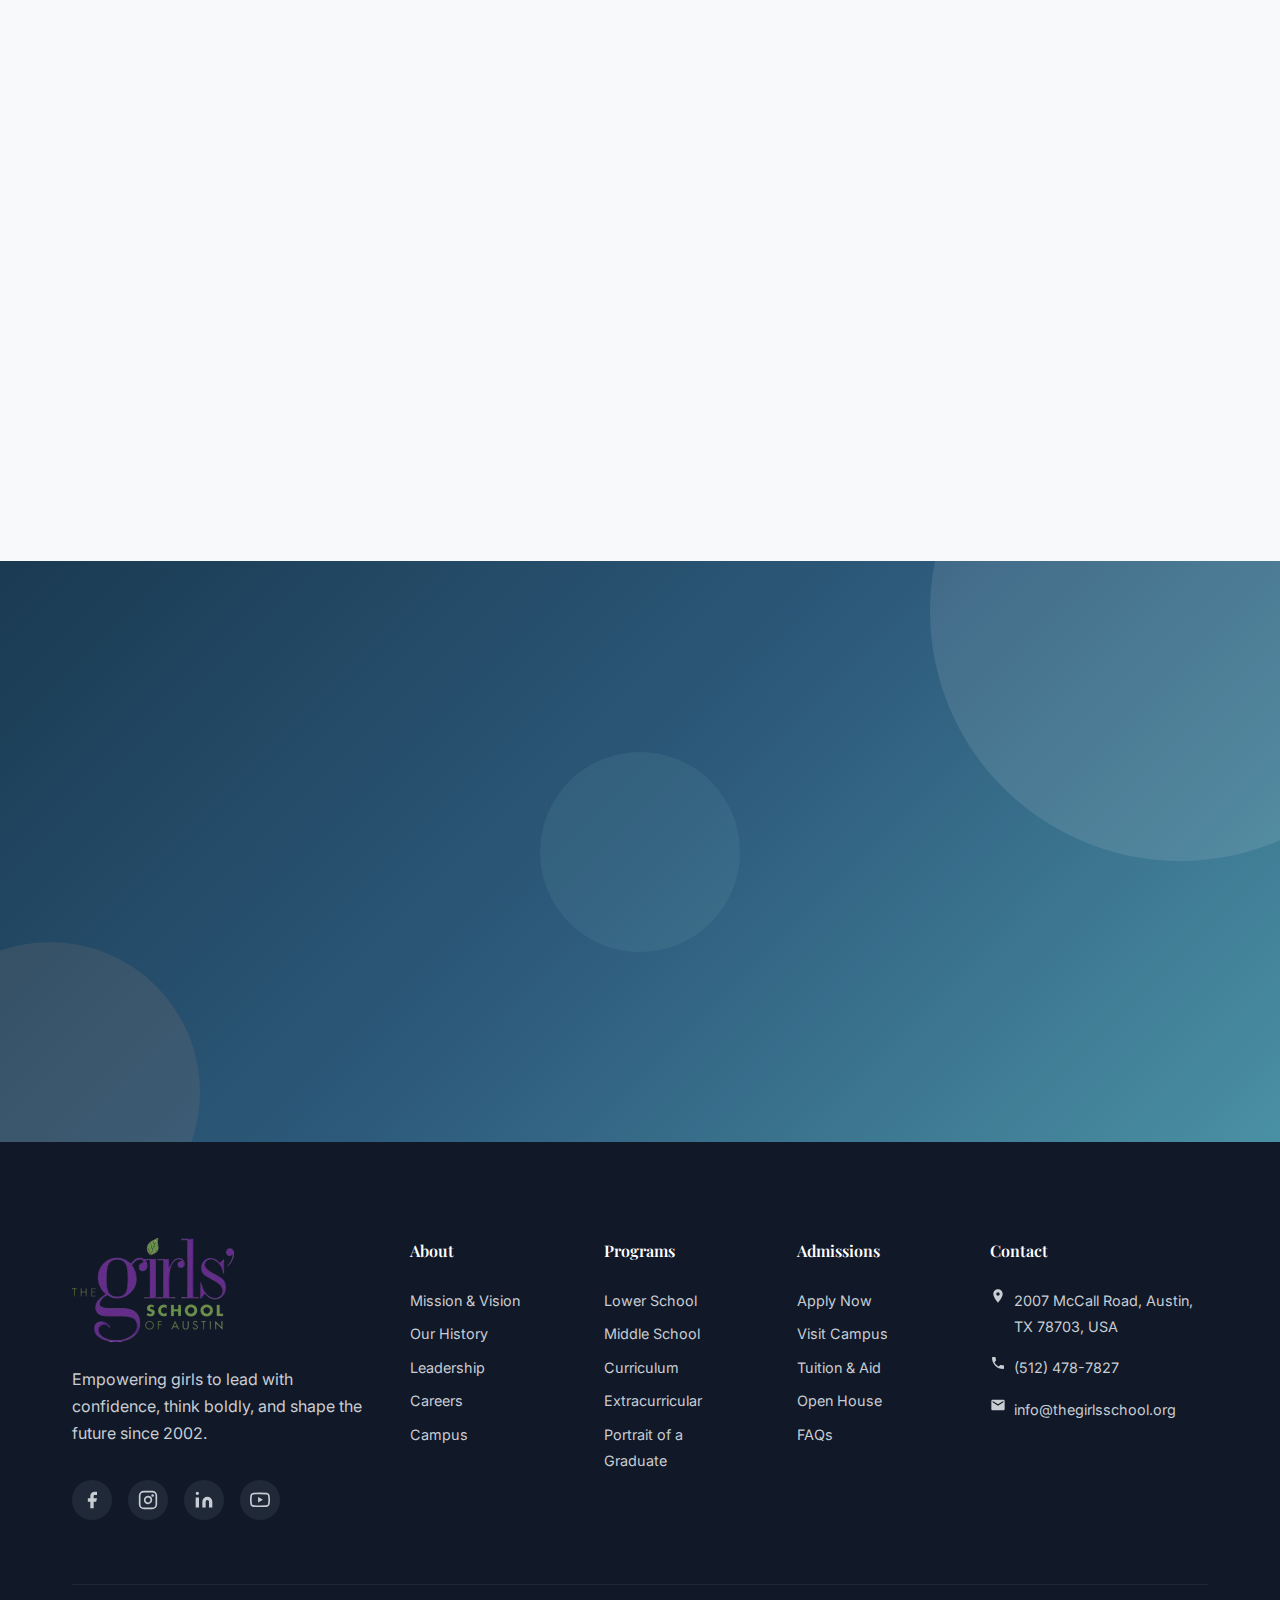
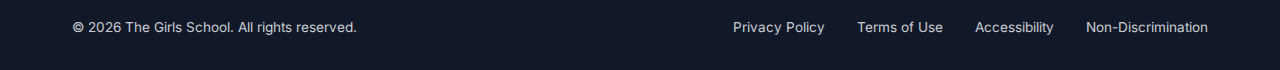
<file: support.html>
<!DOCTYPE html>
<html lang="en">

<head>
    <meta charset="UTF-8">
    <meta name="viewport" content="width=device-width, initial-scale=1.0">
    <title>Support | The Girls School</title>
    <meta name="description"
        content="Support The Girls School through donations, volunteering, or attending our events. Your generosity empowers the next generation of confident, compassionate leaders.">
    <link rel="preconnect" href="https://fonts.googleapis.com">
    <link rel="preconnect" href="https://fonts.gstatic.com" crossorigin>
    <link
        href="https://fonts.googleapis.com/css2?family=Playfair+Display:wght@400;500;600;700&family=Inter:wght@300;400;500;600;700&display=swap"
        rel="stylesheet">
    <link rel="stylesheet" href="css/styles.css">
    <link rel="stylesheet" href="css/animations.css">
    <link rel="stylesheet" href="css/responsive.css">
    <link rel="icon" type="image/svg+xml" href="images/logo.png">
</head>

<body>
   <!-- Animated Page Loader -->
    <div class="page-loader" id="pageLoader">
        <div class="loader-content">
            <img src="./images/logo.png" alt="The Girls School Logo" srcset="">
            <div class="loader-progress"></div>
            <p class="loader-text">The Girls School of Austin</p>
        </div>
    </div>

    <!-- Sticky Navigation -->
    <nav class="navbar" id="navbar">
        <div class="nav-container">
            <a href="index.html" class="nav-logo" style="background-color: #7ec8c8; padding: 5px; border-radius: 5px;">
                <img src="./images/logo.png" alt="" srcset="" style="width: 70px;  height: 50px;">

            </a>

            <button class="nav-toggle" id="navToggle" aria-label="Toggle navigation">
                <span class="hamburger-icon">
                    <svg class="hamburger" viewBox="0 0 24 24" width="24" height="24">
                        <line x1="3" y1="6" x2="21" y2="6" stroke="currentColor" stroke-width="2" />
                        <line x1="3" y1="12" x2="21" y2="12" stroke="currentColor" stroke-width="2" />
                        <line x1="3" y1="18" x2="21" y2="18" stroke="currentColor" stroke-width="2" />
                    </svg>
                    <svg class="close-icon" viewBox="0 0 24 24" width="24" height="24">
                        <line x1="4" y1="4" x2="20" y2="20" stroke="currentColor" stroke-width="2" />
                        <line x1="20" y1="4" x2="4" y2="20" stroke="currentColor" stroke-width="2" />
                    </svg>
                </span>
            </button>

            <ul class="nav-menu" id="navMenu">
                <li class="nav-item">
                    <a href="index.html" class="nav-link">Home</a>
                </li>
                <li class="nav-item has-mega-menu">
                    <a href="about.html" class="nav-link">
                        About
                        <svg class="nav-arrow" viewBox="0 0 24 24" width="16" height="16">
                            <path d="M7 10l5 5 5-5z" />
                        </svg>
                    </a>
                    <div class="mega-menu">
                        <div class="mega-menu-content">
                            <div class="mega-menu-column">
                                <h4>About Us</h4>
                                <ul>
                                    <li><a href="about.html#mission">Mission & Vision</a></li>
                                    <li><a href="about.html#values">Our Values</a></li>
                                    <li><a href="about.html#history">History & Timeline</a></li>
                                    <li><a href="about.html#leadership">Leadership</a></li>
                                    <li><a href="about.html#diversity">Diversity, Equity & SEL</a></li>
                                </ul>
                            </div>
                            <div class="mega-menu-column">
                                <h4>Community</h4>
                                <ul>
                                    <li><a href="about.html#faculty">Faculty & Staff</a></li>
                                    <li><a href="about.html#governance">Governance</a></li>
                                    <li><a href="about.html#accreditation">Accreditation</a></li>
                                    <li><a href="about.html#careers">Careers</a></li>
                                    <li><a href="about.html#campus">Campus Overview</a></li>
                                </ul>
                            </div>
                           
                        </div>
                    </div>
                </li>

                <li class="nav-item has-mega-menu">
                    <a href="programs.html" class="nav-link">
                        Programs
                        <svg class="nav-arrow" viewBox="0 0 24 24" width="16" height="16">
                            <path d="M7 10l5 5 5-5z" />
                        </svg>
                    </a>
                    <div class="mega-menu">
                        <div class="mega-menu-content">
                            <div class="mega-menu-column">
                                <h4>Academic Programs</h4>
                                <ul>
                                    <li><a href="programs.html#lower-school">Lower School (K-5)</a></li>
                                    <li><a href="programs.html#middle-school">Middle School (6-8)</a></li>
                                    <li><a href="programs.html#curriculum">Curriculum Overview</a></li>
                                    <li><a href="programs.html#teaching">Teaching Approach</a></li>
                                </ul>
                            </div>
                            <div class="mega-menu-column">
                                <h4>Student Experience</h4>
                                <ul>
                                    <li><a href="programs.html#daily-life">Daily Life</a></li>
                                    <li><a href="programs.html#extracurricular">Extracurricular Programs</a></li>
                                    <li><a href="programs.html#after-school">After-School Programs</a></li>
                                    <li><a href="programs.html#graduate">Portrait of a Graduate</a></li>
                                </ul>
                            </div>
                       
                        </div>
                    </div>
                </li>

                <li class="nav-item has-mega-menu">
                    <a href="admissions.html" class="nav-link">
                        Admissions
                        <svg class="nav-arrow" viewBox="0 0 24 24" width="16" height="16">
                            <path d="M7 10l5 5 5-5z" />
                        </svg>
                    </a>
                    <div class="mega-menu">
                        <div class="mega-menu-content">
                            <div class="mega-menu-column">
                                <h4>Join Our Community</h4>
                                <ul>
                                    <li><a href="admissions.html#journey">Admissions Journey</a></li>
                                    <li><a href="admissions.html#tuition">Tuition & Financial Aid</a></li>
                                    <li><a href="admissions.html#open-house">Open House Events</a></li>
                                    <li><a href="admissions.html#faq">FAQs</a></li>
                                </ul>
                            </div>
                            <div class="mega-menu-column">
                                <h4>Next Steps</h4>
                                <ul>
                                    <li><a href="admissions.html#apply">Apply Now</a></li>
                                    <li><a href="admissions.html#visit">Visit Campus</a></li>
                                    <li><a href="admissions.html#after-graduation">Life After Graduation</a></li>
                                    <li><a href="admissions.html#resources">Parent Resources</a></li>
                                </ul>
                            </div>
                           
                        </div>
                    </div>
                </li>

                <li class="nav-item">
                    <a href="news-events.html" class="nav-link">News & Events</a>
                </li>

                <li class="nav-item has-mega-menu">
                    <a href="support.html" class="nav-link">
                        Support
                        <svg class="nav-arrow" viewBox="0 0 24 24" width="16" height="16">
                            <path d="M7 10l5 5 5-5z" />
                        </svg>
                    </a>
                    <div class="mega-menu">
                        <div class="mega-menu-content">
                            <div class="mega-menu-column">
                                <h4>Giving</h4>
                                <ul>
                                    <li><a href="support.html#impact">Impact Stories</a></li>
                                    <li><a href="support.html#gratitude">Gratitude Reports</a></li>
                                    <li><a href="support.html#options">Giving Options</a></li>
                                    <li><a href="support.html#gala">Gala & Events</a></li>
                                </ul>
                            </div>
                            <div class="mega-menu-column">
                                <h4>Get Involved</h4>
                                <ul>
                                    <li><a href="support.html#volunteer">Volunteer Opportunities</a></li>
                                    <li><a href="support.html#donate">Donate Now</a></li>
                                    <li><a href="support.html#alumni">Alumni Network</a></li>
                                
                                    </li>
                                </ul>
                            </div>
                        
                        </div>
                    </div>
                </li>

                <li class="nav-item">
                    <a href="contact.html" class="nav-link">Contact</a>
                </li>

                <li class="nav-cta">
                    <a href="admissions.html#apply" class="btn btn-primary">Apply Now</a>
                </li>
                <li class="nav-cta">
                    <a href="contact.html#visit" class="btn btn-secondary">Visit Campus</a>
                </li>
            </ul>
        </div>
    </nav>

    <!-- Animated Intro Section -->
    <section class="support-intro">
        <div class="intro-background">
            <div class="floating-shapes">
                <div class="shape shape-1"></div>
                <div class="shape shape-2"></div>
                <div class="shape shape-3"></div>
            </div>
        </div>
        <div class="container">
            <div class="intro-content">
                <!-- <span class="intro-tag" data-animate="fade-up" data-delay="100">Together We Rise</span> -->
                <h1 class="intro-headline" style="text-align: start;" data-animate="fade-up" data-delay="200">
                    Our Support<br>
                </h1>
                <p class="intro-subtitle" data-animate="fade-up" data-delay="400" style="text-align: start;">
                    Every contribution transforms a girl's potential into powerful achievement.
                    Join our community of supporters who believe in the extraordinary
                    capacity of young women to change the world.
                </p>
               
            </div>
            
        </div>
    </section>


    <!-- Impact of Giving Section -->
    <!-- <section class="impact-giving" id="impact">
        <div class="container">
            <div class="section-header" data-animate="fade-up">
                <span class="section-tag">Your Impact</span>
                <h2 class="section-title">Stories of Transformation</h2>
                <p class="section-subtitle">
                    Behind every statistic is a real girl whose life has been changed
                    by generous supporters like you.
                </p>
            </div>

            <div class="impact-cards" data-animate="fade-up" data-stagger="200">
                <div class="impact-card">
                    <div class="card-visual">
                        <svg viewBox="0 0 300 200" width="300" height="200">
                            <rect fill="var(--primary-dark)" opacity="0.15" width="300" height="200" rx="12" />
                            <rect x="20" y="20" width="260" height="160" rx="8" fill="none" stroke="var(--primary)"
                                stroke-width="1" opacity="0.3" />
                            <circle cx="150" cy="80" r="30" fill="var(--primary-light)" opacity="0.4" />
                            <rect x="80" y="130" width="140" height="8" rx="4" fill="var(--primary)" opacity="0.3" />
                            <rect x="100" y="150" width="100" height="6" rx="3" fill="var(--gray-400)" />
                            <path d="M60 170 L60 160 M240 170 L240 160" stroke="var(--accent)" stroke-width="2" />
                            <text x="150" y="180" text-anchor="middle" fill="var(--primary-dark)"
                                font-size="10">Scholarships</text>
                        </svg>
                    </div>
                    <div class="card-content">
                        <span class="card-category">Financial Aid</span>
                        <h3>$2.1M in Annual Scholarships</h3>
                        <p>
                            Last year, we distributed over $2.1 million in financial aid,
                            ensuring that 100% of eligible students received support.
                            This means talented girls from diverse economic backgrounds
                            can thrive at our school.
                        </p>
                        <div class="card-stat">
                            <span class="stat-number" data-count="100">0</span>
                            <span class="stat-suffix">%</span>
                            <span class="stat-label">of eligible students aided</span>
                        </div>
                    </div>
                </div>

                <div class="impact-card impact-card-reverse">
                    <div class="card-visual">
                        <svg viewBox="0 0 300 200" width="300" height="200">
                            <rect fill="var(--accent)" opacity="0.1" width="300" height="200" rx="12" />
                            <rect x="20" y="20" width="260" height="160" rx="8" fill="none" stroke="var(--accent)"
                                stroke-width="1" opacity="0.3" />
                            <circle cx="100" cy="80" r="25" fill="var(--accent-light)" opacity="0.5" />
                            <circle cx="200" cy="80" r="25" fill="var(--primary-light)" opacity="0.4" />
                            <circle cx="150" cy="130" r="20" fill="var(--primary)" opacity="0.3" />
                            <path d="M100 55 Q150 40 200 55" fill="none" stroke="var(--primary)" stroke-width="2"
                                opacity="0.5" />
                            <rect x="120" y="155" width="60" height="8" rx="4" fill="var(--accent)" opacity="0.4" />
                        </svg>
                    </div>
                    <div class="card-content">
                        <span class="card-category">Faculty Excellence</span>
                        <h3>Investing in Educators</h3>
                        <p>
                            Your contributions fund ongoing professional development,
                            competitive compensation, and innovative teaching resources.
                            Our faculty stays at the forefront of girls' education research,
                            bringing cutting-edge methods to our classrooms.
                        </p>
                        <div class="card-stat">
                            <span class="stat-number" data-count="45">0</span>
                            <span class="stat-suffix">+</span>
                            <span class="stat-label">faculty development hours annually</span>
                        </div>
                    </div>
                </div>

                <div class="impact-card">
                    <div class="card-visual">
                        <svg viewBox="0 0 300 200" width="300" height="200">
                            <rect fill="var(--primary-lighter)" opacity="0.15" width="300" height="200" rx="12" />
                            <rect x="20" y="20" width="260" height="160" rx="8" fill="none"
                                stroke="var(--primary-lighter)" stroke-width="1" opacity="0.4" />
                            <circle cx="150" cy="100" r="50" fill="var(--primary)" opacity="0.2" />
                            <polygon
                                points="150,60 170,90 200,90 175,110 185,140 150,120 115,140 125,110 100,90 130,90z"
                                fill="var(--primary-lighter)" opacity="0.6" />
                            <circle cx="80" cy="150" r="15" fill="var(--accent)" opacity="0.3" />
                            <circle cx="220" cy="150" r="15" fill="var(--primary-light)" opacity="0.3" />
                        </svg>
                    </div>
                    <div class="card-content">
                        <span class="card-category">STEM Programs</span>
                        <h3>Building Future Innovators</h3>
                        <p>
                            From robotics clubs to advanced coding workshops, your
                            support enables us to provide hands-on STEM experiences
                            that inspire the next generation of female scientists,
                            engineers, and technology leaders.
                        </p>
                        <div class="card-stat">
                            <span class="stat-number" data-count="12">0</span>
                            <span class="stat-suffix"></span>
                            <span class="stat-label">STEM clubs and programs</span>
                        </div>
                    </div>
                </div>
            </div>

           < Impact Stats -->
            <!-- <div class="impact-stats-row" data-animate="fade-up">
                <div class="impact-stat-item">
                    <span class="impact-number" data-count="500">0</span>
                    <span class="impact-suffix">+</span>
                    <span class="impact-label">Alumni Donors</span>
                </div>
                <div class="impact-stat-item">
                    <span class="impact-number" data-count="250">0</span>
                    <span class="impact-suffix"></span>
                    <span class="impact-label">Active Volunteers</span>
                </div>
                <div class="impact-stat-item">
                    <span class="impact-number" data-count="98">0</span>
                    <span class="impact-suffix">%</span>
                    <span class="impact-label">Faculty Retention</span>
                </div>
                <div class="impact-stat-item">
                    <span class="impact-number" data-count="15">0</span>
                    <span class="impact-suffix"></span>
                    <span class="impact-label">Student-Faculty Ratio</span>
                </div>
            </div>
        </div>
    </section> --> -->

    <!-- Ways to Give Section -->
    <section class="ways-to-give" id="options">
        <div class="container">
            <div class="section-header" data-animate="fade-up">
                <span class="section-tag">Make Your Impact</span>
                <h2 class="section-title">Ways to Give</h2>
                <p class="section-subtitle">
                   The Girls’ School of Austin is a 501c3 organization and all contributions are tax-deductible to the extent allowable by law. For more information, please contact the Advancement Office at 512-478-7827 or by email.
                </p>
            </div>

            <div class="giving-tabs">
                <button class="tab-btn active" data-tab="annual" data-animate="fade-up">
                    <svg viewBox="0 0 24 24" width="20" height="20">
                        <rect x="2" y="8" width="20" height="12" rx="2" fill="none" stroke="currentColor"
                            stroke-width="2" />
                        <circle cx="12" cy="4" r="3" fill="none" stroke="currentColor" stroke-width="2" />
                    </svg>
             Cash Gifts
                </button>
                <button class="tab-btn" data-tab="special" data-animate="fade-up" data-delay="100">
                    <svg viewBox="0 0 24 24" width="20" height="20">
                        <polygon points="12,2 15,9 22,9 17,14 18,21 12,17 6,21 7,14 2,9 9,9" fill="none"
                            stroke="currentColor" stroke-width="2" />
                    </svg>
               Credit Card Gifts
                </button>
                <button class="tab-btn" data-tab="events" data-animate="fade-up" data-delay="200">
                    <svg viewBox="0 0 24 24" width="20" height="20">
                        <rect x="3" y="4" width="18" height="18" rx="2" fill="none" stroke="currentColor"
                            stroke-width="2" />
                        <path d="M16 2v4M8 2v4M3 10h18" fill="none" stroke="currentColor" stroke-width="2" />
                    </svg>
               Securities
                </button>
                <button class="tab-btn" data-tab="planned" data-animate="fade-up" data-delay="300">
                    <svg viewBox="0 0 24 24" width="20" height="20">
                        <circle cx="12" cy="12" r="10" fill="none" stroke="currentColor" stroke-width="2" />
                        <circle cx="12" cy="12" r="4" fill="none" stroke="currentColor" stroke-width="2" />
                        <path d="M12 6v6l4 2" fill="none" stroke="currentColor" stroke-width="2" />
                    </svg>
                Matching Gifts
                </button>
            </div>

            <div class="giving-content">
                <div class="giving-panel active" id="annual-panel">
                    <div class="panel-content" data-animate="fade-right">
                        <div class="panel-icon">
                       
                        </div>
                        <h3>Cash Gifts</h3>
                        <p>
                       The Girls’ School accepts both cash and checks. Please make checks payable to The Girls’ School of Austin, and include your current contact information.
                        </p>
                        <ul class="giving-list">
                            <li>
                              
                              You may drop off your contribution at the school or mail it to:

The Girls’ School of Austin, ATTN: Development Office
2007 McCall Road
Austin, TX  78703
                   
                        </ul>
                        <a href="#" class="btn btn-primary">GIving</a>
                    </div>
                   
                </div>

                <div class="giving-panel" id="special-panel">
                    <div class="panel-content" data-animate="fade-right">
                        <div class="panel-icon">
                            <svg viewBox="0 0 64 64" width="64" height="64">
                                <polygon points="32,8 40,28 62,28 44,42 52,62 32,50 12,62 20,42 2,28 24,28" fill="none"
                                    stroke="currentColor" stroke-width="2" />
                            </svg>
                        </div>
                        <h3>Credit Card Gifts</h3>
                        <p>
                    Make a contribution to the Firebird Fund using your Amex, Visa, Discover, or MasterCard.
                        </p>
                      
                        <a href="#" class="btn btn-primary">Giving</a>
                    </div>
        
                </div>

                <div class="giving-panel" id="events-panel">
                    <div class="panel-content" data-animate="fade-right">
                        <div class="panel-icon">
                            <svg viewBox="0 0 64 64" width="64" height="64">
                                <rect x="8" y="10" width="48" height="48" rx="4" fill="none" stroke="currentColor"
                                    stroke-width="2" />
                                <line x1="8" y1="22" x2="56" y2="22" stroke="currentColor" stroke-width="2" />
                                <line x1="22" y1="10" x2="22" y2="58" stroke="currentColor" stroke-width="2" />
                                <circle cx="44" cy="42" r="6" fill="var(--accent)" opacity="0.5" />
                            </svg>
                        </div>
                        <h3>Securities</h3>
                        <p>
                           By giving the stock directly to The Girls’ School you avoid paying capital gains taxes on the increase in value and you receive a tax deduction for the fair market value. Please contact Robyn Burchfiel, Interim Director of Advancement, for transfer information to share with your broker. Please call 512-478-7827 or email for a securities transfer form and instructions.
                        </p>
              
                        <a href="#" class="btn btn-primary">Giving</a>
                    </div>
                </div>

                <div class="giving-panel" id="planned-panel">
                    <div class="panel-content" data-animate="fade-right">
                        <div class="panel-icon">
                            <svg viewBox="0 0 64 64" width="64" height="64">
                                <circle cx="32" cy="32" r="28" fill="none" stroke="currentColor" stroke-width="2" />
                                <circle cx="32" cy="32" r="12" fill="none" stroke="currentColor" stroke-width="2" />
                                <path d="M32 20v24M20 32h24" fill="none" stroke="currentColor" stroke-width="2" />
                            </svg>
                        </div>
                        <h3>Matching Gifts</h3>
                        <p>
                         Maximize your contribution to the GSA with a corporate matching gift! Many corporations match employee contributions to qualified charitable organizations such as GSA. Contact your Human Resources department for the proper forms and instructions. GSA EIN: 74-2963379
                        </p>
                        
                        <a href="#" class="btn btn-primary"> Giving</a>
                    </div>
                   
                </div>
            </div>
        </div>
    </section>

    <!-- Gratitude & Recognition Section -->
    <section class="gratitude-section" id="gratitude">
        <div class="container">
            <div class="section-header" data-animate="fade-up">
                <span class="section-tag">With Gratitude</span>
                <h2 class="section-title">Thank You to Our Community</h2>
                <p class="section-subtitle">
                    Our donors, volunteers, and partners are the backbone of our mission.
                    We are deeply grateful for your generosity.
                </p>
            </div>

            <div class="recognition-levels" data-animate="fade-up" data-stagger="150">
                <div class="recognition-card">
                    <div class="recognition-header">
                        <div class="recognition-icon">
                            <svg viewBox="0 0 48 48" width="32" height="32">
                                <circle cx="24" cy="24" r="20" fill="none" stroke="currentColor" stroke-width="2" />
                                <path d="M14 24l6 6 12-12" fill="none" stroke="currentColor" stroke-width="2" />
                            </svg>
                        </div>
                        <h3>Visionaries</h3>
                    </div>
                    <p class="recognition-description">Gifts of $50,000+</p>
                    <p class="recognition-impact">
                        Visionaries enable transformative initiatives that shape
                        our school's future for generations.
                    </p>
                </div>

                <div class="recognition-card">
                    <div class="recognition-header">
                        <div class="recognition-icon">
                            <svg viewBox="0 0 48 48" width="32" height="32">
                                <polygon points="24,4 30,18 46,18 34,28 38,44 24,34 10,44 14,28 2,18 18,18" fill="none"
                                    stroke="currentColor" stroke-width="2" />
                            </svg>
                        </div>
                        <h3>Pioneers</h3>
                    </div>
                    <p class="recognition-description">Gifts of $25,000-$49,999</p>
                    <p class="recognition-impact">
                        Pioneers lead the way in building exceptional educational
                        experiences for our students.
                    </p>
                </div>

                <div class="recognition-card">
                    <div class="recognition-header">
                        <div class="recognition-icon">
                            <svg viewBox="0 0 48 48" width="32" height="32">
                                <circle cx="24" cy="24" r="20" fill="none" stroke="currentColor" stroke-width="2" />
                                <circle cx="24" cy="24" r="8" fill="currentColor" />
                            </svg>
                        </div>
                        <h3>Champions</h3>
                    </div>
                    <p class="recognition-description">Gifts of $10,000-$24,999</p>
                    <p class="recognition-impact">
                        Champions strengthen our programs and expand opportunities
                        for every student.
                    </p>
                </div>

                <div class="recognition-card">
                    <div class="recognition-header">
                        <div class="recognition-icon">
                            <svg viewBox="0 0 48 48" width="32" height="32">
                                <path d="M24 4l4 8 9 1-7 6 2 9-8-4-8 4 2-9-7-6 9-1z" fill="none" stroke="currentColor"
                                    stroke-width="2" />
                            </svg>
                        </div>
                        <h3>Supporters</h3>
                    </div>
                    <p class="recognition-description">Gifts of $1,000-$9,999</p>
                    <p class="recognition-impact">
                        Supporters provide essential resources that enhance daily
                        learning and growth.
                    </p>
                </div>
            </div>

            <div class="volunteer-spotlight" data-animate="fade-up">
                <div class="spotlight-content">
                    <span class="spotlight-tag">Volunteer Spotlight</span>
                    <h3>Making a Difference Through Service</h3>
                    <p>
                        Our volunteers contribute thousands of hours annually, from
                        serving on committees to mentoring students. Their dedication
                        exemplifies the spirit of community that makes The Girls' School
                        extraordinary.
                    </p>
                    <a href="#volunteer" class="btn btn-outline">Join Our Volunteers</a>
                </div>
                <div class="spotlight-visual">
                    <div class="volunteer-stats">
                        <div class="vol-stat">
                            <span class="vol-number" data-count="250">0</span>
                            <span class="vol-label">Active Volunteers</span>
                        </div>
                        <div class="vol-stat">
                            <span class="vol-number" data-count="5000">0</span>
                            <span class="vol-label">Hours Contributed</span>
                        </div>
                    </div>
                </div>
            </div>
        </div>
    </section>

    <!-- Community Involvement Section -->
    <!-- <section class="community-involvement" id="community">
        <div class="container">
            <div class="section-header" data-animate="fade-up">
                <span class="section-tag">Get Involved</span>
                <h2 class="section-title">Be Part of Our Community</h2>
                <p class="section-subtitle">
                    There are many ways to connect with The Girls' School beyond
                    financial contributions. Your time, expertise, and partnership
                    enriches our community.
                </p>
            </div>

            <div class="community-grid" data-animate="fade-up" data-stagger="200">
                <div class="community-card">
                    <div class="card-icon">
                        <svg viewBox="0 0 48 48" width="48" height="48">
                            <rect x="8" y="8" width="32" height="32" rx="4" fill="none" stroke="currentColor"
                                stroke-width="2" />
                            <path d="M8 16h32M16 8v8M32 8v8" fill="none" stroke="currentColor" stroke-width="2" />
                        </svg>
                    </div>
                    <h3>Parent Association</h3>
                    <p>
                        Join our vibrant Parent Association to connect with other families,
                        organize school events, and strengthen the home-school partnership.
                    </p>
                    <ul class="card-features">
                        <li>Monthly meetings and social events</li>
                        <li>Classroom volunteer opportunities</li>
                        <li>School-wide celebration committees</li>
                    </ul>
                    <a href="#" class="card-link">
                        Learn More
                        <svg viewBox="0 0 24 24" width="16" height="16">
                            <path d="M5 12h14M12 5l7 7-7 7" fill="none" stroke="currentColor" stroke-width="2" />
                        </svg>
                    </a>
                </div>

                <div class="community-card">
                    <div class="card-icon">
                        <svg viewBox="0 0 48 48" width="48" height="48">
                            <circle cx="24" cy="24" r="20" fill="none" stroke="currentColor" stroke-width="2" />
                            <path d="M24 14v10l7 7" fill="none" stroke="currentColor" stroke-width="2" />
                        </svg>
                    </div>
                    <h3>Corporate Partnerships</h3>
                    <p>
                        Partner your business with The Girls' School through sponsorship
                        opportunities, employee matching programs, and career exploration.
                    </p>
                    <ul class="card-features">
                        <li>Event sponsorship packages</li>
                        <li>Employee giving programs</li>
                        <li>Career day participation</li>
                    </ul>
                    <a href="#" class="card-link">
                        Explore Partnerships
                        <svg viewBox="0 0 24 24" width="16" height="16">
                            <path d="M5 12h14M12 5l7 7-7 7" fill="none" stroke="currentColor" stroke-width="2" />
                        </svg>
                    </a>
                </div>

                <div class="community-card">
                    <div class="card-icon">
                        <svg viewBox="0 0 48 48" width="48" height="48">
                            <path d="M24 4c-8 0-15 8-15 18 0 12 15 22 15 22s15-10 15-22c0-10-7-18-15-18z" fill="none"
                                stroke="currentColor" stroke-width="2" />
                            <circle cx="24" cy="22" r="8" fill="none" stroke="currentColor" stroke-width="2" />
                        </svg>
                    </div>
                    <h3>Alumni Network</h3>
                    <p>
                        Reconnect with your alma mater and inspire current students
                        by sharing your journey and expertise.
                    </p>
                    <ul class="card-features">
                        <li>Alumni mentorship program</li>
                        <li>Career panels and presentations</li>
                        <li>Reunion events and gatherings</li>
                    </ul>
                    <a href="#" class="card-link">
                        Join the Network
                        <svg viewBox="0 0 24 24" width="16" height="16">
                            <path d="M5 12h14M12 5l7 7-7 7" fill="none" stroke="currentColor" stroke-width="2" />
                        </svg>
                    </a>
                </div>

                <div class="community-card">
                    <div class="card-icon">
                        <svg viewBox="0 0 48 48" width="48" height="48">
                            <rect x="6" y="10" width="36" height="28" rx="2" fill="none" stroke="currentColor"
                                stroke-width="2" />
                            <path d="M6 18h36M12 10v4M36 10v4" fill="none" stroke="currentColor" stroke-width="2" />
                        </svg>
                    </div>
                    <h3>Career Opportunities</h3>
                    <p>
                        Share your professional expertise with our students through
                        career days, job shadowing, and internship opportunities.
                    </p>
                    <ul class="card-features">
                        <li>Career day presentations</li>
                        <li>Job shadowing programs</li>
                        <li>Summer internship hosts</li>
                    </ul>
                    <a href="#" class="card-link">
                        Share Your Story
                        <svg viewBox="0 0 24 24" width="16" height="16">
                            <path d="M5 12h14M12 5l7 7-7 7" fill="none" stroke="currentColor" stroke-width="2" />
                        </svg>
                    </a>
                </div>
            </div>

            <div class="community-events" data-animate="fade-up">
                <h3>Upcoming Community Events</h3>
                <div class="events-list">
                    <div class="event-card">
                        <div class="event-date-badge">
                            <span class="month">FEB</span>
                            <span class="day">15</span>
                        </div>
                        <div class="event-info">
                            <h4>Parent-Teacher Conference</h4>
                            <p>Join us to celebrate student progress and discuss goals</p>
                            <span class="event-time">9:00 AM - 3:00 PM</span>
                        </div>
                        <a href="#" class="btn btn-sm btn-outline">Details</a>
                    </div>
                    <div class="event-card">
                        <div class="event-date-badge">
                            <span class="month">MAR</span>
                            <span class="day">08</span>
                        </div>
                        <div class="event-info">
                            <h4>International Women's Day Celebration</h4>
                            <p>Honoring women who inspire and lead in our community</p>
                            <span class="event-time">2:00 PM - 5:00 PM</span>
                        </div>
                        <a href="#" class="btn btn-sm btn-outline">Details</a>
                    </div>
                    <div class="event-card">
                        <div class="event-date-badge">
                            <span class="month">APR</span>
                            <span class="day">12</span>
                        </div>
                        <div class="event-info">
                            <h4>Earth Day Service Project</h4>
                            <p>Students, parents, and teachers working together</p>
                            <span class="event-time">10:00 AM - 2:00 PM</span>
                        </div>
                        <a href="#" class="btn btn-sm btn-outline">Details</a>
                    </div>
                </div>
            </div>
        </div>
    </section> -->

    <!-- Volunteer Section -->
    <section class="volunteer-section" id="volunteer">
        <div class="container">
            <div class="volunteer-content" data-animate="fade-up">
                <div class="volunteer-text">
                    <span class="section-tag">Get Involved</span>
                    <h2>Volunteer Opportunities</h2>
                    <p>
                        Share your time and talents with our community. From event planning
                        to classroom visits, there are many ways to contribute and make a
                        lasting impact on our students' lives.
                    </p>
                    <ul class="volunteer-opportunities">
                        <li>
                            <svg viewBox="0 0 24 24" width="20" height="20">
                                <path d="M9 12l2 2 4-4" fill="none" stroke="currentColor" stroke-width="2" />
                            </svg>
                            Annual Gala Committee
                        </li>
                        <li>
                            <svg viewBox="0 0 24 24" width="20" height="20">
                                <path d="M9 12l2 2 4-4" fill="none" stroke="currentColor" stroke-width="2" />
                            </svg>
                            Career Day Speaker
                        </li>
                        <li>
                            <svg viewBox="0 0 24 24" width="20" height="20">
                                <path d="M9 12l2 2 4-4" fill="none" stroke="currentColor" stroke-width="2" />
                            </svg>
                            Chaperone for Field Trips
                        </li>
                        <li>
                            <svg viewBox="0 0 24 24" width="20" height="20">
                                <path d="M9 12l2 2 4-4" fill="none" stroke="currentColor" stroke-width="2" />
                            </svg>
                            Alumni Mentorship Program
                        </li>
                        <li>
                            <svg viewBox="0 0 24 24" width="20" height="20">
                                <path d="M9 12l2 2 4-4" fill="none" stroke="currentColor" stroke-width="2" />
                            </svg>
                            Classroom Reading Buddy
                        </li>
                        <li>
                            <svg viewBox="0 0 24 24" width="20" height="20">
                                <path d="M9 12l2 2 4-4" fill="none" stroke="currentColor" stroke-width="2" />
                            </svg>
                            Campus Improvement Projects
                        </li>
                    </ul>
                    <a href="#" class="btn btn-primary">Sign Up to Volunteer</a>
                </div>
                <div class="volunteer-visual">
                    <div class="visual-wrapper">
                     <img src="./images/volan.png" alt="" srcset="">
                    </div>
                </div>
            </div>
        </div>
    </section>

    <!-- Call to Action Section -->
    <section class="cta-section" id="donate">
        <div class="cta-background">
            <div class="cta-shapes">
                <div class="cta-shape cta-shape-1"></div>
                <div class="cta-shape cta-shape-2"></div>
                <div class="cta-shape cta-shape-3"></div>
            </div>
        </div>
        <div class="container">
            <div class="cta-content" data-animate="fade-up">
                <span class="cta-tag">Join Us Today</span>
                <h2 class="cta-title">Together, We Empower the Next Generation</h2>
                <p class="cta-subtitle">
                    Your generosity opens doors of opportunity for young women.
                    Whether you give your time, talent, or treasure, you become
                    part of something extraordinary.
                </p>
                <div class="cta-buttons">
                    <a href="#" class="btn btn-primary  cta-btn" data-animate="fade-up" data-delay="200">
                        <span class="btn-text">Donate Now</span>
                        <span class="btn-icon">
                            <svg viewBox="0 0 24 24" width="20" height="20">
                                <path
                                    d="M12 2l3.09 6.26L22 9.27l-5 4.87 1.18 6.88L12 17.77l-6.18 3.25L7 14.14 2 9.27l6.91-1.01L12 2z"
                                    fill="currentColor" />
                            </svg>
                        </span>
                    </a>
                    <a href="#volunteer" class="btn btn-primary cta-btn" data-animate="fade-up"
                        data-delay="400">
                        <span class="btn-text">Volunteer With Us</span>
                        <span class="btn-icon">
                            <svg viewBox="0 0 24 24" width="20" height="20">
                                <path d="M16 21v-2a4 4 0 0 0-4-4H5a4 4 0 0 0-4 4v2" fill="none" stroke="currentColor"
                                    stroke-width="2" />
                                <circle cx="8.5" cy="7" r="4" fill="none" stroke="currentColor" stroke-width="2" />
                                <path d="M20 8v6M23 11h-6" fill="none" stroke="currentColor" stroke-width="2" />
                            </svg>
                        </span>
                    </a>
                    <a href="#events" class="btn btn-primary cta-btn" data-animate="fade-up" data-delay="600">
                        <span class="btn-text">Attend an Event</span>
                        <span class="btn-icon">
                            <svg viewBox="0 0 24 24" width="20" height="20">
                                <rect x="3" y="4" width="18" height="18" rx="2" fill="none" stroke="currentColor"
                                    stroke-width="2" />
                                <path d="M16 2v4M8 2v4M3 10h18" fill="none" stroke="currentColor" stroke-width="2" />
                            </svg>
                        </span>
                    </a>
                </div>
                <div class="cta-contact" data-animate="fade-up" data-delay="800">
                    <a href="mailto:info@thegirlsschool.orgedu">info@thegirlsschool.org</a>
                    <span class="cta-divider">|</span>
                    <a href="tel:+(512) 478-7827">(512) 478-7827</a>
                </div>
            </div>
        </div>
    </section>

   <!-- Footer -->
    <footer class="footer">
        <div class="container">
            <div class="footer-content">
                <div class="footer-column footer-brand">
                    <a href="index.html" class="footer-logo">
<img src="./images/logo.png" alt="The Girls School Logo" srcset="">
                    </a>
                    <p>Empowering girls to lead with confidence, think boldly, and shape the future since 2002.</p>
                    <div class="social-links">
                        <a href="#" aria-label="Facebook">
                            <svg viewBox="0 0 24 24" width="20" height="20">
                                <path d="M18 2h-3a5 5 0 00-5 5v3H7v4h3v8h4v-8h3l1-4h-4V7a1 1 0 011-1h3z"
                                    fill="currentColor" />
                            </svg>
                        </a>
                        <a href="#" aria-label="Instagram">
                            <svg viewBox="0 0 24 24" width="20" height="20">
                                <rect x="2" y="2" width="20" height="20" rx="5" ry="5" fill="none" stroke="currentColor"
                                    stroke-width="2" />
                                <path d="M16 11.37A4 4 0 1112.63 8 4 4 0 0116 11.37z" fill="none" stroke="currentColor"
                                    stroke-width="2" />
                                <circle cx="17.5" cy="6.5" r="1.5" fill="currentColor" />
                            </svg>
                        </a>
                        <a href="#" aria-label="LinkedIn">
                            <svg viewBox="0 0 24 24" width="20" height="20">
                                <path
                                    d="M16 8a6 6 0 016 6v7h-4v-7a2 2 0 00-2-2 2 2 0 00-2 2v7h-4v-7a6 6 0 016-6zM2 9h4v12H2zM4 6a2 2 0 100-4 2 2 0 000 4z"
                                    fill="currentColor" />
                            </svg>
                        </a>
                        <a href="#" aria-label="YouTube">
                            <svg viewBox="0 0 24 24" width="20" height="20">
                                <path
                                    d="M22.54 6.42a2.78 2.78 0 00-1.94-2C18.88 4 12 4 12 4s-6.88 0-8.6.46a2.78 2.78 0 00-1.94 2A29 29 0 001 11.75a29 29 0 00.46 5.33A2.78 2.78 0 003.4 19c1.72.46 8.6.46 8.6.46s6.88 0 8.6-.46a2.78 2.78 0 001.94-2 29 29 0 00.46-5.25 29 29 0 00-.46-5.33z"
                                    fill="none" stroke="currentColor" stroke-width="2" />
                                <polygon points="9.75 15.02 15.5 11.75 9.75 8.48 9.75 15.02" fill="currentColor" />
                            </svg>
                        </a>
                    </div>
                </div>

                <div class="footer-column">
                    <h4>About</h4>
                    <ul>
                        <li><a href="about.html#mission">Mission & Vision</a></li>
                        <li><a href="about.html#history">Our History</a></li>
                        <li><a href="about.html#leadership">Leadership</a></li>
                        <li><a href="about.html#careers">Careers</a></li>
                        <li><a href="about.html#campus">Campus</a></li>
                    </ul>
                </div>

                <div class="footer-column">
                    <h4>Programs</h4>
                    <ul>
                        <li><a href="programs.html#lower-school">Lower School</a></li>
                        <li><a href="programs.html#middle-school">Middle School</a></li>
                        <li><a href="programs.html#curriculum">Curriculum</a></li>
                        <li><a href="programs.html#extracurricular">Extracurricular</a></li>
                        <li><a href="programs.html#graduate">Portrait of a Graduate</a></li>
                    </ul>
                </div>

                <div class="footer-column">
                    <h4>Admissions</h4>
                    <ul>
                        <li><a href="admissions.html#apply">Apply Now</a></li>
                        <li><a href="admissions.html#visit">Visit Campus</a></li>
                        <li><a href="admissions.html#tuition">Tuition & Aid</a></li>
                        <li><a href="admissions.html#open-house">Open House</a></li>
                        <li><a href="admissions.html#faq">FAQs</a></li>
                    </ul>
                </div>

                <div class="footer-column footer-contact">
                    <h4>Contact</h4>
                    <address>
                        <p>
                            <svg viewBox="0 0 24 24" width="16" height="16">
                                <path
                                    d="M12 2C8.13 2 5 5.13 5 9c0 5.25 7 13 7 13s7-7.75 7-13c0-3.87-3.13-7-7-7zm0 9.5c-1.38 0-2.5-1.12-2.5-2.5s1.12-2.5 2.5-2.5 2.5 1.12 2.5 2.5-1.12 2.5-2.5 2.5z"
                                    fill="currentColor" />
                            </svg>
                            2007 McCall Road, Austin,<br> TX 78703, USA
                        </p>
                        <p>
                            <svg viewBox="0 0 24 24" width="16" height="16">
                                <path
                                    d="M6.62 10.79c1.44 2.83 3.76 5.14 6.59 6.59l2.2-2.2c.27-.27.67-.36 1.02-.24 1.12.37 2.33.57 3.57.57.55 0 1 .45 1 1V20c0 .55-.45 1-1 1-9.39 0-17-7.61-17-17 0-.55.45-1 1-1h3.5c.55 0 1 .45 1 1 0 1.25.2 2.45.57 3.57.11.35.03.74-.25 1.02l-2.2 2.2z"
                                    fill="currentColor" />
                            </svg>
                            (512) 478-7827
                        </p>
                        <p>
                            <svg viewBox="0 0 24 24" width="16" height="16">
                                <path
                                    d="M20 4H4c-1.1 0-1.99.9-1.99 2L2 18c0 1.1.9 2 2 2h16c1.1 0 2-.9 2-2V6c0-1.1-.9-2-2-2zm0 4l-8 5-8-5V6l8 5 8-5v2z"
                                    fill="currentColor" />
                            </svg>
                            info@thegirlsschool.org
                        </p>
                    </address>
                </div>
            </div>

            <div class="footer-bottom">
                <p>&copy; 2026 The Girls School. All rights reserved.</p>
                <div class="footer-links">
                    <a href="#">Privacy Policy</a>
                    <a href="#">Terms of Use</a>
                    <a href="#">Accessibility</a>
                    <a href="#">Non-Discrimination</a>
                </div>
            </div>
        </div>
    </footer>

    <script src="js/main.js"></script>
    <script src="js/navigation.js"></script>
    <script src="js/animations.js"></script>
    <script src="js/counter.js"></script>
</body>

</html>
</file>
<file: css/styles.css>
/* ========================================
   The Girls School - Main Styles
   ======================================== */

/* CSS Variables */
:root {
    /* Primary Colors */
    --primary-dark: #1a3a52;
    --primary: #2d5a7b;
    --primary-light: #4a90a4;
    --primary-lighter: #7ec8c8;

    /* Accent Colors */
    --accent: #e8a87c;
    --accent-light: #f5d5c8;

    /* Neutrals */
    --white: #ffffff;
    --off-white: #f8f9fa;
    --gray-100: #f0f2f5;
    --gray-200: #e4e7ec;
    --gray-300: #c8cdd4;
    --gray-400: #9ca3af;
    --gray-500: #6b7280;
    --gray-600: #4b5563;
    --gray-700: #374151;
    --gray-800: #1f2937;
    --gray-900: #111827;

    /* Typography */
    --font-heading: 'Playfair Display', Georgia, serif;
    --font-body: 'Inter', -apple-system, BlinkMacSystemFont, sans-serif;

    /* Spacing */
    --spacing-xs: 0.25rem;
    --spacing-sm: 0.5rem;
    --spacing-md: 1rem;
    --spacing-lg: 1.5rem;
    --spacing-xl: 2rem;
    --spacing-2xl: 3rem;
    --spacing-3xl: 4rem;
    --spacing-4xl: 6rem;

    /* Transitions */
    --transition-fast: 150ms ease;
    --transition-base: 300ms ease;
    --transition-slow: 500ms ease;
    --transition-slower: 800ms ease;

    /* Shadows */
    --shadow-sm: 0 1px 2px rgba(0, 0, 0, 0.05);
    --shadow-md: 0 4px 6px rgba(0, 0, 0, 0.07);
    --shadow-lg: 0 10px 25px rgba(0, 0, 0, 0.1);
    --shadow-xl: 0 20px 40px rgba(0, 0, 0, 0.12);
    --shadow-3d: 0 15px 35px rgba(45, 90, 123, 0.15);

    /* Border Radius */
    --radius-sm: 4px;
    --radius-md: 8px;
    --radius-lg: 12px;
    --radius-xl: 20px;
    --radius-full: 9999px;
}

/* ========================================
   Reset & Base Styles
   ======================================== */
*,
*::before,
*::after {
    margin: 0;
    padding: 0;
    box-sizing: border-box;
}

html {
    scroll-behavior: smooth;
    font-size: 16px;
}

body {
    font-family: var(--font-body);
    font-size: 1rem;
    line-height: 1.6;
    color: var(--gray-800);
    background-color: var(--white);
    overflow-x: hidden;
    -webkit-font-smoothing: antialiased;
    -moz-osx-font-smoothing: grayscale;
}

img {
    max-width: 100%;
    height: auto;
    display: block;
}

a {
    text-decoration: none;
    color: inherit;
    transition: color var(--transition-fast);
}

ul {
    list-style: none;
}

button {
    font-family: inherit;
    cursor: pointer;
    border: none;
    background: none;
}

address {
    font-style: normal;
}

/* ========================================
   Page Loader
   ======================================== */
.page-loader {
    position: fixed;
    top: 0;
    left: 0;
    width: 100%;
    height: 100%;
    background: linear-gradient(135deg, var(--primary-dark) 0%, var(--primary) 50%, var(--primary-light) 100%);
    display: flex;
    align-items: center;
    justify-content: center;
    z-index: 10000;
    transition: opacity var(--transition-slower), visibility var(--transition-slower);
}

.page-loader.hidden {
    opacity: 0;
    visibility: hidden;
}

.loader-content {
    text-align: center;
    color: var(--white);
}

.logo-svg {
    margin-bottom: var(--spacing-xl);
}

/* Logo Animation - Line Draw to Fill */
.logo-circle {
    stroke-dasharray: 283;
    stroke-dashoffset: 283;
    animation: drawCircle 2s ease-out forwards;
}

.logo-star {
    stroke-dasharray: 300;
    stroke-dashoffset: 300;
    animation: drawStar 2s ease-out 0.5s forwards;
}

.logo-text {
    opacity: 0;
    animation: fadeIn 0.5s ease-out 1.8s forwards;
}

.loader-progress {
    width: 200px;
    height: 3px;
    background: rgba(255, 255, 255, 0.2);
    border-radius: var(--radius-full);
    margin: var(--spacing-xl) auto 0;
    overflow: hidden;
}

.loader-progress::after {
    content: '';
    display: block;
    width: 0;
    height: 100%;
    background: var(--white);
    border-radius: var(--radius-full);
    animation: loadProgress 2s ease-out forwards;
}

.loader-text {
    margin-top: var(--spacing-lg);
    font-size: 0.875rem;
    opacity: 0;
    animation: fadeIn 0.5s ease-out 2s forwards;
}

@keyframes drawCircle {
    to {
        stroke-dashoffset: 0;
    }
}

@keyframes drawStar {
    to {
        stroke-dashoffset: 0;
        fill: rgba(255, 255, 255, 0.2);
    }
}

@keyframes fadeIn {
    to {
        opacity: 1;
    }
}

@keyframes loadProgress {
    to {
        width: 100%;
    }
}

/* ========================================
   Navigation
   ======================================== */
.navbar {
    position: fixed;
    top: 0;
    left: 0;
    width: 100%;
    z-index: 1000;
    padding: var(--spacing-md) 0;
    transition: all var(--transition-base);
    background: white;
}

.navbar.scrolled {
    background: rgba(255, 255, 255, 0.95);
    backdrop-filter: blur(10px);
    box-shadow: var(--shadow-md);
    padding: var(--spacing-sm) 0;
}

.nav-container {
    max-width: 1400px;
    margin: 0 auto;
    padding: 0 var(--spacing-xl);
    display: flex;
    align-items: center;
    justify-content: space-between;
}

.nav-logo {
    display: flex;
    align-items: center;
    gap: var(--spacing-md);
    color: var(--white);
    font-weight: 600;
    font-size: 1.125rem;
    transition: color var(--transition-base);
}

.navbar.scrolled .nav-logo {
    color: var(--primary);
}

.logo-text {
    font-family: var(--font-heading);
}

.nav-menu {
    display: flex;
    align-items: center;
    gap: 0px;
}

.nav-item {
    position: relative;
}

.nav-link {
    display: flex;
    align-items: center;
    gap: var(--spacing-xs);
    padding: 10px;
    color: black;
    font-weight: 500;
    font-size: 0.95rem;
    transition: color var(--transition-base);
}

.navbar.scrolled .nav-link {
    color: var(--gray-700);
}

.nav-link:hover {
    color: var(--primary-lighter);
}

.navbar.scrolled .nav-link:hover {
    color: var(--primary);
}

.nav-arrow {
    transition: transform var(--transition-base);
}

.nav-item:hover .nav-arrow {
    transform: rotate(180deg);
}

.nav-cta {
    margin-left: var(--spacing-sm);
}

/* Mega Menu */
.mega-menu {
    position: absolute;
    top: 100%;
    left: 50%;
    transform: translateX(-50%) translateY(20px);
    width: 500px;
    background: var(--white);
    border-radius: var(--radius-lg);
    box-shadow: var(--shadow-xl);
    opacity: 0;
    visibility: hidden;
    transition: all var(--transition-base);
    padding: var(--spacing-xl);
    margin-top: var(--spacing-md);
}

.mega-menu::before {
    content: '';
    position: absolute;
    top: -10px;
    left: 50%;
    transform: translateX(-50%);
    width: 0;
    height: 0;
    border-left: 10px solid transparent;
    border-right: 10px solid transparent;
    border-bottom: 10px solid var(--white);
}

.nav-item:hover .mega-menu {
    opacity: 1;
    visibility: visible;
    transform: translateX(-50%) translateY(0);
}

.mega-menu-content {
    display: grid;
    grid-template-columns: repeat(2, 1fr);
    gap: var(--spacing-2xl);
}

.mega-menu-column h4 {
    font-family: var(--font-heading);
    font-size: 1rem;
    font-weight: 600;
    color: var(--primary);
    margin-bottom: var(--spacing-md);
    padding-bottom: var(--spacing-sm);
    border-bottom: 2px solid var(--gray-200);
}

.mega-menu-column ul li {
    margin-bottom: var(--spacing-sm);
}

.mega-menu-column ul li a {
    display: flex;
    align-items: center;
    gap: var(--spacing-sm);
    color: var(--gray-600);
    font-size: 0.9rem;
    padding: var(--spacing-xs) 0;
    transition: all var(--transition-fast);
}

.mega-menu-column ul li a:hover {
    color: var(--primary);
    transform: translateX(5px);
}

.mega-menu-visual {
    position: relative;
}

.menu-visual {
    position: relative;
    border-radius: var(--radius-md);
    overflow: hidden;
    height: 100%;
    min-height: 200px;
}

.menu-visual img {
    width: 100%;
    height: 100%;
    object-fit: cover;
}

.menu-visual::after {
    content: '';
    position: absolute;
    bottom: 0;
    left: 0;
    right: 0;
    padding: var(--spacing-lg);
    background: linear-gradient(transparent, rgba(0, 0, 0, 0.7));
}

.menu-visual p {
    position: absolute;
    bottom: var(--spacing-md);
    left: var(--spacing-md);
    right: var(--spacing-md);
    color: var(--white);
    font-size: 0.9rem;
    font-style: italic;
    z-index: 1;
}

/* Mobile Navigation */
.nav-toggle {
    display: none;
    flex-direction: column;
    justify-content: space-between;
    width: 30px;
    height: 20px;
    padding: 0;
    z-index: 1001;
    background: transparent;
    border: none;
    cursor: pointer;
}

.hamburger-icon {
    position: relative;
    width: 24px;
    height: 24px;
    display: flex;
    align-items: center;
    justify-content: center;
}

.hamburger-icon svg {
    position: absolute;
    transition: opacity 0.3s ease, transform 0.3s ease;
}

.hamburger-icon .hamburger {
    opacity: 1;
    transform: rotate(0deg);
}

.hamburger-icon .close-icon {
    opacity: 0;
    transform: rotate(-90deg);
}

.nav-toggle.active .hamburger-icon .hamburger {
    opacity: 0;
    transform: rotate(90deg);
}

.nav-toggle.active .hamburger-icon .close-icon {
    opacity: 1;
    transform: rotate(0deg);
}

.nav-toggle.active .hamburger:nth-child(1) {
    transform: translateY(9px) rotate(45deg);
}

.nav-toggle.active .hamburger:nth-child(2) {
    opacity: 0;
}

.nav-toggle.active .hamburger:nth-child(3) {
    transform: translateY(-9px) rotate(-45deg);
}

/* ========================================
   Buttons
   ======================================== */
.btn {
    display: inline-flex;
    align-items: center;
    justify-content: center;
    gap: var(--spacing-sm);
    padding: var(--spacing-sm) var(--spacing-lg);
    font-family: var(--font-body);
    font-size: 0.9rem;
    font-weight: 600;
    border-radius: var(--radius-md);
    transition: all var(--transition-base);
    cursor: pointer;
}

.btn-primary {
    background: linear-gradient(135deg, var(--primary) 0%, var(--primary-light) 100%);
    color: var(--white);
    box-shadow: var(--shadow-md);
}

.btn-primary:hover {
    transform: translateY(-2px);
    box-shadow: var(--shadow-lg);
}

.btn-secondary {
    background: var(--white);
    color: var(--primary);
    border: 2px solid var(--primary);
}

.btn-secondary:hover {
    background: var(--primary);
    color: var(--white);
}

.btn-outline {
    background: transparent;
    color: var(--white);
    border: 2px solid var(--white);
}

.btn-outline:hover {
    background: var(--white);
    color: var(--primary);
}

.btn-outline-white {
    background: transparent;
    color: var(--white);
    border: 2px solid rgba(255, 255, 255, 0.5);
}

.btn-outline-white:hover {
    background: var(--white);
    color: var(--primary);
}

.btn-large {
    padding: var(--spacing-md) var(--spacing-xl);
    font-size: 1rem;
}

/* ========================================
   Hero Section
   ======================================== */
.hero {
    position: relative;
    min-height: 100vh;
    display: flex;
    align-items: center;
    padding: var(--spacing-4xl) var(--spacing-xl);
    overflow: hidden;
    background: linear-gradient(135deg, var(--primary-dark) 0%, var(--primary) 50%, var(--primary-light) 100%);
}

.hero-background {
    position: absolute;
    top: 0;
    left: 0;
    width: 100%;
    height: 100%;
    overflow: hidden;
}

.hero-gradient {
    position: absolute;
    top: 0;
    left: 0;
    width: 100%;
    height: 100%;
    background: radial-gradient(circle at 30% 50%, rgba(126, 200, 200, 0.3) 0%, transparent 50%);
}

.hero-particles {
    position: absolute;
    top: 0;
    left: 0;
    width: 100%;
    height: 100%;
}

.hero-content {
    position: relative;
    max-width: 1400px;
    margin: 0 auto;
    display: grid;
    grid-template-columns: 1fr 1fr;
    gap: var(--spacing-3xl);
    align-items: center;
}

.hero-text {
    color: var(--white);
}

.hero-subtitle {
    display: inline-block;
    padding: var(--spacing-sm) var(--spacing-lg);
    background: rgba(255, 255, 255, 0.15);
    border-radius: var(--radius-full);
    font-size: 0.9rem;
    font-weight: 500;
    margin-bottom: var(--spacing-xl);
    backdrop-filter: blur(5px);
}

.hero-title {
    font-family: var(--font-heading);
    font-size: clamp(2.5rem, 5vw, 4rem);
    font-weight: 700;
    line-height: 1.2;
    margin-bottom: var(--spacing-xl);
}

.title-line {
    display: block;
}

.gradient-text {
    background: linear-gradient(135deg, var(--primary-lighter) 0%, var(--accent-light) 100%);
    -webkit-background-clip: text;
    -webkit-text-fill-color: transparent;
    background-clip: text;
}

.hero-description {
    font-size: 1.2rem;
    line-height: 1.8;
    opacity: 0.9;
    margin-bottom: var(--spacing-2xl);
    max-width: 500px;
}

.hero-cta-group {
    display: flex;
    gap: var(--spacing-md);
    flex-wrap: wrap;
}

.hero-visual {
    position: relative;
}

.hero-image-card {
    position: relative;
}

.hero-image-wrapper {
    position: relative;
    width: 100%;
    aspect-ratio: 1;
}

.hero-image-placeholder {
    width: 100%;
    height: 100%;
    background: linear-gradient(135deg, rgba(255, 255, 255, 0.1) 0%, rgba(255, 255, 255, 0.05) 100%);
    border-radius: var(--radius-xl);
    display: flex;
    align-items: center;
    justify-content: center;
    border: 1px solid rgba(255, 255, 255, 0.2);
}

.hero-floating-card {
    position: absolute;
    background: rgba(255, 255, 255, 0.95);
    backdrop-filter: blur(10px);
    border-radius: var(--radius-lg);
    padding: var(--spacing-lg);
    box-shadow: var(--shadow-xl);
    animation: float 3s ease-in-out infinite;
}

.hero-floating-card .stat-number {
    display: block;
    font-family: var(--font-heading);
    font-size: 2rem;
    font-weight: 700;
    color: var(--primary);
}

.hero-floating-card .stat-label {
    font-size: 0.8rem;
    color: var(--gray-600);
}

.card-1 {
    top: 10%;
    right: -10%;
    animation-delay: 0s;
}

.card-2 {
    bottom: 20%;
    right: -15%;
    animation-delay: 0.5s;
}

.card-3 {
    bottom: 5%;
    left: -10%;
    animation-delay: 1s;
}

@keyframes float {

    0%,
    100% {
        transform: translateY(0);
    }

    50% {
        transform: translateY(-15px);
    }
}

.scroll-indicator {
    position: absolute;
    bottom: var(--spacing-xl);
    left: 50%;
    transform: translateX(-50%);
    color: var(--white);
    text-align: center;
    font-size: 0.85rem;
    opacity: 0.8;
}

.scroll-arrow {
    width: 24px;
    height: 24px;
    margin: var(--spacing-sm) auto 0;
    border-right: 2px solid var(--white);
    border-bottom: 2px solid var(--white);
    transform: rotate(45deg);
    animation: scrollBounce 2s ease-in-out infinite;
}

@keyframes scrollBounce {

    0%,
    100% {
        transform: rotate(45deg) translateY(0);
    }

    50% {
        transform: rotate(45deg) translateY(10px);
    }
}

/* ========================================
   Container & Sections
   ======================================== */
.container {
    max-width: 1200px;
    margin: 0 auto;
    padding: 0 var(--spacing-xl);
}

section {
    padding: var(--spacing-4xl) 0;
}

.section-header {
    text-align: center;
    max-width: 700px;
    margin: 0 auto var(--spacing-3xl);
}

.section-tag {
    display: inline-block;
    padding: var(--spacing-xs) var(--spacing-md);
    background: linear-gradient(135deg, var(--primary-lighter) 0%, var(--primary-light) 100%);
    color: var(--primary-dark);
    font-size: 0.8rem;
    font-weight: 600;
    text-transform: uppercase;
    letter-spacing: 1px;
    border-radius: var(--radius-full);
    margin-bottom: var(--spacing-md);
}

.section-title {
    font-family: var(--font-heading);
    font-size: clamp(2rem, 4vw, 3rem);
    font-weight: 700;
    color: var(--gray-900);
    margin-bottom: var(--spacing-md);
}

.section-subtitle {
    font-size: 1.1rem;
    color: var(--gray-600);
    line-height: 1.7;
}

/* ========================================
   Core Beliefs Section
   ======================================== */
.core-beliefs {
    background: var(--off-white);
}

.beliefs-grid {
    display: grid;
    grid-template-columns: repeat(auto-fit, minmax(260px, 1fr));
    gap: var(--spacing-xl);
}

.belief-card {
    background: var(--white);
    padding: var(--spacing-2xl);
    border-radius: var(--radius-lg);
    box-shadow: var(--shadow-md);
    transition: all var(--transition-base);
    text-align: center;
}

.belief-card:hover {
    transform: translateY(-10px);
    box-shadow: var(--shadow-xl);
}

.belief-icon {
    width: 80px;
    height: 80px;
    margin: 0 auto var(--spacing-lg);
    background: linear-gradient(135deg, var(--primary-lighter) 0%, var(--primary-light) 100%);
    border-radius: var(--radius-full);
    display: flex;
    align-items: center;
    justify-content: center;
    color: var(--primary);
}

.belief-card h3 {
    font-family: var(--font-heading);
    font-size: 1.25rem;
    font-weight: 600;
    color: var(--gray-900);
    margin-bottom: var(--spacing-md);
}

.belief-card p {
    color: var(--gray-600);
    font-size: 0.95rem;
    line-height: 1.7;
}

/* ========================================
   Why Girls' Education Section
   ======================================== */
.why-girls {
    overflow: hidden;
}

.why-girls-content {
    display: grid;
    grid-template-columns: 1fr 1fr;
    gap: var(--spacing-3xl);
    align-items: center;
}

.why-girls-text .section-tag {
    background: linear-gradient(135deg, var(--accent) 0%, var(--accent-light) 100%);
    color: var(--gray-900);
}

.why-girls-text h2 {
    margin-bottom: var(--spacing-lg);
}

.why-girls-text p {
    color: var(--gray-600);
    margin-bottom: var(--spacing-lg);
    font-size: 1rem;
    line-height: 1.8;
}

.benefits-list {
    margin-bottom: var(--spacing-xl);
}

.benefits-list li {
    display: flex;
    align-items: flex-start;
    gap: var(--spacing-md);
    margin-bottom: var(--spacing-md);
    color: var(--gray-700);
}

.benefits-list li svg {
    flex-shrink: 0;
    color: var(--primary-light);
    margin-top: 3px;
}

.girls-image-card {
    perspective: 1000px;
}

.image-placeholder-3d {
    transform-style: preserve-3d;
    animation: rotate3d 10s ease-in-out infinite;
}

@keyframes rotate3d {

    0%,
    100% {
        transform: rotateY(-5deg) rotateX(5deg);
    }

    50% {
        transform: rotateY(5deg) rotateX(-5deg);
    }
}

/* ========================================
   Programs Section
   ======================================== */
.programs-preview {
    background: var(--off-white);
}

.programs-tabs {
    display: flex;
    justify-content: center;
    gap: var(--spacing-md);
    margin-bottom: var(--spacing-2xl);
}

.tab-btn {
    padding: var(--spacing-md) var(--spacing-xl);
    font-size: 1rem;
    font-weight: 600;
    color: var(--gray-600);
    background: var(--white);
    border: 2px solid var(--gray-200);
    border-radius: var(--radius-full);
    transition: all var(--transition-base);
}

.tab-btn:hover {
    border-color: var(--primary-light);
    color: var(--primary);
}

.tab-btn.active {
    background: var(--primary);
    border-color: var(--primary);
    color: var(--white);
}

.program-panel {
    display: none;
}

.program-panel.active {
    display: block;
    animation: fadeInUp 0.5s ease-out;
}

@keyframes fadeInUp {
    from {
        opacity: 0;
        transform: translateY(20px);
    }

    to {
        opacity: 1;
        transform: translateY(0);
    }
}

.program-card {
    display: grid;
    grid-template-columns: 1fr 1fr;
    gap: var(--spacing-3xl);
    align-items: center;
    background: var(--white);
    border-radius: var(--radius-xl);
    overflow: hidden;
    box-shadow: var(--shadow-lg);
}

.program-visual {
    height: 400px;
}

.program-image-placeholder {
    width: 100%;
    height: 100%;
    display: flex;
    align-items: center;
    justify-content: center;
}

.program-info {
    padding: var(--spacing-2xl);
}

.program-info h3 {
    font-family: var(--font-heading);
    font-size: 1.75rem;
    font-weight: 700;
    color: var(--gray-900);
    margin-bottom: var(--spacing-md);
}

.program-info p {
    color: var(--gray-600);
    margin-bottom: var(--spacing-xl);
    line-height: 1.8;
}

.program-features {
    margin-bottom: var(--spacing-xl);
}

.program-features li {
    display: flex;
    align-items: center;
    gap: var(--spacing-sm);
    color: var(--gray-700);
    margin-bottom: var(--spacing-sm);
}

.program-features li::before {
    content: '';
    width: 8px;
    height: 8px;
    background: var(--primary-light);
    border-radius: var(--radius-full);
}

/* ========================================
   Community Section
   ======================================== */
.community {
    background: linear-gradient(135deg, var(--primary-dark) 0%, var(--primary) 100%);
    color: var(--white);
}

.community-content {
    display: grid;
    grid-template-columns: 1fr 1fr;
    gap: var(--spacing-3xl);
    align-items: center;
}

.community-text .section-tag {
    background: rgba(255, 255, 255, 0.2);
    color: var(--white);
}

.community-text h2 {
    color: var(--white);
    margin-bottom: var(--spacing-lg);
}

.community-text>p {
    opacity: 0.9;
    margin-bottom: var(--spacing-xl);
    line-height: 1.8;
}

.stats-grid {
    display: grid;
    grid-template-columns: repeat(3, 1fr);
    gap: var(--spacing-lg);
    margin-bottom: var(--spacing-xl);
}

.stat-item {
    text-align: center;
    padding: var(--spacing-lg);
    background: white;
    border-radius: var(--radius-lg);
    backdrop-filter: blur(5px);
}

.stat-item .stat-number {
    font-family: var(--font-heading);
    font-size: 2.5rem;
    font-weight: 700;
}

.stat-item .stat-suffix {
    font-size: 1.5rem;
    font-weight: 600;
}

.stat-item .stat-label {
    display: block;
    font-size: 0.85rem;
    opacity: 0.8;
    margin-top: var(--spacing-xs);
}

.community-cards {
    display: grid;
    gap: var(--spacing-lg);
}

.community-card {
    background: rgba(255, 255, 255, 0.1);
    backdrop-filter: blur(10px);
    border-radius: var(--radius-lg);
    padding: var(--spacing-xl);
    transition: all var(--transition-base);
}

.community-card:hover {
    background: rgba(255, 255, 255, 0.15);
    transform: translateX(-10px);
}

.community-card h4 {
    font-family: var(--font-heading);
    font-size: 1.1rem;
    font-weight: 600;
    margin-bottom: var(--spacing-sm);
    color: black;
}

.community-card p {
    font-size: 0.9rem;
    opacity: 0.85;
    line-height: 1.6;
}

/* ========================================
   News & Events Section
   ======================================== */
.news-carousel {
    margin-bottom: var(--spacing-3xl);
}

.news-slider {
    display: grid;
    grid-template-columns: repeat(4, 1fr);
    gap: var(--spacing-xl);
    margin-bottom: var(--spacing-xl);
    overflow-x: auto;
    scroll-snap-type: x mandatory;
    scrollbar-width: none;
}

.news-slider::-webkit-scrollbar {
    display: none;
}

.news-card {
    background: var(--white);
    border-radius: var(--radius-lg);
    overflow: hidden;
    box-shadow: var(--shadow-md);
    transition: all var(--transition-base);
    scroll-snap-align: start;
}

.news-card:hover {
    transform: translateY(-5px);
    box-shadow: var(--shadow-xl);
}

.news-image {
    position: relative;
    height: 200px;
}

.news-placeholder {
    width: 100%;
    height: 100%;
    display: flex;
    align-items: center;
    justify-content: center;
}

.news-category {
    position: absolute;
    top: var(--spacing-md);
    left: var(--spacing-md);
    padding: var(--spacing-xs) var(--spacing-md);
    background: var(--primary);
    color: var(--white);
    font-size: 0.75rem;
    font-weight: 600;
    border-radius: var(--radius-full);
}

.news-content {
    padding: var(--spacing-lg);
}

.news-date {
    font-size: 0.8rem;
    color: var(--gray-500);
    margin-bottom: var(--spacing-sm);
    display: block;
}

.news-content h3 {
    font-family: var(--font-heading);
    font-size: 1.1rem;
    font-weight: 600;
    color: var(--gray-900);
    margin-bottom: var(--spacing-sm);
    line-height: 1.4;
}

.news-content p {
    font-size: 0.9rem;
    color: var(--gray-600);
    margin-bottom: var(--spacing-md);
    display: -webkit-box;
    -webkit-line-clamp: 2;
    -webkit-box-orient: vertical;
    overflow: hidden;
}

.news-link {
    color: var(--primary);
    font-weight: 600;
    font-size: 0.9rem;
    display: inline-flex;
    align-items: center;
    gap: var(--spacing-xs);
    transition: gap var(--transition-fast);
}

.news-link:hover {
    gap: var(--spacing-sm);
}

.carousel-controls {
    display: flex;
    align-items: center;
    justify-content: center;
    gap: var(--spacing-xl);
}

.carousel-btn {
    width: 50px;
    height: 50px;
    border-radius: var(--radius-full);
    background: var(--gray-100);
    display: flex;
    align-items: center;
    justify-content: center;
    color: var(--gray-600);
    transition: all var(--transition-base);
}

.carousel-btn:hover {
    background: var(--primary);
    color: var(--white);
}

.carousel-dots {
    display: flex;
    gap: var(--spacing-sm);
}

.carousel-dots .dot {
    width: 10px;
    height: 10px;
    border-radius: var(--radius-full);
    background: var(--gray-300);
    transition: all var(--transition-base);
}

.carousel-dots .dot.active {
    background: var(--primary);
    width: 30px;
}

/* Events Preview */
.events-calendar-preview {
    background: var(--white);
    border-radius: var(--radius-xl);
    padding: var(--spacing-2xl);
    box-shadow: var(--shadow-md);
}

.events-calendar-preview h3 {
    font-family: var(--font-heading);
    font-size: 1.5rem;
    font-weight: 700;
    color: var(--gray-900);
    margin-bottom: var(--spacing-xl);
    text-align: center;
}

.events-list {
    display: grid;
    gap: var(--spacing-md);
}

.event-item {
    display: flex;
    align-items: center;
    gap: var(--spacing-lg);
    padding: var(--spacing-lg);
    background: var(--gray-100);
    border-radius: var(--radius-md);
    transition: all var(--transition-base);
}

.event-item:hover {
    background: var(--gray-200);
    transform: translateX(5px);
}

.event-date {
    text-align: center;
    padding: var(--spacing-md);
    background: var(--primary);
    color: var(--white);
    border-radius: var(--radius-md);
    min-width: 70px;
}

.event-date .month {
    display: block;
    font-size: 0.75rem;
    font-weight: 600;
    text-transform: uppercase;
}

.event-date .day {
    display: block;
    font-size: 1.5rem;
    font-weight: 700;
}

.event-info {
    flex: 1;
}

.event-info h4 {
    font-weight: 600;
    color: var(--gray-900);
    margin-bottom: var(--spacing-xs);
}

.event-info p {
    font-size: 0.85rem;
    color: var(--gray-500);
}

.event-link {
    padding: var(--spacing-sm) var(--spacing-md);
    background: var(--primary);
    color: var(--white);
    font-size: 0.85rem;
    font-weight: 600;
    border-radius: var(--radius-md);
    transition: all var(--transition-base);
}

.event-link:hover {
    background: var(--primary-dark);
}

/* ========================================
   Testimonials Section
   ======================================== */
.testimonials {
    background: linear-gradient(135deg, var(--accent-light) 0%, var(--off-white) 100%);
}

.testimonials-grid {
    display: grid;
    grid-template-columns: repeat(3, 1fr);
    gap: var(--spacing-xl);
}

.testimonial-card {
    background: var(--white);
    padding: var(--spacing-2xl);
    border-radius: var(--radius-lg);
    box-shadow: var(--shadow-md);
    transition: all var(--transition-base);
}

.testimonial-card:hover {
    transform: translateY(-5px);
    box-shadow: var(--shadow-xl);
}

.quote-icon {
    color: var(--primary-light);
    margin-bottom: var(--spacing-lg);
}

.testimonial-content p {
    font-size: 1rem;
    line-height: 1.8;
    color: var(--gray-700);
    font-style: italic;
    margin-bottom: var(--spacing-xl);
}

.testimonial-author {
    display: flex;
    align-items: center;
    gap: var(--spacing-md);
}

.author-avatar {
    width: 50px;
    height: 50px;
    background: linear-gradient(135deg, var(--primary) 0%, var(--primary-light) 100%);
    border-radius: var(--radius-full);
    display: flex;
    align-items: center;
    justify-content: center;
    color: var(--white);
    font-weight: 600;
}

.author-info {
    display: flex;
    flex-direction: column;
}

.author-name {
    font-weight: 600;
    color: var(--gray-900);
}

.author-role {
    font-size: 0.85rem;
    color: var(--gray-500);
}

/* ========================================
   CTA Section
   ======================================== */
.cta-section {
    background: linear-gradient(135deg, var(--primary-dark) 0%, var(--primary) 50%, var(--primary-light) 100%);
    text-align: center;
    padding: var(--spacing-4xl) var(--spacing-xl);
}

.cta-content {
    max-width: 700px;
    margin: 0 auto;
}

.cta-content h2 {
    font-family: var(--font-heading);
    font-size: clamp(2rem, 4vw, 2.5rem);
    font-weight: 700;
    color: var(--white);
    margin-bottom: var(--spacing-lg);
}

.cta-content p {
    font-size: 1.1rem;
    color: rgba(255, 255, 255, 0.9);
    margin-bottom: var(--spacing-2xl);
}

.cta-buttons {
    display: flex;
    gap: var(--spacing-md);
    justify-content: center;
    flex-wrap: wrap;
}

/* ========================================
   Support Page Styles
   ======================================== */

/* Animated Intro Section */
.support-intro {
    min-height: 85vh;
    position: relative;
    display: flex;
    align-items: center;
    overflow: hidden;
    background: linear-gradient(135deg, var(--primary-dark) 0%, var(--primary) 50%, var(--primary-light) 100%);
    padding: 120px 0 80px;
}

.intro-background {
    position: absolute;
    top: 0;
    left: 0;
    width: 100%;
    height: 100%;
    pointer-events: none;
    overflow: hidden;
}

.floating-shapes {
    position: absolute;
    width: 100%;
    height: 100%;
}

.floating-shapes>* {
    position: absolute;
    border-radius: 50%;
    opacity: 0.1;
}

.shape-1 {
    width: 400px;
    height: 400px;
    background: var(--white);
    top: -100px;
    right: -100px;
    animation: float 8s ease-in-out infinite;
}

.shape-2 {
    width: 300px;
    height: 300px;
    background: var(--accent);
    bottom: -50px;
    left: -50px;
    animation: float 10s ease-in-out infinite reverse;
}

.shape-3 {
    width: 200px;
    height: 200px;
    background: var(--primary-lighter);
    top: 50%;
    left: 30%;
    animation: float 12s ease-in-out infinite 1s;
}

@keyframes float {

    0%,
    100% {
        transform: translateY(0) rotate(0deg);
    }

    50% {
        transform: translateY(-30px) rotate(10deg);
    }
}

.intro-content {
    position: relative;
    z-index: 1;
    max-width: 800px;
    margin: 0 auto;
    text-align: center;
    color: var(--white);
}

.intro-tag {
    display: inline-block;
    padding: var(--spacing-sm) var(--spacing-lg);
    background: rgba(255, 255, 255, 0.15);
    backdrop-filter: blur(10px);
    border-radius: var(--radius-full);
    font-size: 0.875rem;
    font-weight: 600;
    text-transform: uppercase;
    letter-spacing: 2px;
    margin-bottom: var(--spacing-xl);
}

.intro-headline {
    font-family: var(--font-heading);
    font-size: clamp(2.5rem, 5vw, 4rem);
    font-weight: 700;
    line-height: 1.2;
    margin-bottom: var(--spacing-xl);
}

.gradient-text {
    background: linear-gradient(135deg, var(--accent) 0%, var(--accent-light) 100%);
    -webkit-background-clip: text;
    -webkit-text-fill-color: transparent;
    background-clip: text;
}

.intro-subtitle {
    font-size: 1.25rem;
    line-height: 1.8;
    opacity: 0.9;
    margin-bottom: var(--spacing-2xl);
    max-width: 600px;
    margin-left: auto;
    margin-right: auto;
}

.intro-actions {
    display: flex;
    gap: var(--spacing-md);
    justify-content: center;
    flex-wrap: wrap;
}

.intro-scroll-indicator {
    position: absolute;
    bottom: 40px;
    left: 50%;
    transform: translateX(-50%);
    text-align: center;
    color: var(--white);
    opacity: 0.8;
}

.scroll-text {
    display: block;
    font-size: 0.75rem;
    text-transform: uppercase;
    letter-spacing: 2px;
    margin-bottom: var(--spacing-sm);
}

.scroll-arrow {
    animation: scrollBounce 2s ease-in-out infinite;
}

@keyframes scrollBounce {

    0%,
    100% {
        transform: translateY(0);
    }

    50% {
        transform: translateY(10px);
    }
}

/* Why Support Section */
.why-support {
    padding: var(--spacing-4xl) 0;
    background: var(--white);
}

.support-narrative {
    display: grid;
    grid-template-columns: 1fr 1fr;
    gap: var(--spacing-3xl);
    align-items: center;
    margin-bottom: var(--spacing-3xl);
}

.narrative-content h3 {
    font-family: var(--font-heading);
    font-size: 1.75rem;
    color: var(--gray-900);
    margin-bottom: var(--spacing-lg);
}

.narrative-content p {
    color: var(--gray-600);
    line-height: 1.8;
    margin-bottom: var(--spacing-md);
}

.narrative-stats {
    display: flex;
    gap: var(--spacing-2xl);
    margin-top: var(--spacing-xl);
}

.narrative-stat {
    text-align: center;
}

.n-stat-number {
    display: block;
    font-family: var(--font-heading);
    font-size: 2.5rem;
    font-weight: 700;
    color: var(--primary);
}

.n-stat-suffix {
    font-size: 1.5rem;
    font-weight: 700;
    color: var(--primary);
}

.n-stat-label {
    display: block;
    font-size: 0.875rem;
    color: var(--gray-500);
    margin-top: var(--spacing-xs);
}

.narrative-image-wrapper {
    position: relative;
}

.narrative-image {
    border-radius: var(--radius-xl);
    overflow: hidden;
    box-shadow: var(--shadow-xl);
}

.image-accent {
    position: absolute;
    top: -20px;
    right: -20px;
    width: 150px;
    height: 150px;
    background: linear-gradient(135deg, var(--accent) 0%, var(--primary-lighter) 100%);
    border-radius: var(--radius-full);
    opacity: 0.3;
    z-index: -1;
    animation: pulse 4s ease-in-out infinite;
}

/* Values Grid */
.values-grid {
    display: grid;
    grid-template-columns: repeat(3, 1fr);
    gap: var(--spacing-xl);
}

.value-card {
    background: var(--off-white);
    padding: var(--spacing-2xl);
    border-radius: var(--radius-lg);
    text-align: center;
    transition: all var(--transition-base);
}

.value-card:hover {
    transform: translateY(-8px);
    box-shadow: var(--shadow-xl);
}

.value-icon {
    width: 70px;
    height: 70px;
    margin: 0 auto var(--spacing-lg);
    background: linear-gradient(135deg, var(--primary) 0%, var(--primary-light) 100%);
    border-radius: var(--radius-full);
    display: flex;
    align-items: center;
    justify-content: center;
    color: var(--white);
}

.value-card h4 {
    font-family: var(--font-heading);
    font-size: 1.25rem;
    color: var(--gray-900);
    margin-bottom: var(--spacing-md);
}

.value-card p {
    color: var(--gray-600);
    font-size: 0.95rem;
    line-height: 1.7;
}

/* Impact Giving Section */
.impact-giving {
    padding: var(--spacing-4xl) 0;
    background: var(--off-white);
}

.impact-cards {
    display: flex;
    flex-direction: column;
    gap: var(--spacing-2xl);
    margin-bottom: var(--spacing-3xl);
}

.impact-card {
    display: grid;
    grid-template-columns: 300px 1fr;
    gap: var(--spacing-2xl);
    background: var(--white);
    border-radius: var(--radius-xl);
    overflow: hidden;
    box-shadow: var(--shadow-lg);
    transition: all var(--transition-base);
}

.impact-card:hover {
    transform: translateY(-5px);
    box-shadow: var(--shadow-xl);
}

.impact-card-reverse {
    direction: rtl;
}

.impact-card-reverse>* {
    direction: ltr;
}

.card-visual {
    background: var(--gray-100);
    display: flex;
    align-items: center;
    justify-content: center;
    padding: var(--spacing-xl);
}

.card-content {
    padding: var(--spacing-2xl);
}

.card-category {
    display: inline-block;
    padding: var(--spacing-xs) var(--spacing-md);
    background: var(--accent-light);
    color: var(--gray-800);
    font-size: 0.75rem;
    font-weight: 600;
    text-transform: uppercase;
    letter-spacing: 1px;
    border-radius: var(--radius-full);
    margin-bottom: var(--spacing-md);
}

.card-content h3 {
    font-family: var(--font-heading);
    font-size: 1.5rem;
    color: var(--gray-900);
    margin-bottom: var(--spacing-md);
}

.card-content p {
    color: var(--gray-600);
    line-height: 1.8;
    margin-bottom: var(--spacing-lg);
}

.card-stat {
    display: flex;
    align-items: baseline;
    gap: var(--spacing-xs);
    padding-top: var(--spacing-lg);
    border-top: 1px solid var(--gray-200);
}

.stat-number {
    font-family: var(--font-heading);
    font-size: 2rem;
    font-weight: 700;
    color: var(--primary);
}

.stat-suffix {
    font-size: 1.25rem;
    font-weight: 700;
    color: var(--primary);
}

.stat-label {
    margin-left: var(--spacing-sm);
    color: var(--gray-500);
    font-size: 0.9rem;
}

.impact-stats-row {
    display: grid;
    grid-template-columns: repeat(4, 1fr);
    gap: var(--spacing-xl);
    padding: var(--spacing-2xl);
    background: var(--white);
    border-radius: var(--radius-xl);
    box-shadow: var(--shadow-md);
}

.impact-stat-item {
    text-align: center;
}

.impact-number {
    font-family: var(--font-heading);
    font-size: 2.5rem;
    font-weight: 700;
    color: var(--primary);
}

.impact-suffix {
    font-size: 1.5rem;
    font-weight: 700;
    color: var(--primary);
}

.impact-label {
    display: block;
    color: var(--gray-600);
    font-size: 0.9rem;
    margin-top: var(--spacing-sm);
}

/* Ways to Give Section */
.ways-to-give {
    padding: var(--spacing-4xl) 0;
    background: var(--white);
}

.giving-tabs {
    display: flex;
    justify-content: center;
    gap: var(--spacing-md);
    margin-bottom: var(--spacing-2xl);
    flex-wrap: wrap;
}

.giving-tabs .tab-btn {
    display: flex;
    align-items: center;
    gap: var(--spacing-sm);
    padding: var(--spacing-md) var(--spacing-xl);
    font-size: 0.95rem;
    font-weight: 600;
    color: var(--gray-600);
    background: var(--off-white);
    border: 2px solid var(--gray-200);
    border-radius: var(--radius-full);
    transition: all var(--transition-base);
}

.giving-tabs .tab-btn:hover {
    border-color: var(--primary-light);
    color: var(--primary);
}

.giving-tabs .tab-btn.active {
    background: var(--primary);
    border-color: var(--primary);
    color: var(--white);
}

.giving-panel {
    display: none;
}

.giving-panel.active {
    display: grid;
    grid-template-columns: 1fr 1fr;
    gap: var(--spacing-3xl);
    align-items: center;
    animation: fadeInUp 0.5s ease-out;
}

.panel-content h3 {
    font-family: var(--font-heading);
    font-size: 2rem;
    color: var(--gray-900);
    margin-bottom: var(--spacing-md);
}

.panel-content>p {
    color: var(--gray-600);
    line-height: 1.8;
    margin-bottom: var(--spacing-xl);
}

.giving-list {
    margin-bottom: var(--spacing-xl);
}

.giving-list li {
    display: flex;
    align-items: center;
    gap: var(--spacing-md);
    color: var(--gray-700);
    margin-bottom: var(--spacing-md);
}

.giving-list li svg {
    flex-shrink: 0;
    color: var(--primary-light);
}

.panel-icon {
    margin-bottom: var(--spacing-xl);
    color: var(--primary);
}

.panel-visual {
    display: flex;
    justify-content: center;
}

.visual-box {
    text-align: center;
}

.progress-circle {
    position: relative;
    width: 150px;
    height: 150px;
    margin: 0 auto var(--spacing-lg);
}

.progress-ring {
    transition: stroke-dashoffset 1.5s ease-out;
    transform: rotate(-90deg);
    transform-origin: center;
}

.progress-text {
    position: absolute;
    top: 50%;
    left: 50%;
    transform: translate(-50%, -50%);
    text-align: center;
}

.progress-value {
    display: block;
    font-family: var(--font-heading);
    font-size: 1.75rem;
    font-weight: 700;
    color: var(--primary);
}

.progress-label {
    font-size: 0.75rem;
    color: var(--gray-500);
}

.progress-details p {
    color: var(--gray-600);
    margin-bottom: var(--spacing-sm);
}

.progress-deadline {
    color: var(--accent);
    font-weight: 600;
}

.program-cards {
    display: grid;
    grid-template-columns: repeat(3, 1fr);
    gap: var(--spacing-md);
}

.program-card {
    background: var(--off-white);
    padding: var(--spacing-lg);
    border-radius: var(--radius-lg);
    text-align: center;
    transition: all var(--transition-base);
}

.program-card:hover {
    transform: translateY(-5px);
    box-shadow: var(--shadow-md);
}

.program-icon {
    color: var(--primary);
    margin-bottom: var(--spacing-md);
}

.program-card h4 {
    font-size: 1rem;
    color: var(--gray-900);
    margin-bottom: var(--spacing-sm);
}

.program-card p {
    font-size: 0.85rem;
    color: var(--gray-600);
}

.upcoming-events {
    margin-bottom: var(--spacing-xl);
}

.event-item {
    display: flex;
    align-items: center;
    gap: var(--spacing-lg);
    padding: var(--spacing-lg);
    background: var(--off-white);
    border-radius: var(--radius-lg);
    margin-bottom: var(--spacing-md);
    transition: all var(--transition-base);
}

.event-item:hover {
    transform: translateX(5px);
    box-shadow: var(--shadow-sm);
}

.event-date {
    text-align: center;
    padding: var(--spacing-md);
    background: var(--primary);
    color: var(--white);
    border-radius: var(--radius-md);
    min-width: 70px;
}

.event-date .month {
    display: block;
    font-size: 0.75rem;
    font-weight: 600;
    text-transform: uppercase;
}

.event-date .day {
    display: block;
    font-family: var(--font-heading);
    font-size: 1.5rem;
    font-weight: 700;
}

.event-details {
    flex: 1;
}

.event-details h4 {
    font-size: 1rem;
    color: var(--gray-900);
    margin-bottom: var(--spacing-xs);
}

.event-details p {
    font-size: 0.9rem;
    color: var(--gray-600);
}

.btn-sm {
    padding: var(--spacing-sm) var(--spacing-md);
    font-size: 0.875rem;
}

.legacy-box {
    background: linear-gradient(135deg, var(--primary-dark) 0%, var(--primary) 100%);
    color: var(--white);
    padding: var(--spacing-2xl);
    border-radius: var(--radius-xl);
    text-align: center;
}

.legacy-icon {
    margin-bottom: var(--spacing-lg);
}

.legacy-box h4 {
    font-family: var(--font-heading);
    font-size: 1.5rem;
    margin-bottom: var(--spacing-md);
}

.legacy-box p {
    opacity: 0.9;
    margin-bottom: var(--spacing-xl);
    line-height: 1.7;
}

.legacy-box .btn-outline {
    border-color: var(--white);
    color: var(--white);
}

.legacy-box .btn-outline:hover {
    background: var(--white);
    color: var(--primary);
}

/* Gratitude Section */
.gratitude-section {
    padding: var(--spacing-4xl) 0;
    background: var(--off-white);
}

.recognition-levels {
    display: grid;
    grid-template-columns: repeat(4, 1fr);
    gap: var(--spacing-lg);
    margin-bottom: var(--spacing-3xl);
}

.recognition-card {
    background: var(--white);
    padding: var(--spacing-xl);
    border-radius: var(--radius-lg);
    text-align: center;
    transition: all var(--transition-base);
    border: 2px solid transparent;
}

.recognition-card:hover {
    transform: translateY(-8px);
    box-shadow: var(--shadow-xl);
    border-color: var(--primary-lighter);
}

.recognition-header {
    margin-bottom: var(--spacing-md);
}

.recognition-icon {
    width: 50px;
    height: 50px;
    margin: 0 auto var(--spacing-md);
    background: linear-gradient(135deg, var(--primary) 0%, var(--primary-light) 100%);
    border-radius: var(--radius-full);
    display: flex;
    align-items: center;
    justify-content: center;
    color: var(--white);
}

.recognition-card h3 {
    font-family: var(--font-heading);
    font-size: 1.25rem;
    color: var(--gray-900);
}

.recognition-description {
    font-size: 0.875rem;
    color: var(--primary);
    font-weight: 600;
    margin-bottom: var(--spacing-md);
}

.recognition-impact {
    font-size: 0.9rem;
    color: var(--gray-600);
    line-height: 1.6;
}

.volunteer-spotlight {
    display: grid;
    grid-template-columns: 1fr 1fr;
    gap: var(--spacing-2xl);
    align-items: center;
    background: var(--white);
    padding: var(--spacing-2xl);
    border-radius: var(--radius-xl);
    box-shadow: var(--shadow-lg);
}

.spotlight-tag {
    display: inline-block;
    padding: var(--spacing-xs) var(--spacing-md);
    background: var(--accent-light);
    color: var(--gray-800);
    font-size: 0.75rem;
    font-weight: 600;
    text-transform: uppercase;
    letter-spacing: 1px;
    border-radius: var(--radius-full);
    margin-bottom: var(--spacing-md);
}

.spotlight-content h3 {
    font-family: var(--font-heading);
    font-size: 1.75rem;
    color: var(--gray-900);
    margin-bottom: var(--spacing-md);
}

.spotlight-content p {
    color: var(--gray-600);
    line-height: 1.8;
    margin-bottom: var(--spacing-xl);
}

.volunteer-stats {
    display: grid;
    grid-template-columns: repeat(2, 1fr);
    gap: var(--spacing-lg);
}

.vol-stat {
    text-align: center;
    padding: var(--spacing-lg);
    background: var(--off-white);
    border-radius: var(--radius-lg);
}

.vol-number {
    font-family: var(--font-heading);
    font-size: 2.5rem;
    font-weight: 700;
    color: var(--primary);
}

.vol-label {
    display: block;
    color: var(--gray-600);
    font-size: 0.9rem;
    margin-top: var(--spacing-sm);
}

/* Community Involvement Section */
.community-involvement {
    padding: var(--spacing-4xl) 0;
    background: var(--white);
}

.community-grid {
    display: grid;
    grid-template-columns: repeat(4, 1fr);
    gap: var(--spacing-lg);
    margin-bottom: var(--spacing-3xl);
}

.community-card {
    background: var(--off-white);
    padding: var(--spacing-xl);
    border-radius: var(--radius-lg);
    transition: all var(--transition-base);
}

.community-card:hover {
    transform: translateY(-8px);
    box-shadow: var(--shadow-xl);
}

.community-card .card-icon {
    width: 60px;
    height: 60px;
    margin-bottom: var(--spacing-lg);
    background: linear-gradient(135deg, var(--primary) 0%, var(--primary-light) 100%);
    border-radius: var(--radius-md);
    display: flex;
    align-items: center;
    justify-content: center;
    color: var(--white);
}

.community-card h3 {
    font-family: var(--font-heading);
    font-size: 1.25rem;
    color: var(--gray-900);
    margin-bottom: var(--spacing-md);
}

.community-card>p {
    color: var(--gray-800);
    font-size: 0.95rem;
    line-height: 1.7;
    margin-bottom: var(--spacing-lg);
}

.card-features {
    margin-bottom: var(--spacing-lg);
}

.card-features li {
    display: flex;
    align-items: flex-start;
    gap: var(--spacing-sm);
    font-size: 0.875rem;
    color: var(--gray-600);
    margin-bottom: var(--spacing-sm);
}

.card-features li svg {
    flex-shrink: 0;
    margin-top: 2px;
    color: var(--primary-light);
}

.card-link {
    display: inline-flex;
    align-items: center;
    gap: var(--spacing-sm);
    color: var(--primary);
    font-weight: 600;
    font-size: 0.9rem;
    transition: all var(--transition-fast);
}

.card-link:hover {
    gap: var(--spacing-md);
    color: var(--primary-dark);
}

.community-events h3 {
    font-family: var(--font-heading);
    font-size: 1.5rem;
    color: var(--gray-900);
    margin-bottom: var(--spacing-xl);
    text-align: center;
}

.events-list {
    display: grid;
    grid-template-columns: repeat(3, 1fr);
    gap: var(--spacing-lg);
}

.event-card {
    display: flex;
    align-items: flex-start;
    gap: var(--spacing-lg);
    padding: var(--spacing-lg);
    background: var(--off-white);
    border-radius: var(--radius-lg);
    transition: all var(--transition-base);
}

.event-card:hover {
    transform: translateY(-5px);
    box-shadow: var(--shadow-md);
}

.event-date-badge {
    text-align: center;
    padding: var(--spacing-md);
    background: var(--primary);
    color: var(--white);
    border-radius: var(--radius-md);
    min-width: 70px;
}

.event-date-badge .month {
    display: block;
    font-size: 0.7rem;
    font-weight: 600;
    text-transform: uppercase;
}

.event-date-badge .day {
    display: block;
    font-family: var(--font-heading);
    font-size: 1.5rem;
    font-weight: 700;
}

.event-info {
    flex: 1;
}

.event-info h4 {
    font-size: 1rem;
    color: var(--gray-900);
    margin-bottom: var(--spacing-xs);
}

.event-info p {
    font-size: 0.875rem;
    color: var(--gray-600);
    margin-bottom: var(--spacing-sm);
}

.event-time {
    font-size: 0.8rem;
    color: var(--primary);
    font-weight: 500;
}

/* Volunteer Section */
.volunteer-section {
    padding: var(--spacing-4xl) 0;
    background: var(--off-white);
}

.volunteer-content {
    display: grid;
    grid-template-columns: 1fr 1fr;
    gap: var(--spacing-3xl);
    align-items: center;
}

.volunteer-text .section-tag {
    background: linear-gradient(135deg, var(--accent) 0%, var(--accent-light) 100%);
    color: var(--gray-800);
}

.volunteer-text h2 {
    font-family: var(--font-heading);
    font-size: 2rem;
    color: var(--gray-900);
    margin-bottom: var(--spacing-lg);
}

.volunteer-text>p {
    color: var(--gray-600);
    line-height: 1.8;
    margin-bottom: var(--spacing-xl);
}

.volunteer-opportunities {
    margin-bottom: var(--spacing-xl);
}

.volunteer-opportunities li {
    display: flex;
    align-items: center;
    gap: var(--spacing-md);
    color: var(--gray-700);
    margin-bottom: var(--spacing-md);
}

.volunteer-opportunities li svg {
    flex-shrink: 0;
    color: var(--primary-light);
}

.volunteer-visual {
    display: flex;
    justify-content: center;
}

.visual-wrapper {
    border-radius: var(--radius-xl);
    overflow: hidden;
    box-shadow: var(--shadow-xl);
}

/* CTA Section */
.cta-section {
    position: relative;
    padding: var(--spacing-4xl) 0;
    background: linear-gradient(135deg, var(--primary-dark) 0%, var(--primary) 50%, var(--primary-light) 100%);
    overflow: hidden;
}

.cta-background {
    position: absolute;
    top: 0;
    left: 0;
    width: 100%;
    height: 100%;
    pointer-events: none;
}

.cta-shapes>* {
    position: absolute;
    border-radius: 50%;
    opacity: 0.1;
}

.cta-shape-1 {
    width: 500px;
    height: 500px;
    background: var(--white);
    top: -200px;
    right: -150px;
    animation: float 12s ease-in-out infinite;
}

.cta-shape-2 {
    width: 300px;
    height: 300px;
    background: var(--accent);
    bottom: -100px;
    left: -100px;
    animation: float 10s ease-in-out infinite reverse;
}

.cta-shape-3 {
    width: 200px;
    height: 200px;
    background: var(--primary-lighter);
    top: 50%;
    left: 50%;
    transform: translate(-50%, -50%);
    animation: pulse 6s ease-in-out infinite;
}

.cta-content {
    position: relative;
    z-index: 1;
    text-align: center;
    color: var(--white);
    max-width: 800px;
    margin: 0 auto;
}

.cta-tag {
    display: inline-block;
    padding: var(--spacing-sm) var(--spacing-lg);
    background: rgba(255, 255, 255, 0.15);
    backdrop-filter: blur(10px);
    border-radius: var(--radius-full);
    font-size: 0.875rem;
    font-weight: 600;
    text-transform: uppercase;
    letter-spacing: 2px;
    margin-bottom: var(--spacing-xl);
}

.cta-title {
    font-family: var(--font-heading);
    font-size: clamp(2rem, 4vw, 3rem);
    font-weight: 700;
    line-height: 1.2;
    margin-bottom: var(--spacing-xl);
}

.cta-subtitle {
    font-size: 1.125rem;
    line-height: 1.8;
    opacity: 0.9;
    margin-bottom: var(--spacing-2xl);
}

.cta-buttons {
    display: flex;
    gap: var(--spacing-md);
    justify-content: center;
    flex-wrap: wrap;
    margin-bottom: var(--spacing-2xl);
}

.cta-btn {
    position: relative;
    overflow: hidden;
}

.cta-btn::before {
    content: '';
    position: absolute;
    top: 0;
    left: -100%;
    width: 100%;
    height: 100%;
    background: linear-gradient(90deg, transparent, rgba(255, 255, 255, 0.2), transparent);
    transition: left var(--transition-slow);
}

.cta-btn:hover::before {
    left: 100%;
}

.cta-btn .btn-icon {
    display: inline-flex;
    transition: transform var(--transition-base);
}

.cta-btn:hover .btn-icon {
    transform: scale(1.1);
}

.cta-contact {
    display: flex;
    align-items: center;
    justify-content: center;
    gap: var(--spacing-md);
    font-size: 1rem;
    opacity: 0.9;
}

.cta-contact a {
    color: var(--white);
    font-weight: 500;
    transition: opacity var(--transition-fast);
}

.cta-contact a:hover {
    opacity: 0.8;
}

.cta-divider {
    opacity: 0.5;
}

/* Button Styles */
.btn {
    display: inline-flex;
    align-items: center;
    justify-content: center;
    gap: var(--spacing-sm);
    padding: var(--spacing-md) var(--spacing-xl);
    font-family: var(--font-body);
    font-size: 1rem;
    font-weight: 600;
    border-radius: var(--radius-md);
    transition: all var(--transition-base);
    cursor: pointer;
}

.btn-primary {
    background: var(--primary);
    color: var(--white);
    border: 2px solid var(--primary);
}

.btn-primary:hover {
    background: var(--primary-dark);
    border-color: var(--primary-dark);
    transform: translateY(-2px);
    box-shadow: var(--shadow-md);
}

.btn-outline {
    background: transparent;
    color: var(--primary);
    border: 2px solid var(--primary);
}

.btn-outline:hover {
    background: var(--primary);
    color: var(--white);
    transform: translateY(-2px);
}

.btn-large {
    padding: var(--spacing-lg) var(--spacing-2xl);
    font-size: 1.125rem;
}

.btn .btn-icon {
    display: inline-flex;
    transition: transform var(--transition-base);
}

.btn:hover .btn-icon {
    transform: translateX(3px);
}

/* Footer Social */
.footer-social {
    display: flex;
    gap: var(--spacing-md);
    margin-top: var(--spacing-lg);
}

.footer-social a {
    width: 36px;
    height: 36px;
    background: var(--gray-800);
    border-radius: var(--radius-full);
    display: flex;
    align-items: center;
    justify-content: center;
    color: var(--gray-400);
    transition: all var(--transition-base);
}

.footer-social a:hover {
    background: var(--primary);
    color: var(--white);
    transform: translateY(-3px);
}

.footer-tagline {
    font-style: italic;
    opacity: 0.7;
}

/* ========================================
   Footer
   ======================================== */
.footer {
    background: var(--gray-900);
    color: var(--gray-300);
    padding: var(--spacing-4xl) 0 var(--spacing-xl);
}

.footer-content {
    display: grid;
    grid-template-columns: 2fr repeat(3, 1fr) 1.5fr;
    gap: var(--spacing-2xl);
    margin-bottom: var(--spacing-3xl);
}

.footer-brand p {
    margin: var(--spacing-lg) 0;
    line-height: 1.7;
}

.footer-logo {
    display: flex;
    align-items: center;
    gap: var(--spacing-md);
    color: var(--white);
    font-family: var(--font-heading);
    font-size: 1.1rem;
}

.social-links {
    display: flex;
    gap: var(--spacing-md);
    margin-top: var(--spacing-xl);
}

.social-links a {
    width: 40px;
    height: 40px;
    background: var(--gray-800);
    border-radius: var(--radius-full);
    display: flex;
    align-items: center;
    justify-content: center;
    transition: all var(--transition-base);
}

.social-links a:hover {
    background: var(--primary);
    transform: translateY(-3px);
}

.footer-column h4 {
    font-family: var(--font-heading);
    font-size: 1rem;
    font-weight: 600;
    color: var(--white);
    margin-bottom: var(--spacing-lg);
}

.footer-column ul li {
    margin-bottom: var(--spacing-sm);
}

.footer-column ul li a {
    font-size: 0.9rem;
    transition: all var(--transition-fast);
}

.footer-column ul li a:hover {
    color: var(--white);
    transform: translateX(3px);
}

.footer-contact address {
    font-size: 0.9rem;
    line-height: 1.8;
}

.footer-contact address p {
    display: flex;
    align-items: flex-start;
    gap: var(--spacing-sm);
    margin-bottom: var(--spacing-md);
}

.footer-bottom {
    padding-top: var(--spacing-xl);
    border-top: 1px solid var(--gray-800);
    display: flex;
    justify-content: space-between;
    align-items: center;
    font-size: 0.85rem;
}

.footer-links {
    display: flex;
    gap: var(--spacing-xl);
}

.footer-links a:hover {
    color: var(--white);
}

/* ========================================
   Utility Classes
   ======================================== */
.text-center {
    text-align: center;
}

.visually-hidden {
    position: absolute;
    width: 1px;
    height: 1px;
    padding: 0;
    margin: -1px;
    overflow: hidden;
    clip: rect(0, 0, 0, 0);
    border: 0;
}

/* Focus States for Accessibility */
a:focus,
button:focus,
input:focus,
textarea:focus,
select:focus {
    outline: 2px solid var(--primary-light);
    outline-offset: 2px;
}

/* Reduced Motion */
@media (prefers-reduced-motion: reduce) {

    *,
    *::before,
    *::after {
        animation-duration: 0.01ms !important;
        animation-iteration-count: 1 !important;
        transition-duration: 0.01ms !important;
    }

    .page-loader {
        opacity: 1;
        visibility: visible;
    }

    .hero-floating-card {
        animation: none;
    }
}
</file>
<file: css/animations.css>
/* ========================================
   Excellence Girls Academy - Animations
   ======================================== */

/* ========================================
   Scroll Animations
   ======================================== */

/* Base animation classes */
[data-animate] {
    opacity: 0;
    transform: translateY(30px);
}

[data-animate="fade-up"] {
    opacity: 0;
    transform: translateY(30px);
}

[data-animate="fade-down"] {
    opacity: 0;
    transform: translateY(-30px);
}

[data-animate="fade-left"] {
    opacity: 0;
    transform: translateX(30px);
}

[data-animate="fade-right"] {
    opacity: 0;
    transform: translateX(-30px);
}

[data-animate="scale-in"] {
    opacity: 0;
    transform: scale(0.9);
}

[data-animate="blur-in"] {
    opacity: 0;
    filter: blur(10px);
}

/* Animated state */
[data-animate].animated {
    opacity: 1;
    transform: translateY(0) translateX(0) scale(1);
    filter: blur(0);
}

/* Staggered animation for faculty-stat-card */
.faculty-stat-card {
    opacity: 0;
    transform: translateY(30px);
    transition: opacity 0.5s ease, transform 0.5s ease;
}

.faculty-stat-card.animated {
    opacity: 1;
    transform: translateY(0);
}

/* Staggered animation for culture-card */
.culture-card {
    opacity: 0;
    transform: translateY(30px);
    transition: opacity 0.5s ease, transform 0.5s ease;
}

.culture-card.animated {
    opacity: 1;
    transform: translateY(0);
}

/* Animation durations */
[data-animate].animated[data-duration="fast"] {
    animation-duration: 0.3s;
}

[data-animate].animated[data-duration="base"] {
    animation-duration: 0.5s;
}

[data-animate].animated[data-duration="slow"] {
    animation-duration: 0.8s;
}

[data-animate].animated[data-duration="slower"] {
    animation-duration: 1.2s;
}

/* Animation delays */
[data-animate].animated[data-delay="100"] {
    animation-delay: 0.1s;
}

[data-animate].animated[data-delay="200"] {
    animation-delay: 0.2s;
}

[data-animate].animated[data-delay="300"] {
    animation-delay: 0.3s;
}

[data-animate].animated[data-delay="400"] {
    animation-delay: 0.4s;
}

[data-animate].animated[data-delay="500"] {
    animation-delay: 0.5s;
}

[data-animate].animated[data-delay="600"] {
    animation-delay: 0.6s;
}

[data-animate].animated[data-delay="700"] {
    animation-delay: 0.7s;
}

[data-animate].animated[data-delay="800"] {
    animation-delay: 0.8s;
}

/* ========================================
   Keyframe Animations
   ======================================== */

/* Fade In Up */
@keyframes fadeInUp {
    from {
        opacity: 0;
        transform: translateY(30px);
    }

    to {
        opacity: 1;
        transform: translateY(0);
    }
}

/* Fade In Down */
@keyframes fadeInDown {
    from {
        opacity: 0;
        transform: translateY(-30px);
    }

    to {
        opacity: 1;
        transform: translateY(0);
    }
}

/* Fade In Left */
@keyframes fadeInLeft {
    from {
        opacity: 0;
        transform: translateX(30px);
    }

    to {
        opacity: 1;
        transform: translateX(0);
    }
}

/* Fade In Right */
@keyframes fadeInRight {
    from {
        opacity: 0;
        transform: translateX(-30px);
    }

    to {
        opacity: 1;
        transform: translateX(0);
    }
}

/* Scale In */
@keyframes scaleIn {
    from {
        opacity: 0;
        transform: scale(0.9);
    }

    to {
        opacity: 1;
        transform: scale(1);
    }
}

/* Pulse */
@keyframes pulse {

    0%,
    100% {
        transform: scale(1);
    }

    50% {
        transform: scale(1.05);
    }
}

/* Bounce */
@keyframes bounce {

    0%,
    20%,
    50%,
    80%,
    100% {
        transform: translateY(0);
    }

    40% {
        transform: translateY(-20px);
    }

    60% {
        transform: translateY(-10px);
    }
}

/* Shake */
@keyframes shake {

    0%,
    100% {
        transform: translateX(0);
    }

    10%,
    30%,
    50%,
    70%,
    90% {
        transform: translateX(-5px);
    }

    20%,
    40%,
    60%,
    80% {
        transform: translateX(5px);
    }
}

/* Spin */
@keyframes spin {
    from {
        transform: rotate(0deg);
    }

    to {
        transform: rotate(360deg);
    }
}

/* Flip */
@keyframes flip {
    from {
        transform: perspective(400px) rotateY(-180deg);
    }

    to {
        transform: perspective(400px) rotateY(0deg);
    }
}

/* ========================================
   Hover Effects
   ======================================== */

/* Lift Effect */
.hover-lift {
    transition: transform var(--transition-base), box-shadow var(--transition-base);
}

.hover-lift:hover {
    transform: translateY(-5px);
    box-shadow: var(--shadow-xl);
}

/* Glow Effect */
.hover-glow {
    transition: box-shadow var(--transition-base);
}

.hover-glow:hover {
    box-shadow: 0 0 20px rgba(45, 90, 123, 0.3);
}

/* Scale Effect */
.hover-scale {
    transition: transform var(--transition-base);
}

.hover-scale:hover {
    transform: scale(1.05);
}

/* Slide Effect */
.hover-slide {
    position: relative;
    overflow: hidden;
}

.hover-slide::after {
    content: '';
    position: absolute;
    top: 0;
    left: -100%;
    width: 100%;
    height: 100%;
    background: linear-gradient(90deg, transparent, rgba(255, 255, 255, 0.2), transparent);
    transition: left var(--transition-base);
}

.hover-slide:hover::after {
    left: 100%;
}

/* Underline Animation */
.hover-underline {
    position: relative;
}

.hover-underline::after {
    content: '';
    position: absolute;
    bottom: -2px;
    left: 0;
    width: 0;
    height: 2px;
    background: currentColor;
    transition: width var(--transition-base);
}

.hover-underline:hover::after {
    width: 100%;
}

/* ========================================
   Micro-interactions
   ======================================== */

/* Button Press */
.btn:active {
    transform: scale(0.98);
}

/* Link Hover Underline Expansion */
.nav-link::after {
    content: '';
    position: absolute;
    bottom: 0;
    left: 50%;
    width: 0;
    height: 2px;
    background: currentColor;
    transition: width var(--transition-base), left var(--transition-base);
    transform: translateX(-50%);
}

.nav-link:hover::after {
    width: 80%;
}

/* Icon Rotation on Hover */
.nav-item:hover .nav-arrow {
    transform: rotate(180deg);
}

/* Card Entrance Animation */
.card-enter {
    opacity: 0;
    transform: translateY(20px);
}

.card-enter.active {
    opacity: 1;
    transform: translateY(0);
}

/* Loading Skeleton */
.skeleton {
    background: linear-gradient(90deg, var(--gray-200) 25%, var(--gray-100) 50%, var(--gray-200) 75%);
    background-size: 200% 100%;
    animation: skeleton-loading 1.5s infinite;
}

@keyframes skeleton-loading {
    0% {
        background-position: 200% 0;
    }

    100% {
        background-position: -200% 0;
    }
}

/* ========================================
   Parallax Effects
   ======================================== */

.parallax-bg {
    background-attachment: fixed;
    background-position: center;
    background-repeat: no-repeat;
    background-size: cover;
}

/* Smooth parallax for elements */
.parallax-element {
    will-change: transform;
}

/* ========================================
   Glassmorphism
   ======================================== */

.glass {
    background: rgba(255, 255, 255, 0.1);
    backdrop-filter: blur(10px);
    -webkit-backdrop-filter: blur(10px);
    border: 1px solid rgba(255, 255, 255, 0.2);
}

.glass-dark {
    background: rgba(0, 0, 0, 0.1);
    backdrop-filter: blur(10px);
    -webkit-backdrop-filter: blur(10px);
    border: 1px solid rgba(255, 255, 255, 0.1);
}

/* ========================================
   Text Animations
   ======================================== */

/* Typewriter Effect */
.typewriter {
    overflow: hidden;
    border-right: 2px solid currentColor;
    white-space: nowrap;
    animation: typewriter 2s steps(20) 1s forwards, blink 0.7s step-end infinite;
    width: 0;
}

@keyframes typewriter {
    from {
        width: 0;
    }

    to {
        width: 100%;
    }
}

@keyframes blink {

    from,
    to {
        border-color: transparent;
    }

    50% {
        border-color: currentColor;
    }
}

/* Gradient Text Animation */
.gradient-text-animate {
    background: linear-gradient(-45deg, var(--primary), var(--primary-light), var(--primary-lighter), var(--accent));
    background-size: 400% 400%;
    -webkit-background-clip: text;
    -webkit-text-fill-color: transparent;
    background-clip: text;
    animation: gradientShift 5s ease infinite;
}

@keyframes gradientShift {
    0% {
        background-position: 0% 50%;
    }

    50% {
        background-position: 100% 50%;
    }

    100% {
        background-position: 0% 50%;
    }
}

/* ========================================
   Reveal Animations
   ======================================== */

/* Line Reveal */
.line-reveal {
    position: relative;
    overflow: hidden;
}

.line-reveal::after {
    content: '';
    position: absolute;
    bottom: 0;
    left: 0;
    width: 100%;
    height: 100%;
    background: currentColor;
    transform: translateX(-101%);
    transition: transform var(--transition-slow);
}

.line-reveal:hover::after {
    transform: translateX(0);
}

/* Image Reveal */
.image-reveal {
    position: relative;
    overflow: hidden;
}

.image-reveal::after {
    content: '';
    position: absolute;
    top: 0;
    left: 0;
    width: 100%;
    height: 100%;
    background: var(--white);
    transform: translateY(101%);
    transition: transform var(--transition-slow);
}

.image-reveal:hover::after {
    transform: translateY(0);
}

/* ========================================
   3D Card Effects
   ======================================== */

.card-3d {
    transform-style: preserve-3d;
    perspective: 1000px;
    transition: transform var(--transition-base);
}

.card-3d-content {
    transform-style: preserve-3d;
    transition: transform var(--transition-base);
}

.card-3d:hover {
    transform: rotateY(10deg) rotateX(5deg);
}

.card-3d:hover .card-3d-content {
    transform: translateZ(20px);
}

/* Tilt Effect */
.tilt-effect {
    transform-style: preserve-3d;
    transition: transform 0.1s ease;
}

.tilt-effect:hover {
    transform: perspective(1000px) rotateX(var(--rotate-x, 0deg)) rotateY(var(--rotate-y, 0deg));
}

/* ========================================
   Loading States
   ======================================== */

/* Spinner */
.spinner {
    width: 40px;
    height: 40px;
    border: 3px solid var(--gray-200);
    border-top-color: var(--primary);
    border-radius: 50%;
    animation: spin 0.8s linear infinite;
}

/* Dots Loading */
.dots-loading {
    display: flex;
    gap: 6px;
}

.dots-loading span {
    width: 10px;
    height: 10px;
    background: var(--gray-400);
    border-radius: 50%;
    animation: dotsBounce 1.4s ease-in-out infinite both;
}

.dots-loading span:nth-child(1) {
    animation-delay: -0.32s;
}

.dots-loading span:nth-child(2) {
    animation-delay: -0.16s;
}

@keyframes dotsBounce {

    0%,
    80%,
    100% {
        transform: scale(0);
    }

    40% {
        transform: scale(1);
    }
}

/* ========================================
   Page Transition Effects
   ======================================== */

.page-transition-enter {
    opacity: 0;
    transform: translateY(20px);
}

.page-transition-enter-active {
    opacity: 1;
    transform: translateY(0);
    transition: opacity 0.3s ease, transform 0.3s ease;
}

.page-transition-exit {
    opacity: 1;
    transform: translateY(0);
}

.page-transition-exit-active {
    opacity: 0;
    transform: translateY(-20px);
    transition: opacity 0.3s ease, transform 0.3s ease;
}

/* ========================================
   Staggered Animations
   ======================================== */

.stagger-1>*:nth-child(1) {
    animation-delay: 0.1s;
}

.stagger-1>*:nth-child(2) {
    animation-delay: 0.2s;
}

.stagger-1>*:nth-child(3) {
    animation-delay: 0.3s;
}

.stagger-1>*:nth-child(4) {
    animation-delay: 0.4s;
}

.stagger-1>*:nth-child(5) {
    animation-delay: 0.5s;
}

.stagger-1>*:nth-child(6) {
    animation-delay: 0.6s;
}

.stagger-2>*:nth-child(1) {
    animation-delay: 0.05s;
}

.stagger-2>*:nth-child(2) {
    animation-delay: 0.1s;
}

.stagger-2>*:nth-child(3) {
    animation-delay: 0.15s;
}

.stagger-2>*:nth-child(4) {
    animation-delay: 0.2s;
}

.stagger-2>*:nth-child(5) {
    animation-delay: 0.25s;
}

.stagger-2>*:nth-child(6) {
    animation-delay: 0.3s;
}

.stagger-2>*:nth-child(7) {
    animation-delay: 0.35s;
}

.stagger-2>*:nth-child(8) {
    animation-delay: 0.4s;
}

/* ========================================
   Success/Error Animations
   ======================================== */

.success-checkmark {
    width: 60px;
    height: 60px;
    border-radius: 50%;
    background: #10b981;
    display: flex;
    align-items: center;
    justify-content: center;
    animation: scaleIn 0.3s ease-out;
}

.success-checkmark svg {
    width: 30px;
    height: 30px;
    color: white;
}

.error-cross {
    width: 60px;
    height: 60px;
    border-radius: 50%;
    background: #ef4444;
    display: flex;
    align-items: center;
    justify-content: center;
    animation: scaleIn 0.3s ease-out;
}

.error-cross svg {
    width: 30px;
    height: 30px;
    color: white;
}

/* ========================================
   Focus Ring Animation
   ======================================== */

.focus-ring {
    position: relative;
}

.focus-ring::before {
    content: '';
    position: absolute;
    top: -5px;
    left: -5px;
    right: -5px;
    bottom: -5px;
    border: 2px solid var(--primary-light);
    border-radius: inherit;
    opacity: 0;
    transition: opacity var(--transition-base);
}

.focus-ring:focus::before {
    opacity: 1;
    animation: focusPulse 1.5s ease-in-out infinite;
}

@keyframes focusPulse {

    0%,
    100% {
        transform: scale(1);
        opacity: 1;
    }

    50% {
        transform: scale(1.05);
        opacity: 0.5;
    }
}

/* ========================================
   Floating Animation Variations
   ======================================== */

.float-1 {
    animation: float 3s ease-in-out infinite;
}

.float-2 {
    animation: float 4s ease-in-out infinite reverse;
}

.float-3 {
    animation: float 5s ease-in-out infinite 0.5s;
}

/* ========================================
   Selection Highlight
   ======================================== */

::selection {
    background: var(--primary-light);
    color: var(--white);
}

/* Custom scrollbar */
::-webkit-scrollbar {
    width: 10px;
    height: 10px;
}

::-webkit-scrollbar-track {
    background: var(--gray-100);
}

::-webkit-scrollbar-thumb {
    background: var(--gray-300);
    border-radius: var(--radius-full);
}

::-webkit-scrollbar-thumb:hover {
    background: var(--gray-400);
}
</file>
<file: css/responsive.css>
/* ========================================
   Excellence Girls Academy - Responsive Design
   ======================================== */

/* ========================================
   Large Desktop (1400px+)
   ======================================== */
@media (min-width: 1400px) {
    .container {
        max-width: 1320px;
    }

    .mega-menu {
        width: 900px;
    }

    .hero-title {
        font-size: 4.5rem;
    }
}

/* ========================================
   Desktop (1200px)
   ======================================== */
@media (max-width: 1200px) {
    .container {
        max-width: 1100px;
    }

    .mega-menu {
        width: 700px;
        padding: var(--spacing-xl);
    }

    .mega-menu-content {
        gap: var(--spacing-lg);
    }

    .hero-content {
        gap: var(--spacing-2xl);
    }

    .hero-title {
        font-size: 3.5rem;
    }

    .news-slider {
        grid-template-columns: repeat(3, 1fr);
    }

    .footer-content {
        grid-template-columns: 2fr repeat(2, 1fr) 1.5fr;
    }
}

/* ========================================
   Tablet Landscape (1024px)
   ======================================== */
@media (max-width: 1024px) {

    /* Navigation */
    .nav-toggle {
        display: flex;
    }

    .nav-menu {
        position: fixed;
        top: 0;
        right: -100%;
        width: 100%;
        max-width: 400px;
        height: 100vh;
        background: var(--white);
        flex-direction: column;
        padding: 80px 20px 40px;
        box-shadow: var(--shadow-xl);
        transition: right var(--transition-base);
        overflow-y: auto;
        z-index: 1000;
    }

    .nav-menu.active {
        right: 0;
    }

    .nav-link {
        color: var(--gray-800);
        font-size: 1.1rem;
        padding: var(--spacing-md);
        width: 100%;
        justify-content: space-between;
    }

    .nav-cta {
        margin: var(--spacing-lg) 0;
        width: 100%;
    }

    .nav-cta .btn {
        width: 100%;
        justify-content: center;
    }

    /* Mega Menu on Mobile */
    .mega-menu {
        position: static;
        width: 100%;
        transform: none;
        box-shadow: none;
        opacity: 1;
        visibility: visible;
        padding: var(--spacing-md) 0;
        display: none;
    }

    .mega-menu.active {
        display: block;
        animation: fadeInUp 0.3s ease-out;
    }

    .mega-menu::before {
        display: none;
    }

    .mega-menu-content {
        grid-template-columns: 1fr;
    }

    .mega-menu-visual {
        display: none;
    }

    /* Hero Section */
    .hero {
        padding: var(--spacing-3xl) var(--spacing-xl);
    }

    .hero-content {
        grid-template-columns: 1fr;
        text-align: center;
    }

    .hero-description {
        margin: 0 auto var(--spacing-2xl);
    }

    .hero-cta-group {
        justify-content: center;
    }

    .hero-visual {
        display: none;
    }

    /* Sections */
    section {
        padding: var(--spacing-3xl) 0;
    }

    /* Why Girls Section */
    .why-girls-content {
        grid-template-columns: 1fr;
        gap: var(--spacing-2xl);
    }

    .why-girls-visual {
        order: -1;
    }

    .girls-image-card {
        max-width: 500px;
        margin: 0 auto;
    }

    /* Programs Section */
    .program-card {
        grid-template-columns: 1fr;
    }

    .program-visual {
        height: 300px;
    }

    /* Community Section */
    .community-content {
        grid-template-columns: 1fr;
        gap: var(--spacing-2xl);
    }

    .stats-grid {
        grid-template-columns: repeat(3, 1fr);
    }

    /* Testimonials */
    .testimonials-grid {
        grid-template-columns: repeat(2, 1fr);
    }

    /* Footer */
    .footer-content {
        grid-template-columns: repeat(2, 1fr);
        gap: var(--spacing-xl);
    }

    .footer-brand {
        grid-column: span 2;
        text-align: center;
    }

    .social-links {
        justify-content: center;
    }

    .footer-bottom {
        flex-direction: column;
        gap: var(--spacing-md);
        text-align: center;
    }
}

/* ========================================
   Tablet Portrait (768px)
   ======================================== */
@media (max-width: 768px) {
    :root {
        --spacing-4xl: 3rem;
        --spacing-3xl: 2.5rem;
        --spacing-2xl: 2rem;
    }

    .container {
        padding: 0 var(--spacing-lg);
    }

    /* Hero */
    .hero-title {
        font-size: 2.5rem;
    }

    .hero-description {
        font-size: 1rem;
    }

    .hero-cta-group {
        flex-direction: column;
        align-items: center;
    }

    .hero-cta-group .btn {
        width: 100%;
        max-width: 280px;
    }

    /* Sections */
    .section-title {
        font-size: 2rem;
    }

    .section-subtitle {
        font-size: 1rem;
    }

    /* Beliefs Grid */
    .beliefs-grid {
        grid-template-columns: repeat(2, 1fr);
    }

    /* Programs Tabs */
    .programs-tabs {
        flex-direction: column;
        gap: var(--spacing-sm);
    }

    .tab-btn {
        width: 100%;
    }

    /* News Slider */
    .news-slider {
        grid-template-columns: repeat(2, 1fr);
    }

    /* Stats */
    .stats-grid {
        grid-template-columns: repeat(2, 1fr);
    }

    /* Testimonials */
    .testimonials-grid {
        grid-template-columns: 1fr;
    }

    /* CTA Buttons */
    .cta-buttons {
        flex-direction: column;
        align-items: center;
    }

    .cta-buttons .btn {
        width: 100%;
        max-width: 280px;
    }

    /* Footer */
    .footer-content {
        grid-template-columns: 1fr;
        text-align: center;
    }

    .footer-brand {
        grid-column: span 1;
    }
}

/* ========================================
   Mobile Landscape (640px)
   ======================================== */
@media (max-width: 640px) {
    .navbar {
        padding: var(--spacing-sm) 0;
    }

    .nav-logo .logo-text {
        display: none;
    }

    .hero {
        padding: var(--spacing-2xl) var(--spacing-md);
        min-height: auto;
        padding-top: 100px;
    }

    .hero-title {
        font-size: 2rem;
    }

    .hero-subtitle {
        font-size: 0.8rem;
    }

    .scroll-indicator {
        display: none;
    }

    .beliefs-grid {
        grid-template-columns: 1fr;
    }

    .news-slider {
        grid-template-columns: 1fr;
    }

    .carousel-controls {
        gap: var(--spacing-md);
    }

    .event-item {
        flex-direction: column;
        text-align: center;
    }

    .event-link {
        width: 100%;
        text-align: center;
    }
}

/* ========================================
   Mobile Portrait (480px)
   ======================================== */
@media (max-width: 480px) {
    :root {
        --spacing-4xl: 2.5rem;
        --spacing-3xl: 2rem;
        --spacing-2xl: 1.5rem;
    }

    html {
        font-size: 14px;
    }

    .hero-title {
        font-size: 1.75rem;
    }

    .hero-description {
        font-size: 0.9rem;
    }

    .btn-large {
        padding: var(--spacing-sm) var(--spacing-lg);
        font-size: 0.9rem;
    }

    .section-title {
        font-size: 1.75rem;
    }

    .belief-card {
        padding: var(--spacing-xl);
    }

    .stat-item {
        padding: var(--spacing-md);
    }

    .stat-item .stat-number {
        font-size: 1.75rem;
    }

    .testimonial-card {
        padding: var(--spacing-lg);
    }

    .footer-bottom {
        font-size: 0.75rem;
    }

    .footer-links {
        flex-wrap: wrap;
        justify-content: center;
        gap: var(--spacing-md);
    }
}

/* ========================================
   Print Styles
   ======================================== */
@media print {

    .navbar,
    .page-loader,
    .hero-cta-group,
    .cta-section,
    .footer {
        display: none;
    }

    .hero {
        min-height: auto;
        padding: var(--spacing-xl);
        background: none;
    }

    .hero-title,
    .section-title {
        color: black;
    }

    a {
        text-decoration: underline;
    }

    a[href^="http"]::after {
        content: " (" attr(href) ")";
        font-size: 0.8rem;
        color: var(--gray-500);
    }
}

/* ========================================
   High Contrast Mode
   ======================================== */
@media (prefers-contrast: high) {
    :root {
        --primary: #000;
        --primary-light: #333;
        --primary-lighter: #666;
        --gray-600: #333;
    }

    .btn-primary {
        background: black;
        border: 2px solid black;
    }

    .page-loader {
        background: black;
    }

    .glass,
    .glass-dark {
        background: white;
        border: 2px solid currentColor;
    }
}

/* ========================================
   Reduced Motion (already in styles.css, enhanced here)
   ======================================== */
@media (prefers-reduced-motion: reduce) {

    *,
    *::before,
    *::after {
        animation-duration: 0.01ms !important;
        animation-iteration-count: 1 !important;
        transition-duration: 0.01ms !important;
        scroll-behavior: auto !important;
    }

    .page-loader {
        opacity: 0;
        visibility: hidden;
    }

    .hero-floating-card {
        animation: none;
    }

    [data-animate] {
        opacity: 1 !important;
        transform: none !important;
        animation: none !important;
    }

    .tilt-effect:hover {
        transform: none;
    }

    .parallax-bg {
        background-attachment: scroll;
    }
}

/* ========================================
   Touch Device Optimizations
   ======================================== */
@media (hover: none) and (pointer: coarse) {

    /* Larger touch targets */
    .btn {
        min-height: 48px;
    }

    .nav-link {
        min-height: 44px;
    }

    /* Remove hover effects on touch */
    .hover-lift:hover {
        transform: none;
    }

    .hover-scale:hover {
        transform: none;
    }

    /* Disable hover animations */
    .hover-slide::after {
        display: none;
    }

    /* Enable touch feedback */
    .btn:active {
        transform: scale(0.95);
        opacity: 0.8;
    }
}

/* ========================================
   iOS Specific Fixes
   ======================================== */
@supports (-webkit-touch-callout: none) {

    /* Fix for iOS 100vh issue */
    .hero {
        min-height: -webkit-fill-available;
    }

    /* Fix for iOS input zoom on focus */
    input[type="text"],
    input[type="email"],
    input[type="tel"],
    textarea,
    select {
        font-size: 16px;
    }
}

/* ========================================
   Admissions Page Specific Styles
   ======================================== */

/* Tablet (max-width: 1024px) */
@media (max-width: 1024px) {
    .why-choose-grid {
        grid-template-columns: repeat(2, 1fr);
    }

    .philosophy-content {
        grid-template-columns: 1fr;
        gap: var(--spacing-2xl);
    }

    .philosophy-text .section-title {
        text-align: center;
    }

    .philosophy-values {
        justify-items: center;
    }

    .tuition-grid {
        grid-template-columns: 1fr;
    }

    .payment-options {
        grid-template-columns: 1fr;
    }

    .visit-options {
        grid-template-columns: 1fr;
    }

    .visit-card.featured {
        order: -1;
    }

    .graduation-content {
        grid-template-columns: 1fr;
        gap: var(--spacing-2xl);
    }

    .graduation-text .section-title {
        text-align: center;
    }

    .graduation-metrics {
        justify-items: center;
    }

    .process-cta {
        flex-direction: column;
        gap: var(--spacing-lg);
        text-align: center;
    }
}

/* Tablet Portrait (max-width: 768px) */
@media (max-width: 768px) {
    .intro-section {
        min-height: auto;
        padding: var(--spacing-3xl) var(--spacing-lg);
    }

    .intro-headline {
        font-size: 2.5rem;
    }

    .intro-subtext {
        font-size: 1.1rem;
    }

    .intro-stats {
        gap: var(--spacing-xl);
    }

    .intro-stat .stat-number {
        font-size: 2rem;
    }

    .intro-cta-group {
        flex-direction: column;
        gap: var(--spacing-md);
    }

    .why-choose-grid {
        grid-template-columns: 1fr;
    }

    .philosophy-values {
        grid-template-columns: 1fr;
    }

    .process-timeline::before {
        left: 20px;
    }

    .process-step {
        flex-direction: column;
        gap: var(--spacing-md);
    }

    .step-marker {
        display: flex;
        justify-content: center;
    }

    .step-content {
        text-align: center;
    }

    .step-details {
        text-align: left;
    }

    .graduation-metrics {
        grid-template-columns: 1fr;
        gap: var(--spacing-md);
    }

    .story-card {
        padding: var(--spacing-lg);
    }

    .payment-options {
        gap: var(--spacing-md);
    }
}

/* Mobile (max-width: 640px) */
@media (max-width: 640px) {
    .intro-headline {
        font-size: 2rem;
    }

    .intro-subtext {
        font-size: 1rem;
    }

    .intro-stats {
        flex-direction: column;
        gap: var(--spacing-lg);
    }

    .why-choose-card {
        padding: var(--spacing-lg);
    }

    .philosophy-card {
        padding: var(--spacing-lg);
    }

    .step-icon {
        width: 40px;
        height: 40px;
    }

    .step-icon svg {
        width: 20px;
        height: 20px;
    }

    .aid-stats {
        grid-template-columns: 1fr;
    }

    .aid-stat .stat-value {
        font-size: 1.5rem;
    }

    .tuition-card {
        flex-direction: column;
        gap: var(--spacing-sm);
        text-align: center;
    }

    .tuition-price {
        font-size: 1.25rem;
    }

    .apply-title {
        font-size: 2rem;
    }

    .apply-buttons {
        flex-direction: column;
        gap: var(--spacing-md);
    }

    .apply-buttons .btn {
        width: 100%;
    }

    .faq-question {
        padding: var(--spacing-md);
    }

    .faq-text {
        font-size: 0.9rem;
    }
}

/* Mobile Portrait (max-width: 480px) */
@media (max-width: 480px) {
    .intro-section {
        padding: var(--spacing-2xl) var(--spacing-md);
    }

    .intro-headline {
        font-size: 1.75rem;
    }

    .section-title {
        font-size: 1.75rem;
    }

    .process-timeline::before {
        left: 15px;
    }

    .step-icon {
        width: 36px;
        height: 36px;
    }

    .visit-card {
        padding: var(--spacing-lg);
    }

    .event-item {
        flex-direction: column;
        gap: var(--spacing-sm);
    }

    .event-date {
        width: 100%;
    }
}

/* ========================================
   Support Page Responsive
   ======================================== */

/* Desktop (1200px) */
@media (max-width: 1200px) {
    .support-narrative {
        gap: var(--spacing-2xl);
    }

    .recognition-levels {
        grid-template-columns: repeat(2, 1fr);
    }

    .community-grid {
        grid-template-columns: repeat(2, 1fr);
    }

    .giving-panel.active {
        grid-template-columns: 1fr;
        gap: var(--spacing-2xl);
    }

    .panel-visual {
        order: -1;
    }
}

/* Tablet Landscape (1024px) */
@media (max-width: 1024px) {
    .support-intro {
        min-height: auto;
        padding: 140px 0 80px;
    }

    .intro-headline {
        font-size: 2.5rem;
    }

    .intro-subtitle {
        font-size: 1.1rem;
    }

    .support-narrative {
        grid-template-columns: 1fr;
        gap: var(--spacing-2xl);
    }

    .narrative-visual {
        order: -1;
    }

    .narrative-image-wrapper {
        max-width: 500px;
        margin: 0 auto;
    }

    .values-grid {
        grid-template-columns: repeat(3, 1fr);
    }

    .impact-card,
    .impact-card-reverse {
        grid-template-columns: 250px 1fr;
    }

    .impact-stats-row {
        grid-template-columns: repeat(2, 1fr);
    }

    .volunteer-spotlight {
        grid-template-columns: 1fr;
        gap: var(--spacing-xl);
    }

    .spotlight-visual {
        order: -1;
    }

    .volunteer-content {
        grid-template-columns: 1fr;
        gap: var(--spacing-2xl);
    }

    .volunteer-visual {
        order: -1;
    }

    .events-list {
        grid-template-columns: repeat(2, 1fr);
    }

    .cta-title {
        font-size: 2.5rem;
    }
}

/* Tablet Portrait (768px) */
@media (max-width: 768px) {
    .support-intro {
        padding: 120px 0 60px;
    }

    .intro-headline {
        font-size: 2rem;
    }

    .intro-subtitle {
        font-size: 1rem;
    }

    .intro-actions {
        flex-direction: column;
        align-items: center;
    }

    .intro-actions .btn {
        width: 100%;
        max-width: 280px;
    }

    .values-grid {
        grid-template-columns: repeat(2, 1fr);
    }

    .impact-card,
    .impact-card-reverse {
        grid-template-columns: 1fr;
    }

    .card-visual {
        height: 200px;
    }

    .recognition-levels {
        grid-template-columns: 1fr;
    }

    .community-grid {
        grid-template-columns: 1fr;
    }

    .events-list {
        grid-template-columns: 1fr;
    }

    .giving-tabs {
        flex-direction: column;
        gap: var(--spacing-sm);
    }

    .giving-tabs .tab-btn {
        width: 100%;
        justify-content: center;
    }

    .program-cards {
        grid-template-columns: 1fr;
    }

    .cta-buttons {
        flex-direction: column;
        align-items: center;
    }

    .cta-buttons .btn {
        width: 100%;
        max-width: 280px;
    }

    .cta-contact {
        flex-direction: column;
        gap: var(--spacing-sm);
    }

    .cta-divider {
        display: none;
    }

    .narrative-stats {
        flex-direction: column;
        gap: var(--spacing-lg);
    }

    .volunteer-stats {
        grid-template-columns: 1fr;
    }
}

/* Mobile Landscape (640px) */
@media (max-width: 640px) {
    .support-intro {
        padding: 100px 0 50px;
    }

    .intro-tag {
        font-size: 0.75rem;
        padding: var(--spacing-xs) var(--spacing-md);
    }

    .intro-headline {
        font-size: 1.75rem;
    }

    .intro-subtitle {
        font-size: 0.95rem;
    }

    .intro-scroll-indicator {
        display: none;
    }

    .values-grid {
        grid-template-columns: 1fr;
    }

    .impact-stats-row {
        grid-template-columns: 1fr;
        gap: var(--spacing-lg);
    }

    .impact-number {
        font-size: 2rem;
    }

    .panel-content h3 {
        font-size: 1.5rem;
    }

    .spotlight-content h3 {
        font-size: 1.5rem;
    }

    .volunteer-text h2 {
        font-size: 1.5rem;
    }

    .cta-title {
        font-size: 2rem;
    }

    .cta-subtitle {
        font-size: 1rem;
    }

    .event-card {
        flex-direction: column;
        text-align: center;
    }

    .event-date-badge {
        width: 100%;
    }

    .event-info {
        text-align: center;
    }
}

/* Mobile Portrait (480px) */
@media (max-width: 480px) {
    .support-intro {
        padding: 90px 0 40px;
    }

    .intro-headline {
        font-size: 1.5rem;
    }

    .intro-actions .btn {
        max-width: 100%;
    }

    .section-title {
        font-size: 1.75rem;
    }

    .narrative-content h3 {
        font-size: 1.25rem;
    }

    .n-stat-number {
        font-size: 2rem;
    }

    .card-content h3 {
        font-size: 1.25rem;
    }

    .stat-number {
        font-size: 1.5rem;
    }

    .cta-buttons .btn {
        max-width: 100%;
    }

    .cta-title {
        font-size: 1.75rem;
    }

    .cta-contact {
        font-size: 0.9rem;
    }

    .footer-social {
        justify-content: center;
    }
}

/* ========================================
   Dark Mode Support (Future)
   ======================================== */
/*
@media (prefers-color-scheme: dark) {
    :root {
        --gray-900: #f8f9fa;
        --gray-800: #e4e7ec;
        --gray-700: #c8cdd4;
        --gray-600: #9ca3af;
        --white: #1f2937;
        --off-white: #374151;
    }
}
*/
</file>
<file: css/about.css>
/* ========================================
   THE GIRLS SCHOOL - COMPLETE ABOUT PAGE
   Premium, Modern Educational Design
   ======================================== */

/* ========================================
   HERO SECTION STYLES
   ======================================== */

   /* Page Hero */
.page-hero {
    position: relative;
    min-height: 50vh;
    display: flex;
    align-items: center;
    padding: var(--spacing-4xl) var(--spacing-xl);
    background: linear-gradient(135deg, var(--primary-dark) 0%, var(--primary-light) 100%);
    color: var(--white);
}

.page-hero-content {
    max-width: 800px;
}

.page-title {
    font-family: var(--font-heading);
    font-size: clamp(2.5rem, 5vw, 4rem);
    font-weight: 700;
    margin-bottom: var(--spacing-lg);
    line-height: 1.2;
}

.page-subtitle {
    font-size: 1.2rem;
    opacity: 0.9;
    line-height: 1.7;
}

.about-hero {
    position: relative;
    min-height: 100vh;
    display: flex;
    align-items: center;
    justify-content: center;
    overflow: hidden;
    background: linear-gradient(135deg, #1a3a52 0%, #2d5a7b 50%, #4a90a4 100%);
}

.hero-background {
    position: absolute;
    top: 0;
    left: 0;
    width: 100%;
    height: 100%;
    z-index: 0;
}

.hero-gradient {
    position: absolute;
    top: 0;
    left: 0;
    width: 100%;
    height: 100%;
    background: linear-gradient(135deg,
            rgba(26, 58, 82, 0.95) 0%,
            rgba(45, 90, 123, 0.9) 50%,
            rgba(74, 144, 164, 0.85) 100%);
}

.hero-pattern {
    position: absolute;
    top: 0;
    left: 0;
    width: 100%;
    height: 100%;
    background-image: url("data:image/svg+xml,%3Csvg width='60' height='60' viewBox='0 0 60 60' xmlns='http://www.w3.org/2000/svg'%3E%3Cg fill='none' fill-rule='evenodd'%3E%3Cg fill='%23ffffff' fill-opacity='0.03'%3E%3Cpath d='M36 34v-4h-2v4h-4v2h4v4h2v-4h4v-2h-4zm0-30V0h-2v4h-4v2h4v4h2V6h4V4h-4zM6 34v-4H4v4H0v2h4v4h2v-4h4v-2H6zM6 4V0H4v4H0v2h4v4h2V6h4V4H6z'/%3E%3C/g%3E%3C/g%3E%3C/svg%3E");
    opacity: 1;
}

.hero-overlay {
    position: absolute;
    top: 0;
    left: 0;
    width: 100%;
    height: 100%;
    background: radial-gradient(ellipse at 30% 20%, rgba(126, 200, 200, 0.1) 0%, transparent 50%),
        radial-gradient(ellipse at 70% 80%, rgba(232, 168, 124, 0.05) 0%, transparent 40%);
}

.hero-decor {
    position: absolute;
    z-index: 1;
    pointer-events: none;
}

.hero-decor-1 {
    top: 10%;
    right: 5%;
    animation: float 20s ease-in-out infinite;
}

.hero-decor-2 {
    bottom: 15%;
    left: 3%;
    animation: float 15s ease-in-out infinite reverse;
}

@keyframes float {

    0%,
    100% {
        transform: translateY(0) rotate(0deg);
    }

    50% {
        transform: translateY(-20px) rotate(5deg);
    }
}

.hero-content {
    position: relative;
    z-index: 2;
    text-align: center;
    max-width: 100%;
    padding: var(--spacing-3xl) var(--spacing-xl);
    color: var(--white);
    display: grid;
        grid-template-columns: 1fr ;
        gap: 1px;
    
    
}

.hero-tag {
    display: inline-flex;
    align-items: center;
    gap: var(--spacing-md);
    font-size: 0.875rem;
    font-weight: 600;
    text-transform: uppercase;
    letter-spacing: 0.15em;
    color: rgba(255, 255, 255, 0.9);
    margin-bottom: var(--spacing-xl);
    opacity: 0;
    transform: translateY(20px);
}

.hero-tag.animate-in {
    animation: fadeUpIn 0.8s ease forwards;
    animation-delay: 0.1s;
}

@keyframes fadeUpIn {
    to {
        opacity: 1;
        transform: translateY(0);
    }
}

.tag-line {
    width: 40px;
    height: 2px;
    background: linear-gradient(90deg, transparent, rgba(255, 255, 255, 0.5), transparent);
}

.hero-title {
    font-family: var(--font-heading);
    font-size: clamp(2.5rem, 6vw, 4.5rem);
    font-weight: 700;
    line-height: 1.1;
    margin-bottom: var(--spacing-xl);
}

.title-line {
    display: block;
    opacity: 0;
    transform: translateY(30px);
}

.title-line.animate-in {
    animation: titleReveal 0.8s ease forwards;
}

.title-line:nth-child(1).animate-in {
    animation-delay: 0.2s;
}

.title-line:nth-child(2).animate-in {
    animation-delay: 0.3s;
}

.title-line:nth-child(3).animate-in {
    animation-delay: 0.4s;
}

@keyframes titleReveal {
    to {
        opacity: 1;
        transform: translateY(0);
    }
}

.title-emphasis {
    color: var(--primary-lighter);
}

.title-italic {
    font-style: italic;
    font-weight: 400;
}

.hero-intro {
    font-size: 1.2rem;
    line-height: 1.85;
    color: rgba(255, 255, 255, 0.9);
    max-width: 700px;
    margin: 0 auto var(--spacing-2xl);
    opacity: 0;
    transform: translateY(30px);
}

.hero-intro.animate-in {
    animation: fadeUpIn 0.8s ease forwards;
    animation-delay: 0.5s;
}

.hero-stats {
    display: grid;
    grid-template-columns: repeat(4, 1fr);
    gap: var(--spacing-lg);
    margin-bottom: var(--spacing-2xl);
    max-width: 800px;
    margin-left: auto;
    margin-right: auto;
}

.stat-item {
    opacity: 0;
    transform: translateY(30px);
}

.stat-item.animate-in {
    animation: fadeUpIn 0.6s ease forwards;
}

.stat-item:nth-child(1).animate-in {
    animation-delay: 0.6s;
}

.stat-item:nth-child(2).animate-in {
    animation-delay: 0.7s;
}

.stat-item:nth-child(3).animate-in {
    animation-delay: 0.8s;
}

.stat-item:nth-child(4).animate-in {
    animation-delay: 0.9s;
}

.stat-inner {
    display: flex;
    flex-direction: column;
    align-items: center;
    padding: var(--spacing-lg);
    background: rgba(255, 255, 255, 0.08);
    backdrop-filter: blur(10px);
    border-radius: var(--radius-lg);
    border: 1px solid rgba(255, 255, 255, 0.1);
    transition: all 0.3s ease;
}

.stat-inner:hover {
    background: rgba(255, 255, 255, 0.12);
    transform: translateY(-5px);
    border-color: rgba(255, 255, 255, 0.2);
}

.stat-icon {
    width: 40px;
    height: 40px;
    display: flex;
    align-items: center;
    justify-content: center;
    margin-bottom: var(--spacing-sm);
    color: var(--primary-lighter);
}

.stat-number {
    display: block;
    font-family: var(--font-heading);
    font-size: 2.5rem;
    font-weight: 700;
    color: var(--white);
    line-height: 1;
    margin-bottom: var(--spacing-xs);
}

.stat-label {
    font-size: 0.8rem;
    text-transform: uppercase;
    letter-spacing: 0.1em;
    color: rgba(255, 255, 255, 0.75);
}

.hero-cta {
    display: flex;
    justify-content: center;
    gap: var(--spacing-md);
    flex-wrap: wrap;
    margin-top: var(--spacing-xl);
    opacity: 0;
    transform: translateY(30px);
}

.hero-cta.animate-in {
    animation: fadeUpIn 0.6s ease forwards;
    animation-delay: 1s;
}

.hero-cta .btn {
    min-width: 160px;
}

.scroll-indicator {
    position: absolute;
    bottom: var(--spacing-2xl);
    left: 50%;
    transform: translateX(-50%);
    display: flex;
    flex-direction: column;
    align-items: center;
    gap: var(--spacing-sm);
    opacity: 0;
}

.scroll-indicator.animate-in {
    animation: fadeUpIn 0.6s ease forwards;
    animation-delay: 1.2s;
}

.scroll-mouse {
    width: 26px;
    height: 40px;
    border: 2px solid rgba(255, 255, 255, 0.5);
    border-radius: 13px;
    display: flex;
    justify-content: center;
    padding-top: 8px;
}

.scroll-wheel {
    width: 4px;
    height: 8px;
    background: rgba(255, 255, 255, 0.8);
    border-radius: 2px;
    animation: scroll 2s ease-in-out infinite;
}

@keyframes scroll {

    0%,
    100% {
        transform: translateY(0);
        opacity: 1;
    }

    50% {
        transform: translateY(8px);
        opacity: 0.5;
    }
}

.scroll-indicator span {
    font-size: 0.7rem;
    text-transform: uppercase;
    letter-spacing: 0.15em;
    color: rgba(255, 255, 255, 0.6);
}

/* ========================================
   ANIMATION BASE STYLES
   ======================================== */

[data-animate] {
    opacity: 0;
    transform: translateY(40px);
    transition: opacity 0.8s ease, transform 0.8s ease;
}

[data-animate="fade-up"] {
    opacity: 0;
    transform: translateY(40px);
    transition: opacity 0.8s ease, transform 0.8s ease;
}

[data-animate="fade-down"] {
    opacity: 0;
    transform: translateY(-40px);
    transition: opacity 0.8s ease, transform 0.8s ease;
}

[data-animate="fade-left"] {
    opacity: 0;
    transform: translateX(40px);
    transition: opacity 0.8s ease, transform 0.8s ease;
}

[data-animate="fade-right"] {
    opacity: 0;
    transform: translateX(-40px);
    transition: opacity 0.8s ease, transform 0.8s ease;
}

[data-animate="scale-in"] {
    opacity: 0;
    transform: scale(0.9);
    transition: opacity 0.8s ease, transform 0.8s ease;
}

[data-animate].animated {
    opacity: 1;
    transform: translate(0, 0) scale(1);
}

/* Animation delays */
[data-delay="100"] {
    transition-delay: 0.1s;
}

[data-delay="200"] {
    transition-delay: 0.2s;
}

[data-delay="300"] {
    transition-delay: 0.3s;
}

[data-delay="400"] {
    transition-delay: 0.4s;
}

[data-delay="500"] {
    transition-delay: 0.5s;
}

[data-delay="600"] {
    transition-delay: 0.6s;
}

[data-delay="700"] {
    transition-delay: 0.7s;
}

[data-delay="800"] {
    transition-delay: 0.8s;
}

/* Staggered animations */
[data-stagger] {
    opacity: 0;
    transform: translateY(30px);
}

[data-stagger]>* {
    opacity: 0;
    transform: translateY(30px);
    transition: opacity 0.6s ease, transform 0.6s ease;
}

[data-stagger].animated>* {
    opacity: 1;
    transform: translateY(0);
}

[data-stagger].animated>*:nth-child(1) {
    transition-delay: 0s;
}

[data-stagger].animated>*:nth-child(2) {
    transition-delay: 0.1s;
}

[data-stagger].animated>*:nth-child(3) {
    transition-delay: 0.2s;
}

[data-stagger].animated>*:nth-child(4) {
    transition-delay: 0.3s;
}

[data-stagger].animated>*:nth-child(5) {
    transition-delay: 0.4s;
}

[data-stagger].animated>*:nth-child(6) {
    transition-delay: 0.5s;
}

/* ========================================
   SECTION HEADERS
   ======================================== */

.section-header {
    text-align: center;
    margin-bottom: var(--spacing-3xl);
}

.section-tag {
    display: inline-block;
    font-size: 0.75rem;
    font-weight: 600;
    text-transform: uppercase;
    letter-spacing: 0.15em;
    color: var(--primary);
    background: var(--primary-lighter);
    padding: var(--spacing-xs) var(--spacing-md);
    border-radius: var(--radius-full);
    margin-bottom: var(--spacing-md);
}

.section-title {
    font-family: var(--font-heading);
    font-size: clamp(2rem, 4vw, 3rem);
    font-weight: 700;
    color: var(--gray-900);
    margin-bottom: var(--spacing-md);
}

.section-subtitle {
    font-size: 1.1rem;
    color: var(--gray-600);
    max-width: 700px;
    margin: 0 auto;
    line-height: 1.7;
}

/* ========================================
   WHO WE ARE SECTION
   ======================================== */

.who-we-are {
    padding: var(--spacing-4xl) 0;
    background: var(--white);
    overflow: hidden;
}

.who-we-are-grid {
    display: grid;
    grid-template-columns: 1fr 1fr;
    gap: var(--spacing-3xl);
    align-items: center;
}

.who-we-are-content {
    padding-right: var(--spacing-xl);
}

.who-we-are-content .section-tag {
    margin-bottom: var(--spacing-sm);
}

.who-we-are-content .section-title {
    margin-bottom: var(--spacing-xl);
}

.content-block {
    margin-bottom: var(--spacing-2xl);
}

.content-block .lead-text {
    font-size: 1.25rem;
    line-height: 1.8;
    color: var(--gray-700);
    margin-bottom: var(--spacing-lg);
    font-weight: 500;
}

.content-block p {
    font-size: 1.05rem;
    line-height: 1.85;
    color: var(--gray-600);
    margin-bottom: var(--spacing-md);
}

.identity-pillars {
    display: grid;
    grid-template-columns: repeat(3, 1fr);
    gap: var(--spacing-lg);
}

.pillar {
    text-align: center;
    padding: var(--spacing-lg);
    background: var(--off-white);
    border-radius: var(--radius-lg);
    transition: all 0.4s ease;
}

.pillar:hover {
    transform: translateY(-8px);
    box-shadow: var(--shadow-lg);
    background: var(--white);
}

.pillar-icon {
    width: 60px;
    height: 60px;
    margin: 0 auto var(--spacing-md);
    background: linear-gradient(135deg, var(--primary-lighter) 0%, var(--primary-light) 100%);
    border-radius: var(--radius-full);
    display: flex;
    align-items: center;
    justify-content: center;
    color: var(--primary);
}

.pillar h4 {
    font-family: var(--font-heading);
    font-size: 1rem;
    font-weight: 700;
    color: var(--gray-900);
    margin-bottom: var(--spacing-xs);
}

.pillar p {
    font-size: 0.875rem;
    color: var(--gray-600);
    line-height: 1.5;
}

.who-we-are-visual {
    position: relative;
}

.visual-card.main-visual {
    position: relative;
    border-radius: var(--radius-xl);
    overflow: hidden;
    box-shadow: var(--shadow-3d);
}

.visual-placeholder {
    aspect-ratio: 4/5;
    background: linear-gradient(135deg, var(--primary) 0%, var(--primary-light) 100%);
}

.floating-badge {
    position: absolute;
    bottom: -20px;
    right: -20px;
    background: var(--white);
    padding: var(--spacing-lg);
    border-radius: var(--radius-lg);
    box-shadow: var(--shadow-xl);
    display: flex;
    align-items: center;
    gap: var(--spacing-md);
}

.badge-number {
    font-family: var(--font-heading);
    font-size: 2.5rem;
    font-weight: 700;
    color: var(--primary);
}

.badge-text {
    font-size: 0.75rem;
    text-transform: uppercase;
    letter-spacing: 0.1em;
    color: var(--gray-600);
    line-height: 1.3;
}

.visual-accent {
    position: absolute;
    border-radius: var(--radius-xl);
    z-index: -1;
}

.visual-accent.accent-1 {
    width: 200px;
    height: 200px;
    background: var(--primary-lighter);
    opacity: 0.2;
    top: -30px;
    left: -30px;
}

.visual-accent.accent-2 {
    width: 150px;
    height: 150px;
    background: var(--accent-light);
    opacity: 0.3;
    bottom: 50px;
    right: -50px;
}

/* ========================================
   MISSION & VISION SECTION
   ======================================== */

.mission-vision-section {
    padding: var(--spacing-4xl) 0;
    background: var(--off-white);
}

.mission-vision-section .section-subtitle {
    max-width: 700px;
    margin: 0 auto;
}

.mv-cards {
    display: grid;
    grid-template-columns: repeat(2, 1fr);
    gap: var(--spacing-xl);
}

.mv-card-large {
    background: var(--white);
    border-radius: var(--radius-xl);
    padding: var(--spacing-2xl);
    box-shadow: var(--shadow-md);
    transition: all 0.4s ease;
    display: grid;
    grid-template-columns: auto 1fr;
    gap: var(--spacing-xl);
}

.mv-card-large:hover {
    transform: translateY(-8px);
    box-shadow: var(--shadow-3d);
}

.mv-card-icon {
    width: 80px;
    height: 80px;
    background: linear-gradient(135deg, var(--primary-lighter) 0%, var(--primary-light) 100%);
    border-radius: var(--radius-full);
    display: flex;
    align-items: center;
    justify-content: center;
    color: var(--primary);
    flex-shrink: 0;
}

.mv-card-content .mv-label {
    display: inline-block;
    font-size: 0.75rem;
    text-transform: uppercase;
    letter-spacing: 0.15em;
    color: var(--primary);
    margin-bottom: var(--spacing-sm);
    font-weight: 600;
}

.mv-card-content h3 {
    font-family: var(--font-heading);
    font-size: 1.5rem;
    font-weight: 700;
    color: var(--gray-900);
    margin-bottom: var(--spacing-md);
    line-height: 1.3;
}

.mv-card-content>p {
    color: var(--gray-600);
    line-height: 1.8;
    margin-bottom: var(--spacing-lg);
}

.mv-card-features {
    display: flex;
    flex-wrap: wrap;
    gap: var(--spacing-md);
}

.mv-card-features .feature {
    display: flex;
    align-items: center;
    gap: var(--spacing-sm);
    font-size: 0.875rem;
    color: var(--gray-700);
}

.mv-card-features .feature svg {
    color: var(--primary);
}

.vision-outlook {
    display: grid;
    grid-template-columns: repeat(3, 1fr);
    gap: var(--spacing-md);
    margin-top: var(--spacing-lg);
}

.vision-outlook .outlook-item {
    text-align: center;
    padding: var(--spacing-md);
    background: var(--off-white);
    border-radius: var(--radius-md);
    transition: all 0.3s ease;
}

.vision-outlook .outlook-item:hover {
    transform: translateY(-3px);
}

.vision-outlook .outlook-item h4 {
    font-size: 0.875rem;
    font-weight: 700;
    color: var(--primary);
    margin-bottom: var(--spacing-xs);
}

.vision-outlook .outlook-item p {
    font-size: 0.8rem;
    color: var(--gray-600);
    line-height: 1.4;
}

/* ========================================
   WHY A GIRLS' SCHOOL SECTION
   ======================================== */

.why-girls-school {
    padding: var(--spacing-4xl) 0;
    background: var(--white);
}

.why-content-grid {
    display: grid;
    grid-template-columns: 1.5fr 1fr;
    gap: var(--spacing-3xl);
}

.why-main-content .story-block {
    margin-bottom: var(--spacing-2xl);
}

.why-main-content .story-block h3 {
    font-family: var(--font-heading);
    font-size: 1.5rem;
    font-weight: 700;
    color: var(--gray-900);
    margin-bottom: var(--spacing-lg);
}

.why-main-content .story-block p {
    font-size: 1.05rem;
    line-height: 1.85;
    color: var(--gray-600);
    margin-bottom: var(--spacing-lg);
}

.benefits-accordion {
    display: flex;
    flex-direction: column;
    gap: var(--spacing-md);
}

.accordion-item {
    background: var(--off-white);
    border-radius: var(--radius-lg);
    overflow: hidden;
    transition: all 0.3s ease;
}

.accordion-item.active {
    background: var(--white);
    box-shadow: var(--shadow-md);
}

.accordion-header {
    width: 100%;
    display: flex;
    align-items: center;
    gap: var(--spacing-md);
    padding: var(--spacing-lg);
    background: transparent;
    border: none;
    cursor: pointer;
    text-align: left;
    transition: background 0.3s ease;
}

.accordion-header:hover {
    background: rgba(255, 255, 255, 0.5);
}

.accordion-icon {
    width: 32px;
    height: 32px;
    background: var(--primary-lighter);
    border-radius: var(--radius-full);
    display: flex;
    align-items: center;
    justify-content: center;
    color: var(--primary);
    flex-shrink: 0;
}

.accordion-header span:nth-child(2) {
    font-family: var(--font-heading);
    font-size: 1.1rem;
    font-weight: 700;
    color: var(--gray-900);
    flex-grow: 1;
}

.accordion-arrow {
    color: var(--gray-400);
    transition: transform 0.3s ease;
}

.accordion-item.active .accordion-arrow {
    transform: rotate(180deg);
}

.accordion-content {
    max-height: 0;
    overflow: hidden;
    transition: max-height 0.4s ease;
}

.accordion-item.active .accordion-content {
    max-height: 500px;
}

.accordion-content p {
    padding: 0 var(--spacing-lg) var(--spacing-lg);
    color: var(--gray-600);
    line-height: 1.75;
}

.why-sidebar {
    display: flex;
    flex-direction: column;
    gap: var(--spacing-xl);
}

.sidebar-card {
    background: var(--off-white);
    border-radius: var(--radius-xl);
    padding: var(--spacing-xl);
}

.sidebar-card h4 {
    font-family: var(--font-heading);
    font-size: 1.25rem;
    font-weight: 700;
    color: var(--gray-900);
    margin-bottom: var(--spacing-lg);
}

.sidebar-stats {
    display: flex;
    flex-direction: column;
    gap: var(--spacing-lg);
}

.sidebar-stat {
    display: flex;
    flex-direction: column;
    gap: var(--spacing-xs);
}

.sidebar-stat .stat-value {
    font-family: var(--font-heading);
    font-size: 2rem;
    font-weight: 700;
    color: var(--primary);
}

.sidebar-stat .stat-desc {
    font-size: 0.875rem;
    color: var(--gray-600);
    line-height: 1.5;
}

.stats-source {
    font-size: 0.7rem;
    color: var(--gray-400);
    font-style: italic;
    margin-top: var(--spacing-md);
}

.quote-card blockquote {
    font-family: var(--font-heading);
    font-size: 1rem;
    font-style: italic;
    color: var(--gray-700);
    line-height: 1.7;
    margin-bottom: var(--spacing-md);
}

.quote-card cite {
    font-size: 0.875rem;
    color: var(--gray-500);
    font-style: normal;
}

/* ========================================
   HISTORY TIMELINE SECTION
   ======================================== */

.history-section {
    padding: var(--spacing-4xl) 0;
    background: linear-gradient(180deg, var(--white) 0%, var(--off-white) 100%);
}

.timeline-enhanced {
    position: relative;
    max-width: 900px;
    margin: var(--spacing-3xl) auto 0;
    padding-left: var(--spacing-3xl);
}

.timeline-line {
    position: absolute;
    left: 20px;
    top: 0;
    bottom: 0;
    width: 3px;
    background: linear-gradient(180deg, var(--primary) 0%, var(--primary-lighter) 50%, var(--accent-light) 100%);
}

.timeline-item.enhanced {
    position: relative;
    padding-bottom: var(--spacing-2xl);
    padding-left: var(--spacing-xl);
    opacity: 0;
    transform: translateY(30px);
    transition: opacity 0.6s ease, transform 0.6s ease;
}

.timeline-item.enhanced.animated {
    opacity: 1;
    transform: translateY(0);
}

.timeline-item.enhanced.right {
    padding-left: 0;
    padding-right: var(--spacing-xl);
    text-align: right;
}

.timeline-item.enhanced.right .timeline-content {
    margin-left: auto;
}

.timeline-marker-wrapper {
    position: absolute;
    left: calc(-1 * var(--spacing-3xl) + 8px);
    top: 0;
    width: 28px;
    height: 28px;
    background: var(--white);
    border-radius: var(--radius-full);
    display: flex;
    align-items: center;
    justify-content: center;
    z-index: 2;
}

.timeline-item.enhanced.right .timeline-marker-wrapper {
    left: auto;
    right: calc(-1 * var(--spacing-3xl) + 8px);
}

.timeline-marker {
    width: 20px;
    height: 20px;
    background: var(--primary);
    border-radius: var(--radius-full);
    display: flex;
    align-items: center;
    justify-content: center;
    color: var(--white);
    transition: transform 0.3s ease;
}

.timeline-item:hover .timeline-marker {
    transform: scale(1.2);
}

.timeline-marker.milestone {
    background: var(--accent);
}

.timeline-content.enhanced {
    background: var(--white);
    padding: var(--spacing-xl);
    border-radius: var(--radius-lg);
    box-shadow: var(--shadow-md);
    transition: all 0.3s ease;
    max-width: 450px;
}

.timeline-content.enhanced:hover {
    transform: translateX(10px);
    box-shadow: var(--shadow-lg);
}

.timeline-item.enhanced.right .timeline-content.enhanced:hover {
    transform: translateX(-10px);
}

.timeline-year {
    display: inline-block;
    font-family: var(--font-heading);
    font-size: 0.75rem;
    font-weight: 700;
    color: var(--white);
    background: var(--primary);
    padding: var(--spacing-xs) var(--spacing-sm);
    border-radius: var(--radius-sm);
    margin-bottom: var(--spacing-sm);
}

.timeline-content.enhanced h3 {
    font-family: var(--font-heading);
    font-size: 1.25rem;
    font-weight: 700;
    color: var(--gray-900);
    margin-bottom: var(--spacing-sm);
}

.timeline-content.enhanced>p {
    color: var(--gray-600);
    line-height: 1.7;
    font-size: 0.95rem;
}

.timeline-archival {
    margin-top: var(--spacing-md);
    padding-top: var(--spacing-md);
    border-top: 1px solid var(--gray-200);
}

.archival-note {
    display: inline-flex;
    align-items: center;
    gap: var(--spacing-sm);
    font-size: 0.8rem;
    color: var(--gray-500);
}

.archival-note .archival-icon {
    font-size: 1rem;
}

.timeline-content.enhanced.milestone {
    border: 2px solid var(--accent);
}

.timeline-content.enhanced.milestone .timeline-year {
    background: var(--accent);
}

.timeline-archival.celebration {
    border-top-color: var(--accent-light);
}

/* ========================================
   DIVERSITY & SEL SECTION
   ======================================== */

.diversity-section {
    position: relative;
    padding: var(--spacing-4xl) 0;
    background: linear-gradient(135deg, var(--primary-dark) 0%, var(--primary) 50%, var(--primary-light) 100%);
    color: var(--white);
    overflow: hidden;
}

.diversity-background {
    position: absolute;
    top: 0;
    left: 0;
    width: 100%;
    height: 100%;
    background-image: url("data:image/svg+xml,%3Csvg width='60' height='60' viewBox='0 0 60 60' xmlns='http://www.w3.org/2000/svg'%3E%3Cg fill='none' fill-rule='evenodd'%3E%3Cg fill='%23ffffff' fill-opacity='0.05'%3E%3Cpath d='M36 34v-4h-2v4h-4v2h4v4h2v-4h4v-2h-4zm0-30V0h-2v4h-4v2h4v4h2V6h4V4h-4zM6 34v-4H4v4H0v2h4v4h2v-4h4v-2H6zM6 4V0H4v4H0v2h4v4h2V6h4V4H6z'/%3E%3C/g%3E%3C/g%3E%3C/svg%3E");
    opacity: 0.5;
}

.diversity-section .section-header.light .section-tag {
    background: rgba(255, 255, 255, 0.2);
    color: var(--white);
}

.diversity-section .section-header.light .section-title {
    color: var(--white);
}

.diversity-section .section-header.light .section-subtitle {
    color: rgba(255, 255, 255, 0.85);
}

.dei-grid {
    display: grid;
    grid-template-columns: 1.2fr 1fr;
    gap: var(--spacing-3xl);
    margin-top: var(--spacing-2xl);
}

.dei-narrative h3 {
    font-family: var(--font-heading);
    font-size: 1.5rem;
    font-weight: 700;
    color: var(--white);
    margin-bottom: var(--spacing-lg);
}

.dei-narrative p {
    color: rgba(255, 255, 255, 0.9);
    line-height: 1.8;
    margin-bottom: var(--spacing-lg);
}

.dei-pillars {
    display: grid;
    grid-template-columns: repeat(2, 1fr);
    gap: var(--spacing-lg);
    margin-top: var(--spacing-xl);
}

.dei-pillar-card {
    background: rgba(255, 255, 255, 0.1);
    backdrop-filter: blur(10px);
    border-radius: var(--radius-lg);
    padding: var(--spacing-lg);
    text-align: center;
    transition: all 0.3s ease;
}

.dei-pillar-card:hover {
    background: rgba(255, 255, 255, 0.15);
    transform: translateY(-5px);
}

.pillar-visual {
    margin-bottom: var(--spacing-md);
}

.pillar-visual svg {
    color: var(--primary-lighter);
}

.dei-pillar-card h4 {
    font-family: var(--font-heading);
    font-size: 1.1rem;
    font-weight: 700;
    color: var(--white);
    margin-bottom: var(--spacing-sm);
}

.dei-pillar-card p {
    font-size: 0.875rem;
    color: rgba(255, 255, 255, 0.85);
    line-height: 1.6;
}

.dei-sidebar {
    display: flex;
    flex-direction: column;
    gap: var(--spacing-xl);
}

.dei-stats-large {
    display: flex;
    flex-wrap: wrap;
    gap: var(--spacing-lg);
    justify-content: center;
}

.dei-stat-large {
    text-align: center;
}

.stat-circle {
    margin-bottom: var(--spacing-sm);
}

.stat-circle svg {
    color: var(--primary-lighter);
}

.dei-stat-large .stat-label {
    display: block;
    font-size: 0.75rem;
    color: rgba(255, 255, 255, 0.8);
    text-transform: uppercase;
    letter-spacing: 0.1em;
}

.sel-section {
    background: rgba(255, 255, 255, 0.1);
    backdrop-filter: blur(10px);
    border-radius: var(--radius-lg);
    padding: var(--spacing-xl);
}

.sel-section h4 {
    font-family: var(--font-heading);
    font-size: 1.25rem;
    font-weight: 700;
    color: var(--white);
    margin-bottom: var(--spacing-md);
}

.sel-section>p {
    color: rgba(255, 255, 255, 0.85);
    line-height: 1.7;
    font-size: 0.95rem;
    margin-bottom: var(--spacing-lg);
}

.sel-competencies {
    display: flex;
    flex-wrap: wrap;
    gap: var(--spacing-sm);
}

.competency {
    display: flex;
    align-items: center;
    gap: var(--spacing-xs);
    background: rgba(255, 255, 255, 0.15);
    padding: var(--spacing-xs) var(--spacing-md);
    border-radius: var(--radius-full);
    font-size: 0.8rem;
    color: var(--white);
}

.competency-icon {
    font-size: 0.9rem;
}

/* ========================================
   FACULTY & CULTURE SECTION
   ======================================== */

.faculty-culture-section {
    padding: var(--spacing-4xl) 0;
    background: var(--white);
}

.faculty-overview {
    display: grid;
    grid-template-columns: repeat(4, 1fr);
    gap: var(--spacing-lg);
    margin-bottom: var(--spacing-3xl);
}

.faculty-stat-card {
    background: var(--off-white);
    border-radius: var(--radius-lg);
    padding: var(--spacing-xl);
    text-align: center;
    transition: all 0.3s ease;
}

.faculty-stat-card:hover {
    transform: translateY(-5px);
    box-shadow: var(--shadow-lg);
    background: var(--white);
}

.stat-icon {
    margin-bottom: var(--spacing-md);
}

.stat-icon svg {
    color: var(--primary);
}

.faculty-number {
    display: block;
    font-family: var(--font-heading);
    font-size: 2.5rem;
    font-weight: 700;
    color: var(--primary);
    margin-bottom: var(--spacing-xs);
}

.faculty-label {
    font-size: 0.9rem;
    font-weight: 600;
    color: var(--gray-700);
    margin-bottom: var(--spacing-xs);
}

.stat-detail {
    font-size: 0.8rem;
    color: var(--gray-500);
}

.culture-grid {
    display: grid;
    grid-template-columns: repeat(4, 1fr);
    gap: var(--spacing-lg);
    margin-bottom: var(--spacing-2xl);
}

.culture-card {
    background: var(--off-white);
    border-radius: var(--radius-lg);
    padding: var(--spacing-xl);
    text-align: center;
    transition: all 0.3s ease;
}

.culture-card:hover {
    transform: translateY(-5px);
    box-shadow: var(--shadow-lg);
    background: var(--white);
}

.culture-icon {
    margin-bottom: var(--spacing-md);
}

.culture-icon svg {
    color: var(--primary-light);
}

.culture-card h3 {
    font-family: var(--font-heading);
    font-size: 1.1rem;
    font-weight: 700;
    color: var(--gray-900);
    margin-bottom: var(--spacing-sm);
}

.culture-card p {
    font-size: 0.9rem;
    color: var(--gray-600);
    line-height: 1.6;
}

.faculty-cta {
    display: grid;
    grid-template-columns: repeat(2, 1fr);
    gap: var(--spacing-lg);
}

.cta-card {
    display: flex;
    flex-direction: column;
    align-items: center;
    justify-content: column;
    background: var(--primary-dark);
    color: var(--white);
    border-radius: var(--radius-lg);
    padding: var(--spacing-xl);
}

.cta-content h3 {
    font-family: var(--font-heading);
    font-size: 1.25rem;
    font-weight: 700;
    margin-bottom: var(--spacing-xs);
}

.cta-content p {
    font-size: 0.9rem;
    opacity: 0.9;
}

.cta-card .btn-outline-white {
    border: 2px solid var(--white);
    color: var(--white);
}

.cta-card .btn-outline-white:hover {
    background: var(--white);
    color: var(--primary-dark);
}

/* ========================================
   LEADERSHIP SECTION
   ======================================== */

.leadership-preview {
    padding: var(--spacing-4xl) 0;
    background: var(--off-white);
}

.leadership-grid {
    display: grid;
    grid-template-columns: repeat(4, 1fr);
    gap: var(--spacing-xl);
}

.leader-card.enhanced {
    background: var(--white);
    border-radius: var(--radius-lg);
    overflow: hidden;
    box-shadow: var(--shadow-md);
    transition: all 0.3s ease;
}

.leader-card.enhanced:hover {
    transform: translateY(-8px);
    box-shadow: var(--shadow-3d);
}

.leader-image {
    height: 180px;
    overflow: hidden;
}

.leader-placeholder {
    width: 100%;
    height: 100%;
    display: flex;
    align-items: center;
    justify-content: center;
    background: linear-gradient(135deg, var(--gray-100) 0%, var(--gray-200) 100%);
}

.leader-info {
    padding: var(--spacing-lg);
    text-align: center;
}

.leader-info h3 {
    font-family: var(--font-heading);
    font-size: 1.1rem;
    font-weight: 700;
    color: var(--gray-900);
    margin-bottom: var(--spacing-xs);
}

.leader-title {
    font-size: 0.85rem;
    color: var(--primary);
    font-weight: 600;
    margin-bottom: var(--spacing-sm);
}

.leader-bio {
    font-size: 0.85rem;
    color: var(--gray-600);
    line-height: 1.6;
    margin-bottom: var(--spacing-md);
      display: -webkit-box;
  -webkit-line-clamp: 2; 
    -webkit-box-orient: vertical;
  overflow: hidden;
  text-overflow: ellipsis;
}

.leader-link {
    font-size: 0.85rem;
    color: var(--primary);
    font-weight: 600;
    display: inline-flex;
    align-items: center;
    gap: var(--spacing-xs);
    transition: gap 0.3s ease;
}

.leader-link:hover {
    gap: var(--spacing-sm);
}

.governance-links {
    display: flex;
    justify-content: center;
    gap: var(--spacing-2xl);
    margin-top: var(--spacing-2xl);
    flex-wrap: wrap;
}

.governance-link {
    font-size: 0.95rem;
    color: var(--gray-600);
    font-weight: 500;
    padding: var(--spacing-sm) var(--spacing-lg);
    background: var(--white);
    border-radius: var(--radius-full);
    transition: all 0.3s ease;
}

.governance-link:hover {
    background: var(--primary);
    color: var(--white);
}

/* ========================================
   ACCREDITATION SECTION
   ======================================== */

.accreditation-section {
    padding: var(--spacing-3xl) 0;
    background: var(--white);
}

.accreditation-content {
    text-align: center;
    max-width: 900px;
    margin: 0 auto;
}

.accreditation-logos {
    display: flex;
    justify-content: center;
    gap: var(--spacing-2xl);
    flex-wrap: wrap;
}

.accreditation-item {
    text-align: center;
}

.accreditation-badge {
    margin-bottom: var(--spacing-md);
    transition: transform 0.3s ease;
}

.accreditation-item:hover .accreditation-badge {
    transform: scale(1.05);
}

.accreditation-item span {
    display: block;
    font-weight: 600;
    color: var(--gray-800);
    margin-bottom: var(--spacing-xs);
}

.accreditation-item p {
    font-size: 0.8rem;
    color: var(--gray-500);
}

/* ========================================
   CTA SECTION
   ======================================== */

.cta-section {
    position: relative;
    padding: var(--spacing-4xl) 0;
    background: linear-gradient(135deg, var(--primary-dark) 0%, var(--primary) 50%, var(--primary-light) 100%);
    overflow: hidden;
}

.cta-background {
    position: absolute;
    top: 0;
    left: 0;
    width: 100%;
    height: 100%;
    background-image: url("data:image/svg+xml,%3Csvg width='100' height='100' viewBox='0 0 100 100' xmlns='http://www.w3.org/2000/svg'%3E%3Cpath d='M50 50m-40 0a40,40 0 1,0 80,0a40,40 0 1,0 -80,0' fill='%23ffffff' fill-opacity='0.03'/%3E%3C/svg%3E");
}

.cta-content {
    position: relative;
    text-align: center;
    max-width: 700px;
    margin: 0 auto;
    color: var(--white);
}

.cta-section .section-tag {
    background: rgba(255, 255, 255, 0.2);
    color: var(--white);
}

.cta-section .section-title {
    color: var(--white);
    margin-bottom: var(--spacing-lg);
}

.cta-text {
    font-size: 1.15rem;
    line-height: 1.8;
    opacity: 0.95;
    margin-bottom: var(--spacing-2xl);
}

.cta-buttons {
    display: flex;
    justify-content: center;
    gap: var(--spacing-md);
    flex-wrap: wrap;
}

/* ========================================
   COUNTER ANIMATION
   ======================================== */

.stat-number[data-count] {
    font-variant-numeric: tabular-nums;
}

@keyframes countUpReveal {
    from {
        opacity: 0;
        transform: translateY(10px) scale(0.95);
    }

    to {
        opacity: 1;
        transform: translateY(0) scale(1);
    }
}

.stat-number.counting {
    animation: countUpReveal 0.5s ease-out forwards;
}

/* ========================================
   RESPONSIVE DESIGN
   ======================================== */

@media (max-width: 1200px) {
    .hero-stats {
        grid-template-columns: repeat(2, 1fr);
    }

    .mv-card-large {
        grid-template-columns: 1fr;
        text-align: center;
    }

    .mv-card-icon {
        margin: 0 auto;
    }

    .vision-outlook {
        grid-template-columns: 1fr;
    }

    .who-we-are-grid {
        grid-template-columns: 1fr;
    }

    .why-content-grid,
    .dei-grid {
        grid-template-columns: 1fr;
    }

    .identity-pillars {
        grid-template-columns: repeat(3, 1fr);
    }

    .culture-grid,
    .leadership-grid,
    .faculty-overview {
        grid-template-columns: repeat(2, 1fr);
    }
}

@media (max-width: 768px) {
    .hero-stats {
        grid-template-columns: 1fr;
    }

    .stat-number {
        font-size: 2rem;
    }

    .hero-title {
        font-size: 2rem;
    }

    .hero-intro {
        font-size: 1rem;
    }

    .hero-cta {
        flex-direction: column;
        align-items: center;
    }

    .hero-cta .btn {
        width: 100%;
        max-width: 280px;
    }

    .identity-pillars,
    .dei-pillars,
    .culture-grid,
    .leadership-grid,
    .faculty-overview {
        grid-template-columns: 1fr;
    }

    .mv-cards {
        grid-template-columns: 1fr;
    }

    .faculty-cta {
        grid-template-columns: 1fr;
    }

    .cta-card {
        flex-direction: column;
        text-align: center;
        gap: var(--spacing-lg);
    }

    .governance-links {
        flex-direction: column;
        align-items: center;
    }

    .accreditation-logos {
        flex-direction: column;
        align-items: center;
    }

    .dei-stats-large {
        flex-direction: column;
        align-items: center;
    }

    .timeline-enhanced {
        padding-left: var(--spacing-xl);
    }

    .timeline-item.enhanced.right {
        padding-right: 0;
        text-align: left;
    }

    .timeline-item.enhanced.right .timeline-content {
        margin-left: 0;
    }

    .timeline-marker-wrapper,
    .timeline-item.enhanced.right .timeline-marker-wrapper {
        left: calc(-1 * var(--spacing-xl) + 8px);
        right: auto;
    }
}

@media (max-width: 480px) {
    .hero-content {
        padding: var(--spacing-xl) var(--spacing-md);
    }

    .stat-inner {
        padding: var(--spacing-md);
    }

    .stat-number {
        font-size: 1.75rem;
    }
}

/* ========================================
   HOVER EFFECTS
   ======================================== */

.hover-lift {
    transition: transform var(--transition-base), box-shadow var(--transition-base);
}

.hover-lift:hover {
    transform: translateY(-5px);
    box-shadow: var(--shadow-xl);
}

.hover-scale {
    transition: transform var(--transition-base);
}

.hover-scale:hover {
    transform: scale(1.05);
}

/* Smooth scroll behavior */
html {
    scroll-behavior: smooth;
}

/* Selection color */
::selection {
    background: var(--primary-lighter);
    color: var(--gray-900);
}
</file>
<file: css/admissions.css>
/* ========================================
   The Girls' School - Admissions Page Styles
   Premium, modern redesign with elegant animations
   ======================================== */

/* ========================================
   CSS Variables
   ======================================== */
:root {
    /* Primary Colors */
    --primary-dark: #1a3a52;
    --primary: #2d5a7b;
    --primary-light: #4a90a4;
    --primary-lighter: #7ec8c8;

    /* Accent Colors */
    --accent: #e8a87c;
    --accent-light: #f5d5c8;

    /* Background Colors */
    --white: #ffffff;
    --cream-light: #fefdfb;
    --cream: #fdfcfb;
    --off-white: #f8f9fa;
    --gray-100: #f0f2f5;
    --gray-200: #e4e7ec;

    /* Text Colors */
    --gray-600: #4b5563;
    --gray-700: #374151;
    --gray-800: #1f2937;
    --gray-900: #111827;

    /* Typography */
    --font-heading: 'Playfair Display', Georgia, serif;
    --font-body: 'Inter', -apple-system, BlinkMacSystemFont, sans-serif;

    /* Spacing */
    --spacing-xs: 0.25rem;
    --spacing-sm: 0.5rem;
    --spacing-md: 1rem;
    --spacing-lg: 1.5rem;
    --spacing-xl: 2rem;
    --spacing-2xl: 3rem;
    --spacing-3xl: 4rem;
    --spacing-4xl: 6rem;

    /* Transitions */
    --transition-fast: 150ms ease;
    --transition-base: 300ms ease;
    --transition-slow: 500ms ease;
    --transition-slower: 800ms ease;

    /* Shadows */
    --shadow-sm: 0 1px 2px rgba(0, 0, 0, 0.05);
    --shadow-md: 0 4px 6px rgba(0, 0, 0, 0.07);
    --shadow-lg: 0 10px 25px rgba(0, 0, 0, 0.1);
    --shadow-xl: 0 20px 40px rgba(0, 0, 0, 0.12);
    --shadow-3d: 0 15px 35px rgba(45, 90, 123, 0.15);

    /* Border Radius */
    --radius-sm: 4px;
    --radius-md: 8px;
    --radius-lg: 12px;
    --radius-xl: 20px;
    --radius-full: 9999px;
}

/* ========================================
   Base Section Styles
   ======================================== */

/* Animation Base Styles */
[data-animate] {
    opacity: 0;
    transform: translateY(30px);
    transition: opacity 0.6s ease, transform 0.6s ease;
}

[data-animate].animated {
    opacity: 1;
    transform: translateY(0);
}

[data-animate="fade-up"] {
    opacity: 0;
    transform: translateY(30px);
}

[data-animate="fade-down"] {
    opacity: 0;
    transform: translateY(-30px);
}

[data-animate="fade-left"] {
    opacity: 0;
    transform: translateX(30px);
}

[data-animate="fade-right"] {
    opacity: 0;
    transform: translateX(-30px);
}

[data-animate="scale-in"] {
    opacity: 0;
    transform: scale(0.9);
}

/* Page Load Animation */
@keyframes fadeInUp {
    from {
        opacity: 0;
        transform: translateY(40px);
    }

    to {
        opacity: 1;
        transform: translateY(0);
    }
}

@keyframes fadeInLeft {
    from {
        opacity: 0;
        transform: translateX(-40px);
    }

    to {
        opacity: 1;
        transform: translateX(0);
    }
}

@keyframes scaleIn {
    from {
        opacity: 0;
        transform: scale(0.95);
    }

    to {
        opacity: 1;
        transform: scale(1);
    }
}

@keyframes bounceIn {
    0% {
        opacity: 0;
        transform: scale(0.3);
    }

    50% {
        transform: scale(1.05);
    }

    70% {
        transform: scale(0.9);
    }

    100% {
        opacity: 1;
        transform: scale(1);
    }
}

/* Intro Section Animations */
.intro-section [data-animate] {
    opacity: 0;
}

.intro-section [data-animate].animated {
    opacity: 1;
}

.intro-headline {
    animation: fadeInUp 0.8s ease-out forwards;
    opacity: 0;
}

.intro-subtext {
    animation: fadeInUp 0.8s ease-out 0.2s forwards;
    opacity: 0;
}

.intro-cta-group {
    animation: fadeInUp 0.8s ease-out 0.4s forwards;
    opacity: 0;
}

.intro-stats {
    animation: fadeInUp 0.8s ease-out 0.6s forwards;
    opacity: 0;
}

.intro-scroll-indicator {
    animation: fadeInUp 0.8s ease-out 0.8s forwards, bounce 2s ease-in-out infinite;
    opacity: 0;
}

@keyframes bounce {

    0%,
    100% {
        transform: translateX(-50%) translateY(0);
    }

    50% {
        transform: translateX(-50%) translateY(-10px);
    }
}

/* Process Timeline Animations */
.process-step {
    opacity: 0;
    transform: translateX(-20px);
    transition: opacity 0.5s ease, transform 0.5s ease;
}

.process-step.animated {
    opacity: 1;
    transform: translateX(0);
}

/* FAQ Accordion Animation */
.faq-answer {
    max-height: 0;
    overflow: hidden;
    transition: max-height 0.3s ease;
}

.faq-item.active .faq-answer {
    max-height: 500px;
}

.faq-question {
    cursor: pointer;
    transition: background-color 0.2s ease;
}

.faq-question:hover {
    background-color: var(--off-white);
}

.faq-arrow {
    transition: transform 0.3s ease;
}

.faq-item.active .faq-arrow {
    transform: rotate(180deg);
}

/* Card Hover Animations */
.why-choose-card,
.visit-card,
.tuition-card,
.story-card {
    transition: transform 0.3s ease, box-shadow 0.3s ease;
}

.why-choose-card:hover,
.visit-card:hover,
.tuition-card:hover,
.story-card:hover {
    transform: translateY(-5px);
    box-shadow: var(--shadow-xl);
}

/* Apply Button Animation */
.apply-buttons .btn-primary {
    transition: transform 0.3s ease, box-shadow 0.3s ease;
}

.apply-buttons .btn-primary:hover {
    transform: translateY(-2px);
    box-shadow: 0 10px 20px rgba(0, 0, 0, 0.2);
}

.section-header {
    text-align: center;
    max-width: 700px;
    margin: 0 auto var(--spacing-3xl);
}

.section-tag {
    display: inline-block;
    padding: var(--spacing-xs) var(--spacing-md);
    background: linear-gradient(135deg, var(--primary) 0%, var(--primary-light) 100%);
    color: var(--white);
    font-size: 0.75rem;
    font-weight: 600;
    text-transform: uppercase;
    letter-spacing: 1.5px;
    border-radius: var(--radius-full);
    margin-bottom: var(--spacing-md);
}

.section-title {
    font-family: var(--font-heading);
    font-size: clamp(2rem, 4vw, 2.75rem);
    font-weight: 700;
    color: var(--gray-900);
    margin-bottom: var(--spacing-md);
    line-height: 1.2;
}

.section-subtitle {
    font-size: 1.1rem;
    color: var(--gray-600);
    line-height: 1.7;
}

/* ========================================
   Animated Intro Section
   ======================================== */
.intro-section {
    position: relative;
    min-height: 90vh;
    display: flex;
    align-items: center;
    justify-content: center;
    padding: var(--spacing-4xl) var(--spacing-xl);
    background: linear-gradient(135deg, var(--primary-dark) 0%, var(--primary) 50%, var(--primary-light) 100%);
    overflow: hidden;
}

.intro-background {
    position: absolute;
    top: 0;
    left: 0;
    right: 0;
    bottom: 0;
    background-image:
        radial-gradient(circle at 20% 80%, rgba(126, 200, 200, 0.15) 0%, transparent 50%),
        radial-gradient(circle at 80% 20%, rgba(232, 168, 124, 0.1) 0%, transparent 50%),
        radial-gradient(circle at 50% 50%, rgba(255, 255, 255, 0.05) 0%, transparent 70%);
    pointer-events: none;
}

.intro-background::before {
    content: '';
    position: absolute;
    top: -50%;
    left: -50%;
    width: 200%;
    height: 200%;
    background: repeating-linear-gradient(45deg,
            transparent,
            transparent 100px,
            rgba(255, 255, 255, 0.02) 100px,
            rgba(255, 255, 255, 0.02) 200px);
    animation: subtleMove 60s linear infinite;
}

@keyframes subtleMove {
    from {
        transform: translate(0, 0);
    }

    to {
        transform: translate(50px, 50px);
    }
}

.intro-content {
    position: relative;
    text-align: center;
    max-width: 800px;
    color: var(--white);
}

.intro-headline {
    font-family: var(--font-heading);
    font-size: clamp(2.5rem, 5vw, 4rem);
    text-align: start;
    font-weight: 700;
    line-height: 1.15;
    margin-bottom: var(--spacing-xl);
    background: linear-gradient(135deg, #ffffff 0%, rgba(255, 255, 255, 0.9) 100%);
    -webkit-background-clip: text;
    -webkit-text-fill-color: transparent;
    background-clip: text;
}

.intro-subtext {
    font-size: 1.25rem;
    line-height: 1.8;
    text-align: left;
    opacity: 0.95;
    margin-bottom: var(--spacing-2xl);
    max-width: 650px;
    margin-left: auto;
    margin-right: auto;
}

.intro-cta-group {
    display: flex;
    gap: var(--spacing-lg);
    justify-content: center;
    flex-wrap: wrap;
    margin-bottom: var(--spacing-3xl);
}

.intro-stats {
    display: flex;
    justify-content: center;
    gap: var(--spacing-3xl);
    flex-wrap: wrap;
}

.intro-stat {
    text-align: center;
}

.intro-stat .stat-number {
    display: block;
    font-family: var(--font-heading);
    font-size: 2.5rem;
    font-weight: 700;
    color: var(--white);
}

.intro-stat .stat-label {
    font-size: 0.875rem;
    opacity: 0.85;
    text-transform: uppercase;
    letter-spacing: 1px;
}

.intro-scroll-indicator {
    position: absolute;
    bottom: var(--spacing-xl);
    left: 50%;
    transform: translateX(-50%);
    display: flex;
    flex-direction: column;
    align-items: center;
    gap: var(--spacing-sm);
    color: rgba(255, 255, 255, 0.7);
    font-size: 0.875rem;
    animation: bounce 2s ease-in-out infinite;
}

.intro-scroll-indicator svg {
    animation: scrollArrow 1.5s ease-in-out infinite;
}

@keyframes scrollArrow {

    0%,
    100% {
        transform: translateY(0);
        opacity: 1;
    }

    50% {
        transform: translateY(8px);
        opacity: 0.5;
    }
}

/* ========================================
   Why Choose Section
   ======================================== */
.why-choose-section {
    padding: var(--spacing-4xl) 0;
    background: var(--cream);
}

.why-choose-grid {
    display: grid;
    grid-template-columns: repeat(4, 1fr);
    gap: var(--spacing-xl);
}

.why-choose-card {
    background: var(--white);
    padding: var(--spacing-2xl);
    border-radius: var(--radius-lg);
    box-shadow: var(--shadow-md);
    transition: all var(--transition-base);
    border-top: 4px solid transparent;
}

.why-choose-card:hover {
    transform: translateY(-8px);
    box-shadow: var(--shadow-xl);
    border-top-color: var(--primary);
}

.why-choose-card:nth-child(1) {
    border-top-color: var(--primary);
}

.why-choose-card:nth-child(2) {
    border-top-color: var(--primary-light);
}

.why-choose-card:nth-child(3) {
    border-top-color: var(--primary-lighter);
}

.why-choose-card:nth-child(4) {
    border-top-color: var(--accent);
}

.card-icon {
    margin-bottom: var(--spacing-lg);
}

.why-choose-card h3 {
    font-family: var(--font-heading);
    font-size: 1.25rem;
    font-weight: 700;
    color: var(--gray-900);
    margin-bottom: var(--spacing-md);
}

.why-choose-card>p {
    color: var(--gray-600);
    line-height: 1.7;
    margin-bottom: var(--spacing-lg);
}

.card-benefits {
    list-style: none;
    padding: 0;
}

.card-benefits li {
    position: relative;
    padding-left: var(--spacing-lg);
    margin-bottom: var(--spacing-sm);
    font-size: 0.9rem;
    color: var(--gray-700);
}

.card-benefits li::before {
    content: '✓';
    position: absolute;
    left: 0;
    color: var(--primary);
    font-weight: 600;
}

/* ========================================
   Philosophy Section
   ======================================== */
.philosophy-section {
    padding: var(--spacing-4xl) 0;
    background: var(--white);
}

.philosophy-content {
    display: grid;
    grid-template-columns: 1fr 1.2fr;
    gap: var(--spacing-3xl);
    align-items: start;
}

.philosophy-text .section-tag {
    background: linear-gradient(135deg, var(--accent) 0%, var(--accent-light) 100%);
    color: var(--gray-900);
}

.philosophy-text .section-title {
    text-align: left;
}

.philosophy-lead {
    font-size: 1.2rem;
    font-weight: 500;
    color: var(--gray-800);
    margin-bottom: var(--spacing-lg);
    line-height: 1.6;
}

.philosophy-text>p {
    color: var(--gray-600);
    line-height: 1.8;
    margin-bottom: var(--spacing-md);
}

.philosophy-values {
    display: grid;
    grid-template-columns: repeat(2, 1fr);
    gap: var(--spacing-md);
    margin-top: var(--spacing-xl);
}

.value-item {
    display: flex;
    align-items: center;
    gap: var(--spacing-sm);
    font-size: 0.9rem;
    color: var(--gray-700);
}

.philosophy-card {
    background: var(--off-white);
    padding: var(--spacing-2xl);
    border-radius: var(--radius-lg);
}

.philosophy-card h4 {
    font-family: var(--font-heading);
    font-size: 1.25rem;
    font-weight: 700;
    color: var(--gray-900);
    margin-bottom: var(--spacing-xl);
}

.philosophy-list {
    display: flex;
    flex-direction: column;
    gap: var(--spacing-lg);
}

.philosophy-item {
    display: flex;
    gap: var(--spacing-md);
    align-items: flex-start;
}

.philosophy-item .item-number {
    font-family: var(--font-heading);
    font-size: 1.5rem;
    font-weight: 700;
    color: var(--primary);
    line-height: 1;
}

.philosophy-item .item-content strong {
    display: block;
    font-weight: 600;
    color: var(--gray-800);
    margin-bottom: var(--spacing-xs);
}

.philosophy-item .item-content p {
    font-size: 0.9rem;
    color: var(--gray-600);
    margin: 0;
}

/* ========================================
   Process Section
   ======================================== */
.process-section {
    padding: var(--spacing-4xl) 0;
    background: var(--cream);
}

.process-timeline {
    position: relative;
    max-width: 900px;
    margin: 0 auto;
}

.process-timeline::before {
    content: '';
    position: absolute;
    left: 24px;
    top: 0;
    bottom: 0;
    width: 3px;
    background: linear-gradient(180deg, var(--primary) 0%, var(--primary-lighter) 100%);
    border-radius: 2px;
}

.process-step {
    display: flex;
    gap: var(--spacing-xl);
    margin-bottom: var(--spacing-2xl);
    position: relative;
}

.step-marker {
    position: relative;
    flex-shrink: 0;
}

.step-icon {
    width: 50px;
    height: 50px;
    background: linear-gradient(135deg, var(--primary) 0%, var(--primary-light) 100%);
    border-radius: var(--radius-full);
    display: flex;
    align-items: center;
    justify-content: center;
    color: var(--white);
    box-shadow: var(--shadow-lg);
    z-index: 1;
}

.step-icon.final {
    background: linear-gradient(135deg, var(--accent) 0%, var(--accent-light) 100%);
}

.step-connector {
    position: absolute;
    left: 50%;
    transform: translateX(-50%);
    bottom: -40px;
    width: 3px;
    height: 30px;
    background: var(--gray-200);
}

.process-step:last-child .step-connector {
    display: none;
}

.step-content {
    background: var(--white);
    padding: var(--spacing-xl);
    border-radius: var(--radius-lg);
    box-shadow: var(--shadow-md);
    flex: 1;
    transition: all var(--transition-base);
}

.step-content:hover {
    box-shadow: var(--shadow-xl);
    transform: translateX(5px);
}

.step-number {
    display: inline-block;
    font-size: 0.75rem;
    font-weight: 600;
    color: var(--primary);
    text-transform: uppercase;
    letter-spacing: 1px;
    margin-bottom: var(--spacing-xs);
}

.step-content h3 {
    font-family: var(--font-heading);
    font-size: 1.25rem;
    font-weight: 700;
    color: var(--gray-900);
    margin-bottom: var(--spacing-sm);
}

.step-content>p {
    color: var(--gray-600);
    line-height: 1.6;
    margin-bottom: var(--spacing-md);
}

.step-details {
    list-style: none;
    padding: 0;
    margin: 0;
}

.step-details li {
    position: relative;
    padding-left: var(--spacing-lg);
    font-size: 0.9rem;
    color: var(--gray-600);
    margin-bottom: var(--spacing-xs);
}

.step-details li::before {
    content: '→';
    position: absolute;
    left: 0;
    color: var(--primary-light);
}

.process-cta {
    display: flex;
    justify-content: space-between;
    align-items: center;
    max-width: 900px;
    margin: var(--spacing-2xl) auto 0;
    padding: var(--spacing-xl);
    background: var(--white);
    border-radius: var(--radius-lg);
    box-shadow: var(--shadow-md);
}

.cta-content h4 {
    font-family: var(--font-heading);
    font-size: 1.25rem;
    font-weight: 700;
    color: var(--gray-900);
    margin-bottom: var(--spacing-xs);
}

.cta-content p {
    color: var(--gray-600);
    margin: 0;
}

/* ========================================
   Tuition Section
   ======================================== */
.tuition-section {
    padding: var(--spacing-4xl) 0;
    background: var(--white);
}

.tuition-grid {
    display: grid;
    grid-template-columns: 1fr 1fr;
    gap: var(--spacing-xl);
}

.tuition-panel {
    background: var(--off-white);
    padding: var(--spacing-2xl);
    border-radius: var(--radius-lg);
}

.panel-header h3 {
    font-family: var(--font-heading);
    font-size: 1.5rem;
    font-weight: 700;
    color: var(--gray-900);
    margin-bottom: var(--spacing-sm);
}

.panel-header p {
    color: var(--gray-600);
    margin-bottom: var(--spacing-xl);
}

.tuition-cards {
    display: flex;
    flex-direction: column;
    gap: var(--spacing-md);
    margin-bottom: var(--spacing-xl);
}

.tuition-card {
    display: flex;
    justify-content: space-between;
    align-items: center;
    background: var(--white);
    padding: var(--spacing-lg);
    border-radius: var(--radius-md);
    box-shadow: var(--shadow-sm);
    transition: all var(--transition-base);
}

.tuition-card:hover {
    box-shadow: var(--shadow-md);
    transform: translateY(-2px);
}

.tuition-level {
    display: flex;
    align-items: center;
    gap: var(--spacing-md);
}

.level-icon {
    color: var(--primary);
}

.level-name {
    font-weight: 600;
    color: var(--gray-800);
}

.level-grades {
    font-size: 0.8rem;
    color: var(--gray-500);
}

.tuition-price {
    font-family: var(--font-heading);
    font-size: 1.5rem;
    font-weight: 700;
    color: var(--primary);
}

.tuition-note {
    display: flex;
    align-items: center;
    gap: var(--spacing-sm);
    font-size: 0.85rem;
    color: var(--gray-500);
}

.financial-aid-panel {
    background: linear-gradient(135deg, var(--primary-dark) 0%, var(--primary) 100%);
    padding: var(--spacing-2xl);
    border-radius: var(--radius-lg);
    color: var(--white);
}

.aid-header h3 {
    font-family: var(--font-heading);
    font-size: 1.5rem;
    font-weight: 700;
    margin-bottom: var(--spacing-sm);
}

.aid-header p {
    opacity: 0.9;
    margin-bottom: var(--spacing-xl);
}

.aid-stats {
    display: grid;
    grid-template-columns: repeat(2, 1fr);
    gap: var(--spacing-md);
    margin-bottom: var(--spacing-xl);
}

.aid-stat {
    text-align: center;
    padding: var(--spacing-lg);
    background: rgba(255, 255, 255, 0.1);
    border-radius: var(--radius-md);
}

.aid-stat .stat-value {
    font-family: var(--font-heading);
    font-size: 2rem;
    font-weight: 700;
    color: var(--accent);
}

.aid-stat .stat-label {
    font-size: 0.8rem;
    opacity: 0.85;
}

.aid-details h4 {
    font-size: 1rem;
    font-weight: 600;
    margin-bottom: var(--spacing-md);
}

.aid-details ul {
    list-style: none;
    padding: 0;
    margin-bottom: var(--spacing-xl);
}

.aid-details li {
    position: relative;
    padding-left: var(--spacing-lg);
    margin-bottom: var(--spacing-sm);
    font-size: 0.9rem;
    opacity: 0.9;
}

.aid-details li::before {
    content: '✓';
    position: absolute;
    left: 0;
    color: var(--accent);
}

.financial-aid-panel .btn-primary {
    background: var(--white);
    color: var(--primary);
}

.financial-aid-panel .btn-primary:hover {
    background: var(--off-white);
}

.payment-options-panel {
    grid-column: 1 / -1;
    background: var(--off-white);
    padding: var(--spacing-xl);
    border-radius: var(--radius-lg);
}

.payment-options-panel h3 {
    font-family: var(--font-heading);
    font-size: 1.25rem;
    font-weight: 700;
    color: var(--gray-900);
    margin-bottom: var(--spacing-lg);
}

.payment-options {
    display: grid;
    grid-template-columns: repeat(3, 1fr);
    gap: var(--spacing-lg);
}

.option {
    text-align: center;
    padding: var(--spacing-lg);
    background: var(--white);
    border-radius: var(--radius-md);
    box-shadow: var(--shadow-sm);
}

.option-name {
    display: block;
    font-weight: 600;
    color: var(--gray-800);
    margin-bottom: var(--spacing-xs);
}

.option-discount {
    display: block;
    font-size: 0.85rem;
    color: var(--accent);
    margin-bottom: var(--spacing-xs);
}

.option-amount {
    font-size: 0.85rem;
    color: var(--gray-500);
}

.payment-note {
    margin-top: var(--spacing-lg);
    font-size: 0.9rem;
    color: var(--gray-600);
    text-align: center;
}

/* ========================================
   Visit Section
   ======================================== */
.visit-section {
    padding: var(--spacing-4xl) 0;
    background: var(--cream);
}

.visit-options {
    display: grid;
    grid-template-columns: repeat(3, 1fr);
    gap: var(--spacing-xl);
}

.visit-card {
    background: var(--white);
    padding: var(--spacing-2xl);
    border-radius: var(--radius-lg);
    box-shadow: var(--shadow-md);
    transition: all var(--transition-base);
    position: relative;
}

.visit-card:hover {
    transform: translateY(-5px);
    box-shadow: var(--shadow-xl);
}

.visit-card.featured {
    background: linear-gradient(135deg, var(--primary-dark) 0%, var(--primary) 100%);
    color: var(--white);
}

.featured-badge {
    position: absolute;
    top: -12px;
    left: 50%;
    transform: translateX(-50%);
    background: var(--accent);
    color: var(--gray-900);
    font-size: 0.75rem;
    font-weight: 600;
    padding: var(--spacing-xs) var(--spacing-md);
    border-radius: var(--radius-full);
}

.visit-icon {
    margin-bottom: var(--spacing-lg);
}

.visit-card h3 {
    font-family: var(--font-heading);
    font-size: 1.25rem;
    font-weight: 700;
    margin-bottom: var(--spacing-md);
    color: var(--gray-900);
}

.visit-card.featured h3 {
    color: var(--white);
}

.visit-card>p {
    color: var(--gray-600);
    line-height: 1.6;
    margin-bottom: var(--spacing-lg);
}

.visit-card.featured>p {
    color: rgba(255, 255, 255, 0.9);
}

.visit-details {
    list-style: none;
    padding: 0;
    margin-bottom: var(--spacing-xl);
}

.visit-details li {
    padding: var(--spacing-sm) 0;
    font-size: 0.9rem;
    color: var(--gray-600);
    border-bottom: 1px solid var(--gray-200);
}

.visit-card.featured .visit-details li {
    color: rgba(255, 255, 255, 0.8);
    border-color: rgba(255, 255, 255, 0.2);
}

.visit-details li:last-child {
    border-bottom: none;
}

.events-list {
    margin-bottom: var(--spacing-xl);
}

.event-item {
    display: flex;
    align-items: center;
    gap: var(--spacing-md);
    padding: var(--spacing-md);
    background: rgba(255, 255, 255, 0.1);
    border-radius: var(--radius-md);
    margin-bottom: var(--spacing-sm);
}

.event-date {
    text-align: center;
    padding: var(--spacing-sm) var(--spacing-md);
    background: rgba(255, 255, 255, 0.2);
    border-radius: var(--radius-sm);
}

.event-date .month {
    display: block;
    font-size: 0.7rem;
    font-weight: 600;
    text-transform: uppercase;
}

.event-date .day {
    display: block;
    font-size: 1.25rem;
    font-weight: 700;
}

.event-info strong {
    display: block;
    font-size: 0.9rem;
    margin-bottom: var(--spacing-xs);
}

.event-info span {
    font-size: 0.8rem;
    opacity: 0.8;
}

/* ========================================
   Graduation Section
   ======================================== */
.graduation-section {
    padding: var(--spacing-4xl) 0;
    background: var(--white);
}

.graduation-content {
    display: grid;
    grid-template-columns: 1fr 1fr;
    gap: var(--spacing-3xl);
    align-items: start;
}

.graduation-text .section-tag {
    background: linear-gradient(135deg, var(--primary-lighter) 0%, var(--primary-light) 100%);
}

.graduation-text .section-title {
    text-align: left;
}

.section-lead {
    font-size: 1.15rem;
    font-weight: 500;
    color: var(--gray-800);
    margin-bottom: var(--spacing-lg);
}

.graduation-text>p {
    color: var(--gray-600);
    line-height: 1.7;
    margin-bottom: var(--spacing-lg);
}

.graduation-metrics {
    display: grid;
    grid-template-columns: repeat(3, 1fr);
    gap: var(--spacing-md);
    margin-top: var(--spacing-xl);
}

.graduation-metrics .metric {
    text-align: center;
    padding: var(--spacing-lg);
    background: var(--cream);
    border-radius: var(--radius-md);
}

.graduation-metrics .metric-number {
    display: block;
    font-family: var(--font-heading);
    font-size: 1.75rem;
    font-weight: 700;
    color: var(--primary);
}

.graduation-metrics .metric-label {
    font-size: 0.75rem;
    color: var(--gray-600);
    line-height: 1.3;
}

.story-card {
    background: var(--off-white);
    padding: var(--spacing-xl);
    border-radius: var(--radius-lg);
    margin-bottom: var(--spacing-lg);
}

.story-quote {
    margin-bottom: var(--spacing-lg);
}

.story-quote svg {
    margin-bottom: var(--spacing-sm);
}

.story-quote p {
    font-style: italic;
    color: var(--gray-700);
    line-height: 1.7;
}

.story-author {
    display: flex;
    align-items: center;
    gap: var(--spacing-md);
}

.author-avatar {
    width: 48px;
    height: 48px;
    background: linear-gradient(135deg, var(--primary) 0%, var(--primary-light) 100%);
    border-radius: var(--radius-full);
    display: flex;
    align-items: center;
    justify-content: center;
    color: var(--white);
    font-weight: 600;
}

.author-info strong {
    display: block;
    color: var(--gray-800);
    margin-bottom: var(--spacing-xs);
}

.author-info span {
    font-size: 0.85rem;
    color: var(--gray-500);
}

/* ========================================
   FAQ Section
   ======================================== */
.faq-section {
    padding: var(--spacing-4xl) 0;
    background: var(--cream);
}

.faq-container {
    max-width: 800px;
    margin: 0 auto;
}

.faq-item {
    background: var(--white);
    border-radius: var(--radius-lg);
    margin-bottom: var(--spacing-md);
    box-shadow: var(--shadow-sm);
    overflow: hidden;
}

.faq-question {
    width: 100%;
    display: flex;
    align-items: center;
    gap: var(--spacing-md);
    padding: var(--spacing-lg);
    background: none;
    border: none;
    cursor: pointer;
    text-align: left;
    transition: background var(--transition-base);
}

.faq-question:hover {
    background: var(--off-white);
}

.faq-icon {
    flex-shrink: 0;
    color: var(--primary);
}

.faq-text {
    flex: 1;
    font-size: 1rem;
    font-weight: 500;
    color: var(--gray-800);
}

.faq-arrow {
    flex-shrink: 0;
    color: var(--gray-400);
    transition: transform var(--transition-base);
}

.faq-item.active .faq-arrow {
    transform: rotate(180deg);
}

.faq-answer {
    max-height: 0;
    overflow: hidden;
    transition: max-height var(--transition-slow);
}

.faq-answer p {
    padding: 0 var(--spacing-lg) var(--spacing-lg);
    color: var(--gray-600);
    line-height: 1.7;
}

.faq-item.active .faq-answer {
    max-height: 500px;
}

.faq-more {
    text-align: center;
    margin-top: var(--spacing-2xl);
}

.faq-more p {
    color: var(--gray-600);
    margin-bottom: var(--spacing-md);
}

/* ========================================
   Apply CTA Section
   ======================================== */
.apply-section {
    position: relative;
    padding: var(--spacing-4xl) var(--spacing-xl);
    background: linear-gradient(135deg, var(--primary-dark) 0%, var(--primary) 50%, var(--primary-light) 100%);
    text-align: center;
    overflow: hidden;
}

.apply-background {
    position: absolute;
    top: 0;
    left: 0;
    right: 0;
    bottom: 0;
    background-image:
        radial-gradient(circle at 30% 70%, rgba(232, 168, 124, 0.2) 0%, transparent 50%),
        radial-gradient(circle at 70% 30%, rgba(126, 200, 200, 0.15) 0%, transparent 50%);
}

.apply-content {
    position: relative;
    max-width: 600px;
    margin: 0 auto;
}

.apply-tag {
    display: inline-block;
    padding: var(--spacing-xs) var(--spacing-md);
    background: rgba(255, 255, 255, 0.2);
    color: var(--white);
    font-size: 0.75rem;
    font-weight: 600;
    text-transform: uppercase;
    letter-spacing: 1.5px;
    border-radius: var(--radius-full);
    margin-bottom: var(--spacing-lg);
}

.apply-title {
    font-family: var(--font-heading);
    font-size: clamp(2rem, 4vw, 3rem);
    font-weight: 700;
    color: var(--white);
    margin-bottom: var(--spacing-md);
}

.apply-subtitle {
    font-size: 1.1rem;
    color: rgba(255, 255, 255, 0.9);
    line-height: 1.7;
    margin-bottom: var(--spacing-2xl);
}

.apply-buttons {
    display: flex;
    gap: var(--spacing-md);
    justify-content: center;
    flex-wrap: wrap;
    margin-bottom: var(--spacing-xl);
}

.apply-buttons .btn-primary {
    background: var(--white);
    color: var(--primary);
}

.apply-buttons .btn-primary:hover {
    background: var(--off-white);
    transform: translateY(-2px);
}

.apply-buttons .btn-primary svg {
    margin-left: var(--spacing-sm);
    transition: transform var(--transition-base);
}

.apply-buttons .btn-primary:hover svg {
    transform: translateX(4px);
}

.apply-deadline {
    display: inline-flex;
    align-items: center;
    gap: var(--spacing-sm);
    padding: var(--spacing-sm) var(--spacing-lg);
    background: rgba(255, 255, 255, 0.1);
    border-radius: var(--radius-full);
    color: rgba(255, 255, 255, 0.9);
    font-size: 0.9rem;
}

/* ========================================
   Button Styles
   ======================================== */
.btn {
    display: inline-flex;
    align-items: center;
    justify-content: center;
    gap: var(--spacing-sm);
    padding: var(--spacing-md) var(--spacing-xl);
    font-family: var(--font-body);
    font-size: 0.95rem;
    font-weight: 500;
    text-decoration: none;
    border-radius: var(--radius-md);
    border: 2px solid transparent;
    cursor: pointer;
    transition: all var(--transition-base);
}

.btn-primary {
    background: linear-gradient(135deg, var(--primary) 0%, var(--primary-light) 100%);
    color: var(--white);
    border-color: var(--primary);
}

.btn-primary:hover {
    background: linear-gradient(135deg, var(--primary-dark) 0%, var(--primary) 100%);
    border-color: var(--primary-dark);
    transform: translateY(-2px);
    box-shadow: var(--shadow-lg);
}

.btn-secondary {
    background: var(--white);
    color: var(--primary);
    border-color: var(--primary);
}

.btn-secondary:hover {
    background: var(--primary);
    color: var(--white);
}

.btn-outline {
    background: transparent;
    color: var(--primary);
    border-color: var(--primary);
}

.btn-outline:hover {
    background: var(--primary);
    color: var(--white);
}

.btn-outline-white {
    background: transparent;
    color: var(--white);
    border-color: var(--white);
}

.btn-outline-white:hover {
    background: var(--white);
    color: var(--primary);
}

.btn-large {
    padding: var(--spacing-lg) var(--spacing-2xl);
    font-size: 1rem;
}

.btn-full {
    width: 100%;
}

.btn:active {
    transform: scale(0.98);
}

/* ========================================
   Footer Styles
   ======================================== */
.footer {
    background: var(--gray-900);
    color: var(--gray-400);
    padding: var(--spacing-3xl) 0 var(--spacing-xl);
}

.footer-content {
    display: grid;
    grid-template-columns: 2fr 1fr 1fr 1.5fr;
    gap: var(--spacing-2xl);
    margin-bottom: var(--spacing-2xl);
}

.footer-brand .footer-logo {
    display: flex;
    align-items: center;
    gap: var(--spacing-sm);
    margin-bottom: var(--spacing-md);
    color: var(--white);
}

.footer-brand .footer-logo span {
    font-family: var(--font-heading);
    font-size: 1.25rem;
    font-weight: 600;
}

.footer-brand p {
    font-size: 0.9rem;
    line-height: 1.6;
}

.footer-column h4 {
    color: var(--white);
    font-size: 0.9rem;
    font-weight: 600;
    text-transform: uppercase;
    letter-spacing: 1px;
    margin-bottom: var(--spacing-lg);
}

.footer-column ul {
    list-style: none;
    padding: 0;
}

.footer-column li {
    margin-bottom: var(--spacing-sm);
}

.footer-column a {
    color: var(--gray-400);
    font-size: 0.9rem;
    transition: color var(--transition-fast);
}

.footer-column a:hover {
    color: var(--white);
}

.footer-contact p {
    font-size: 0.9rem;
    margin-bottom: var(--spacing-sm);
}

.footer-bottom {
    display: flex;
    justify-content: space-between;
    align-items: center;
    padding-top: var(--spacing-xl);
    border-top: 1px solid var(--gray-800);
}

.footer-bottom p {
    font-size: 0.85rem;
}

.footer-links {
    display: flex;
    gap: var(--spacing-xl);
}

.footer-links a {
    font-size: 0.85rem;
    color: var(--gray-400);
    transition: color var(--transition-fast);
}

.footer-links a:hover {
    color: var(--white);
}
</file>
<file: css/contact.css>
/* ========================================
   Excellence Girls Academy - Contact Page Styles
   ======================================== */

/* Page Hero */
.page-hero {
    position: relative;
    min-height: 50vh;
    display: flex;
    align-items: center;
    padding: var(--spacing-4xl) var(--spacing-xl);
    background: linear-gradient(135deg, var(--primary-dark) 0%, var(--primary) 100%);
    color: var(--white);
}

.page-hero-content {
    max-width: 800px;
}

.page-title {
    font-family: var(--font-heading);
    font-size: clamp(2.5rem, 5vw, 4rem);
    font-weight: 700;
    margin-bottom: var(--spacing-lg);
    line-height: 1.2;
}

.page-subtitle {
    font-size: 1.2rem;
    opacity: 0.9;
    line-height: 1.7;
}

/* Contact Section */
.contact-section {
    padding: var(--spacing-4xl) 0;
}

.contact-grid {
    display: grid;
    grid-template-columns: 1fr 1.5fr;
    gap: var(--spacing-3xl);
}

.contact-info h2,
.contact-form-wrapper h2 {
    font-family: var(--font-heading);
    font-size: 1.75rem;
    font-weight: 700;
    color: var(--gray-900);
    margin-bottom: var(--spacing-md);
}

.contact-info>p {
    color: var(--gray-600);
    line-height: 1.7;
    margin-bottom: var(--spacing-xl);
}

.contact-details {
    display: flex;
    flex-direction: column;
    gap: var(--spacing-lg);
}

.contact-item {
    display: flex;
    gap: var(--spacing-md);
}

.contact-item svg {
    flex-shrink: 0;
    color: var(--primary);
    margin-top: 3px;
}

.contact-item h4 {
    font-weight: 600;
    color: var(--gray-900);
    margin-bottom: var(--spacing-xs);
}

.contact-item p {
    color: var(--gray-600);
    font-size: 0.95rem;
    line-height: 1.6;
}

/* Contact Form */
.contact-form-wrapper {
    background: var(--white);
    padding: var(--spacing-2xl);
    border-radius: var(--radius-lg);
    box-shadow: var(--shadow-lg);
}

.form-row {
    display: grid;
    grid-template-columns: 1fr 1fr;
    gap: var(--spacing-lg);
}

.form-group {
    margin-bottom: var(--spacing-lg);
}

.form-group label {
    display: block;
    font-weight: 600;
    color: var(--gray-700);
    margin-bottom: var(--spacing-sm);
}

.form-group input,
.form-group select,
.form-group textarea {
    width: 100%;
    padding: var(--spacing-md);
    border: 2px solid var(--gray-200);
    border-radius: var(--radius-md);
    font-family: var(--font-body);
    font-size: 1rem;
    transition: border-color var(--transition-fast);
}

.form-group input:focus,
.form-group select:focus,
.form-group textarea:focus {
    outline: none;
    border-color: var(--primary);
}

.form-group textarea {
    resize: vertical;
    min-height: 120px;
}

.contact-form .btn {
    width: 100%;
}

/* Visit Section */
.visit-section {
    padding: var(--spacing-4xl) 0;
    background: var(--off-white);
}

.visit-content {
    display: grid;
    grid-template-columns: 1fr 1fr;
    gap: var(--spacing-3xl);
    align-items: center;
}

.visit-text .section-tag {
    background: linear-gradient(135deg, var(--accent) 0%, var(--accent-light) 100%);
    color: var(--gray-900);
}

.visit-text h2 {
    font-family: var(--font-heading);
    font-size: 2rem;
    font-weight: 700;
    color: var(--gray-900);
    margin-bottom: var(--spacing-md);
}

.visit-text>p {
    color: var(--gray-600);
    line-height: 1.8;
    margin-bottom: var(--spacing-xl);
}

.visit-options {
    display: grid;
    gap: var(--spacing-md);
    margin-bottom: var(--spacing-xl);
}

.visit-option {
    padding: var(--spacing-lg);
    background: var(--white);
    border-radius: var(--radius-md);
    box-shadow: var(--shadow-sm);
}

.visit-option h4 {
    font-weight: 700;
    color: var(--primary);
    margin-bottom: var(--spacing-xs);
}

.visit-option p {
    font-size: 0.9rem;
    color: var(--gray-600);
}

.map-placeholder {
    border-radius: var(--radius-lg);
    overflow: hidden;
    box-shadow: var(--shadow-xl);
}

/* Responsive */
@media (max-width: 1024px) {
    .contact-grid {
        grid-template-columns: 1fr;
    }

    .visit-content {
        grid-template-columns: 1fr;
    }
}

@media (max-width: 768px) {
    .form-row {
        grid-template-columns: 1fr;
    }

    .page-hero {
        min-height: auto;
        padding: 100px 0 60px;
    }

    .page-title {
        font-size: 2.5rem;
    }

    .page-subtitle {
        font-size: 1rem;
    }

    .contact-section {
        padding: var(--spacing-3xl) 0;
    }

    .contact-info h2,
    .contact-form-wrapper h2 {
        font-size: 1.5rem;
    }

    .contact-details {
        gap: var(--spacing-md);
    }

    .contact-item {
        flex-direction: column;
        gap: var(--spacing-sm);
    }

    .contact-item svg {
        margin-top: 0;
    }

    .contact-form-wrapper {
        padding: var(--spacing-lg);
    }

    .visit-section {
        padding: var(--spacing-3xl) 0;
    }

    .visit-text h2 {
        font-size: 1.75rem;
    }

    .visit-options {
        grid-template-columns: 1fr;
    }

    .visit-option {
        text-align: center;
    }

    .map-placeholder {
        max-width: 100%;
        height: auto;
    }

    .map-placeholder svg {
        width: 100%;
        height: auto;
    }

    .contact-form .btn {
        width: 100%;
    }
}

@media (max-width: 640px) {
    .page-hero {
        padding: 80px 0 40px;
    }

    .page-title {
        font-size: 2rem;
    }

    .page-subtitle {
        font-size: 0.95rem;
    }

    .contact-section {
        padding: var(--spacing-2xl) 0;
    }

    .contact-info h2,
    .contact-form-wrapper h2 {
        font-size: 1.25rem;
    }

    .contact-info>p {
        font-size: 0.95rem;
    }

    .contact-item h4 {
        font-size: 1rem;
    }

    .contact-item p {
        font-size: 0.875rem;
    }

    .form-group {
        margin-bottom: var(--spacing-md);
    }

    .form-group label {
        font-size: 0.9rem;
    }

    .form-group input,
    .form-group select,
    .form-group textarea {
        padding: var(--spacing-sm);
        font-size: 0.95rem;
    }

    .visit-section {
        padding: var(--spacing-2xl) 0;
    }

    .visit-text h2 {
        font-size: 1.5rem;
    }

    .visit-text>p {
        font-size: 0.95rem;
    }

    .visit-option h4 {
        font-size: 1rem;
    }

    .visit-option p {
        font-size: 0.875rem;
    }

    .btn-large {
        padding: var(--spacing-sm) var(--spacing-lg);
        font-size: 0.9rem;
    }
}

@media (max-width: 480px) {
    .page-hero {
        padding: 70px 0 30px;
    }

    .page-title {
        font-size: 1.75rem;
    }

    .page-subtitle {
        font-size: 0.875rem;
    }

    .contact-section {
        padding: var(--spacing-xl) 0;
    }

    .contact-form-wrapper {
        padding: var(--spacing-md);
        border-radius: var(--radius-md);
    }

    .contact-info h2,
    .contact-form-wrapper h2 {
        font-size: 1.25rem;
        margin-bottom: var(--spacing-sm);
    }

    .contact-item svg {
        width: 20px;
        height: 20px;
    }

    .form-group input,
    .form-group select,
    .form-group textarea {
        padding: var(--spacing-sm);
    }

    .visit-section {
        padding: var(--spacing-xl) 0;
    }

    .visit-text h2 {
        font-size: 1.25rem;
    }

    .visit-options {
        gap: var(--spacing-sm);
    }

    .visit-option {
        padding: var(--spacing-md);
    }

    .visit-option h4 {
        font-size: 0.95rem;
    }

    .visit-option p {
        font-size: 0.8rem;
    }
}
</file>
<file: css/news.css>
/* ========================================
   Excellence Girls Academy - News & Events Styles
   ======================================== */

/* Page Hero */
.page-hero {
    position: relative;
    min-height: 50vh;
    display: flex;
    align-items: center;
    padding: var(--spacing-4xl) var(--spacing-xl);
    background: linear-gradient(135deg, var(--primary-dark) 0%, var(--primary-light) 100%);
    color: var(--white);
}

.page-hero-content {
    max-width: 800px;
}

.page-title {
    font-family: var(--font-heading);
    font-size: clamp(2.5rem, 5vw, 4rem);
    font-weight: 700;
    margin-bottom: var(--spacing-lg);
    line-height: 1.2;
}

.page-subtitle {
    font-size: 1.2rem;
    opacity: 0.9;
    line-height: 1.7;
}

/* News Section */
.news-section {
    padding: var(--spacing-4xl) 0;
}

.news-filters {
    display: flex;
    justify-content: center;
    gap: var(--spacing-md);
    margin-bottom: var(--spacing-2xl);
    flex-wrap: wrap;
}

.filter-btn {
    padding: var(--spacing-sm) var(--spacing-lg);
    background: var(--white);
    border: 2px solid var(--gray-200);
    border-radius: var(--radius-full);
    font-weight: 600;
    color: var(--gray-600);
    transition: all var(--transition-base);
}

.filter-btn:hover {
    border-color: var(--primary);
    color: var(--primary);
}

.filter-btn.active {
    background: var(--primary);
    border-color: var(--primary);
    color: var(--white);
}

.news-grid {
    display: grid;
    grid-template-columns: 1fr 1fr;
    gap: var(--spacing-xl);
}

.news-card-large {
    grid-column: span 2;
    display: grid;
    grid-template-columns: 1fr 1fr;
    background: var(--white);
    border-radius: var(--radius-lg);
    overflow: hidden;
    box-shadow: var(--shadow-md);
    transition: all var(--transition-base);
}

.news-card-large:hover {
    transform: translateY(-5px);
    box-shadow: var(--shadow-xl);
}

.news-card {
    background: var(--white);
    border-radius: var(--radius-lg);
    overflow: hidden;
    box-shadow: var(--shadow-md);
    transition: all var(--transition-base);
}

.news-card:hover {
    transform: translateY(-5px);
    box-shadow: var(--shadow-xl);
}

.news-image {
    position: relative;
    height: 200px;
}

.news-card-large .news-image {
    height: 100%;
    min-height: 300px;
}

.image-placeholder {
    width: 100%;
    height: 100%;
    display: flex;
    align-items: center;
    justify-content: center;
}

.news-category {
    position: absolute;
    top: var(--spacing-md);
    left: var(--spacing-md);
    padding: var(--spacing-xs) var(--spacing-md);
    background: var(--primary);
    color: var(--white);
    font-size: 0.75rem;
    font-weight: 600;
    border-radius: var(--radius-full);
}

.news-content {
    padding: var(--spacing-xl);
}

.news-card-large .news-content {
    display: flex;
    flex-direction: column;
    justify-content: center;
}

.news-date {
    font-size: 0.85rem;
    color: var(--gray-500);
    margin-bottom: var(--spacing-sm);
    display: block;
}

.news-content h3 {
    font-family: var(--font-heading);
    font-size: 1.25rem;
    font-weight: 700;
    color: var(--gray-900);
    margin-bottom: var(--spacing-md);
    line-height: 1.4;
}

.news-content p {
    color: var(--gray-600);
    line-height: 1.7;
    margin-bottom: var(--spacing-lg);
}

.news-link {
    color: var(--primary);
    font-weight: 600;
    display: inline-flex;
    align-items: center;
    gap: var(--spacing-xs);
    transition: gap var(--transition-fast);
}

.news-link:hover {
    gap: var(--spacing-sm);
}

/* Events Calendar Section */
.events-calendar-section {
    padding: var(--spacing-4xl) 0;
    background: var(--off-white);
}

.events-calendar {
    display: flex;
    flex-direction: column;
    gap: var(--spacing-md);
    margin-bottom: var(--spacing-2xl);
}

.event-row {
    display: flex;
    align-items: center;
    gap: var(--spacing-xl);
    padding: var(--spacing-xl);
    background: var(--white);
    border-radius: var(--radius-lg);
    box-shadow: var(--shadow-sm);
    transition: all var(--transition-base);
}

.event-row:hover {
    box-shadow: var(--shadow-md);
    transform: translateX(5px);
}

.event-date {
    text-align: center;
    padding: var(--spacing-md) var(--spacing-lg);
    background: var(--primary);
    color: var(--white);
    border-radius: var(--radius-md);
    min-width: 80px;
}

.event-date .month {
    display: block;
    font-size: 0.75rem;
    font-weight: 600;
    text-transform: uppercase;
}

.event-date .day {
    display: block;
    font-size: 1.75rem;
    font-weight: 700;
}

.event-details {
    flex: 1;
}

.event-details h3 {
    font-family: var(--font-heading);
    font-size: 1.1rem;
    font-weight: 700;
    color: var(--gray-900);
    margin-bottom: var(--spacing-xs);
}

.event-details p {
    font-size: 0.9rem;
    color: var(--gray-500);
}

.calendar-cta {
    text-align: center;
}

/* Responsive */
@media (max-width: 768px) {
    .news-grid {
        grid-template-columns: 1fr;
    }

    .news-card-large {
        grid-column: span 1;
        grid-template-columns: 1fr;
    }

    .event-row {
        flex-direction: column;
        text-align: center;
    }

    .event-row .btn {
        width: 100%;
    }
}
</file>
<file: css/programs.css>
/* ========================================
   Excellence Girls Academy - Programs Page Styles
   ======================================== */

/* Page Hero */
.page-hero {
    position: relative;
    min-height: 50vh;
    display: flex;
    align-items: center;
    padding: var(--spacing-4xl) var(--spacing-xl);
    background: linear-gradient(135deg, var(--primary-dark) 0%, var(--primary-light) 100%);
    color: var(--white);
}

.page-hero-content {
    max-width: 800px;
}

.page-title {
    font-family: var(--font-heading);
    font-size: clamp(2.5rem, 5vw, 4rem);
    font-weight: 700;
    margin-bottom: var(--spacing-lg);
    line-height: 1.2;
}

.page-subtitle {
    font-size: 1.2rem;
    opacity: 0.9;
    line-height: 1.7;
}

/* Program Section */
.program-section {
    padding: var(--spacing-4xl) 0;
}

.program-section-alt {
    background: var(--off-white);
}

.program-split {
    display: grid;
    grid-template-columns: 1fr 1fr;
    gap: var(--spacing-3xl);
    align-items: center;
    margin-bottom: var(--spacing-3xl);
}

.program-reverse {
    direction: rtl;
}

.program-reverse>* {
    direction: ltr;
}

.program-content .section-tag {
    background: linear-gradient(135deg, var(--accent) 0%, var(--accent-light) 100%);
    color: var(--gray-900);
}

.program-content h2 {
    font-family: var(--font-heading);
    font-size: 2.5rem;
    font-weight: 700;
    color: var(--gray-900);
    margin-bottom: var(--spacing-md);
}

.program-content>p {
    color: var(--gray-600);
    line-height: 1.8;
    margin-bottom: var(--spacing-xl);
}

.program-highlights {
    display: flex;
    flex-direction: column;
    gap: var(--spacing-md);
}

.highlight-item {
    display: flex;
    align-items: center;
    gap: var(--spacing-md);
    color: var(--gray-700);
}

.highlight-item svg {
    color: var(--primary-light);
    flex-shrink: 0;
}

.program-image-card {
    border-radius: var(--radius-xl);
    overflow: hidden;
    box-shadow: var(--shadow-xl);
}

.program-placeholder {
    aspect-ratio: 5/4;
    display: flex;
    align-items: center;
    justify-content: center;
}

/* Grade Levels */
.grade-levels {
    display: grid;
    grid-template-columns: repeat(3, 1fr);
    gap: var(--spacing-xl);
}

.grade-card {
    background: var(--white);
    padding: var(--spacing-xl);
    border-radius: var(--radius-lg);
    box-shadow: var(--shadow-md);
    transition: all var(--transition-base);
}

.grade-card:hover {
    transform: translateY(-5px);
    box-shadow: var(--shadow-xl);
}

.grade-card h3 {
    font-family: var(--font-heading);
    font-size: 1.25rem;
    font-weight: 700;
    color: var(--primary);
    margin-bottom: var(--spacing-sm);
}

.grade-card p {
    color: var(--gray-600);
    font-size: 0.95rem;
    line-height: 1.6;
}

/* Curriculum Section */
.curriculum-section {
    padding: var(--spacing-4xl) 0;
}

.curriculum-grid {
    display: grid;
    grid-template-columns: repeat(3, 1fr);
    gap: var(--spacing-xl);
}

.curriculum-card {
    background: var(--white);
    padding: var(--spacing-xl);
    border-radius: var(--radius-lg);
    box-shadow: var(--shadow-md);
    transition: all var(--transition-base);
    text-align: center;
}

.curriculum-card:hover {
    transform: translateY(-5px);
    box-shadow: var(--shadow-xl);
}

.curriculum-icon {
    width: 70px;
    height: 70px;
    margin: 0 auto var(--spacing-lg);
    background: linear-gradient(135deg, var(--primary-lighter) 0%, var(--primary-light) 100%);
    border-radius: var(--radius-full);
    display: flex;
    align-items: center;
    justify-content: center;
    color: var(--primary);
}

.curriculum-card h3 {
    font-family: var(--font-heading);
    font-size: 1.2rem;
    font-weight: 700;
    color: var(--gray-900);
    margin-bottom: var(--spacing-sm);
}

.curriculum-card p {
    color: var(--gray-600);
    font-size: 0.9rem;
    line-height: 1.6;
}

/* Extracurricular Section */
.extracurricular-section {
    padding: var(--spacing-4xl) 0;
    background: var(--off-white);
}

.activities-grid {
    display: grid;
    grid-template-columns: repeat(4, 1fr);
    gap: var(--spacing-xl);
}

.activity-card {
    background: var(--white);
    padding: var(--spacing-xl);
    border-radius: var(--radius-lg);
    box-shadow: var(--shadow-md);
    transition: all var(--transition-base);
}

.activity-card:hover {
    transform: translateY(-5px);
    box-shadow: var(--shadow-xl);
}

.activity-card h3 {
    font-family: var(--font-heading);
    font-size: 1.1rem;
    font-weight: 700;
    color: var(--primary);
    margin-bottom: var(--spacing-md);
    padding-bottom: var(--spacing-sm);
    border-bottom: 2px solid var(--gray-200);
}

.activity-card ul {
    display: flex;
    flex-direction: column;
    gap: var(--spacing-sm);
}

.activity-card ul li {
    font-size: 0.9rem;
    color: var(--gray-600);
    padding-left: var(--spacing-md);
    position: relative;
}

.activity-card ul li::before {
    content: '';
    position: absolute;
    left: 0;
    top: 8px;
    width: 6px;
    height: 6px;
    background: var(--primary-light);
    border-radius: var(--radius-full);
}

/* Graduate Section */
.graduate-section {
    padding: var(--spacing-4xl) 0;
    background: linear-gradient(135deg, var(--primary-dark) 0%, var(--primary) 100%);
    color: var(--white);
}

.graduate-content {
    text-align: center;
    max-width: 1000px;
    margin: 0 auto;
}

.graduate-content .section-tag {
    background: rgba(255, 255, 255, 0.2);
    color: var(--white);
}

.graduate-content h2 {
    font-family: var(--font-heading);
    font-size: 2.5rem;
    font-weight: 700;
    color: var(--white);
    margin-bottom: var(--spacing-md);
}

.graduate-content>p {
    font-size: 1.1rem;
    opacity: 0.9;
    margin-bottom: var(--spacing-2xl);
}

.graduate-qualities {
    display: grid;
    grid-template-columns: repeat(4, 1fr);
    gap: var(--spacing-xl);
}

.quality-item {
    text-align: center;
}

.quality-icon {
    width: 80px;
    height: 80px;
    margin: 0 auto var(--spacing-lg);
    background: rgba(255, 255, 255, 0.1);
    backdrop-filter: blur(10px);
    border-radius: var(--radius-full);
    display: flex;
    align-items: center;
    justify-content: center;
    border: 2px solid rgba(255, 255, 255, 0.2);
}

.quality-item h4 {
    font-family: var(--font-heading);
    font-size: 1.1rem;
    font-weight: 700;
    margin-bottom: var(--spacing-sm);
}

.quality-item p {
    font-size: 0.9rem;
    opacity: 0.8;
    line-height: 1.6;
}

/* CTA Section */
.cta-section {
    padding: var(--spacing-4xl) var(--spacing-xl);
    background: linear-gradient(135deg, var(--primary-dark) 0%, var(--primary) 50%, var(--primary-light) 100%);
    text-align: center;
}

.cta-content {
    max-width: 600px;
    margin: 0 auto;
}

.cta-content h2 {
    font-family: var(--font-heading);
    font-size: 2rem;
    font-weight: 700;
    color: var(--white);
    margin-bottom: var(--spacing-md);
}

.cta-content p {
    color: rgba(255, 255, 255, 0.9);
    margin-bottom: var(--spacing-xl);
}

.cta-buttons {
    display: flex;
    gap: var(--spacing-md);
    justify-content: center;
    flex-wrap: wrap;
}

/* Responsive */
@media (max-width: 1024px) {
    .program-split {
        grid-template-columns: 1fr;
        gap: var(--spacing-2xl);
    }

    .program-reverse {
        direction: ltr;
    }

    .grade-levels {
        grid-template-columns: repeat(2, 1fr);
    }

    .curriculum-grid {
        grid-template-columns: repeat(2, 1fr);
    }

    .activities-grid {
        grid-template-columns: repeat(2, 1fr);
    }

    .graduate-qualities {
        grid-template-columns: repeat(2, 1fr);
    }
}

@media (max-width: 768px) {
    .grade-levels {
        grid-template-columns: 1fr;
    }

    .curriculum-grid {
        grid-template-columns: 1fr;
    }

    .activities-grid {
        grid-template-columns: 1fr;
    }

    .graduate-qualities {
        grid-template-columns: 1fr;
    }
}
</file>
